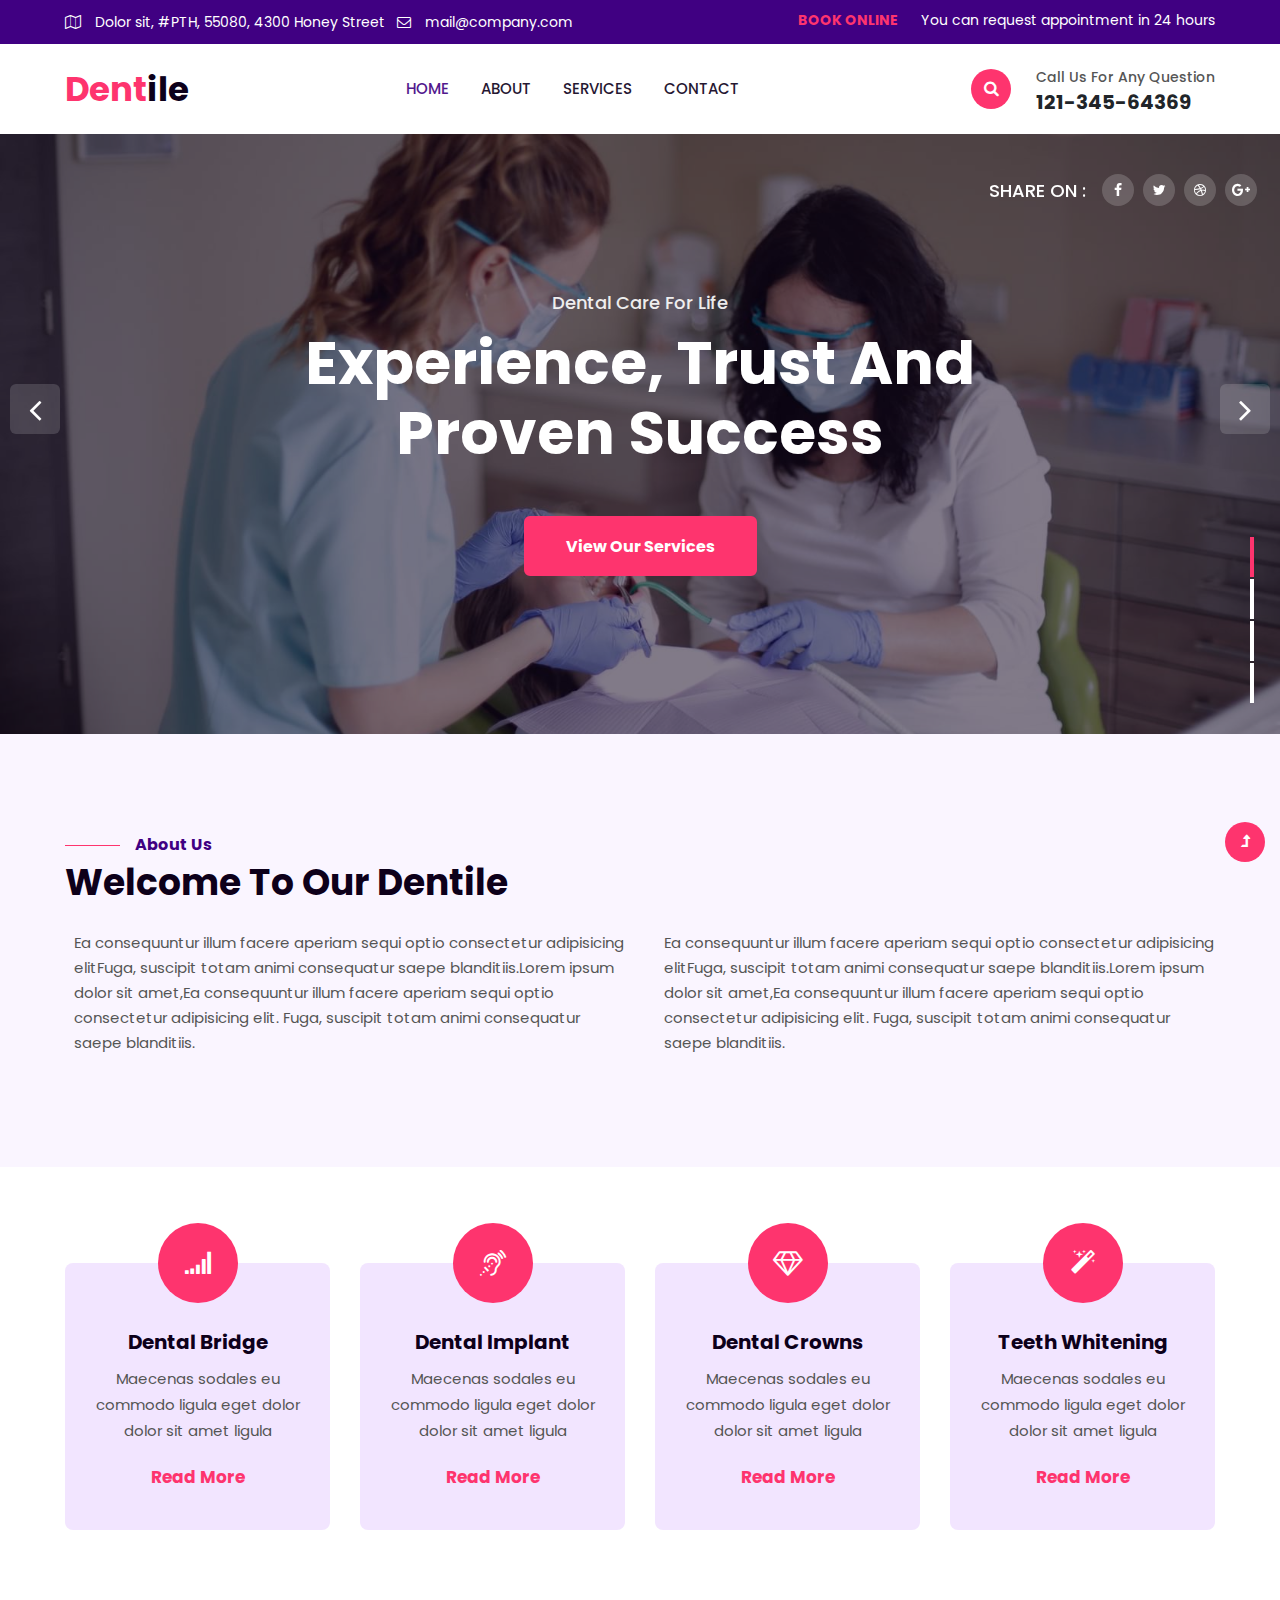
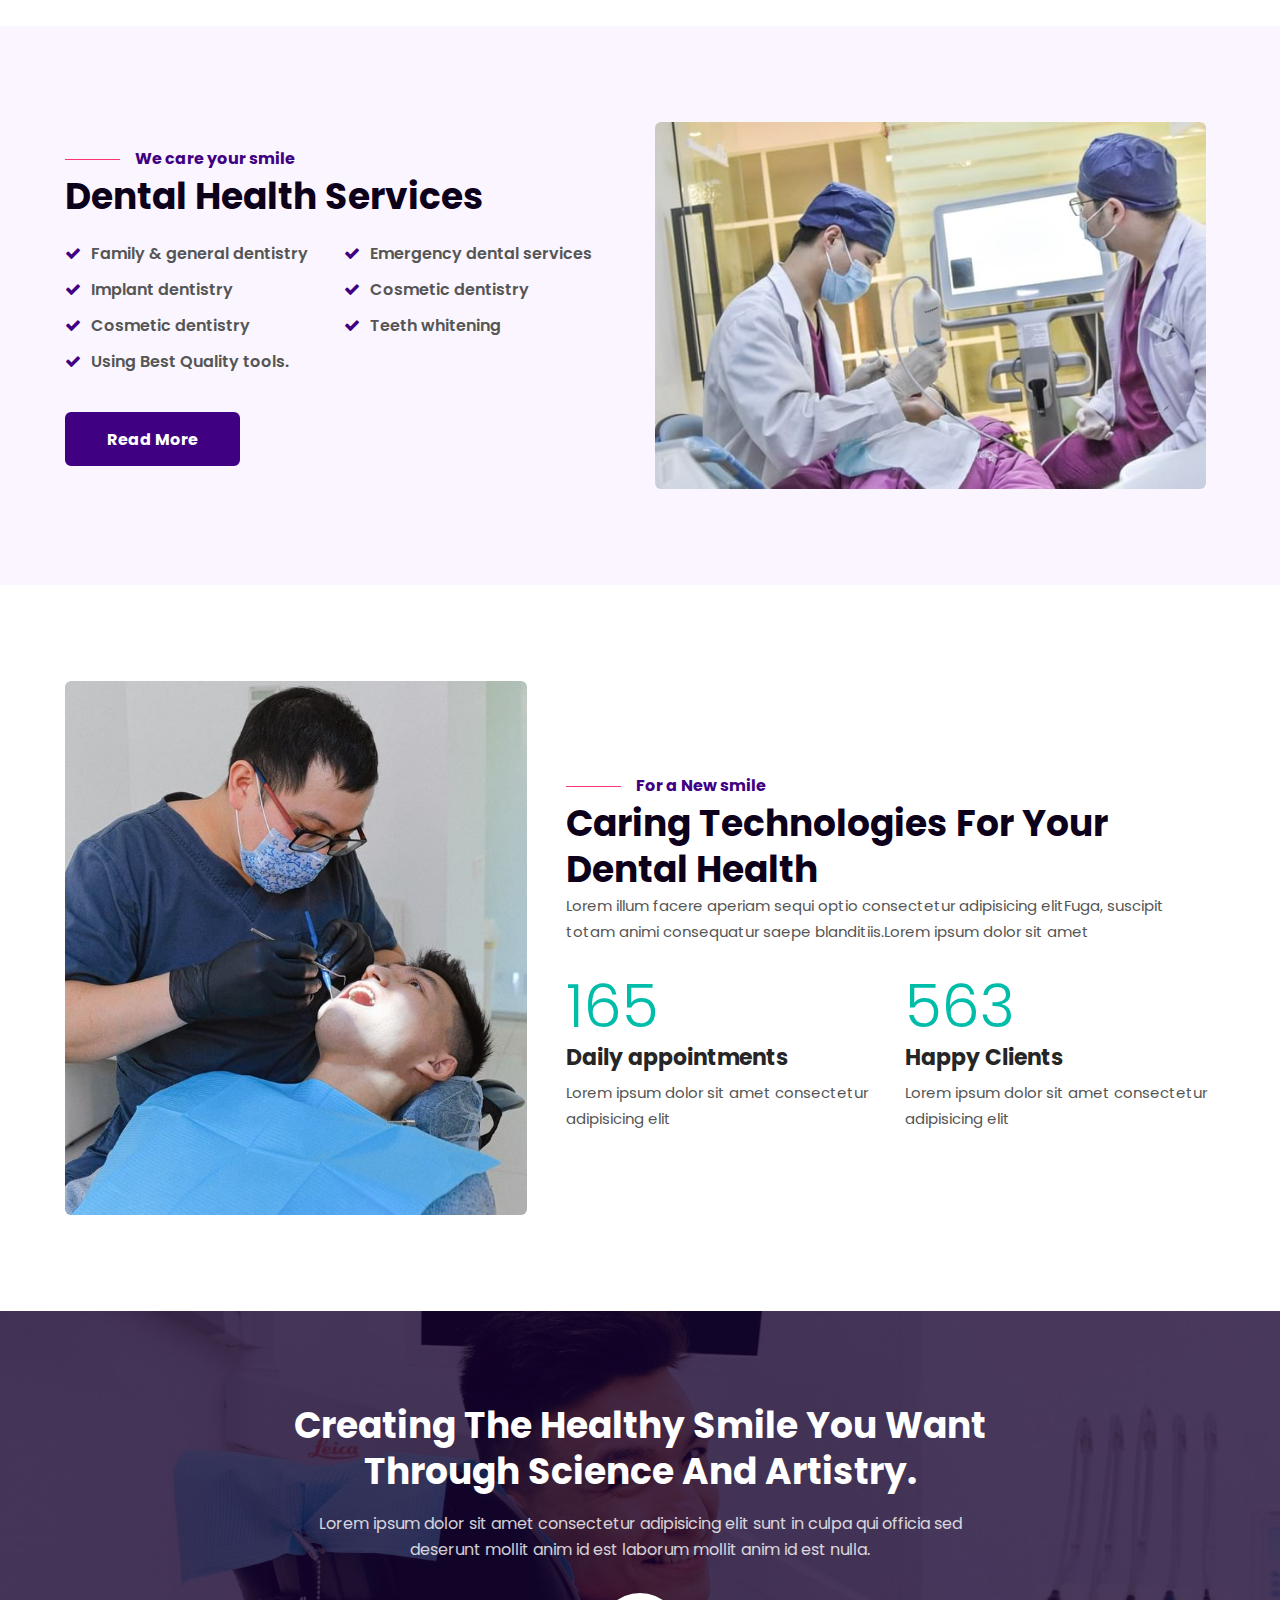
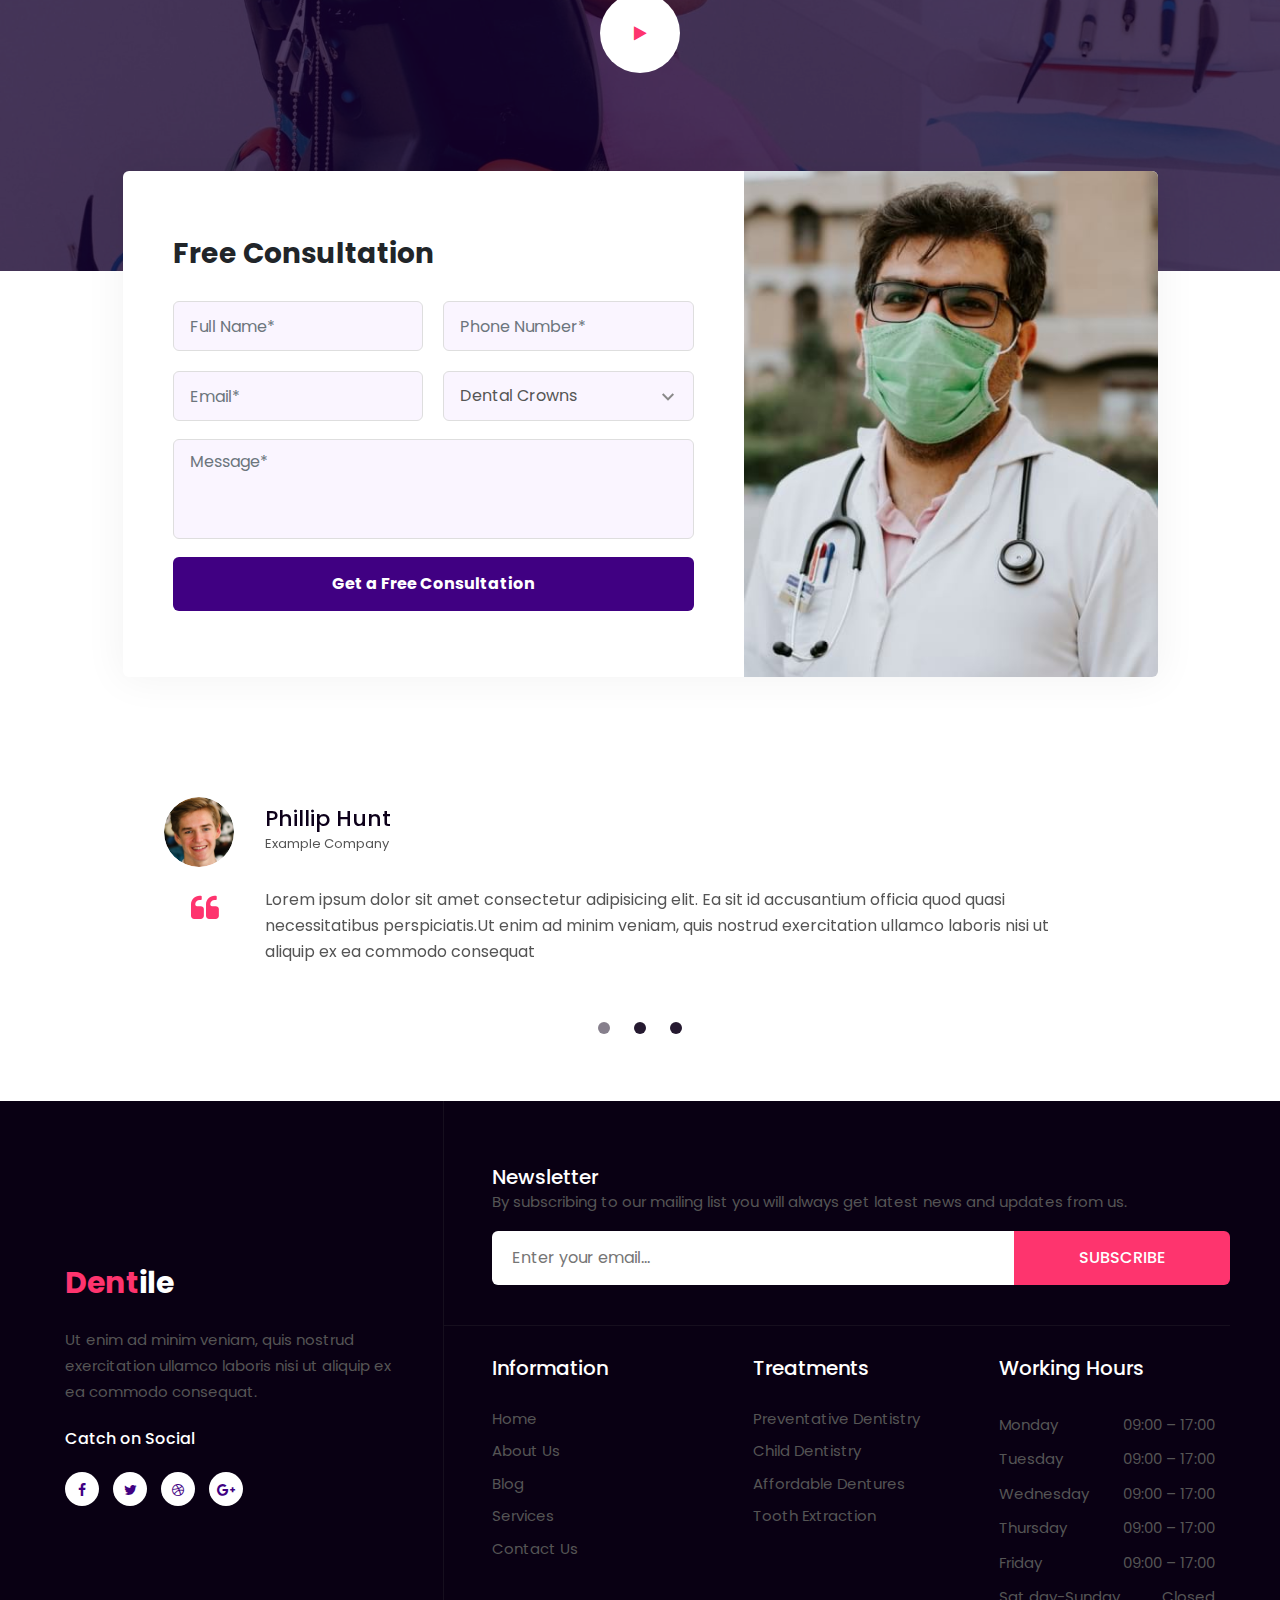
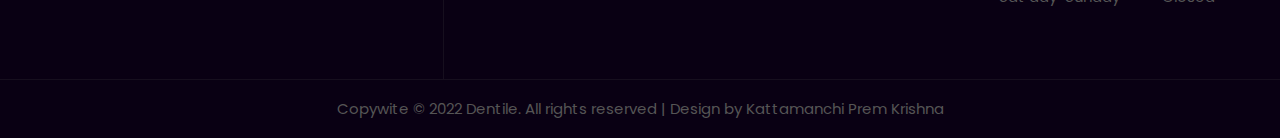
<file: index.html>
<!doctype html>
<html lang="zxx">

<head>
	<meta charset="utf-8">
	<meta name="viewport" content="width=device-width, initial-scale=1, shrink-to-fit=no">
	<title>Dentile a Medical Category Bootstrap Responsive Website 
	</title>
	<link rel="stylesheet" href="assets/css/style-starter.css">
	<link href="//fonts.googleapis.com/css?family=Poppins:300,400,400i,500,600,700&display=swap" rel="stylesheet">

</head>

<body>

	<section class="w3l-top-header-content">
		<div class="hny-top-menu">
			<div class="container">
				<div class="row">
					<div class="top-left col-lg-6">
						<ul class="accounts">
							<li class="top_li"><span class="fa fa-map-o"></span> <a href="#">Dolor sit, #PTH, 55080,
									4300 Honey Street</a>
							</li>
							<li class="top_li mr-lg-0"><span class="fa fa-envelope-o"></span> <a
									href="mailto:mail@company.com" class="mail"> mail@company.com</a>

							</li>
						</ul>
					</div>
					<div class="social-top col-lg-6 mt-lg-0 mt-sm-3">
						<div class="top-bar-text"><a class="bk-button" href="#">BOOK ONLINE </a> You can
							request appointment in 24 hours</div>
					</div>

				</div>
			</div>
		</div>
	</section>

	<header class="w3l-header-nav">
		<nav class="navbar navbar-expand-lg navbar-light px-lg-0 py-0 px-3 stroke">
			<div class="container">
				<a class="navbar-brand" href="index.html"><span>Dent</span>ile</a>
				<!-- if logo is image enable this   
						<a class="navbar-brand" href="#index.html">
							<img src="image-path" alt="Your logo" title="Your logo" style="height:35px;" />
						</a> -->
				<button class="navbar-toggler collapsed" type="button" data-toggle="collapse"
					data-target="#navbarSupportedContent" aria-controls="navbarSupportedContent" aria-expanded="false"
					aria-label="Toggle navigation">
					<span class="fa icon-expand fa-bars"></span>
					<span class="fa icon-close fa-times"></span>
				</button>

				<div class="collapse navbar-collapse" id="navbarSupportedContent">
					<ul class="navbar-nav mx-lg-auto">
						<li class="nav-item active">
							<a class="nav-link" href="index.html">Home</a>
						</li>
						<li class="nav-item">
							<a class="nav-link" href="about.html">About</a>
						</li>
						<li class="nav-item">
							<a class="nav-link" href="services.html">Services</a>
						</li>
						
						<li class="nav-item">
							<a class="nav-link" href="contact.html">Contact</a>
						</li>
					</ul>

					<div class="search-right">
						<a href="#search" title="search"><span class="fa fa-search" aria-hidden="true"></span></a>

						<div id="search" class="pop-overlay">
							<div class="popup">

								<form action="#" method="post" class="search-box">
									<input type="search" placeholder="Saerch your Keyword" name="search"
										required="required" autofocus="">
									<button type="submit" class="btn"><span class="fa fa-search"
											aria-hidden="true"></span></button>
								</form>

							</div>
							<a class="close" href="#close">×</a>
						</div>

					</div>
					<div class="call-support">
						<p>Call us for any question</p>
						<h5>121-345-64369</h5>
					</div>
				</div>
			</div>
		</nav>
	</header>
	<section class="w3l-main-slider" id="home">
		<div class="banner-content">
			<div class="owl-one owl-carousel owl-theme">
				<div class="item">
					<li>
						<div class="slider-info banner-view bg bg2">
							<div class="banner-info">
								<div class="container">
									<div class="banner-info-bg">
										<h6>Dental care for life</h6>
										<h5>Experience, trust and proven success
										</h5>
										<a class="btn mt-sm-5 mt-4" href="services.html">View Our Services</a>
									</div>
								</div>
							</div>
						</div>
					</li>
				</div>
				<div class="item">
					<li>
						<div class="slider-info  banner-view banner-top1 bg bg2">
							<div class="banner-info">
								<div class="container">
									<div class="banner-info-bg">
										<h6>Care for your smile</h6>
										<h5>Get all the essential
											dental care today</h5>
										<a class="btn mt-sm-5 mt-4" href="services.html">View Our Services</a>
									</div>
								</div>
							</div>
						</div>
					</li>
				</div>
				<div class="item">
					<li>
						<div class="slider-info banner-view banner-top2 bg bg2">
							<div class="banner-info">
								<div class="container">
									<div class="banner-info-bg">
										<h6>Dental care for life</h6>
										<h5>Experience, trust and proven success
										</h5>
										<a class="btn mt-sm-5 mt-4" href="services.html">View Our Services</a>
									</div>
								</div>
							</div>
						</div>
					</li>
				</div>
				<div class="item">
					<li>
						<div class="slider-info banner-view banner-top3 bg bg2">
							<div class="banner-info">
								<div class="container">
									<div class="banner-info-bg">
										<h6>Care for your smile </h6>
										<h5>Get all the essential
											dental care today</h5>
										<a class="btn mt-sm-5 mt-4" href="services.html">View Our Services</a>
									</div>
								</div>
							</div>
						</div>
					</li>
				</div>
			</div>
			<ul class="slide-social-icons list-unstyled">
				<li class="share">Share On : </li>
				<li>
					<a href="#" class="w3pvt_facebook">
						<span class="fa fa-facebook-f"></span>
					</a>
				</li>
				<li>
					<a href="#" class="w3pvt_twitter">
						<span class="fa fa-twitter"></span>
					</a>
				</li>
				<li>
					<a href="#" class="w3pvt_dribble">
						<span class="fa fa-dribbble"></span>
					</a>
				</li>
				<li>
					<a href="#" class="w3pvt_google">
						<span class="fa fa-google-plus"></span>
					</a>
				</li>
			</ul>
		</div>

	</section>
	<section class="w3l-content-6">

		<div class="content-6-mian py-5">
			<div class="container py-lg-5">
				<div class="title-content text-left mb-4">
					<h6 class="sub-title">About Us</h6>
					<h3 class="hny-title">Welcome to our Dentile</h3>
				</div>
				<div class="content-info-in row">
					<div class="content-gd col-lg-6 pl-lg-4">
						<p>Ea consequuntur illum facere aperiam sequi optio consectetur adipisicing elitFuga, suscipit
							totam animi consequatur saepe blanditiis.Lorem ipsum dolor sit amet,Ea consequuntur illum
							facere aperiam sequi optio consectetur adipisicing elit. Fuga, suscipit totam animi
							consequatur saepe blanditiis.</p>
					</div>
					<div class="content-gd col-lg-6 pl-lg-4 pl-lg-4">
						<p>Ea consequuntur illum facere aperiam sequi optio consectetur adipisicing elitFuga, suscipit
							totam animi consequatur saepe blanditiis.Lorem ipsum dolor sit amet,Ea consequuntur illum
							facere aperiam sequi optio consectetur adipisicing elit. Fuga, suscipit totam animi
							consequatur saepe blanditiis.</p>
					</div>

				</div>
		</div>
	</section>

	<div class="w3l-open-block-services py-5">
		<div class="container py-lg-5 pt-4">
			<div class="row">
				<div class="col-lg-3 col-md-6">
					<div class="card text-center">
						<div class="icon-holder">
							<span class="fa fa-signal service-icon" aria-hidden="true"></span>
						</div>
						<h4 class="mission">Dental Bridge</h4>
						<div class="open-description">
							<p>Maecenas sodales eu commodo ligula eget dolor dolor sit amet ligula</p>
							<a href="#read">Read More</a>
						</div>
					</div>
				</div>
				<div class="col-lg-3 col-md-6 mt-md-0 mt-5 pt-md-0 pt-3">
					<div class="card text-center">
						<div class="icon-holder">
							<span class="fa fa-assistive-listening-systems service-icon" aria-hidden="true"></span>
						</div>
						<h4 class="mission">Dental Implant</h4>
						<div class="open-description">
							<p>Maecenas sodales eu commodo ligula eget dolor dolor sit amet ligula</p>
							<a href="#read">Read More</a>
						</div>
					</div>
				</div>
				<div class="col-lg-3 col-md-6 mt-lg-0 mt-5 pt-lg-0 pt-3">
					<div class="card text-center">
						<div class="icon-holder">
							<span class="fa fa-diamond service-icon" aria-hidden="true"></span>
						</div>
						<h4 class="mission">Dental Crowns</h4>
						<div class="open-description">
							<p>Maecenas sodales eu commodo ligula eget dolor dolor sit amet ligula</p>
							<a href="#read">Read More</a>
						</div>
					</div>
				</div>
				<div class="col-lg-3 col-md-6 mt-lg-0 mt-5 pt-lg-0 pt-3">
					<div class="card text-center">
						<div class="icon-holder">
							<span class="fa fa-magic service-icon" aria-hidden="true"></span>
						</div>
						<h4 class="mission">Teeth Whitening</h4>
						<div class="open-description">
							<p>Maecenas sodales eu commodo ligula eget dolor dolor sit amet ligula</p>
							<a href="#read">Read More</a>
						</div>
					</div>
				</div>
			</div>
		</div>
	</div>

	<section class="w3l-content-with-photo-4">
		<div class="content-photo-info py-5">
			<div class="container py-lg-5">

				<div class="content-photo-grids row">

					<div class="photo-6-inf-right col-lg-6 text-left pr-lg-5 mb-lg-0 mb-4">
						<h6 class="sub-title">We care your smile</h6>
						<h3 class="hny-title">Dental Health Services
						</h3>
						<div class="servehny-1 mt-4">
							<div class="ser-sub">
								<a href="#link" class="ser1"><span class="fa fa-check"></span> Family & general
									dentistry</a>
								<a href="#link" class="ser1"><span class="fa fa-check"></span> Implant dentistry
								</a>
								<a href="#link" class="ser1"><span class="fa fa-check"></span> Cosmetic dentistry
								</a>
								<a href="#link" class="ser1"><span class="fa fa-check"></span> Using Best Quality
									tools.</a>
							</div>
							<div class="ser-sub">
								<a href="#link" class="ser1"><span class="fa fa-check"></span> Emergency dental services
								</a>
								<a href="#link" class="ser1"><span class="fa fa-check"></span> Cosmetic dentistry</a>

								<a href="#link" class="ser1"><span class="fa fa-check"></span> Teeth whitening</a>
							</div>
						</div>
						<div class="read">
							<a class="btn mt-4" href="services.html">Read More</a>
						</div>
					</div>
					<div class="photo-6-inf-left col-lg-6 pr-lg-4">
						<a href="#"><img src="assets/images/g1.jpg" class="img-fluid" alt=""></a>
					</div>
				</div>
			</div>
		</div>
	</section>

	<section class="w3l-specification-6">
		<div class="specification-6-mian py-5">
			<div class="container py-lg-5">
				<div class="row story-6-grids text-left">
					<div class="col-lg-5 story-gd">
						<img src="assets/images/ab1.jpg" class="img-fluid" alt="/">
					</div>
					<div class="col-lg-7 story-gd pl-lg-4">
						<div class="title-content text-left mb-lg-5 mt-4">
							<h6 class="sub-title">For a New smile</h6>
							<h3 class="hny-title">Caring Technologies For Your Dental Health</h3>
							<p>Lorem illum facere aperiam sequi optio consectetur adipisicing elitFuga, suscipit totam
								animi
								consequatur saepe blanditiis.Lorem ipsum dolor sit amet</p>
						</div>
						<div class="skill_info mt-lg-5 mt-4">
							<div class="stats_left">
								<div class="counter_grid">
									<div class="icon_info">
										<p class="counter">165</p>
										<h4>Daily appointments</h4>
										<p class="counter-para">Lorem ipsum dolor sit amet consectetur adipisicing elit
										</p>
									</div>
								</div>
							</div>
							<div class="stats_left">
								<div class="counter_grid">
									<div class="icon_info">
										<p class="counter">563</p>
										<h4>Happy Clients</h4>
										<p class="counter-para">Lorem ipsum dolor sit amet consectetur adipisicing elit
										</p>
									</div>
								</div>
							</div>

						</div>

					</div>
				</div>
			</div>
		</div>
	</section>

	<section class="w3l-about5">
		<div class="container-fluid px-0">
			<div class="history-info position-relative">
				<div class="heading text-center mx-auto">
					<h3 class="hny-title two">Creating the healthy smile you want through science and artistry.</h3>
					<p class="mt-3">Lorem ipsum dolor sit amet consectetur adipisicing elit sunt in culpa qui officia
						sed deserunt mollit anim id est laborum mollit anim id est nulla.</p>
					<a href="#small-dialog" class="popup-with-zoom-anim play-view text-center position-absolute">
						<span class="video-play-icon">
							<span class="fa fa-play"></span>
						</span>
					</a>
				</div>
				<div class="position-relative">

					<!-- <a href="#popup-video" class="play-view text-center position-absolute">
							<span class="video-play-icon">
								<span class="fa fa-play"></span>
							</span>
						</a> -->


					<!-- dialog itself, mfp-hide class is required to make dialog hidden -->
					<div id="small-dialog" class="zoom-anim-dialog mfp-hide">
						<iframe src="https://player.vimeo.com/video/169036704" frameborder="0" allow="autoplay; fullscreen" allowfullscreen></iframe>
					</div>

					<style type="text/css">

						#small-dialog {
							background: white;
							padding: 5px;
							max-width: 750px;
							margin: 40px auto;
							position: relative;
						}

						div#small-dialog iframe {
							width: 100%;
							height: 400px;
							display: block;
						}


						
						.my-mfp-zoom-in .zoom-anim-dialog {
							opacity: 0;

							-webkit-transition: all 0.2s ease-in-out;
							-moz-transition: all 0.2s ease-in-out;
							-o-transition: all 0.2s ease-in-out;
							transition: all 0.2s ease-in-out;



							-webkit-transform: scale(0.8);
							-moz-transform: scale(0.8);
							-ms-transform: scale(0.8);
							-o-transform: scale(0.8);
							transform: scale(0.8);
						}

						.my-mfp-zoom-in.mfp-ready .zoom-anim-dialog {
							opacity: 1;

							-webkit-transform: scale(1);
							-moz-transform: scale(1);
							-ms-transform: scale(1);
							-o-transform: scale(1);
							transform: scale(1);
						}

						.my-mfp-zoom-in.mfp-removing .zoom-anim-dialog {
							-webkit-transform: scale(0.8);
							-moz-transform: scale(0.8);
							-ms-transform: scale(0.8);
							-o-transform: scale(0.8);
							transform: scale(0.8);

							opacity: 0;
						}

						.my-mfp-zoom-in.mfp-bg {
							opacity: 0;
							-webkit-transition: opacity 0.3s ease-out;
							-moz-transition: opacity 0.3s ease-out;
							-o-transition: opacity 0.3s ease-out;
							transition: opacity 0.3s ease-out;
						}

						.my-mfp-zoom-in.mfp-ready.mfp-bg {
							opacity: 0.8;
						}

						.my-mfp-zoom-in.mfp-removing.mfp-bg {
							opacity: 0;
						}

						.my-mfp-slide-bottom .zoom-anim-dialog {
							opacity: 0;
							-webkit-transition: all 0.2s ease-out;
							-moz-transition: all 0.2s ease-out;
							-o-transition: all 0.2s ease-out;
							transition: all 0.2s ease-out;

							-webkit-transform: translateY(-20px) perspective(600px) rotateX(10deg);
							-moz-transform: translateY(-20px) perspective(600px) rotateX(10deg);
							-ms-transform: translateY(-20px) perspective(600px) rotateX(10deg);
							-o-transform: translateY(-20px) perspective(600px) rotateX(10deg);
							transform: translateY(-20px) perspective(600px) rotateX(10deg);

						}

						.my-mfp-slide-bottom.mfp-ready .zoom-anim-dialog {
							opacity: 1;
							-webkit-transform: translateY(0) perspective(600px) rotateX(0);
							-moz-transform: translateY(0) perspective(600px) rotateX(0);
							-ms-transform: translateY(0) perspective(600px) rotateX(0);
							-o-transform: translateY(0) perspective(600px) rotateX(0);
							transform: translateY(0) perspective(600px) rotateX(0);
						}

						.my-mfp-slide-bottom.mfp-removing .zoom-anim-dialog {
							opacity: 0;

							-webkit-transform: translateY(-10px) perspective(600px) rotateX(10deg);
							-moz-transform: translateY(-10px) perspective(600px) rotateX(10deg);
							-ms-transform: translateY(-10px) perspective(600px) rotateX(10deg);
							-o-transform: translateY(-10px) perspective(600px) rotateX(10deg);
							transform: translateY(-10px) perspective(600px) rotateX(10deg);
						}

						.my-mfp-slide-bottom.mfp-bg {
							opacity: 0;

							-webkit-transition: opacity 0.3s ease-out;
							-moz-transition: opacity 0.3s ease-out;
							-o-transition: opacity 0.3s ease-out;
							transition: opacity 0.3s ease-out;
						}

						.my-mfp-slide-bottom.mfp-ready.mfp-bg {
							opacity: 0.8;
						}


						.my-mfp-slide-bottom.mfp-removing.mfp-bg {
							opacity: 0;
						}
					</style>

					<div id="popup-video" class="pop-overlay">
						<div class="popup">
							<div class="align-popup-video">
								<iframe src="https://www.youtube.com/embed/JemJbNJ4ZtU" frameborder="0"
									allowfullscreen></iframe>
								<a class="close" href="#portfolio">&times;</a>
							</div>

						</div>
					</div>

				</div>
			</div>
		</div>
	</section>

	<section class="w3l-free-consultion">
		<div class="container">
			<div class="consultation-grids">
				<div class="apply-form">
					<h5>Free Consultation</h5>
					<form action="#" method="post">
						<div class="admission-form">
							<div class="form-group">
								<input type="text" class="form-control" placeholder="Full Name*" required="">
							</div>
							<div class="form-group">
								<input type="text" class="form-control" placeholder="Phone Number*" required="">
							</div>
							<div class="form-group">
								<input type="email" class="form-control" placeholder="Email*" required="">
							</div>
							<select class="form-control">
								<option>Dental Crowns</option>
								<option>Teeth whitening</option>
								<option>Others</option>
							</select>
						</div>
						<div class="form-group">
							<textarea name="Comment" class="form-control" placeholder="Message*" required=""></textarea>
						</div>
						<button type="submit" class="btn btn-primary submit">Get a Free Consultation</button>
					</form>
				</div>
				<div class="consultation-img">
					<img src="assets/images/ab.jpg" class="img-fluid" alt="/">
				</div>
			</div>
		</div>
	</section>
	<section class="w3l-testimonials" id="testimonials">
		<div class="testimonials py-lg-5 py-4">
			<div class="container py-lg-5">
				<div class="row pb-lg-4 pb-5">
					<div class="col-md-10 mx-auto">
						<div class="owl-two owl-carousel owl-theme">
							<div class="item">
								<div class="slider-info mt-lg-4 mt-3">
									<div class="text-content">
										<div class="test-left">
											<div class="img-circle">
												<img src="assets/images/c1.jpg" class="img-fluid testimonial-img"
													alt="client">
											</div>
											<div class="name">
												<h4>Phillip Hunt</h4>
												<p class="description">Example Company</p>
											</div>
										</div>
										<div class="message">
											<div class="quote-icon"><span class="fa fa-quote-left"
													aria-hidden="true"></span></div>
											<p> Lorem ipsum dolor sit amet consectetur adipisicing elit. Ea sit id
												accusantium
												officia quod quasi necessitatibus perspiciatis.Ut enim ad minim veniam, quis nostrud exercitation ullamco laboris nisi ut aliquip ex ea
												commodo consequat</p>

										</div>
									</div>
								</div>
							</div>
							<div class="item">
								<div class="slider-info mt-lg-4 mt-3">
									<div class="text-content">
										<div class="test-left">
											<div class="img-circle">
												<img src="assets/images/c2.jpg" class="img-fluid testimonial-img"
													alt="client">
											</div>
											<div class="name">
												<h4>Sara Grant</h4>
												<p class="description">Example Company</p>
											</div>
										</div>
										<div class="message">
											<div class="quote-icon"><span class="fa fa-quote-left"
													aria-hidden="true"></span></div>
											<p> Lorem ipsum dolor sit amet consectetur adipisicing elit. Ea sit id
												accusantium
												officia quod quasi necessitatibus perspiciatis.Ut enim ad minim veniam, quis nostrud exercitation ullamco laboris nisi ut aliquip ex ea
												commodo consequat</p>

										</div>
									</div>
								</div>
							</div>
							<div class="item">
								<div class="slider-info mt-lg-4 mt-3">
									<div class="text-content">
										<div class="test-left">
											<div class="img-circle">
												<img src="assets/images/c4.jpg" class="img-fluid testimonial-img"
													alt="client">
											</div>
											<div class="name">
												<h4>Luke Jacobs</h4>
												<p class="description">Example Company</p>
											</div>
										</div>
										<div class="message">
											<div class="quote-icon"><span class="fa fa-quote-left"
													aria-hidden="true"></span></div>
											<p> Lorem ipsum dolor sit amet consectetur adipisicing elit. Ea sit id
												accusantium
												officia quod quasi necessitatibus perspiciatis.Ut enim ad minim veniam, quis nostrud exercitation ullamco laboris nisi ut aliquip ex ea
												commodo consequat</p>

										</div>
									</div>
								</div>
							</div>
						</div>
					</div>
				</div>
			</div>
		</div>
	</section>

	<footer class="w3l-footer-66">

		<div class="footer-66-info">
			<div class="container">
				<div class="row footer-top">
					<div class="col-lg-4 footer-grid_section_w3layouts pr-lg-5">
						<h2 class="logo-2 mb-lg-4 mb-3">
							<a class="navbar-brand" href="index.html"><span>Dent</span>ile</a>
							<!-- if logo is image enable this   
									<a class="navbar-brand" href="#index.html">
										<img src="image-path" alt="Your logo" title="Your logo" style="height:35px;" />
									</a> -->
						</h2>
						<p>Ut enim ad minim veniam, quis nostrud exercitation ullamco laboris nisi ut aliquip ex ea
							commodo consequat.</p>
						<h4 class="sub-con-fo ad-info my-4">Catch on Social</h4>
						<ul class="w3layouts_social_list list-unstyled">
							<li>
								<a href="#" class="w3pvt_facebook">
									<span class="fa fa-facebook-f"></span>
								</a>
							</li>
							<li>
								<a href="#" class="w3pvt_twitter">
									<span class="fa fa-twitter"></span>
								</a>
							</li>
							<li>
								<a href="#" class="w3pvt_dribble">
									<span class="fa fa-dribbble"></span>
								</a>
							</li>
							<li>
								<a href="#" class="w3pvt_google">
									<span class="fa fa-google-plus"></span>
								</a>
							</li>
						</ul>
					</div>
					<div class="col-lg-8 footer-right">
						<div class="w3layouts-news-letter">
							<h3 class="footer-title mb-0">Newsletter</h3>

							<p class="mb-3">By subscribing to our mailing list you will always get latest news and
								updates from us.
							</p>
							<form action="#" method="post" class="w3layouts-newsletter">
								<input type="email" name="Email" placeholder="Enter your email..." required="">
								<button class="btn1"> Subscribe</button>

							</form>
						</div>
						<div class="bottom-w3layouts-sec-nav">
							<div class="row sub-content-botom mx-0">
								<div class="col-md-4 footer-grid_section_w3layouts pl-lg-0">
									<h3 class="footer-title">Information</h3>
									<ul class="footer list-unstyled">
										<li>
											<a href="index.html">Home</a>
										</li>
										<li>
											<a href="about.html">About Us</a>
										</li>
										<li>
											<a href="blog.html">Blog</a>
										</li>
										<li>
											<a href="services.html">Services</a>
										</li>
										<li>
											<a href="contact.html">Contact Us</a>
										</li>
									</ul>
								</div>
								<div class="col-md-4 footer-grid_section_w3layouts">

									<h3 class="footer-title">Treatments</h3>
									<ul class="footer list-unstyled">

										<li>
											<a href="#">Preventative Dentistry</a>
										</li>
										<li>
											<a href="#">Child Dentistry</a>
										</li>
										<li>
											<a href="#">Affordable Dentures</a>
										</li>
										<li>
											<a href="#">Tooth Extraction</a>
										</li>

									</ul>


								</div>
								<div class="col-md-4 footer-grid_section_w3layouts ">
									<h3 class="footer-title">Working Hours</h3>
									<ul class="wrk-schedule-block">
										<li>Monday<span class="schedule-time">09:00 – 17:00</span></li>
										<li>Tuesday<span class="schedule-time">09:00 – 17:00</span></li>
										<li>Wednesday<span class="schedule-time">09:00 – 17:00</span></li>
										<li>Thursday<span class="schedule-time">09:00 – 17:00</span></li>
										<li>Friday<span class="schedule-time">09:00 – 17:00</span></li>
										<li>Sat day-Sunday<span class="schedule-time">Closed</span></li>
									</ul>
								</div>
							</div>
						</div>
					</div>
				</div>
			</div>
		</div>
		<div class="cpy-right py-3">
			<p class="text-center">Copywite © 2022 Dentile. All rights reserved | Design by Kattamanchi Prem Krishna</p>
		</div>

		<button onclick="topFunction()" id="movetop" title="Go to top">
			<span class="fa fa-level-up"></span>
		</button>
		<script>

			window.onscroll = function () {
				scrollFunction()
			};

			function scrollFunction() {
				if (document.body.scrollTop > 20 || document.documentElement.scrollTop > 20) {
					document.getElementById("movetop").style.display = "block";
				} else {
					document.getElementById("movetop").style.display = "none";
				}
			}


			function topFunction() {
				document.body.scrollTop = 0;
				document.documentElement.scrollTop = 0;
			}
		</script>
	</footer>

</body>

</html>

<script src="assets/js/jquery-3.3.1.min.js"></script>

<script>
	$(function () {
		$('.navbar-toggler').click(function () {
			$('body').toggleClass('noscroll');
		})
	});
</script>

<script src="assets/js/jquery.waypoints.min.js"></script>
<script src="assets/js/jquery.countup.js"></script>
<script>
	$('.counter').countUp();
</script>

<script src="assets/js/jquery.magnific-popup.min.js"></script>
<script type="text/javascript">
	$(document).ready(function () {
		$('.popup-with-zoom-anim').magnificPopup({
			type: 'inline',

			fixedContentPos: false,
			fixedBgPos: true,

			overflowY: 'auto',

			closeBtnInside: true,
			preloader: false,

			midClick: true,
			removalDelay: 300,
			mainClass: 'my-mfp-zoom-in'
		});

		$('.popup-with-move-anim').magnificPopup({
			type: 'inline',

			fixedContentPos: false,
			fixedBgPos: true,

			overflowY: 'auto',

			closeBtnInside: true,
			preloader: false,

			midClick: true,
			removalDelay: 300,
			mainClass: 'my-mfp-slide-bottom'
		});
	});
</script>

<script src="assets/js/owl.carousel.js"></script>

<script>
	$(document).ready(function () {
		$('.owl-one').owlCarousel({
			loop: true,
			margin: 0,
			nav: false,
			responsiveClass: true,
			autoplay: false,
			autoplayTimeout: 5000,
			autoplaySpeed: 1000,
			autoplayHoverPause: false,
			responsive: {
				0: {
					items: 1,
					nav: false
				},
				480: {
					items: 1,
					nav: false
				},
				667: {
					items: 1,
					nav: true
				},
				1000: {
					items: 1,
					nav: true
				}
			}
		})
	})
</script>

<script>
	$(document).ready(function () {
		$('.owl-two').owlCarousel({
			loop: true,
			margin: 20,
			nav: false,
			responsiveClass: true,
			autoplay: false,
			autoplayTimeout: 5000,
			autoplaySpeed: 1000,
			autoplayHoverPause: false,
			responsive: {
				0: {
					items: 1,
					nav: false
				},
				480: {
					items: 1,
					nav: false
				},
				667: {
					items: 1,
					nav: false
				},
				1000: {
					items: 1,
					nav: false
				}
			}
		})
	})
</script>


<script src="assets/js/bootstrap.min.js"></script>
</file>
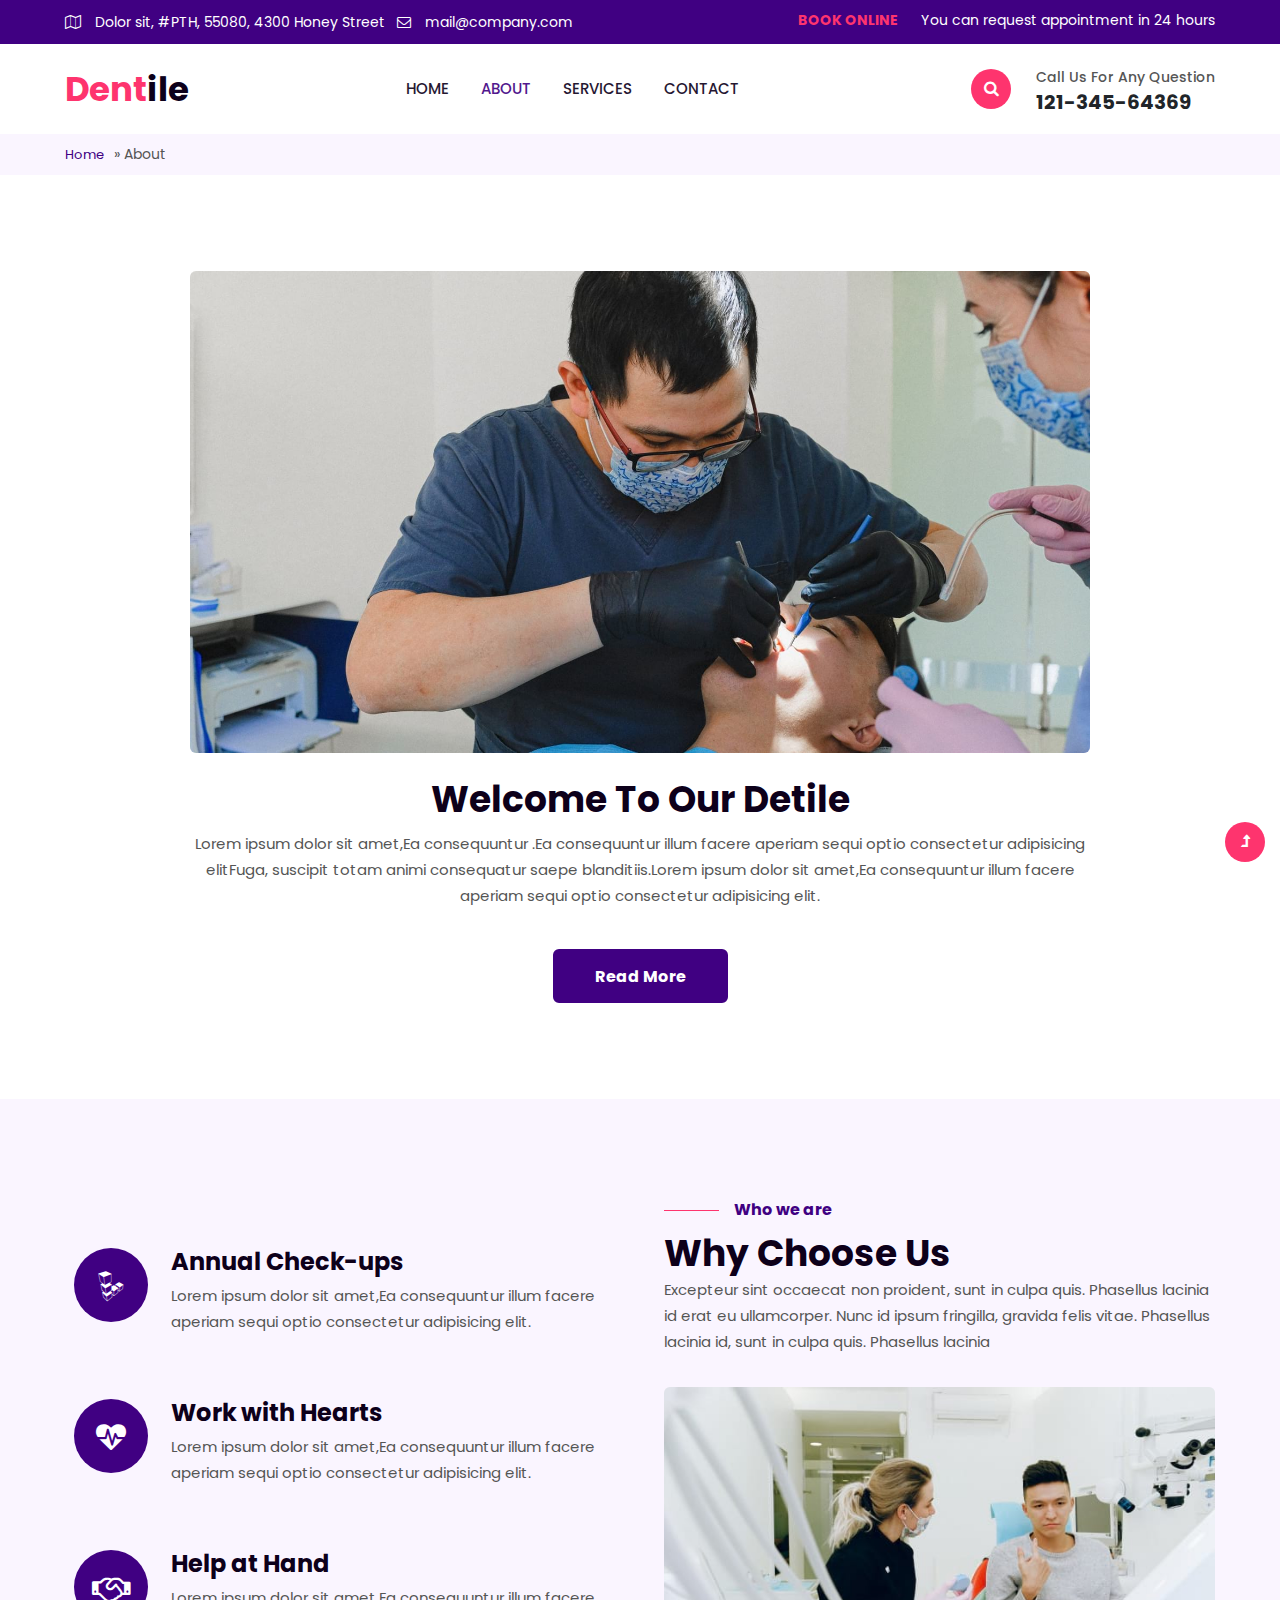
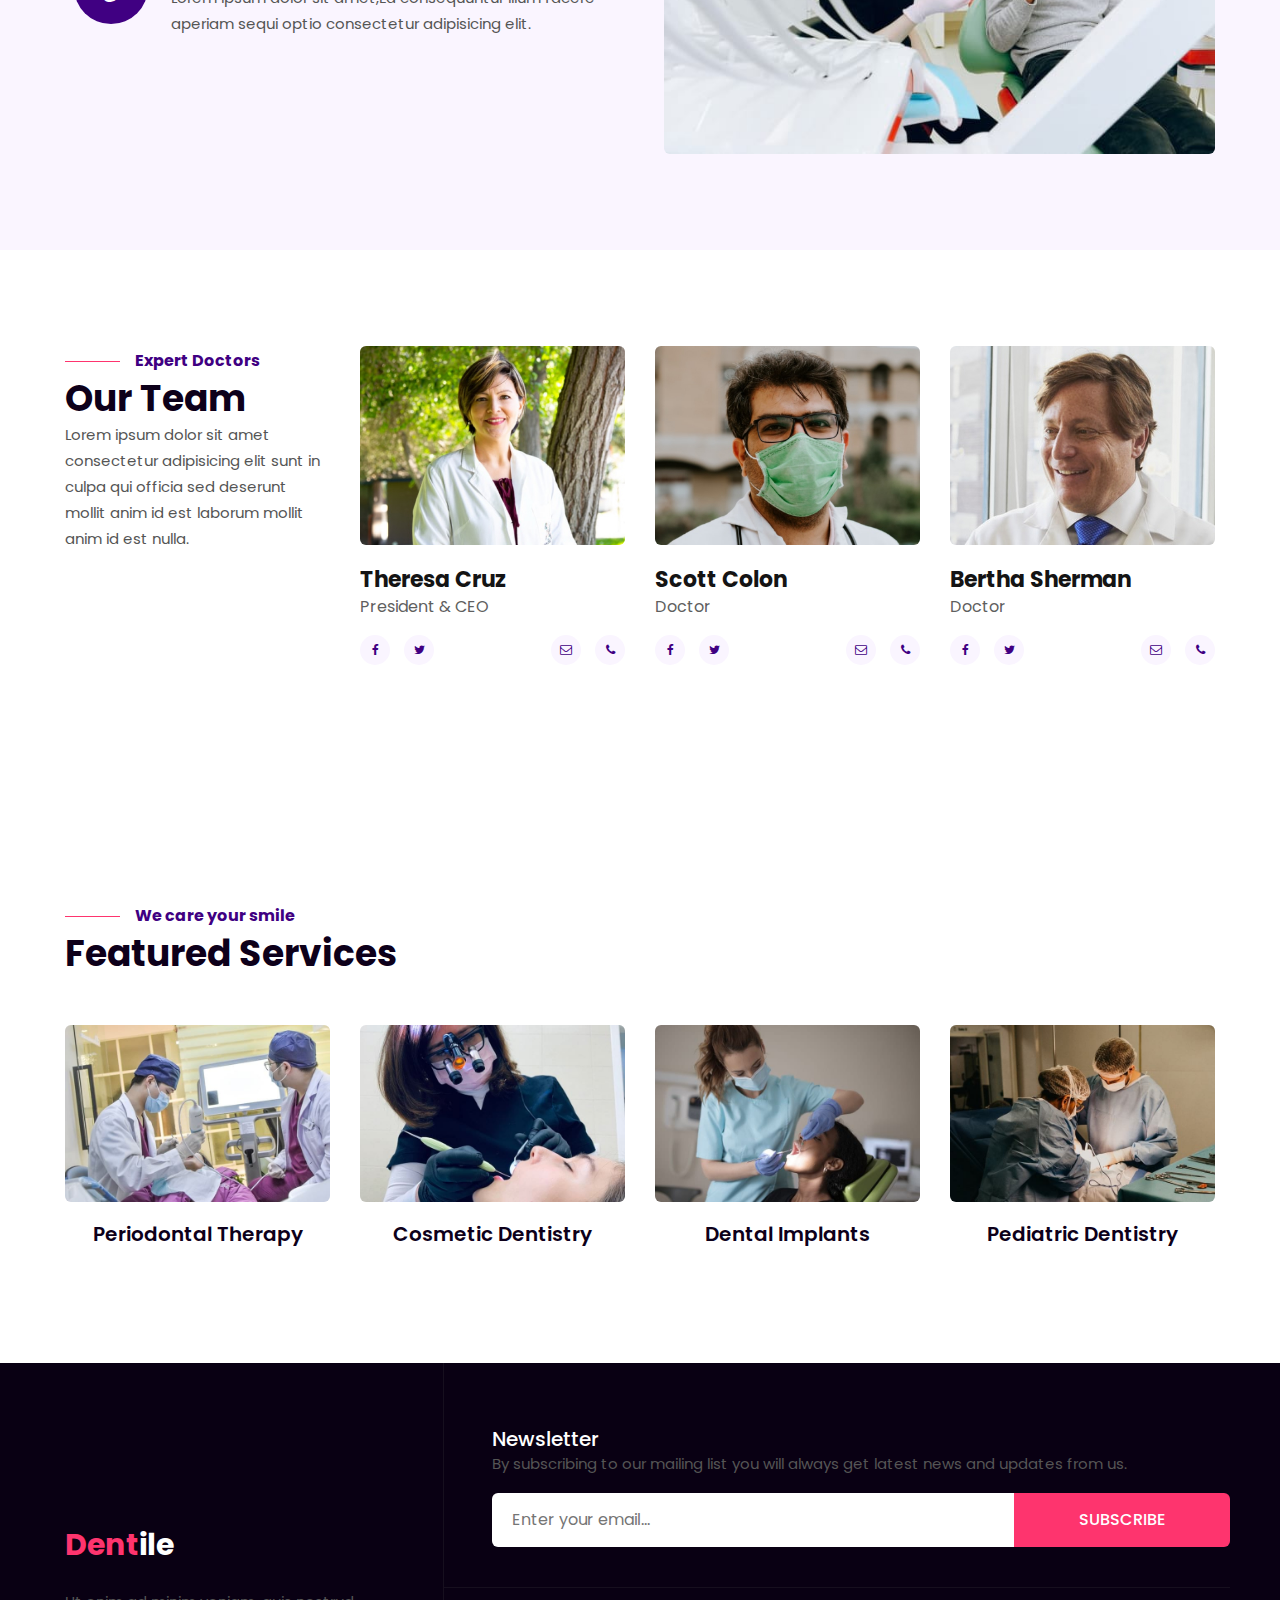
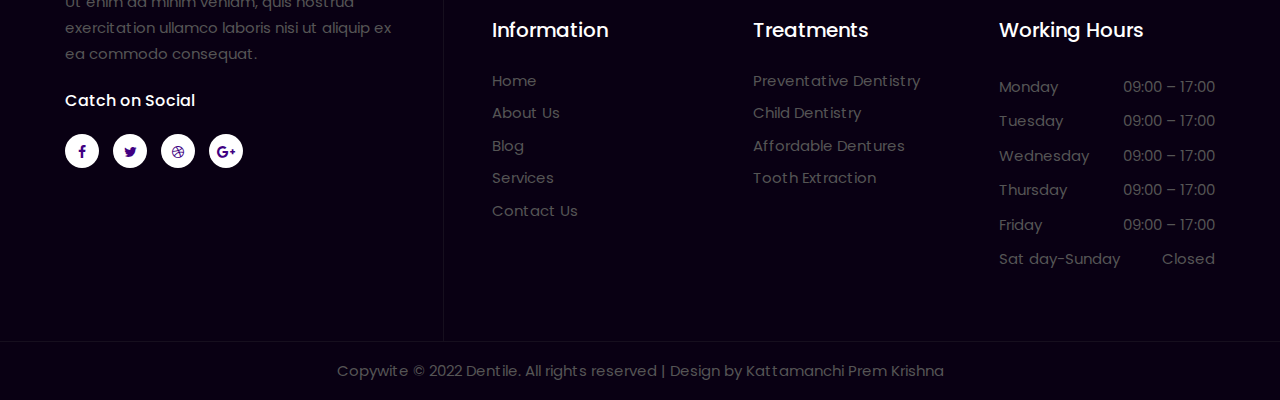
<file: about.html>
<!doctype html>
<html lang="zxx">

<head>

	<meta charset="utf-8">
	<meta name="viewport" content="width=device-width, initial-scale=1, shrink-to-fit=no">
	<title>Dentile a Medical Category Bootstrap Responsive Website 
	</title>

	<link rel="stylesheet" href="assets/css/style-starter.css">

	<link href="//fonts.googleapis.com/css?family=Poppins:300,400,400i,500,600,700&display=swap" rel="stylesheet">

</head>

<body>

	<section class="w3l-top-header-content">
		<div class="hny-top-menu">
			<div class="container">
				<div class="row">
					<div class="top-left col-lg-6">
						<ul class="accounts">
							<li class="top_li"><span class="fa fa-map-o"></span> <a href="#">Dolor sit, #PTH, 55080,
									4300 Honey Street</a>
							</li>
							<li class="top_li mr-lg-0"><span class="fa fa-envelope-o"></span> <a
									href="mailto:mail@company.com" class="mail"> mail@company.com</a>

							</li>
						</ul>
					</div>
					<div class="social-top col-lg-6 mt-lg-0 mt-sm-3">
						<div class="top-bar-text"><a class="bk-button" href="#">BOOK ONLINE </a> You can
							request appointment in 24 hours</div>
					</div>

				</div>
			</div>
		</div>
	</section>

	<header class="w3l-header-nav">

		<nav class="navbar navbar-expand-lg navbar-light px-lg-0 py-0 px-3 stroke">
			<div class="container">
				<a class="navbar-brand" href="index.html"><span>Dent</span>ile</a>
				<!-- if logo is image enable this   
						<a class="navbar-brand" href="#index.html">
							<img src="image-path" alt="Your logo" title="Your logo" style="height:35px;" />
						</a> -->
				<button class="navbar-toggler collapsed" type="button" data-toggle="collapse"
					data-target="#navbarSupportedContent" aria-controls="navbarSupportedContent" aria-expanded="false"
					aria-label="Toggle navigation">
					<span class="fa icon-expand fa-bars"></span>
					<span class="fa icon-close fa-times"></span>
				</button>

				<div class="collapse navbar-collapse" id="navbarSupportedContent">
					<ul class="navbar-nav mx-lg-auto">
						<li class="nav-item">
							<a class="nav-link" href="index.html">Home</a>
						</li>
						<li class="nav-item active">
							<a class="nav-link" href="about.html">About</a>
						</li>
						<li class="nav-item">
							<a class="nav-link" href="services.html">Services</a>
						</li>
						
						<li class="nav-item">
							<a class="nav-link" href="contact.html">Contact</a>
						</li>
					</ul>

					<div class="search-right">
						<a href="#search" title="search"><span class="fa fa-search" aria-hidden="true"></span></a>

						<div id="search" class="pop-overlay">
							<div class="popup">

								<form action="#" method="post" class="search-box">
									<input type="search" placeholder="Saerch your Keyword" name="search"
										required="required" autofocus="">
									<button type="submit" class="btn"><span class="fa fa-search"
											aria-hidden="true"></span></button>
								</form>

							</div>
							<a class="close" href="#close">×</a>
						</div>

					</div>

					<div class="call-support">
						<p>Call us for any question</p>
						<h5>121-345-64369</h5>
					</div>
				</div>
			</div>
		</nav>

	</header>


	<nav id="breadcrumbs" class="breadcrumbs">
		<div class="container page-wrapper">
			<a href="index.html">Home</a> » <span class="breadcrumb_last" aria-current="page">About</span>
		</div>
	</nav>
	
<section class="w3l-feature-1">
	<div class="feature-1sec py-5">
		<div class="container py-lg-5">
			<div class="feature-1-content">
				<img src="assets/images/banner2.jpg" class="img-fluid" alt="" />
				<h3 class="hny-title mt-4">Welcome to Our Detile</h3>
				<p class="mt-2">Lorem ipsum dolor sit amet,Ea consequuntur .Ea consequuntur illum facere aperiam sequi optio consectetur adipisicing elitFuga, suscipit totam animi consequatur saepe blanditiis.Lorem ipsum dolor sit amet,Ea consequuntur illum facere aperiam sequi optio consectetur adipisicing elit.</p>
				<div class="read">
					<a class="btn mt-4" href="services.html">Read More</a>
				</div>
			</div>
		</div>
	</div>
</section>

	<section class="w3l-content-4">

		<div class="content-4-main py-5">
			<div class="container py-lg-5">
				<div class="content-info-in row">
					<div class="content-right col-lg-6 pl-lg-4">
						<div class="row content4-right-grids mb-lg-5 mb-4">
							<div class="col-md-2 content4-right-icon">
								<div class="content4-icon">
									<span class="fa fa-linode"></span>
								</div>
							</div>
							<div class="col-md-10 content4-right-info">
								<h6><a href="#">Annual Check-ups</a></h6>
								<p>Lorem ipsum dolor sit amet,Ea consequuntur illum facere aperiam sequi optio
									consectetur
									adipisicing elit.</p>
							</div>

						</div>
						<div class="row content4-right-grids mb-lg-5 mb-4">
							<div class="col-md-2 content4-right-icon">
								<div class="content4-icon">
									<span class="fa fa-heartbeat"></span>
								</div>
							</div>
							<div class="col-md-10 content4-right-info">
								<h6><a href="#">
										Work with Hearts</a></h6>
								<p>Lorem ipsum dolor sit amet,Ea consequuntur illum facere aperiam sequi optio
									consectetur
									adipisicing elit.</p>
							</div>

						</div>
						<div class="row content4-right-grids mb-lg-5 mb-4">
							<div class="col-md-2 content4-right-icon">
								<div class="content4-icon">
									<span class="fa fa-handshake-o"></span>
								</div>
							</div>
							<div class="col-md-10 content4-right-info">
								<h6><a href="#">
										Help at Hand</a></h6>
								<p>Lorem ipsum dolor sit amet,Ea consequuntur illum facere aperiam sequi optio
									consectetur
									adipisicing elit.</p>
							</div>

						</div>
					</div>
					<div class="content-left col-lg-6 pl-lg-4">
						<h6 class="sub-title">
							Who we are</h6>
						<h3 class="hny-title">
							Why Choose Us</h3>
						<p>Excepteur sint occaecat non proident, sunt in culpa quis. Phasellus lacinia id erat eu
							ullamcorper. Nunc id ipsum fringilla, gravida felis vitae. Phasellus lacinia id, sunt in
							culpa quis. Phasellus lacinia</p>
						<img src="assets/images/ab2.jpg" class="img-fluid mt-3" alt="">
					</div>


				</div>

			</div>
		</div>
	</section>


	<section class="w3l-team-main">
		<div class="team py-5">
			<div class="container py-lg-5">
						<div class="row team-row">
							<div class="col-lg-3 col-md-6 team-left">
								<div class="title-content text-left">
									<h6 class="sub-title">Expert Doctors</h6>
									<h3 class="hny-title">Our Team</h3>
									<p>Lorem ipsum dolor sit amet consectetur adipisicing elit sunt in culpa
										qui
										officia sed deserunt mollit anim id est laborum mollit anim id est nulla.</p>
								</div>
							</div>


							<div class="col-lg-3 col-md-6 team-wrap">

								<div class="team-info text-left">
									<div class="column position-relative">
										<a href="#url"><img src="assets/images/team2.jpg" alt=""
												class="img-fluid team-image" /></a>
									</div>
									<div class="column">
										<h3 class="name-pos"><a href="#url">Theresa Cruz</a></h3>
										<p>President & CEO</p>
										<div class="social">
											<div class="social-left">
												<a href="#facebook" class="facebook"><span class="fa fa-facebook"
														aria-hidden="true"></span></a>
												<a href="#twitter" class="twitter"><span class="fa fa-twitter"
														aria-hidden="true"></span></a>
											</div>
											<div class="social-right">
												<a href="#email" class="email"><span
														class="fa fa-envelope-o"></span></a>
												<a href="#phone" class="phone"><span class="fa fa-phone"></span></a>
											</div>
										</div>
									</div>
								</div>
							</div>


							<div class="col-lg-3 col-md-6 team-wrap">
								<div class="team-info text-left">
									<div class="column position-relative">
										<a href="#url"><img src="assets/images/team1.jpg" alt=""
												class="img-fluid team-image" /></a>
									</div>
									<div class="column">
										<h3 class="name-pos"><a href="#url">Scott Colon</a></h3>
										<p>Doctor</p>
										<div class="social">
											<div class="social-left">
												<a href="#facebook" class="facebook"><span class="fa fa-facebook"
														aria-hidden="true"></span></a>
												<a href="#twitter" class="twitter"><span class="fa fa-twitter"
														aria-hidden="true"></span></a>
											</div>
											<div class="social-right">
												<a href="#email" class="email"><span
														class="fa fa-envelope-o"></span></a>
												<a href="#phone" class="phone"><span class="fa fa-phone"></span></a>
											</div>
										</div>
									</div>
								</div>

							</div>


							<div class="col-lg-3 col-md-6 team-wrap">
								<div class="team-info text-left">
									<div class="column position-relative">
										<a href="#url"><img src="assets/images/team4.jpg" alt=""
												class="img-fluid team-image" /></a>
									</div>
									<div class="column">
										<h3 class="name-pos"><a href="#url">Bertha Sherman</a></h3>
										<p>Doctor </p>
										<div class="social">
											<div class="social-left">
												<a href="#facebook" class="facebook"><span class="fa fa-facebook"
														aria-hidden="true"></span></a>
												<a href="#twitter" class="twitter"><span class="fa fa-twitter"
														aria-hidden="true"></span></a>
											</div>
											<div class="social-right">
												<a href="#email" class="email"><span
														class="fa fa-envelope-o"></span></a>
												<a href="#phone" class="phone"><span class="fa fa-phone"></span></a>
											</div>
										</div>
									</div>
								</div>
							</div>
						</div>
					</div>
				</div>
	</section>


		<section class="grids-1 py-5">
			<div class="grids py-lg-5">
				<div class="container">
					<h6 class="sub-title">We care your smile</h6>
					<h3 class="hny-title">Featured Services
					</h3>
					
					<div class="row text-center mt-lg-5 mt-4">
						<div class="col-lg-3 col-md-4 col-sm-6">
							<div class="column">
								<a href="#single"><img src="assets/images/g1.jpg" alt="" class="img-responsive" /></a>
								<h4><a href="#single">Periodontal Therapy</a></h4>
							</div>
						</div>
						<div class="col-lg-3 col-md-4 col-sm-6 mt-sm-0 mt-4">
							<div class="column">
								<a href="#single"><img src="assets/images/g2.jpg" alt="" class="img-responsive" /></a>
								<h4><a href="#single">Cosmetic Dentistry</a></h4>
							</div>
						</div>
						<div class="col-lg-3 col-md-4 col-sm-6 mt-md-0 mt-4">
							<div class="column">
								<a href="#single"><img src="assets/images/g3.jpg" alt="" class="img-responsive" /></a>
								<h4><a href="#single">Dental Implants</a></h4>
							</div>
						</div>
						<div class="col-lg-3 col-md-4 col-sm-6 mt-lg-0 mt-4">
							<div class="column">
								<a href="#single"><img src="assets/images/g4.jpg" alt="" class="img-responsive" /></a>
								<h4><a href="#single">Pediatric Dentistry</a></h4>
							</div>
						</div>
					</div>
				</div>
			</div>
		</section>


	<footer class="w3l-footer-66">

		<div class="footer-66-info">
			<div class="container">
				<div class="row footer-top">
					<div class="col-lg-4 footer-grid_section_w3layouts pr-lg-5">
						<h2 class="logo-2 mb-lg-4 mb-3">
							<a class="navbar-brand" href="index.html"><span>Dent</span>ile</a>
							<!-- if logo is image enable this   
									<a class="navbar-brand" href="#index.html">
										<img src="image-path" alt="Your logo" title="Your logo" style="height:35px;" />
									</a> -->
						</h2>
						<p>Ut enim ad minim veniam, quis nostrud exercitation ullamco laboris nisi ut aliquip ex ea
							commodo consequat.</p>
						<h4 class="sub-con-fo ad-info my-4">Catch on Social</h4>
						<ul class="w3layouts_social_list list-unstyled">
							<li>
								<a href="#" class="w3pvt_facebook">
									<span class="fa fa-facebook-f"></span>
								</a>
							</li>
							<li>
								<a href="#" class="w3pvt_twitter">
									<span class="fa fa-twitter"></span>
								</a>
							</li>
							<li>
								<a href="#" class="w3pvt_dribble">
									<span class="fa fa-dribbble"></span>
								</a>
							</li>
							<li>
								<a href="#" class="w3pvt_google">
									<span class="fa fa-google-plus"></span>
								</a>
							</li>
						</ul>
					</div>
					<div class="col-lg-8 footer-right">
						<div class="w3layouts-news-letter">
							<h3 class="footer-title mb-0">Newsletter</h3>

							<p class="mb-3">By subscribing to our mailing list you will always get latest news and
								updates from us.
							</p>
							<form action="#" method="post" class="w3layouts-newsletter">
								<input type="email" name="Email" placeholder="Enter your email..." required="">
								<button class="btn1"> Subscribe</button>

							</form>
						</div>
						<div class="bottom-w3layouts-sec-nav">
							<div class="row sub-content-botom mx-0">
								<div class="col-md-4 footer-grid_section_w3layouts pl-lg-0">
									<h3 class="footer-title">Information</h3>
									<ul class="footer list-unstyled">
										<li>
											<a href="index.html">Home</a>
										</li>
										<li>
											<a href="about.html">About Us</a>
										</li>
										<li>
											<a href="blog.html">Blog</a>
										</li>
										<li>
											<a href="services.html">Services</a>
										</li>
										<li>
											<a href="contact.html">Contact Us</a>
										</li>
									</ul>
								</div>
								<div class="col-md-4 footer-grid_section_w3layouts">

									<h3 class="footer-title">Treatments</h3>
									<ul class="footer list-unstyled">

										<li>
											<a href="#">Preventative Dentistry</a>
										</li>
										<li>
											<a href="#">Child Dentistry</a>
										</li>
										<li>
											<a href="#">Affordable Dentures</a>
										</li>
										<li>
											<a href="#">Tooth Extraction</a>
										</li>

									</ul>


								</div>
								<div class="col-md-4 footer-grid_section_w3layouts ">
									<h3 class="footer-title">Working Hours</h3>
									<ul class="wrk-schedule-block">
										<li>Monday<span class="schedule-time">09:00 – 17:00</span></li>
										<li>Tuesday<span class="schedule-time">09:00 – 17:00</span></li>
										<li>Wednesday<span class="schedule-time">09:00 – 17:00</span></li>
										<li>Thursday<span class="schedule-time">09:00 – 17:00</span></li>
										<li>Friday<span class="schedule-time">09:00 – 17:00</span></li>
										<li>Sat day-Sunday<span class="schedule-time">Closed</span></li>
									</ul>
								</div>
							</div>
						</div>
					</div>
				</div>
			</div>
		</div>
		<div class="cpy-right py-3">
			<p class="text-center">Copywite © 2022 Dentile. All rights reserved | Design by Kattamanchi Prem Krishna</p>
		</div>

		<button onclick="topFunction()" id="movetop" title="Go to top">
			<span class="fa fa-level-up"></span>
		</button>
		<script>

			window.onscroll = function () {
				scrollFunction()
			};

			function scrollFunction() {
				if (document.body.scrollTop > 20 || document.documentElement.scrollTop > 20) {
					document.getElementById("movetop").style.display = "block";
				} else {
					document.getElementById("movetop").style.display = "none";
				}
			}


			function topFunction() {
				document.body.scrollTop = 0;
				document.documentElement.scrollTop = 0;
			}
		</script>

	</footer>

</body>

</html>

<script src="assets/js/jquery-3.3.1.min.js"></script>



<script>
	$(function () {
		$('.navbar-toggler').click(function () {
			$('body').toggleClass('noscroll');
		})
	});
</script>

<script src="assets/js/jquery.waypoints.min.js"></script>
<script src="assets/js/jquery.countup.js"></script>
<script>
	$('.counter').countUp();
</script>


<script src="assets/js/bootstrap.min.js"></script>
</file>
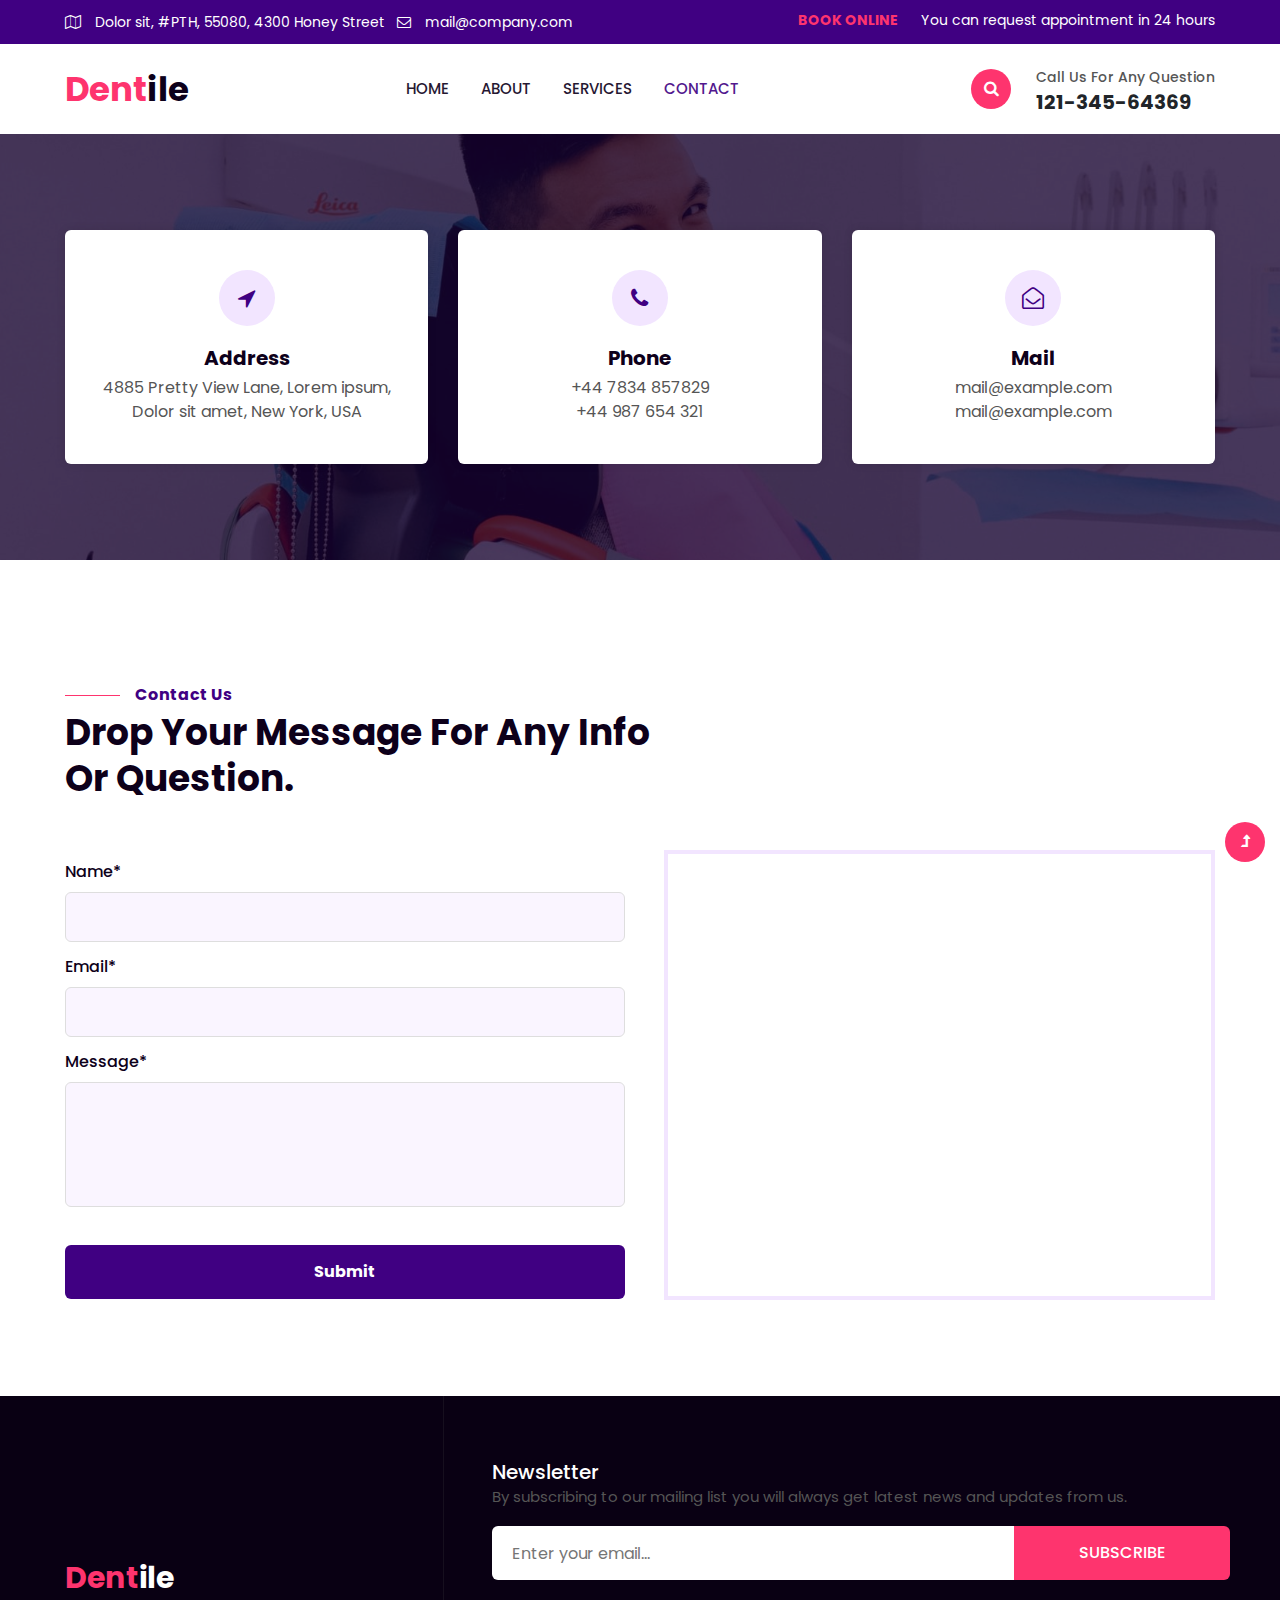
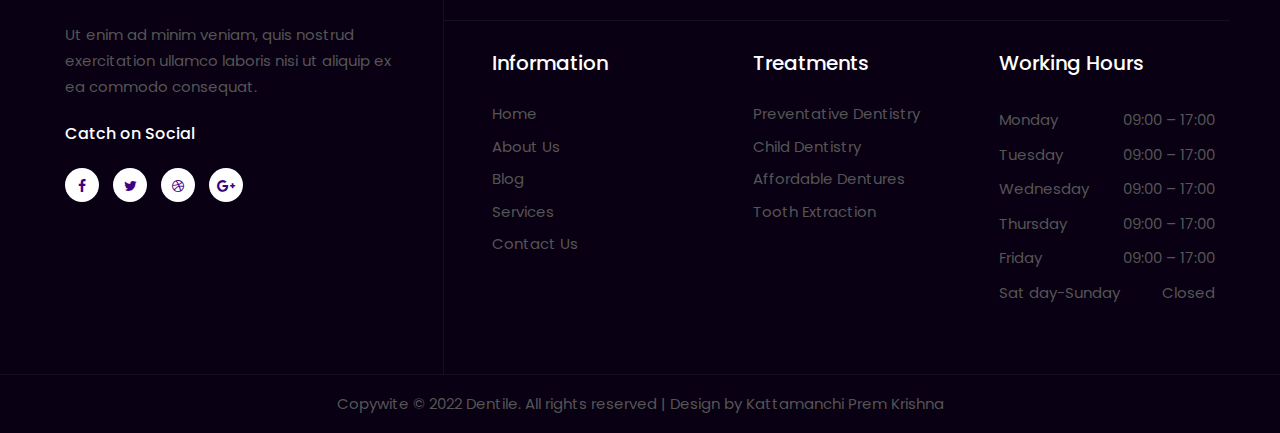
<file: contact.html>
<!doctype html>
<html lang="zxx">

<head>

	<meta charset="utf-8">
	<meta name="viewport" content="width=device-width, initial-scale=1, shrink-to-fit=no">
	<title>Dentile a Medical Category Bootstrap Responsive Website 
	</title>

	<link rel="stylesheet" href="assets/css/style-starter.css">

	<link href="//fonts.googleapis.com/css?family=Poppins:300,400,400i,500,600,700&display=swap" rel="stylesheet">

</head>

<body>

	<section class="w3l-top-header-content">
		<div class="hny-top-menu">
			<div class="container">
				<div class="row">
					<div class="top-left col-lg-6">
						<ul class="accounts">
							<li class="top_li"><span class="fa fa-map-o"></span> <a href="#">Dolor sit, #PTH, 55080,
									4300 Honey Street</a>
							</li>
							<li class="top_li mr-lg-0"><span class="fa fa-envelope-o"></span> <a
									href="mailto:mail@company.com" class="mail"> mail@company.com</a>

							</li>
						</ul>
					</div>
					<div class="social-top col-lg-6 mt-lg-0 mt-sm-3">
						<div class="top-bar-text"><a class="bk-button" href="#">BOOK ONLINE </a> You can
							request appointment in 24 hours</div>
					</div>

				</div>
			</div>
		</div>
	</section>

	<header class="w3l-header-nav">

		<nav class="navbar navbar-expand-lg navbar-light px-lg-0 py-0 px-3 stroke">
			<div class="container">
				<a class="navbar-brand" href="index.html"><span>Dent</span>ile</a>
				<!-- if logo is image enable this   
						<a class="navbar-brand" href="#index.html">
							<img src="image-path" alt="Your logo" title="Your logo" style="height:35px;" />
						</a> -->
				<button class="navbar-toggler collapsed" type="button" data-toggle="collapse"
					data-target="#navbarSupportedContent" aria-controls="navbarSupportedContent" aria-expanded="false"
					aria-label="Toggle navigation">
					<span class="fa icon-expand fa-bars"></span>
					<span class="fa icon-close fa-times"></span>
				</button>

				<div class="collapse navbar-collapse" id="navbarSupportedContent">
					<ul class="navbar-nav mx-lg-auto">
						<li class="nav-item">
							<a class="nav-link" href="index.html">Home</a>
						</li>
						<li class="nav-item">
							<a class="nav-link" href="about.html">About</a>
						</li>
						<li class="nav-item">
							<a class="nav-link" href="services.html">Services</a>
						</li>
						
						<li class="nav-item active">
							<a class="nav-link" href="contact.html">Contact</a>
						</li>
					</ul>

					<div class="search-right">
						<a href="#search" title="search"><span class="fa fa-search" aria-hidden="true"></span></a>

						<div id="search" class="pop-overlay">
							<div class="popup">

								<form action="#" method="post" class="search-box">
									<input type="search" placeholder="Saerch your Keyword" name="search"
										required="required" autofocus="">
									<button type="submit" class="btn"><span class="fa fa-search"
											aria-hidden="true"></span></button>
								</form>

							</div>
							<a class="close" href="#close">×</a>
						</div>

					</div>
				<div class="call-support">
						<p>Call us for any question</p>
						<h5>121-345-64369</h5>
					</div>
				</div>
			</div>
		</nav>

	</header>

	<section class="w3l-contact-main">
		<div class="contant11-top-bg py-5">
			<div class="container py-md-5">
				<div class="row contact-info-left text-center">
					<div class="col-lg-4 col-md-6 contact-info">
						<div class="contact-gd">
							<span class="fa fa-location-arrow" aria-hidden="true"></span>
							<h4>Address</h4>
							<p>4885 Pretty View Lane, Lorem ipsum, Dolor sit amet, New York, USA</p>
						</div>
					</div>
					<div class="col-lg-4 col-md-6 contact-info">
						<div class="contact-gd">
							<span class="fa fa-phone" aria-hidden="true"></span>
							<h4>Phone</h4>
							<p><a href="tel:+44 7834 857829">+44 7834 857829</a></p>
							<p><a href="tel:+44 987 654 321">+44 987 654 321</a></p>
						</div>
					</div>
					<div class="col-lg-4 col-md-6 contact-info">
						<div class="contact-gd">
							<span class="fa fa-envelope-open-o" aria-hidden="true"></span>
							<h4>Mail</h4>
							<p><a href="mailto:mail@example.com" class="email">mail@example.com</a></p>
							<p><a href="mailto:mail@example.com" class="email">mail@example.com</a></p>
						</div>
					</div>
				</div>
			</div>
	</section>

	<section class="w3l-contact-main">
		<div class="contact-infhny py-5">
			<div class="container py-lg-5">
				<div class="title-content text-left mb-lg-5 mt-4">
					<h6 class="sub-title">Contact Us</h6>
					<h3 class="hny-title">Drop your message for any info <br>or question.</h3>
				</div>
				<div class="row align-form-map">
					<div class="col-lg-6 form-inner-cont">
						<form action="https://sendmail.w3layouts.com/submitForm" method="post" class="signin-form">
							<div class="form-input">
								<label for="w3lName">Name*</label>
								<input type="text" name="w3lName" id="w3lName" placeholder="" />
							</div>
							<div class="form-input">
								<label for="w3lSender">Email*</label>
								<input type="email" name="w3lSender" id="w3lSender" placeholder="" required="" />
							</div>

							<div class="form-input">
								<label for="w3lMessage">Message*</label>
								<textarea placeholder="" name="w3lMessage" id="w3lMessage" required=""></textarea>
							</div>
						
							<button type="submit" class="btn btn-contact">Submit</button>

						</form>
					</div>
					<div class="map col-lg-6 pl-lg-4">
						<iframe
							src="https://www.google.com/maps/embed?pb=!1m18!1m12!1m3!1d3001161.424489281!2d-78.01909140705047!3d42.72866436845163!2m3!1f0!2f0!3f0!3m2!1i1024!2i768!4f13.1!3m3!1m2!1s0x4ccc4bf0f123a5a9%3A0xddcfc6c1de189567!2sNew%20York%2C%20USA!5e0!3m2!1sen!2sin!4v1570786994395!5m2!1sen!2sin"
							frameborder="0" allowfullscreen=""></iframe>
					</div>
				</div>
			</div>
	</section>



	<footer class="w3l-footer-66">

		<div class="footer-66-info">
			<div class="container">
				<div class="row footer-top">
					<div class="col-lg-4 footer-grid_section_w3layouts pr-lg-5">
						<h2 class="logo-2 mb-lg-4 mb-3">
							<a class="navbar-brand" href="index.html"><span>Dent</span>ile</a>
							<!-- if logo is image enable this   
									<a class="navbar-brand" href="#index.html">
										<img src="image-path" alt="Your logo" title="Your logo" style="height:35px;" />
									</a> -->
						</h2>
						<p>Ut enim ad minim veniam, quis nostrud exercitation ullamco laboris nisi ut aliquip ex ea
							commodo consequat.</p>
						<h4 class="sub-con-fo ad-info my-4">Catch on Social</h4>
						<ul class="w3layouts_social_list list-unstyled">
							<li>
								<a href="#" class="w3pvt_facebook">
									<span class="fa fa-facebook-f"></span>
								</a>
							</li>
							<li>
								<a href="#" class="w3pvt_twitter">
									<span class="fa fa-twitter"></span>
								</a>
							</li>
							<li>
								<a href="#" class="w3pvt_dribble">
									<span class="fa fa-dribbble"></span>
								</a>
							</li>
							<li>
								<a href="#" class="w3pvt_google">
									<span class="fa fa-google-plus"></span>
								</a>
							</li>
						</ul>
					</div>
					<div class="col-lg-8 footer-right">
						<div class="w3layouts-news-letter">
							<h3 class="footer-title mb-0">Newsletter</h3>

							<p class="mb-3">By subscribing to our mailing list you will always get latest news and
								updates from us.
							</p>
							<form action="#" method="post" class="w3layouts-newsletter">
								<input type="email" name="Email" placeholder="Enter your email..." required="">
								<button class="btn1"> Subscribe</button>

							</form>
						</div>
						<div class="bottom-w3layouts-sec-nav">
							<div class="row sub-content-botom mx-0">
								<div class="col-md-4 footer-grid_section_w3layouts pl-lg-0">
									<h3 class="footer-title">Information</h3>
									<ul class="footer list-unstyled">
										<li>
											<a href="index.html">Home</a>
										</li>
										<li>
											<a href="about.html">About Us</a>
										</li>
										<li>
											<a href="blog.html">Blog</a>
										</li>
										<li>
											<a href="services.html">Services</a>
										</li>
										<li>
											<a href="contact.html">Contact Us</a>
										</li>
									</ul>
								</div>
								<div class="col-md-4 footer-grid_section_w3layouts">


									<h3 class="footer-title">Treatments</h3>
									<ul class="footer list-unstyled">

										<li>
											<a href="#">Preventative Dentistry</a>
										</li>
										<li>
											<a href="#">Child Dentistry</a>
										</li>
										<li>
											<a href="#">Affordable Dentures</a>
										</li>
										<li>
											<a href="#">Tooth Extraction</a>
										</li>

									</ul>


								</div>
								<div class="col-md-4 footer-grid_section_w3layouts ">
									<h3 class="footer-title">Working Hours</h3>
									<ul class="wrk-schedule-block">
										<li>Monday<span class="schedule-time">09:00 – 17:00</span></li>
										<li>Tuesday<span class="schedule-time">09:00 – 17:00</span></li>
										<li>Wednesday<span class="schedule-time">09:00 – 17:00</span></li>
										<li>Thursday<span class="schedule-time">09:00 – 17:00</span></li>
										<li>Friday<span class="schedule-time">09:00 – 17:00</span></li>
										<li>Sat day-Sunday<span class="schedule-time">Closed</span></li>
									</ul>
								</div>
							</div>
						</div>
					</div>
				</div>
			</div>
		</div>
		<div class="cpy-right py-3">
			<p class="text-center">Copywite © 2022 Dentile. All rights reserved | Design by Kattamanchi Prem Krishna</p>
		</div>

		<button onclick="topFunction()" id="movetop" title="Go to top">
			<span class="fa fa-level-up"></span>
		</button>
		<script>

			window.onscroll = function () {
				scrollFunction()
			};

			function scrollFunction() {
				if (document.body.scrollTop > 20 || document.documentElement.scrollTop > 20) {
					document.getElementById("movetop").style.display = "block";
				} else {
					document.getElementById("movetop").style.display = "none";
				}
			}


			function topFunction() {
				document.body.scrollTop = 0;
				document.documentElement.scrollTop = 0;
			}
		</script>

	</footer>

</body>

</html>

<script src="assets/js/jquery-3.3.1.min.js"></script>

<script>
	$(function () {
		$('.navbar-toggler').click(function () {
			$('body').toggleClass('noscroll');
		})
	});
</script>


<script src="assets/js/bootstrap.min.js"></script>
</file>
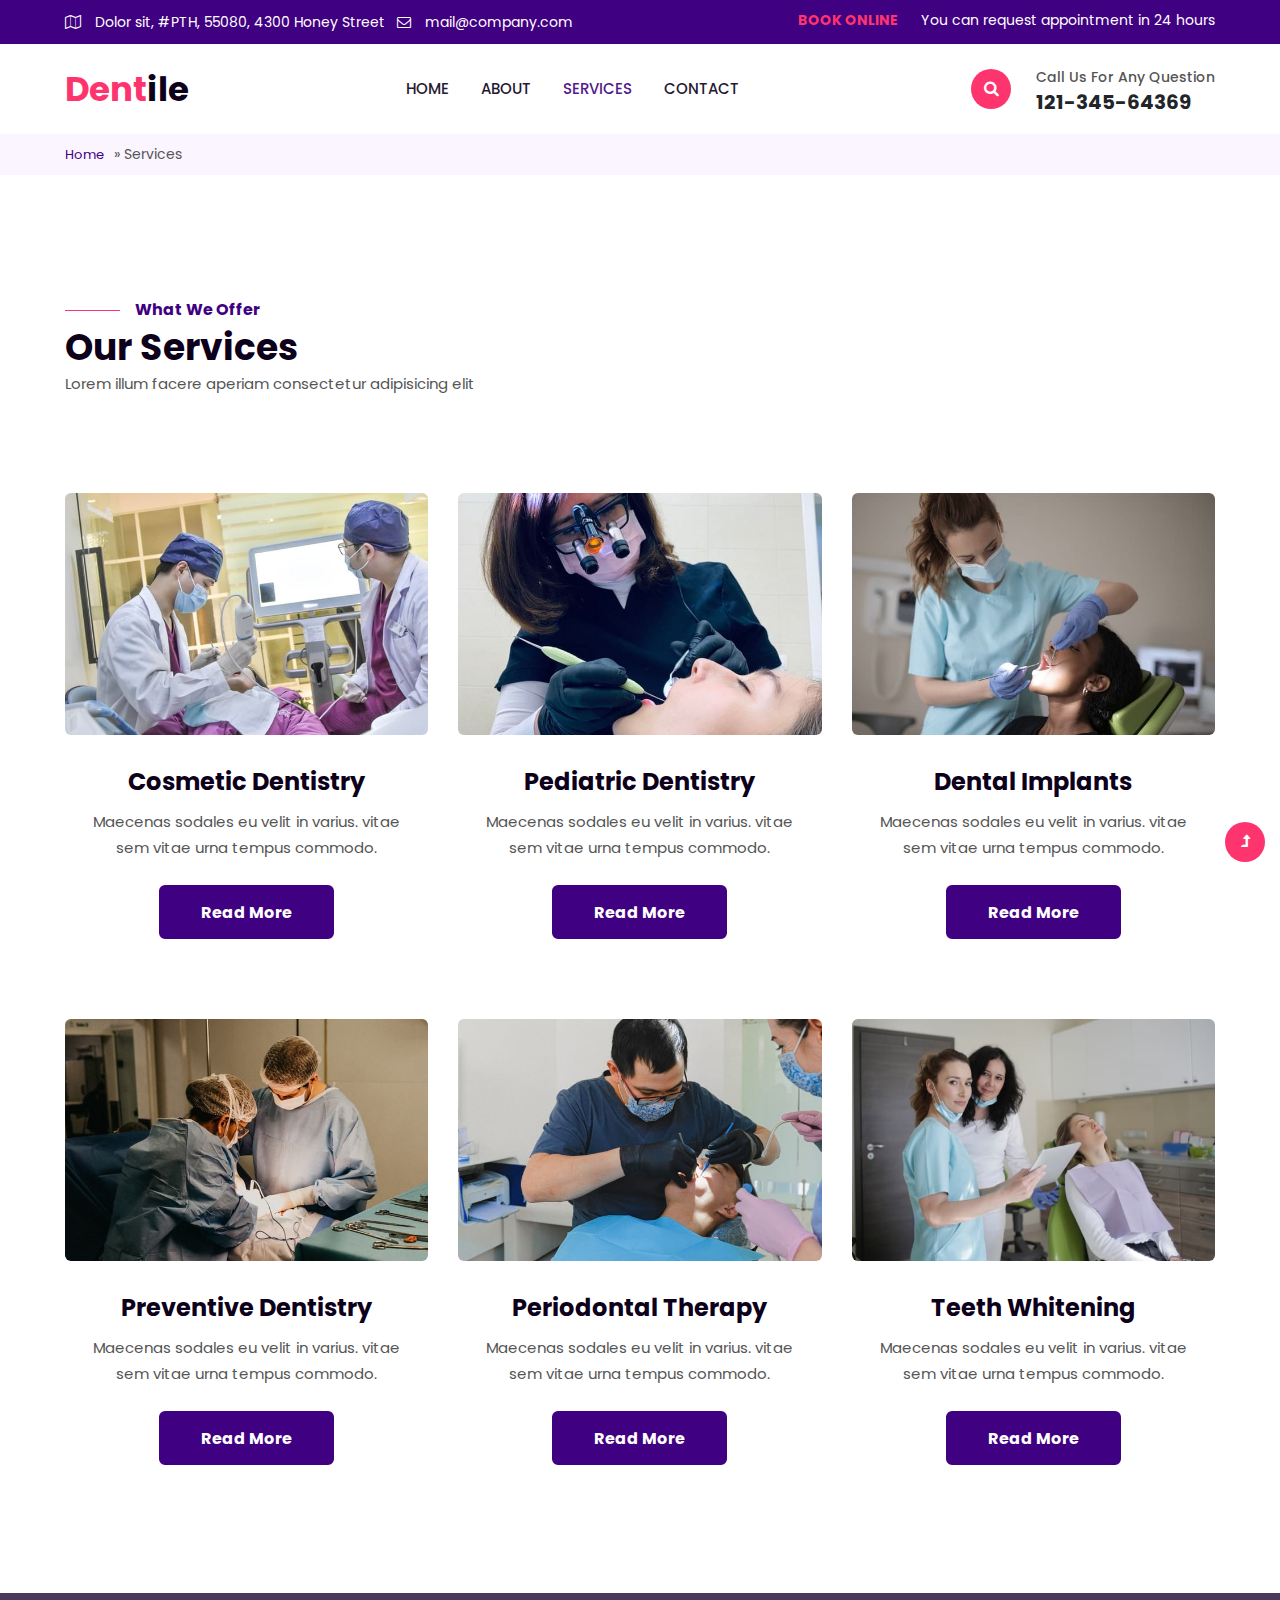
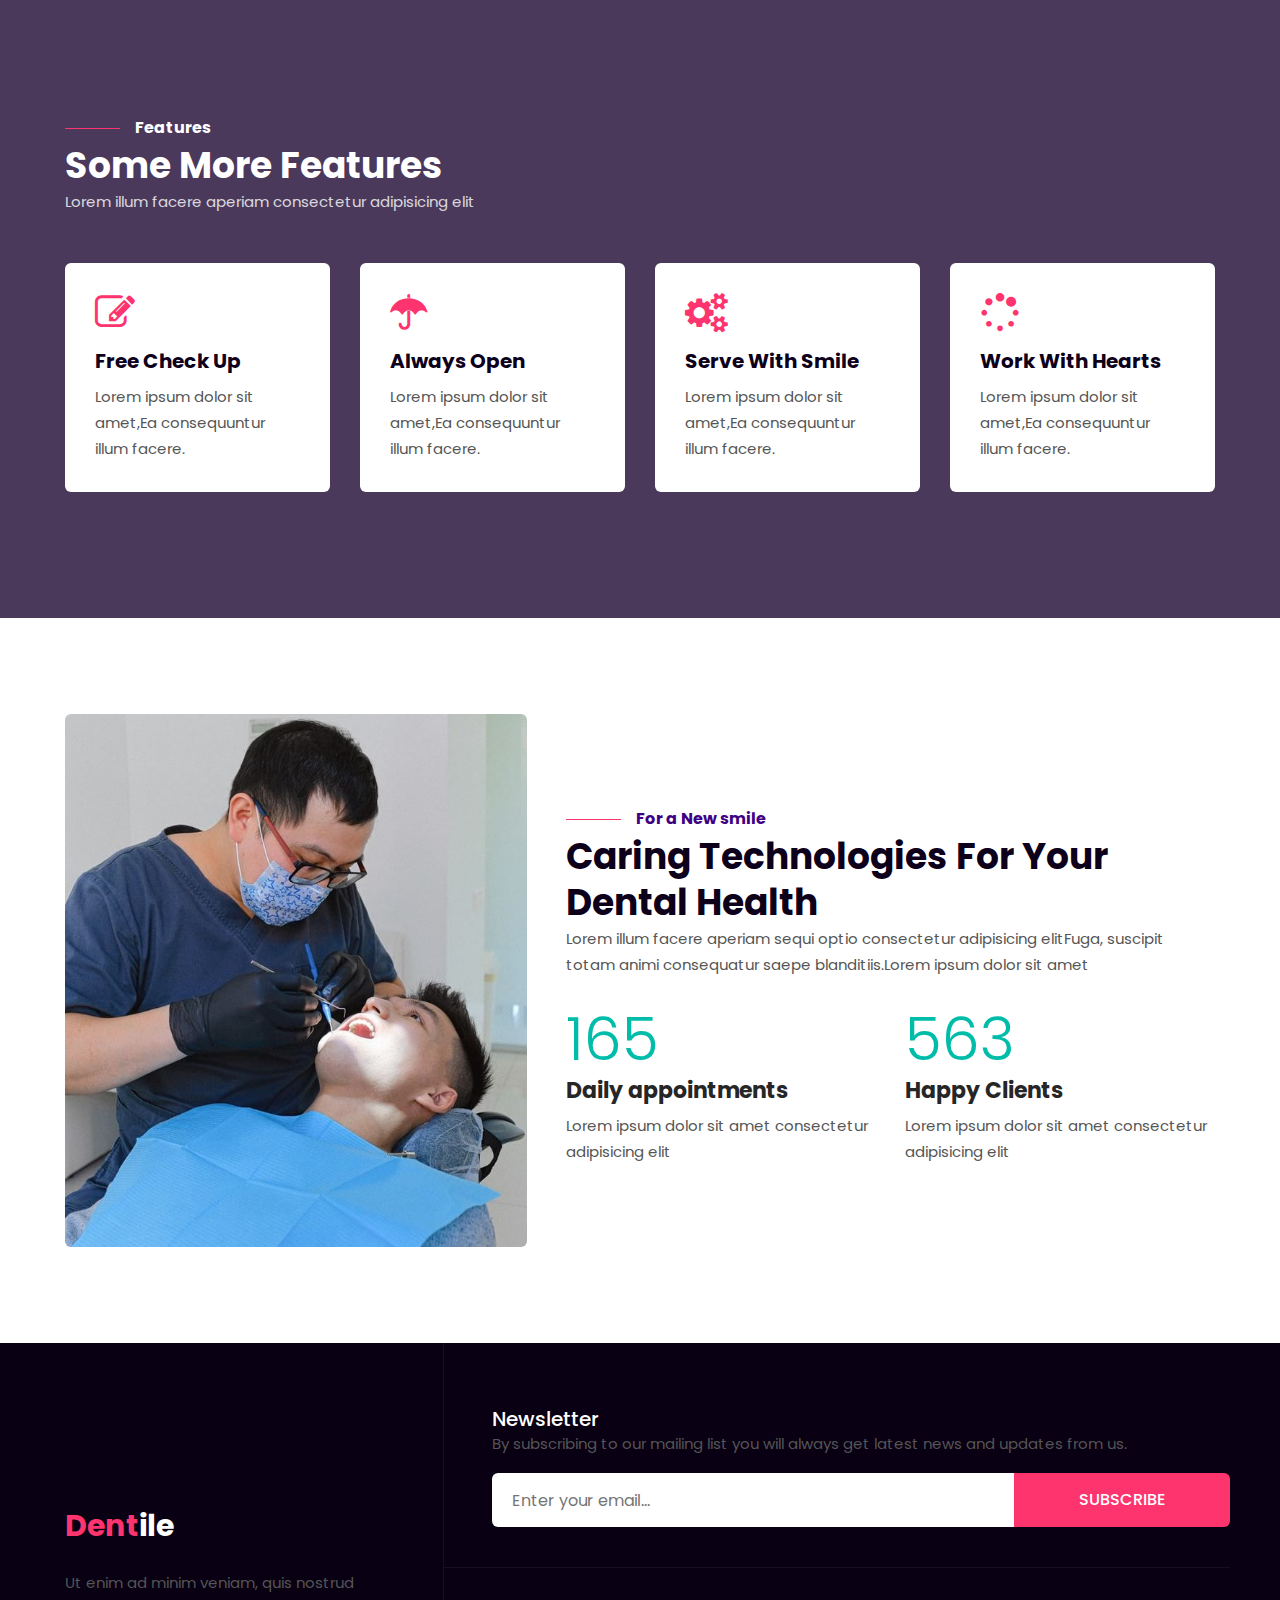
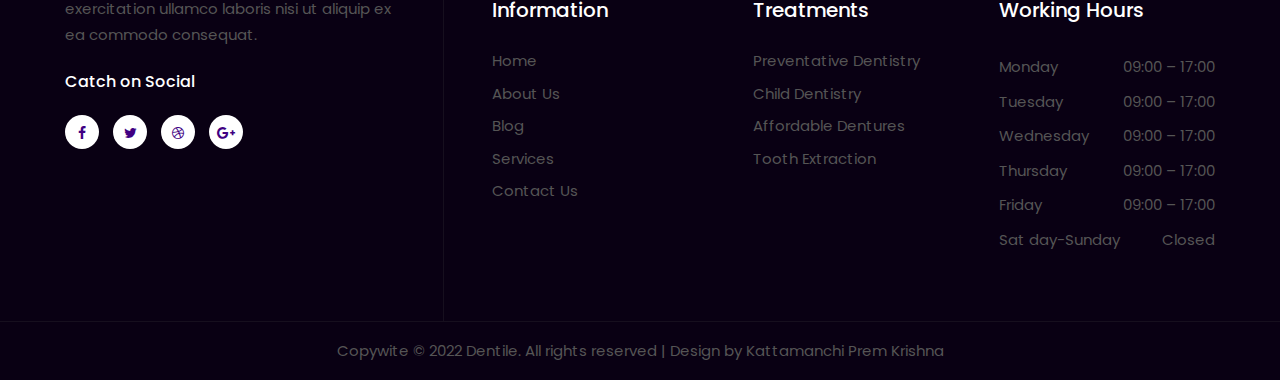
<file: services.html>
<!doctype html>
<html lang="zxx">

<head>
	<meta charset="utf-8">
	<meta name="viewport" content="width=device-width, initial-scale=1, shrink-to-fit=no">
	<title>Dentile a Medical Category Bootstrap Responsive Website 
	</title>
	<link rel="stylesheet" href="assets/css/style-starter.css">
	<link href="//fonts.googleapis.com/css?family=Poppins:300,400,400i,500,600,700&display=swap" rel="stylesheet">
</head>

<body>
	<section class="w3l-top-header-content">
		<div class="hny-top-menu">
			<div class="container">
				<div class="row">
					<div class="top-left col-lg-6">
						<ul class="accounts">
							<li class="top_li"><span class="fa fa-map-o"></span> <a href="#">Dolor sit, #PTH, 55080,
									4300 Honey Street</a>
							</li>
							<li class="top_li mr-lg-0"><span class="fa fa-envelope-o"></span> <a
									href="mailto:mail@company.com" class="mail"> mail@company.com</a>

							</li>
						</ul>
					</div>
					<div class="social-top col-lg-6 mt-lg-0 mt-sm-3">
						<div class="top-bar-text"><a class="bk-button" href="#">BOOK ONLINE </a> You can
							request appointment in 24 hours</div>
					</div>

				</div>
			</div>
		</div>
	</section>
	
	<header class="w3l-header-nav">
		<nav class="navbar navbar-expand-lg navbar-light px-lg-0 py-0 px-3 stroke">
			<div class="container">
				<a class="navbar-brand" href="index.html"><span>Dent</span>ile</a>
				<!-- if logo is image enable this > 
						<a class="navbar-brand" href="#index.html">
							<img src="image-path" alt="Your logo" title="Your logo" style="height:35px;" />
						</a> -->
				<button class="navbar-toggler collapsed" type="button" data-toggle="collapse"
					data-target="#navbarSupportedContent" aria-controls="navbarSupportedContent" aria-expanded="false"
					aria-label="Toggle navigation">
					<span class="fa icon-expand fa-bars"></span>
					<span class="fa icon-close fa-times"></span>
				</button>

				<div class="collapse navbar-collapse" id="navbarSupportedContent">
					<ul class="navbar-nav mx-lg-auto">
						<li class="nav-item">
							<a class="nav-link" href="index.html">Home</a>
						</li>
						<li class="nav-item">
							<a class="nav-link" href="about.html">About</a>
						</li>
						<li class="nav-item active">
							<a class="nav-link" href="services.html">Services</a>
						</li>
						
						<li class="nav-item">
							<a class="nav-link" href="contact.html">Contact</a>
						</li>
					</ul>
					<div class="search-right">
						<a href="#search" title="search"><span class="fa fa-search" aria-hidden="true"></span></a>
						<div id="search" class="pop-overlay">
							<div class="popup">

								<form action="#" method="post" class="search-box">
									<input type="search" placeholder="Saerch your Keyword" name="search"
										required="required" autofocus="">
									<button type="submit" class="btn"><span class="fa fa-search"
											aria-hidden="true"></span></button>
								</form>

							</div>
							<a class="close" href="#close">×</a>
						</div>
					</div>
					<div class="call-support">
						<p>Call us for any question</p>
						<h5>121-345-64369</h5>
					</div>
				</div>
			</div>
		</nav>
	</header>
	<nav id="breadcrumbs" class="breadcrumbs">
		<div class="container page-wrapper">
			<a href="index.html">Home</a> » <span class="breadcrumb_last" aria-current="page">Services</span>
		</div>
	</nav>
	<div class="w3l-services-block py-5" id="classes">
		<div class="container py-lg-5 py-md-5">
			<div class="title-content text-left mb-lg-5 mt-4">
				<h6 class="sub-title">What We Offer</h6>
				<h3 class="hny-title">Our Services</h3>
				<p>Lorem illum facere aperiam consectetur adipisicing elit</p>
			</div>
			<div class="services-block_grids_bottom">
				<div class="row">
					<div class="col-lg-4 col-md-6 service_grid_btm_left mt-lg-5 mt-4">
						<div class="service_grid_btm_left1">
							<a href="#"><img src="assets/images/g1.jpg" alt=" " class="img-fluid" /></a>
							<div class="service_grid_btm_left2">
								<h5>Cosmetic Dentistry</h5>
								<p>Maecenas sodales eu velit in varius. vitae sem vitae urna tempus commodo.</p>
								<div class="read">
									<a class="btn mt-4" href="services.html">Read More</a>
								</div>
							</div>

						</div>
					</div>
					<div class="col-lg-4 col-md-6 service_grid_btm_left mt-lg-5 mt-4">
						<div class="service_grid_btm_left1">
							<a href="#"><img src="assets/images/g2.jpg" alt=" " class="img-fluid" /></a>
							<div class="service_grid_btm_left2">

								<h5>Pediatric Dentistry</h5>
								<p>Maecenas sodales eu velit in varius. vitae sem vitae urna tempus commodo.</p>
								<div class="read">
									<a class="btn mt-4" href="services.html">Read More</a>
								</div>
							</div>
						</div>
					</div>
					<div class="col-lg-4 col-md-6 service_grid_btm_left mt-lg-5 mt-4">
						<div class="service_grid_btm_left1">
							<a href="#"><img src="assets/images/g3.jpg" alt=" " class="img-fluid" /></a>
							<div class="service_grid_btm_left2">
								<h5>Dental Implants</h5>
								<p>Maecenas sodales eu velit in varius. vitae sem vitae urna tempus commodo.</p>
								<div class="read">
									<a class="btn mt-4" href="services.html">Read More</a>
								</div>
							</div>

						</div>
					</div>
					<div class="col-lg-4 col-md-6 service_grid_btm_left mt-lg-5 mt-4">
						<div class="service_grid_btm_left1">
							<a href="#"><img src="assets/images/g4.jpg" alt=" " class="img-fluid" /></a>
							<div class="service_grid_btm_left2">
								<h5>Preventive Dentistry</h5>
								<p>Maecenas sodales eu velit in varius. vitae sem vitae urna tempus commodo.</p>
								<div class="read">
									<a class="btn mt-4" href="services.html">Read More</a>
								</div>
							</div>
						</div>
					</div>
					<div class="col-lg-4 col-md-6 service_grid_btm_left mt-lg-5 mt-4">
						<div class="service_grid_btm_left1">
							<a href="#"><img src="assets/images/g5.jpg" alt=" " class="img-fluid" /></a>
							<div class="service_grid_btm_left2">
								<h5>Periodontal Therapy</h5>
								<p>Maecenas sodales eu velit in varius. vitae sem vitae urna tempus commodo.</p>
								<div class="read">
									<a class="btn mt-4" href="services.html">Read More</a>
								</div>
							</div>
						</div>
					</div>
					<div class="col-lg-4 col-md-6 service_grid_btm_left mt-lg-5 mt-4">
						<div class="service_grid_btm_left1">
							<a href="#"><img src="assets/images/g6.jpg" alt=" " class="img-fluid" /></a>
							<div class="service_grid_btm_left2">
								<h5>Teeth Whitening</h5>
								<p>Maecenas sodales eu velit in varius. vitae sem vitae urna tempus commodo.</p>
								<div class="read">
									<a class="btn mt-4" href="services.html">Read More</a>
								</div>
							</div>

						</div>
					</div>
				</div>
			</div>
		</div>
	</div>
	<section class="features-4">
		<div class="features4-block py-5">
			<div class="container py-lg-5">
				<div class="title-content text-left mb-lg-5 mt-4">
					<h6 class="sub-title-1">Features</h6>
					<h3 class="hny-title two">Some More Features</h3>
					<p class="fea-para">Lorem illum facere aperiam consectetur adipisicing elit</p>
				</div>
				<div class="row features4-grids text-left">
					<div class="col-lg-3 col-md-6 features4-grid">
						<div class="features4-grid-inn">
							<span class="fa fa-pencil-square-o icon-fea4" aria-hidden="true"></span>
							<h5><a href="#URL">Free Check up</a></h5>
							<p>Lorem ipsum dolor sit amet,Ea consequuntur illum facere.</p>

						</div>
					</div>
					<div class="col-lg-3 col-md-6 features4-grid">
						<div class="features4-grid-inn">
							<span class="fa fa-umbrella icon-fea4" aria-hidden="true"></span>
							<h5><a href="#URL">Always Open</a></h5>
							<p>Lorem ipsum dolor sit amet,Ea consequuntur illum facere.</p>

						</div>
					</div>
					<div class="col-lg-3 col-md-6 features4-grid third">
						<div class="features4-grid-inn">
							<span class="fa fa-cogs icon-fea4" aria-hidden="true"></span>
							<h5><a href="#URL">
								Serve with Smile</a></h5>
							<p>Lorem ipsum dolor sit amet,Ea consequuntur illum facere.</p>

						</div>
					</div>
					<div class="col-lg-3 col-md-6 features4-grid">
						<div class="features4-grid-inn">
							<span class="fa fa-spinner icon-fea4" aria-hidden="true"></span>
							<h5><a href="#URL">Work with Hearts</a></h5>
							<p>Lorem ipsum dolor sit amet,Ea consequuntur illum facere.</p>

						</div>
					</div>
				</div>
			</div>
		</div>
		</div>
	</section>
	<section class="w3l-specification-6">
		<div class="specification-6-mian py-5">
			<div class="container py-lg-5">
				<div class="row story-6-grids text-left">
					<div class="col-lg-5 story-gd">
						<img src="assets/images/ab1.jpg" class="img-fluid" alt="/">
					</div>
					<div class="col-lg-7 story-gd pl-lg-4">
						<div class="title-content text-left mb-lg-5 mt-4">
							<h6 class="sub-title">For a New smile</h6>
							<h3 class="hny-title">Caring Technologies For Your Dental Health</h3>
							<p>Lorem illum facere aperiam sequi optio consectetur adipisicing elitFuga, suscipit totam
								animi
								consequatur saepe blanditiis.Lorem ipsum dolor sit amet</p>
						</div>
						<div class="skill_info mt-lg-5 mt-4">
							<div class="stats_left">
								<div class="counter_grid">
									<div class="icon_info">
										<p class="counter">165</p>
										<h4>Daily appointments</h4>
										<p class="counter-para">Lorem ipsum dolor sit amet consectetur adipisicing elit
										</p>
									</div>
								</div>
							</div>
							<div class="stats_left">
								<div class="counter_grid">
									<div class="icon_info">
										<p class="counter">563</p>
										<h4>Happy Clients</h4>
										<p class="counter-para">Lorem ipsum dolor sit amet consectetur adipisicing elit
										</p>
									</div>
								</div>
							</div>

						</div>

					</div>
				</div>
			</div>
		</div>
	</section>
	<footer class="w3l-footer-66">
		<div class="footer-66-info">
			<div class="container">
				<div class="row footer-top">
					<div class="col-lg-4 footer-grid_section_w3layouts pr-lg-5">
						<h2 class="logo-2 mb-lg-4 mb-3">
							<a class="navbar-brand" href="index.html"><span>Dent</span>ile</a>
							<!-- if logo is image enable this   
									<a class="navbar-brand" href="#index.html">
										<img src="image-path" alt="Your logo" title="Your logo" style="height:35px;" />
									</a> -->
						</h2>
						<p>Ut enim ad minim veniam, quis nostrud exercitation ullamco laboris nisi ut aliquip ex ea
							commodo consequat.</p>
						<h4 class="sub-con-fo ad-info my-4">Catch on Social</h4>
						<ul class="w3layouts_social_list list-unstyled">
							<li>
								<a href="#" class="w3pvt_facebook">
									<span class="fa fa-facebook-f"></span>
								</a>
							</li>
							<li>
								<a href="#" class="w3pvt_twitter">
									<span class="fa fa-twitter"></span>
								</a>
							</li>
							<li>
								<a href="#" class="w3pvt_dribble">
									<span class="fa fa-dribbble"></span>
								</a>
							</li>
							<li>
								<a href="#" class="w3pvt_google">
									<span class="fa fa-google-plus"></span>
								</a>
							</li>
						</ul>
					</div>
					<div class="col-lg-8 footer-right">
						<div class="w3layouts-news-letter">
							<h3 class="footer-title mb-0">Newsletter</h3>

							<p class="mb-3">By subscribing to our mailing list you will always get latest news and
								updates from us.
							</p>
							<form action="#" method="post" class="w3layouts-newsletter">
								<input type="email" name="Email" placeholder="Enter your email..." required="">
								<button class="btn1"> Subscribe</button>

							</form>
						</div>
						<div class="bottom-w3layouts-sec-nav">
							<div class="row sub-content-botom mx-0">
								<div class="col-md-4 footer-grid_section_w3layouts pl-lg-0">
									<h3 class="footer-title">Information</h3>
									<ul class="footer list-unstyled">
										<li>
											<a href="index.html">Home</a>
										</li>
										<li>
											<a href="about.html">About Us</a>
										</li>
										<li>
											<a href="blog.html">Blog</a>
										</li>
										<li>
											<a href="services.html">Services</a>
										</li>
										<li>
											<a href="contact.html">Contact Us</a>
										</li>
									</ul>
								</div>
								<div class="col-md-4 footer-grid_section_w3layouts">

									<h3 class="footer-title">Treatments</h3>
									<ul class="footer list-unstyled">

										<li>
											<a href="#">Preventative Dentistry</a>
										</li>
										<li>
											<a href="#">Child Dentistry</a>
										</li>
										<li>
											<a href="#">Affordable Dentures</a>
										</li>
										<li>
											<a href="#">Tooth Extraction</a>
										</li>

									</ul>


								</div>
								<div class="col-md-4 footer-grid_section_w3layouts ">
									<h3 class="footer-title">Working Hours</h3>
									<ul class="wrk-schedule-block">
										<li>Monday<span class="schedule-time">09:00 – 17:00</span></li>
										<li>Tuesday<span class="schedule-time">09:00 – 17:00</span></li>
										<li>Wednesday<span class="schedule-time">09:00 – 17:00</span></li>
										<li>Thursday<span class="schedule-time">09:00 – 17:00</span></li>
										<li>Friday<span class="schedule-time">09:00 – 17:00</span></li>
										<li>Sat day-Sunday<span class="schedule-time">Closed</span></li>
									</ul>
								</div>
							</div>
						</div>
					</div>
				</div>
			</div>
		</div>
		<div class="cpy-right py-3">
			<p class="text-center">Copywite © 2022 Dentile. All rights reserved | Design by Kattamanchi Prem Krishna</p>
		</div>
		<button onclick="topFunction()" id="movetop" title="Go to top">
			<span class="fa fa-level-up"></span>
		</button>
		<script>
			window.onscroll = function () {
				scrollFunction()
			};

			function scrollFunction() {
				if (document.body.scrollTop > 20 || document.documentElement.scrollTop > 20) {
					document.getElementById("movetop").style.display = "block";
				} else {
					document.getElementById("movetop").style.display = "none";
				}
			}


			function topFunction() {
				document.body.scrollTop = 0;
				document.documentElement.scrollTop = 0;
			}
		</script>
	</footer>
</body>

</html>

<script src="assets/js/jquery-3.3.1.min.js"></script>
<script>
	$(function () {
		$('.navbar-toggler').click(function () {
			$('body').toggleClass('noscroll');
		})
	});
</script>
<script src="assets/js/jquery.waypoints.min.js"></script>
<script src="assets/js/jquery.countup.js"></script>
<script>
	$('.counter').countUp();
</script>
<script src="assets/js/bootstrap.min.js"></script>
</file>
<file: assets/css/style-starter.css>
@charset "UTF-8";



:root {
  --blue: #007bff;
  --indigo: #6610f2;
  --purple: #6f42c1;
  --pink: #e83e8c;
  --red: #dc3545;
  --orange: #fd7e14;
  --yellow: #ffc107;
  --green: #28a745;
  --teal: #20c997;
  --cyan: #17a2b8;
  --white: #fff;
  --gray: #6c757d;
  --gray-dark: #343a40;
  --primary: #d63447;
  --secondary: #f57b51;
  --success: #28a745;
  --info: #17a2b8;
  --warning: #ffc107;
  --danger: #dc3545;
  --light: #f8f9fa;
  --dark: #343a40;
  --breakpoint-xs: 0;
  --breakpoint-sm: 576px;
  --breakpoint-md: 768px;
  --breakpoint-lg: 992px;
  --breakpoint-xl: 1200px;
  --font-family-sans-serif: -apple-system, BlinkMacSystemFont, "Segoe UI", Roboto, "Helvetica Neue", Arial, "Noto Sans", sans-serif, "Apple Color Emoji", "Segoe UI Emoji", "Segoe UI Symbol", "Noto Color Emoji";
  --font-family-monospace: SFMono-Regular, Menlo, Monaco, Consolas, "Liberation Mono", "Courier New", monospace;
}

*,
*::before,
*::after {
  box-sizing: border-box;
}

html {
  font-family: sans-serif;
  line-height: 1.15;
  -webkit-text-size-adjust: 100%;
  -webkit-tap-highlight-color: rgba(0, 0, 0, 0);
}

article,
aside,
figcaption,
figure,
footer,
header,
hgroup,
main,
nav,
section {
  display: block;
}

body {
  margin: 0;
  font-family: -apple-system, BlinkMacSystemFont, "Segoe UI", Roboto, "Helvetica Neue", Arial, "Noto Sans", sans-serif, "Apple Color Emoji", "Segoe UI Emoji", "Segoe UI Symbol", "Noto Color Emoji";
  font-size: 1rem;
  font-weight: 400;
  line-height: 1.5;
  color: #212529;
  text-align: left;
  background-color: #fff;
}

[tabindex="-1"]:focus:not(:focus-visible) {
  outline: 0 !important;
}

hr {
  box-sizing: content-box;
  height: 0;
  overflow: visible;
}

h1,
h2,
h3,
h4,
h5,
h6 {
  margin-top: 0;
  margin-bottom: 0.5rem;
}

p {
  margin-top: 0;
  margin-bottom: 1rem;
}

abbr[title],
abbr[data-original-title] {
  text-decoration: underline;
  -webkit-text-decoration: underline dotted;
  text-decoration: underline dotted;
  cursor: help;
  border-bottom: 0;
  -webkit-text-decoration-skip-ink: none;
  text-decoration-skip-ink: none;
}

address {
  margin-bottom: 1rem;
  font-style: normal;
  line-height: inherit;
}

ol,
ul,
dl {
  margin-top: 0;
  margin-bottom: 1rem;
}

ol ol,
ul ul,
ol ul,
ul ol {
  margin-bottom: 0;
}

dt {
  font-weight: 700;
}

dd {
  margin-bottom: .5rem;
  margin-left: 0;
}

blockquote {
  margin: 0 0 1rem;
}

b,
strong {
  font-weight: bolder;
}

small {
  font-size: 80%;
}

sub,
sup {
  position: relative;
  font-size: 75%;
  line-height: 0;
  vertical-align: baseline;
}

sub {
  bottom: -.25em;
}

sup {
  top: -.5em;
}

a {
  color: #d63447;
  text-decoration: none;
  background-color: transparent;
}

a:hover {
  color: #9e202f;
  text-decoration: underline;
}

a:not([href]) {
  color: inherit;
  text-decoration: none;
}

a:not([href]):hover {
  color: inherit;
  text-decoration: none;
}

pre,
code,
kbd,
samp {
  font-family: SFMono-Regular, Menlo, Monaco, Consolas, "Liberation Mono", "Courier New", monospace;
  font-size: 1em;
}

pre {
  margin-top: 0;
  margin-bottom: 1rem;
  overflow: auto;
}

figure {
  margin: 0 0 1rem;
}

img {
  vertical-align: middle;
  border-style: none;
}

svg {
  overflow: hidden;
  vertical-align: middle;
}

table {
  border-collapse: collapse;
}

caption {
  padding-top: 0.75rem;
  padding-bottom: 0.75rem;
  color: #6c757d;
  text-align: left;
  caption-side: bottom;
}

th {
  text-align: inherit;
}

label {
  display: inline-block;
  margin-bottom: 0.5rem;
}

button {
  border-radius: 0;
}

button:focus {
  outline: 1px dotted;
  outline: 5px auto -webkit-focus-ring-color;
}

input,
button,
select,
optgroup,
textarea {
  margin: 0;
  font-family: inherit;
  font-size: inherit;
  line-height: inherit;
}

button,
input {
  overflow: visible;
}

button,
select {
  text-transform: none;
}

select {
  word-wrap: normal;
}

button,
[type="button"],
[type="reset"],
[type="submit"] {
  -webkit-appearance: button;
}

button:not(:disabled),
[type="button"]:not(:disabled),
[type="reset"]:not(:disabled),
[type="submit"]:not(:disabled) {
  cursor: pointer;
}

button::-moz-focus-inner,
[type="button"]::-moz-focus-inner,
[type="reset"]::-moz-focus-inner,
[type="submit"]::-moz-focus-inner {
  padding: 0;
  border-style: none;
}

input[type="radio"],
input[type="checkbox"] {
  box-sizing: border-box;
  padding: 0;
}

input[type="date"],
input[type="time"],
input[type="datetime-local"],
input[type="month"] {
  -webkit-appearance: listbox;
}

textarea {
  overflow: auto;
  resize: vertical;
}

fieldset {
  min-width: 0;
  padding: 0;
  margin: 0;
  border: 0;
}

legend {
  display: block;
  width: 100%;
  max-width: 100%;
  padding: 0;
  margin-bottom: .5rem;
  font-size: 1.5rem;
  line-height: inherit;
  color: inherit;
  white-space: normal;
}

@media (max-width: 1200px) {
  legend {
    font-size: calc(1.275rem + 0.3vw);
  }
}

progress {
  vertical-align: baseline;
}

[type="number"]::-webkit-inner-spin-button,
[type="number"]::-webkit-outer-spin-button {
  height: auto;
}

[type="search"] {
  outline-offset: -2px;
  -webkit-appearance: none;
}

[type="search"]::-webkit-search-decoration {
  -webkit-appearance: none;
}

::-webkit-file-upload-button {
  font: inherit;
  -webkit-appearance: button;
}

output {
  display: inline-block;
}

summary {
  display: list-item;
  cursor: pointer;
}

template {
  display: none;
}

[hidden] {
  display: none !important;
}

h1,
h2,
h3,
h4,
h5,
h6,
.h1,
.h2,
.h3,
.h4,
.h5,
.h6 {
  margin-bottom: 0.5rem;
  font-weight: 500;
  line-height: 1.2;
}

h1,
.h1 {
  font-size: 2.5rem;
}

@media (max-width: 1200px) {

  h1,
  .h1 {
    font-size: calc(1.375rem + 1.5vw);
  }
}

h2,
.h2 {
  font-size: 2rem;
}

@media (max-width: 1200px) {

  h2,
  .h2 {
    font-size: calc(1.325rem + 0.9vw);
  }
}

h3,
.h3 {
  font-size: 1.75rem;
}

@media (max-width: 1200px) {

  h3,
  .h3 {
    font-size: calc(1.3rem + 0.6vw);
  }
}

h4,
.h4 {
  font-size: 1.5rem;
}

@media (max-width: 1200px) {

  h4,
  .h4 {
    font-size: calc(1.275rem + 0.3vw);
  }
}

h5,
.h5 {
  font-size: 1.25rem;
}

h6,
.h6 {
  font-size: 1rem;
}

.lead {
  font-size: 1.25rem;
  font-weight: 300;
}

.display-1 {
  font-size: 6rem;
  font-weight: 300;
  line-height: 1.2;
}

@media (max-width: 1200px) {
  .display-1 {
    font-size: calc(1.725rem + 5.7vw);
  }
}

.display-2 {
  font-size: 5.5rem;
  font-weight: 300;
  line-height: 1.2;
}

@media (max-width: 1200px) {
  .display-2 {
    font-size: calc(1.675rem + 5.1vw);
  }
}

.display-3 {
  font-size: 4.5rem;
  font-weight: 300;
  line-height: 1.2;
}

@media (max-width: 1200px) {
  .display-3 {
    font-size: calc(1.575rem + 3.9vw);
  }
}

.display-4 {
  font-size: 3.5rem;
  font-weight: 300;
  line-height: 1.2;
}

@media (max-width: 1200px) {
  .display-4 {
    font-size: calc(1.475rem + 2.7vw);
  }
}

hr {
  margin-top: 1rem;
  margin-bottom: 1rem;
  border: 0;
  border-top: 1px solid rgba(0, 0, 0, 0.1);
}

small,
.small {
  font-size: 80%;
  font-weight: 400;
}

mark,
.mark {
  padding: 0.2em;
  background-color: #fcf8e3;
}

.list-unstyled {
  padding-left: 0;
  list-style: none;
}

.list-inline {
  padding-left: 0;
  list-style: none;
}

.list-inline-item {
  display: inline-block;
}

.list-inline-item:not(:last-child) {
  margin-right: 0.5rem;
}

.initialism {
  font-size: 90%;
  text-transform: uppercase;
}

.blockquote {
  margin-bottom: 1rem;
  font-size: 1.25rem;
}

.blockquote-footer {
  display: block;
  font-size: 80%;
  color: #6c757d;
}

.blockquote-footer::before {
  content: "\2014\00A0";
}

.img-fluid {
  max-width: 100%;
  height: auto;
}

.img-thumbnail {
  padding: 0.25rem;
  background-color: #fff;
  border: 1px solid #dee2e6;
  border-radius: 0.25rem;
  max-width: 100%;
  height: auto;
}

.figure {
  display: inline-block;
}

.figure-img {
  margin-bottom: 0.5rem;
  line-height: 1;
}

.figure-caption {
  font-size: 90%;
  color: #6c757d;
}

code {
  font-size: 87.5%;
  color: #e83e8c;
  word-wrap: break-word;
}

a>code {
  color: inherit;
}

kbd {
  padding: 0.2rem 0.4rem;
  font-size: 87.5%;
  color: #fff;
  background-color: #212529;
  border-radius: 0.2rem;
}

kbd kbd {
  padding: 0;
  font-size: 100%;
  font-weight: 700;
}

pre {
  display: block;
  font-size: 87.5%;
  color: #212529;
}

pre code {
  font-size: inherit;
  color: inherit;
  word-break: normal;
}

.pre-scrollable {
  max-height: 340px;
  overflow-y: scroll;
}

.container {
  width: 100%;
  padding-right: 15px;
  padding-left: 15px;
  margin-right: auto;
  margin-left: auto;
}

@media (min-width: 576px) {
  .container {
    max-width: 540px;
  }
}

@media (min-width: 768px) {
  .container {
    max-width: 720px;
  }
}

@media (min-width: 992px) {
  .container {
    max-width: 960px;
  }
}

@media (min-width: 1200px) {
  .container {
    max-width: 1140px;
  }
}

.container-fluid,
.container-sm,
.container-md,
.container-lg,
.container-xl {
  width: 100%;
  padding-right: 15px;
  padding-left: 15px;
  margin-right: auto;
  margin-left: auto;
}

@media (min-width: 576px) {

  .container,
  .container-sm {
    max-width: 540px;
  }
}

@media (min-width: 768px) {

  .container,
  .container-sm,
  .container-md {
    max-width: 720px;
  }
}

@media (min-width: 992px) {

  .container,
  .container-sm,
  .container-md,
  .container-lg {
    max-width: 960px;
  }
}

@media (min-width: 1200px) {

  .container,
  .container-sm,
  .container-md,
  .container-lg,
  .container-xl {
    max-width: 1140px;
  }
}

.row {
  display: flex;
  flex-wrap: wrap;
  margin-right: -15px;
  margin-left: -15px;
}

.no-gutters {
  margin-right: 0;
  margin-left: 0;
}

.no-gutters>.col,
.no-gutters>[class*="col-"] {
  padding-right: 0;
  padding-left: 0;
}

.col-1,
.col-2,
.col-3,
.col-4,
.col-5,
.col-6,
.col-7,
.col-8,
.col-9,
.col-10,
.col-11,
.col-12,
.col,
.col-auto,
.col-sm-1,
.col-sm-2,
.col-sm-3,
.col-sm-4,
.col-sm-5,
.col-sm-6,
.col-sm-7,
.col-sm-8,
.col-sm-9,
.col-sm-10,
.col-sm-11,
.col-sm-12,
.col-sm,
.col-sm-auto,
.col-md-1,
.col-md-2,
.col-md-3,
.col-md-4,
.col-md-5,
.col-md-6,
.col-md-7,
.col-md-8,
.col-md-9,
.col-md-10,
.col-md-11,
.col-md-12,
.col-md,
.col-md-auto,
.col-lg-1,
.col-lg-2,
.col-lg-3,
.col-lg-4,
.col-lg-5,
.col-lg-6,
.col-lg-7,
.col-lg-8,
.col-lg-9,
.col-lg-10,
.col-lg-11,
.col-lg-12,
.col-lg,
.col-lg-auto,
.col-xl-1,
.col-xl-2,
.col-xl-3,
.col-xl-4,
.col-xl-5,
.col-xl-6,
.col-xl-7,
.col-xl-8,
.col-xl-9,
.col-xl-10,
.col-xl-11,
.col-xl-12,
.col-xl,
.col-xl-auto {
  position: relative;
  width: 100%;
  padding-right: 15px;
  padding-left: 15px;
}

.col {
  flex-basis: 0;
  flex-grow: 1;
  max-width: 100%;
}

.row-cols-1>* {
  flex: 0 0 100%;
  max-width: 100%;
}

.row-cols-2>* {
  flex: 0 0 50%;
  max-width: 50%;
}

.row-cols-3>* {
  flex: 0 0 33.33333%;
  max-width: 33.33333%;
}

.row-cols-4>* {
  flex: 0 0 25%;
  max-width: 25%;
}

.row-cols-5>* {
  flex: 0 0 20%;
  max-width: 20%;
}

.row-cols-6>* {
  flex: 0 0 16.66667%;
  max-width: 16.66667%;
}

.col-auto {
  flex: 0 0 auto;
  width: auto;
  max-width: 100%;
}

.col-1 {
  flex: 0 0 8.33333%;
  max-width: 8.33333%;
}

.col-2 {
  flex: 0 0 16.66667%;
  max-width: 16.66667%;
}

.col-3 {
  flex: 0 0 25%;
  max-width: 25%;
}

.col-4 {
  flex: 0 0 33.33333%;
  max-width: 33.33333%;
}

.col-5 {
  flex: 0 0 41.66667%;
  max-width: 41.66667%;
}

.col-6 {
  flex: 0 0 50%;
  max-width: 50%;
}

.col-7 {
  flex: 0 0 58.33333%;
  max-width: 58.33333%;
}

.col-8 {
  flex: 0 0 66.66667%;
  max-width: 66.66667%;
}

.col-9 {
  flex: 0 0 75%;
  max-width: 75%;
}

.col-10 {
  flex: 0 0 83.33333%;
  max-width: 83.33333%;
}

.col-11 {
  flex: 0 0 91.66667%;
  max-width: 91.66667%;
}

.col-12 {
  flex: 0 0 100%;
  max-width: 100%;
}

.order-first {
  order: -1;
}

.order-last {
  order: 13;
}

.order-0 {
  order: 0;
}

.order-1 {
  order: 1;
}

.order-2 {
  order: 2;
}

.order-3 {
  order: 3;
}

.order-4 {
  order: 4;
}

.order-5 {
  order: 5;
}

.order-6 {
  order: 6;
}

.order-7 {
  order: 7;
}

.order-8 {
  order: 8;
}

.order-9 {
  order: 9;
}

.order-10 {
  order: 10;
}

.order-11 {
  order: 11;
}

.order-12 {
  order: 12;
}

.offset-1 {
  margin-left: 8.33333%;
}

.offset-2 {
  margin-left: 16.66667%;
}

.offset-3 {
  margin-left: 25%;
}

.offset-4 {
  margin-left: 33.33333%;
}

.offset-5 {
  margin-left: 41.66667%;
}

.offset-6 {
  margin-left: 50%;
}

.offset-7 {
  margin-left: 58.33333%;
}

.offset-8 {
  margin-left: 66.66667%;
}

.offset-9 {
  margin-left: 75%;
}

.offset-10 {
  margin-left: 83.33333%;
}

.offset-11 {
  margin-left: 91.66667%;
}

@media (min-width: 576px) {
  .col-sm {
    flex-basis: 0;
    flex-grow: 1;
    max-width: 100%;
  }

  .row-cols-sm-1>* {
    flex: 0 0 100%;
    max-width: 100%;
  }

  .row-cols-sm-2>* {
    flex: 0 0 50%;
    max-width: 50%;
  }

  .row-cols-sm-3>* {
    flex: 0 0 33.33333%;
    max-width: 33.33333%;
  }

  .row-cols-sm-4>* {
    flex: 0 0 25%;
    max-width: 25%;
  }

  .row-cols-sm-5>* {
    flex: 0 0 20%;
    max-width: 20%;
  }

  .row-cols-sm-6>* {
    flex: 0 0 16.66667%;
    max-width: 16.66667%;
  }

  .col-sm-auto {
    flex: 0 0 auto;
    width: auto;
    max-width: 100%;
  }

  .col-sm-1 {
    flex: 0 0 8.33333%;
    max-width: 8.33333%;
  }

  .col-sm-2 {
    flex: 0 0 16.66667%;
    max-width: 16.66667%;
  }

  .col-sm-3 {
    flex: 0 0 25%;
    max-width: 25%;
  }

  .col-sm-4 {
    flex: 0 0 33.33333%;
    max-width: 33.33333%;
  }

  .col-sm-5 {
    flex: 0 0 41.66667%;
    max-width: 41.66667%;
  }

  .col-sm-6 {
    flex: 0 0 50%;
    max-width: 50%;
  }

  .col-sm-7 {
    flex: 0 0 58.33333%;
    max-width: 58.33333%;
  }

  .col-sm-8 {
    flex: 0 0 66.66667%;
    max-width: 66.66667%;
  }

  .col-sm-9 {
    flex: 0 0 75%;
    max-width: 75%;
  }

  .col-sm-10 {
    flex: 0 0 83.33333%;
    max-width: 83.33333%;
  }

  .col-sm-11 {
    flex: 0 0 91.66667%;
    max-width: 91.66667%;
  }

  .col-sm-12 {
    flex: 0 0 100%;
    max-width: 100%;
  }

  .order-sm-first {
    order: -1;
  }

  .order-sm-last {
    order: 13;
  }

  .order-sm-0 {
    order: 0;
  }

  .order-sm-1 {
    order: 1;
  }

  .order-sm-2 {
    order: 2;
  }

  .order-sm-3 {
    order: 3;
  }

  .order-sm-4 {
    order: 4;
  }

  .order-sm-5 {
    order: 5;
  }

  .order-sm-6 {
    order: 6;
  }

  .order-sm-7 {
    order: 7;
  }

  .order-sm-8 {
    order: 8;
  }

  .order-sm-9 {
    order: 9;
  }

  .order-sm-10 {
    order: 10;
  }

  .order-sm-11 {
    order: 11;
  }

  .order-sm-12 {
    order: 12;
  }

  .offset-sm-0 {
    margin-left: 0;
  }

  .offset-sm-1 {
    margin-left: 8.33333%;
  }

  .offset-sm-2 {
    margin-left: 16.66667%;
  }

  .offset-sm-3 {
    margin-left: 25%;
  }

  .offset-sm-4 {
    margin-left: 33.33333%;
  }

  .offset-sm-5 {
    margin-left: 41.66667%;
  }

  .offset-sm-6 {
    margin-left: 50%;
  }

  .offset-sm-7 {
    margin-left: 58.33333%;
  }

  .offset-sm-8 {
    margin-left: 66.66667%;
  }

  .offset-sm-9 {
    margin-left: 75%;
  }

  .offset-sm-10 {
    margin-left: 83.33333%;
  }

  .offset-sm-11 {
    margin-left: 91.66667%;
  }
}

@media (min-width: 768px) {
  .col-md {
    flex-basis: 0;
    flex-grow: 1;
    max-width: 100%;
  }

  .row-cols-md-1>* {
    flex: 0 0 100%;
    max-width: 100%;
  }

  .row-cols-md-2>* {
    flex: 0 0 50%;
    max-width: 50%;
  }

  .row-cols-md-3>* {
    flex: 0 0 33.33333%;
    max-width: 33.33333%;
  }

  .row-cols-md-4>* {
    flex: 0 0 25%;
    max-width: 25%;
  }

  .row-cols-md-5>* {
    flex: 0 0 20%;
    max-width: 20%;
  }

  .row-cols-md-6>* {
    flex: 0 0 16.66667%;
    max-width: 16.66667%;
  }

  .col-md-auto {
    flex: 0 0 auto;
    width: auto;
    max-width: 100%;
  }

  .col-md-1 {
    flex: 0 0 8.33333%;
    max-width: 8.33333%;
  }

  .col-md-2 {
    flex: 0 0 16.66667%;
    max-width: 16.66667%;
  }

  .col-md-3 {
    flex: 0 0 25%;
    max-width: 25%;
  }

  .col-md-4 {
    flex: 0 0 33.33333%;
    max-width: 33.33333%;
  }

  .col-md-5 {
    flex: 0 0 41.66667%;
    max-width: 41.66667%;
  }

  .col-md-6 {
    flex: 0 0 50%;
    max-width: 50%;
  }

  .col-md-7 {
    flex: 0 0 58.33333%;
    max-width: 58.33333%;
  }

  .col-md-8 {
    flex: 0 0 66.66667%;
    max-width: 66.66667%;
  }

  .col-md-9 {
    flex: 0 0 75%;
    max-width: 75%;
  }

  .col-md-10 {
    flex: 0 0 83.33333%;
    max-width: 83.33333%;
  }

  .col-md-11 {
    flex: 0 0 91.66667%;
    max-width: 91.66667%;
  }

  .col-md-12 {
    flex: 0 0 100%;
    max-width: 100%;
  }

  .order-md-first {
    order: -1;
  }

  .order-md-last {
    order: 13;
  }

  .order-md-0 {
    order: 0;
  }

  .order-md-1 {
    order: 1;
  }

  .order-md-2 {
    order: 2;
  }

  .order-md-3 {
    order: 3;
  }

  .order-md-4 {
    order: 4;
  }

  .order-md-5 {
    order: 5;
  }

  .order-md-6 {
    order: 6;
  }

  .order-md-7 {
    order: 7;
  }

  .order-md-8 {
    order: 8;
  }

  .order-md-9 {
    order: 9;
  }

  .order-md-10 {
    order: 10;
  }

  .order-md-11 {
    order: 11;
  }

  .order-md-12 {
    order: 12;
  }

  .offset-md-0 {
    margin-left: 0;
  }

  .offset-md-1 {
    margin-left: 8.33333%;
  }

  .offset-md-2 {
    margin-left: 16.66667%;
  }

  .offset-md-3 {
    margin-left: 25%;
  }

  .offset-md-4 {
    margin-left: 33.33333%;
  }

  .offset-md-5 {
    margin-left: 41.66667%;
  }

  .offset-md-6 {
    margin-left: 50%;
  }

  .offset-md-7 {
    margin-left: 58.33333%;
  }

  .offset-md-8 {
    margin-left: 66.66667%;
  }

  .offset-md-9 {
    margin-left: 75%;
  }

  .offset-md-10 {
    margin-left: 83.33333%;
  }

  .offset-md-11 {
    margin-left: 91.66667%;
  }
}

@media (min-width: 992px) {
  .col-lg {
    flex-basis: 0;
    flex-grow: 1;
    max-width: 100%;
  }

  .row-cols-lg-1>* {
    flex: 0 0 100%;
    max-width: 100%;
  }

  .row-cols-lg-2>* {
    flex: 0 0 50%;
    max-width: 50%;
  }

  .row-cols-lg-3>* {
    flex: 0 0 33.33333%;
    max-width: 33.33333%;
  }

  .row-cols-lg-4>* {
    flex: 0 0 25%;
    max-width: 25%;
  }

  .row-cols-lg-5>* {
    flex: 0 0 20%;
    max-width: 20%;
  }

  .row-cols-lg-6>* {
    flex: 0 0 16.66667%;
    max-width: 16.66667%;
  }

  .col-lg-auto {
    flex: 0 0 auto;
    width: auto;
    max-width: 100%;
  }

  .col-lg-1 {
    flex: 0 0 8.33333%;
    max-width: 8.33333%;
  }

  .col-lg-2 {
    flex: 0 0 16.66667%;
    max-width: 16.66667%;
  }

  .col-lg-3 {
    flex: 0 0 25%;
    max-width: 25%;
  }

  .col-lg-4 {
    flex: 0 0 33.33333%;
    max-width: 33.33333%;
  }

  .col-lg-5 {
    flex: 0 0 41.66667%;
    max-width: 41.66667%;
  }

  .col-lg-6 {
    flex: 0 0 50%;
    max-width: 50%;
  }

  .col-lg-7 {
    flex: 0 0 58.33333%;
    max-width: 58.33333%;
  }

  .col-lg-8 {
    flex: 0 0 66.66667%;
    max-width: 66.66667%;
  }

  .col-lg-9 {
    flex: 0 0 75%;
    max-width: 75%;
  }

  .col-lg-10 {
    flex: 0 0 83.33333%;
    max-width: 83.33333%;
  }

  .col-lg-11 {
    flex: 0 0 91.66667%;
    max-width: 91.66667%;
  }

  .col-lg-12 {
    flex: 0 0 100%;
    max-width: 100%;
  }

  .order-lg-first {
    order: -1;
  }

  .order-lg-last {
    order: 13;
  }

  .order-lg-0 {
    order: 0;
  }

  .order-lg-1 {
    order: 1;
  }

  .order-lg-2 {
    order: 2;
  }

  .order-lg-3 {
    order: 3;
  }

  .order-lg-4 {
    order: 4;
  }

  .order-lg-5 {
    order: 5;
  }

  .order-lg-6 {
    order: 6;
  }

  .order-lg-7 {
    order: 7;
  }

  .order-lg-8 {
    order: 8;
  }

  .order-lg-9 {
    order: 9;
  }

  .order-lg-10 {
    order: 10;
  }

  .order-lg-11 {
    order: 11;
  }

  .order-lg-12 {
    order: 12;
  }

  .offset-lg-0 {
    margin-left: 0;
  }

  .offset-lg-1 {
    margin-left: 8.33333%;
  }

  .offset-lg-2 {
    margin-left: 16.66667%;
  }

  .offset-lg-3 {
    margin-left: 25%;
  }

  .offset-lg-4 {
    margin-left: 33.33333%;
  }

  .offset-lg-5 {
    margin-left: 41.66667%;
  }

  .offset-lg-6 {
    margin-left: 50%;
  }

  .offset-lg-7 {
    margin-left: 58.33333%;
  }

  .offset-lg-8 {
    margin-left: 66.66667%;
  }

  .offset-lg-9 {
    margin-left: 75%;
  }

  .offset-lg-10 {
    margin-left: 83.33333%;
  }

  .offset-lg-11 {
    margin-left: 91.66667%;
  }
}

@media (min-width: 1200px) {
  .col-xl {
    flex-basis: 0;
    flex-grow: 1;
    max-width: 100%;
  }

  .row-cols-xl-1>* {
    flex: 0 0 100%;
    max-width: 100%;
  }

  .row-cols-xl-2>* {
    flex: 0 0 50%;
    max-width: 50%;
  }

  .row-cols-xl-3>* {
    flex: 0 0 33.33333%;
    max-width: 33.33333%;
  }

  .row-cols-xl-4>* {
    flex: 0 0 25%;
    max-width: 25%;
  }

  .row-cols-xl-5>* {
    flex: 0 0 20%;
    max-width: 20%;
  }

  .row-cols-xl-6>* {
    flex: 0 0 16.66667%;
    max-width: 16.66667%;
  }

  .col-xl-auto {
    flex: 0 0 auto;
    width: auto;
    max-width: 100%;
  }

  .col-xl-1 {
    flex: 0 0 8.33333%;
    max-width: 8.33333%;
  }

  .col-xl-2 {
    flex: 0 0 16.66667%;
    max-width: 16.66667%;
  }

  .col-xl-3 {
    flex: 0 0 25%;
    max-width: 25%;
  }

  .col-xl-4 {
    flex: 0 0 33.33333%;
    max-width: 33.33333%;
  }

  .col-xl-5 {
    flex: 0 0 41.66667%;
    max-width: 41.66667%;
  }

  .col-xl-6 {
    flex: 0 0 50%;
    max-width: 50%;
  }

  .col-xl-7 {
    flex: 0 0 58.33333%;
    max-width: 58.33333%;
  }

  .col-xl-8 {
    flex: 0 0 66.66667%;
    max-width: 66.66667%;
  }

  .col-xl-9 {
    flex: 0 0 75%;
    max-width: 75%;
  }

  .col-xl-10 {
    flex: 0 0 83.33333%;
    max-width: 83.33333%;
  }

  .col-xl-11 {
    flex: 0 0 91.66667%;
    max-width: 91.66667%;
  }

  .col-xl-12 {
    flex: 0 0 100%;
    max-width: 100%;
  }

  .order-xl-first {
    order: -1;
  }

  .order-xl-last {
    order: 13;
  }

  .order-xl-0 {
    order: 0;
  }

  .order-xl-1 {
    order: 1;
  }

  .order-xl-2 {
    order: 2;
  }

  .order-xl-3 {
    order: 3;
  }

  .order-xl-4 {
    order: 4;
  }

  .order-xl-5 {
    order: 5;
  }

  .order-xl-6 {
    order: 6;
  }

  .order-xl-7 {
    order: 7;
  }

  .order-xl-8 {
    order: 8;
  }

  .order-xl-9 {
    order: 9;
  }

  .order-xl-10 {
    order: 10;
  }

  .order-xl-11 {
    order: 11;
  }

  .order-xl-12 {
    order: 12;
  }

  .offset-xl-0 {
    margin-left: 0;
  }

  .offset-xl-1 {
    margin-left: 8.33333%;
  }

  .offset-xl-2 {
    margin-left: 16.66667%;
  }

  .offset-xl-3 {
    margin-left: 25%;
  }

  .offset-xl-4 {
    margin-left: 33.33333%;
  }

  .offset-xl-5 {
    margin-left: 41.66667%;
  }

  .offset-xl-6 {
    margin-left: 50%;
  }

  .offset-xl-7 {
    margin-left: 58.33333%;
  }

  .offset-xl-8 {
    margin-left: 66.66667%;
  }

  .offset-xl-9 {
    margin-left: 75%;
  }

  .offset-xl-10 {
    margin-left: 83.33333%;
  }

  .offset-xl-11 {
    margin-left: 91.66667%;
  }
}

.table {
  width: 100%;
  margin-bottom: 1rem;
  color: #212529;
}

.table th,
.table td {
  padding: 0.75rem;
  vertical-align: top;
  border-top: 1px solid #dee2e6;
}

.table thead th {
  vertical-align: bottom;
  border-bottom: 2px solid #dee2e6;
}

.table tbody+tbody {
  border-top: 2px solid #dee2e6;
}

.table-sm th,
.table-sm td {
  padding: 0.3rem;
}

.table-bordered {
  border: 1px solid #dee2e6;
}

.table-bordered th,
.table-bordered td {
  border: 1px solid #dee2e6;
}

.table-bordered thead th,
.table-bordered thead td {
  border-bottom-width: 2px;
}

.table-borderless th,
.table-borderless td,
.table-borderless thead th,
.table-borderless tbody+tbody {
  border: 0;
}

.table-striped tbody tr:nth-of-type(odd) {
  background-color: rgba(0, 0, 0, 0.05);
}

.table-hover tbody tr:hover {
  color: #212529;
  background-color: rgba(0, 0, 0, 0.075);
}

.table-primary,
.table-primary>th,
.table-primary>td {
  background-color: #f4c6cb;
}

.table-primary th,
.table-primary td,
.table-primary thead th,
.table-primary tbody+tbody {
  border-color: #ea959f;
}

.table-hover .table-primary:hover {
  background-color: #f0b1b8;
}

.table-hover .table-primary:hover>td,
.table-hover .table-primary:hover>th {
  background-color: #f0b1b8;
}

.table-secondary,
.table-secondary>th,
.table-secondary>td {
  background-color: #fcdace;
}

.table-secondary th,
.table-secondary td,
.table-secondary thead th,
.table-secondary tbody+tbody {
  border-color: #fabaa5;
}

.table-hover .table-secondary:hover {
  background-color: #fbc8b6;
}

.table-hover .table-secondary:hover>td,
.table-hover .table-secondary:hover>th {
  background-color: #fbc8b6;
}

.table-success,
.table-success>th,
.table-success>td {
  background-color: #c3e6cb;
}

.table-success th,
.table-success td,
.table-success thead th,
.table-success tbody+tbody {
  border-color: #8fd19e;
}

.table-hover .table-success:hover {
  background-color: #b1dfbb;
}

.table-hover .table-success:hover>td,
.table-hover .table-success:hover>th {
  background-color: #b1dfbb;
}

.table-info,
.table-info>th,
.table-info>td {
  background-color: #bee5eb;
}

.table-info th,
.table-info td,
.table-info thead th,
.table-info tbody+tbody {
  border-color: #86cfda;
}

.table-hover .table-info:hover {
  background-color: #abdde5;
}

.table-hover .table-info:hover>td,
.table-hover .table-info:hover>th {
  background-color: #abdde5;
}

.table-warning,
.table-warning>th,
.table-warning>td {
  background-color: #ffeeba;
}

.table-warning th,
.table-warning td,
.table-warning thead th,
.table-warning tbody+tbody {
  border-color: #ffdf7e;
}

.table-hover .table-warning:hover {
  background-color: #ffe8a1;
}

.table-hover .table-warning:hover>td,
.table-hover .table-warning:hover>th {
  background-color: #ffe8a1;
}

.table-danger,
.table-danger>th,
.table-danger>td {
  background-color: #f5c6cb;
}

.table-danger th,
.table-danger td,
.table-danger thead th,
.table-danger tbody+tbody {
  border-color: #ed969e;
}

.table-hover .table-danger:hover {
  background-color: #f1b0b7;
}

.table-hover .table-danger:hover>td,
.table-hover .table-danger:hover>th {
  background-color: #f1b0b7;
}

.table-light,
.table-light>th,
.table-light>td {
  background-color: #fdfdfe;
}

.table-light th,
.table-light td,
.table-light thead th,
.table-light tbody+tbody {
  border-color: #fbfcfc;
}

.table-hover .table-light:hover {
  background-color: #ececf6;
}

.table-hover .table-light:hover>td,
.table-hover .table-light:hover>th {
  background-color: #ececf6;
}

.table-dark,
.table-dark>th,
.table-dark>td {
  background-color: #c6c8ca;
}

.table-dark th,
.table-dark td,
.table-dark thead th,
.table-dark tbody+tbody {
  border-color: #95999c;
}

.table-hover .table-dark:hover {
  background-color: #b9bbbe;
}

.table-hover .table-dark:hover>td,
.table-hover .table-dark:hover>th {
  background-color: #b9bbbe;
}

.table-active,
.table-active>th,
.table-active>td {
  background-color: rgba(0, 0, 0, 0.075);
}

.table-hover .table-active:hover {
  background-color: rgba(0, 0, 0, 0.075);
}

.table-hover .table-active:hover>td,
.table-hover .table-active:hover>th {
  background-color: rgba(0, 0, 0, 0.075);
}

.table .thead-dark th {
  color: #fff;
  background-color: #343a40;
  border-color: #454d55;
}

.table .thead-light th {
  color: #495057;
  background-color: #e9ecef;
  border-color: #dee2e6;
}

.table-dark {
  color: #fff;
  background-color: #343a40;
}

.table-dark th,
.table-dark td,
.table-dark thead th {
  border-color: #454d55;
}

.table-dark.table-bordered {
  border: 0;
}

.table-dark.table-striped tbody tr:nth-of-type(odd) {
  background-color: rgba(255, 255, 255, 0.05);
}

.table-dark.table-hover tbody tr:hover {
  color: #fff;
  background-color: rgba(255, 255, 255, 0.075);
}

@media (max-width: 575.98px) {
  .table-responsive-sm {
    display: block;
    width: 100%;
    overflow-x: auto;
    -webkit-overflow-scrolling: touch;
  }

  .table-responsive-sm>.table-bordered {
    border: 0;
  }
}

@media (max-width: 767.98px) {
  .table-responsive-md {
    display: block;
    width: 100%;
    overflow-x: auto;
    -webkit-overflow-scrolling: touch;
  }

  .table-responsive-md>.table-bordered {
    border: 0;
  }
}

@media (max-width: 991.98px) {
  .table-responsive-lg {
    display: block;
    width: 100%;
    overflow-x: auto;
    -webkit-overflow-scrolling: touch;
  }

  .table-responsive-lg>.table-bordered {
    border: 0;
  }
}

@media (max-width: 1199.98px) {
  .table-responsive-xl {
    display: block;
    width: 100%;
    overflow-x: auto;
    -webkit-overflow-scrolling: touch;
  }

  .table-responsive-xl>.table-bordered {
    border: 0;
  }
}

.table-responsive {
  display: block;
  width: 100%;
  overflow-x: auto;
  -webkit-overflow-scrolling: touch;
}

.table-responsive>.table-bordered {
  border: 0;
}

.form-control {
  display: block;
  width: 100%;
  height: calc(1.5em + 0.75rem + 2px);
  padding: 0.375rem 0.75rem;
  font-size: 1rem;
  font-weight: 400;
  line-height: 1.5;
  color: #495057;
  background-color: #fff;
  background-clip: padding-box;
  border: 1px solid #ced4da;
  border-radius: 0.25rem;
  transition: border-color 0.15s ease-in-out, box-shadow 0.15s ease-in-out;
}

@media (prefers-reduced-motion: reduce) {
  .form-control {
    transition: none;
  }
}

.form-control::-ms-expand {
  background-color: transparent;
  border: 0;
}

.form-control:-moz-focusring {
  color: transparent;
  text-shadow: 0 0 0 #495057;
}

.form-control:focus {
  color: #495057;
  background-color: #fff;
  border-color: #eb9ea7;
  outline: 0;
  box-shadow: none;
}

.form-control::-webkit-input-placeholder {
  color: #6c757d;
  opacity: 1;
}

.form-control::-moz-placeholder {
  color: #6c757d;
  opacity: 1;
}

.form-control:-ms-input-placeholder {
  color: #6c757d;
  opacity: 1;
}

.form-control::-ms-input-placeholder {
  color: #6c757d;
  opacity: 1;
}

.form-control::placeholder {
  color: #6c757d;
  opacity: 1;
}

.form-control:disabled,
.form-control[readonly] {
  background-color: #e9ecef;
  opacity: 1;
}

select.form-control:focus::-ms-value {
  color: #495057;
  background-color: #fff;
}

.form-control-file,
.form-control-range {
  display: block;
  width: 100%;
}

.col-form-label {
  padding-top: calc(0.375rem + 1px);
  padding-bottom: calc(0.375rem + 1px);
  margin-bottom: 0;
  font-size: inherit;
  line-height: 1.5;
}

.col-form-label-lg {
  padding-top: calc(0.5rem + 1px);
  padding-bottom: calc(0.5rem + 1px);
  font-size: 1.25rem;
  line-height: 1.5;
}

.col-form-label-sm {
  padding-top: calc(0.25rem + 1px);
  padding-bottom: calc(0.25rem + 1px);
  font-size: 0.875rem;
  line-height: 1.5;
}

.form-control-plaintext {
  display: block;
  width: 100%;
  padding: 0.375rem 0;
  margin-bottom: 0;
  font-size: 1rem;
  line-height: 1.5;
  color: #212529;
  background-color: transparent;
  border: solid transparent;
  border-width: 1px 0;
}

.form-control-plaintext.form-control-sm,
.form-control-plaintext.form-control-lg {
  padding-right: 0;
  padding-left: 0;
}

.form-control-sm {
  height: calc(1.5em + 0.5rem + 2px);
  padding: 0.25rem 0.5rem;
  font-size: 0.875rem;
  line-height: 1.5;
  border-radius: 0.2rem;
}

.form-control-lg {
  height: calc(1.5em + 1rem + 2px);
  padding: 0.5rem 1rem;
  font-size: 1.25rem;
  line-height: 1.5;
  border-radius: 0.3rem;
}

select.form-control[size],
select.form-control[multiple] {
  height: auto;
}

textarea.form-control {
  height: auto;
}

.form-group {
  margin-bottom: 1rem;
}

.form-text {
  display: block;
  margin-top: 0.25rem;
}

.form-row {
  display: flex;
  flex-wrap: wrap;
  margin-right: -5px;
  margin-left: -5px;
}

.form-row>.col,
.form-row>[class*="col-"] {
  padding-right: 5px;
  padding-left: 5px;
}

.form-check {
  position: relative;
  display: block;
  padding-left: 1.25rem;
}

.form-check-input {
  position: absolute;
  margin-top: 0.3rem;
  margin-left: -1.25rem;
}

.form-check-input[disabled]~.form-check-label,
.form-check-input:disabled~.form-check-label {
  color: #6c757d;
}

.form-check-label {
  margin-bottom: 0;
}

.form-check-inline {
  display: inline-flex;
  align-items: center;
  padding-left: 0;
  margin-right: 0.75rem;
}

.form-check-inline .form-check-input {
  position: static;
  margin-top: 0;
  margin-right: 0.3125rem;
  margin-left: 0;
}

.valid-feedback {
  display: none;
  width: 100%;
  margin-top: 0.25rem;
  font-size: 80%;
  color: #28a745;
}

.valid-tooltip {
  position: absolute;
  top: 100%;
  z-index: 5;
  display: none;
  max-width: 100%;
  padding: 0.25rem 0.5rem;
  margin-top: .1rem;
  font-size: 0.875rem;
  line-height: 1.5;
  color: #fff;
  background-color: rgba(40, 167, 69, 0.9);
  border-radius: 0.25rem;
}

.was-validated :valid~.valid-feedback,
.was-validated :valid~.valid-tooltip,
.is-valid~.valid-feedback,
.is-valid~.valid-tooltip {
  display: block;
}

.was-validated .form-control:valid,
.form-control.is-valid {
  border-color: #28a745;
  padding-right: calc(1.5em + 0.75rem);
  background-image: url("data:image/svg+xml,%3csvg xmlns='http://www.w3.org/2000/svg' width='8' height='8' viewBox='0 0 8 8'%3e%3cpath fill='%2328a745' d='M2.3 6.73L.6 4.53c-.4-1.04.46-1.4 1.1-.8l1.1 1.4 3.4-3.8c.6-.63 1.6-.27 1.2.7l-4 4.6c-.43.5-.8.4-1.1.1z'/%3e%3c/svg%3e");
  background-repeat: no-repeat;
  background-position: right calc(0.375em + 0.1875rem) center;
  background-size: calc(0.75em + 0.375rem) calc(0.75em + 0.375rem);
}

.was-validated .form-control:valid:focus,
.form-control.is-valid:focus {
  border-color: #28a745;
  box-shadow: 0 0 0 0.2rem rgba(40, 167, 69, 0.25);
}

.was-validated textarea.form-control:valid,
textarea.form-control.is-valid {
  padding-right: calc(1.5em + 0.75rem);
  background-position: top calc(0.375em + 0.1875rem) right calc(0.375em + 0.1875rem);
}

.was-validated .custom-select:valid,
.custom-select.is-valid {
  border-color: #28a745;
  padding-right: calc(0.75em + 2.3125rem);
  background: url("data:image/svg+xml,%3csvg xmlns='http://www.w3.org/2000/svg' width='4' height='5' viewBox='0 0 4 5'%3e%3cpath fill='%23343a40' d='M2 0L0 2h4zm0 5L0 3h4z'/%3e%3c/svg%3e") no-repeat right 0.75rem center/8px 10px, url("data:image/svg+xml,%3csvg xmlns='http://www.w3.org/2000/svg' width='8' height='8' viewBox='0 0 8 8'%3e%3cpath fill='%2328a745' d='M2.3 6.73L.6 4.53c-.4-1.04.46-1.4 1.1-.8l1.1 1.4 3.4-3.8c.6-.63 1.6-.27 1.2.7l-4 4.6c-.43.5-.8.4-1.1.1z'/%3e%3c/svg%3e") #fff no-repeat center right 1.75rem/calc(0.75em + 0.375rem) calc(0.75em + 0.375rem);
}

.was-validated .custom-select:valid:focus,
.custom-select.is-valid:focus {
  border-color: #28a745;
  box-shadow: 0 0 0 0.2rem rgba(40, 167, 69, 0.25);
}

.was-validated .form-check-input:valid~.form-check-label,
.form-check-input.is-valid~.form-check-label {
  color: #28a745;
}

.was-validated .form-check-input:valid~.valid-feedback,
.was-validated .form-check-input:valid~.valid-tooltip,
.form-check-input.is-valid~.valid-feedback,
.form-check-input.is-valid~.valid-tooltip {
  display: block;
}

.was-validated .custom-control-input:valid~.custom-control-label,
.custom-control-input.is-valid~.custom-control-label {
  color: #28a745;
}

.was-validated .custom-control-input:valid~.custom-control-label::before,
.custom-control-input.is-valid~.custom-control-label::before {
  border-color: #28a745;
}

.was-validated .custom-control-input:valid:checked~.custom-control-label::before,
.custom-control-input.is-valid:checked~.custom-control-label::before {
  border-color: #34ce57;
  background-color: #34ce57;
}

.was-validated .custom-control-input:valid:focus~.custom-control-label::before,
.custom-control-input.is-valid:focus~.custom-control-label::before {
  box-shadow: 0 0 0 0.2rem rgba(40, 167, 69, 0.25);
}

.was-validated .custom-control-input:valid:focus:not(:checked)~.custom-control-label::before,
.custom-control-input.is-valid:focus:not(:checked)~.custom-control-label::before {
  border-color: #28a745;
}

.was-validated .custom-file-input:valid~.custom-file-label,
.custom-file-input.is-valid~.custom-file-label {
  border-color: #28a745;
}

.was-validated .custom-file-input:valid:focus~.custom-file-label,
.custom-file-input.is-valid:focus~.custom-file-label {
  border-color: #28a745;
  box-shadow: 0 0 0 0.2rem rgba(40, 167, 69, 0.25);
}

.invalid-feedback {
  display: none;
  width: 100%;
  margin-top: 0.25rem;
  font-size: 80%;
  color: #dc3545;
}

.invalid-tooltip {
  position: absolute;
  top: 100%;
  z-index: 5;
  display: none;
  max-width: 100%;
  padding: 0.25rem 0.5rem;
  margin-top: .1rem;
  font-size: 0.875rem;
  line-height: 1.5;
  color: #fff;
  background-color: rgba(220, 53, 69, 0.9);
  border-radius: 0.25rem;
}

.was-validated :invalid~.invalid-feedback,
.was-validated :invalid~.invalid-tooltip,
.is-invalid~.invalid-feedback,
.is-invalid~.invalid-tooltip {
  display: block;
}

.was-validated .form-control:invalid,
.form-control.is-invalid {
  border-color: #dc3545;
  padding-right: calc(1.5em + 0.75rem);
  background-image: url("data:image/svg+xml,%3csvg xmlns='http://www.w3.org/2000/svg' width='12' height='12' fill='none' stroke='%23dc3545' viewBox='0 0 12 12'%3e%3ccircle cx='6' cy='6' r='4.5'/%3e%3cpath stroke-linejoin='round' d='M5.8 3.6h.4L6 6.5z'/%3e%3ccircle cx='6' cy='8.2' r='.6' fill='%23dc3545' stroke='none'/%3e%3c/svg%3e");
  background-repeat: no-repeat;
  background-position: right calc(0.375em + 0.1875rem) center;
  background-size: calc(0.75em + 0.375rem) calc(0.75em + 0.375rem);
}

.was-validated .form-control:invalid:focus,
.form-control.is-invalid:focus {
  border-color: #dc3545;
  box-shadow: 0 0 0 0.2rem rgba(220, 53, 69, 0.25);
}

.was-validated textarea.form-control:invalid,
textarea.form-control.is-invalid {
  padding-right: calc(1.5em + 0.75rem);
  background-position: top calc(0.375em + 0.1875rem) right calc(0.375em + 0.1875rem);
}

.was-validated .custom-select:invalid,
.custom-select.is-invalid {
  border-color: #dc3545;
  padding-right: calc(0.75em + 2.3125rem);
  background: url("data:image/svg+xml,%3csvg xmlns='http://www.w3.org/2000/svg' width='4' height='5' viewBox='0 0 4 5'%3e%3cpath fill='%23343a40' d='M2 0L0 2h4zm0 5L0 3h4z'/%3e%3c/svg%3e") no-repeat right 0.75rem center/8px 10px, url("data:image/svg+xml,%3csvg xmlns='http://www.w3.org/2000/svg' width='12' height='12' fill='none' stroke='%23dc3545' viewBox='0 0 12 12'%3e%3ccircle cx='6' cy='6' r='4.5'/%3e%3cpath stroke-linejoin='round' d='M5.8 3.6h.4L6 6.5z'/%3e%3ccircle cx='6' cy='8.2' r='.6' fill='%23dc3545' stroke='none'/%3e%3c/svg%3e") #fff no-repeat center right 1.75rem/calc(0.75em + 0.375rem) calc(0.75em + 0.375rem);
}

.was-validated .custom-select:invalid:focus,
.custom-select.is-invalid:focus {
  border-color: #dc3545;
  box-shadow: 0 0 0 0.2rem rgba(220, 53, 69, 0.25);
}

.was-validated .form-check-input:invalid~.form-check-label,
.form-check-input.is-invalid~.form-check-label {
  color: #dc3545;
}

.was-validated .form-check-input:invalid~.invalid-feedback,
.was-validated .form-check-input:invalid~.invalid-tooltip,
.form-check-input.is-invalid~.invalid-feedback,
.form-check-input.is-invalid~.invalid-tooltip {
  display: block;
}

.was-validated .custom-control-input:invalid~.custom-control-label,
.custom-control-input.is-invalid~.custom-control-label {
  color: #dc3545;
}

.was-validated .custom-control-input:invalid~.custom-control-label::before,
.custom-control-input.is-invalid~.custom-control-label::before {
  border-color: #dc3545;
}

.was-validated .custom-control-input:invalid:checked~.custom-control-label::before,
.custom-control-input.is-invalid:checked~.custom-control-label::before {
  border-color: #e4606d;
  background-color: #e4606d;
}

.was-validated .custom-control-input:invalid:focus~.custom-control-label::before,
.custom-control-input.is-invalid:focus~.custom-control-label::before {
  box-shadow: 0 0 0 0.2rem rgba(220, 53, 69, 0.25);
}

.was-validated .custom-control-input:invalid:focus:not(:checked)~.custom-control-label::before,
.custom-control-input.is-invalid:focus:not(:checked)~.custom-control-label::before {
  border-color: #dc3545;
}

.was-validated .custom-file-input:invalid~.custom-file-label,
.custom-file-input.is-invalid~.custom-file-label {
  border-color: #dc3545;
}

.was-validated .custom-file-input:invalid:focus~.custom-file-label,
.custom-file-input.is-invalid:focus~.custom-file-label {
  border-color: #dc3545;
  box-shadow: 0 0 0 0.2rem rgba(220, 53, 69, 0.25);
}

.form-inline {
  display: flex;
  flex-flow: row wrap;
  align-items: center;
}

.form-inline .form-check {
  width: 100%;
}

@media (min-width: 576px) {
  .form-inline label {
    display: flex;
    align-items: center;
    justify-content: center;
    margin-bottom: 0;
  }

  .form-inline .form-group {
    display: flex;
    flex: 0 0 auto;
    flex-flow: row wrap;
    align-items: center;
    margin-bottom: 0;
  }

  .form-inline .form-control {
    display: inline-block;
    width: auto;
    vertical-align: middle;
  }

  .form-inline .form-control-plaintext {
    display: inline-block;
  }

  .form-inline .input-group,
  .form-inline .custom-select {
    width: auto;
  }

  .form-inline .form-check {
    display: flex;
    align-items: center;
    justify-content: center;
    width: auto;
    padding-left: 0;
  }

  .form-inline .form-check-input {
    position: relative;
    flex-shrink: 0;
    margin-top: 0;
    margin-right: 0.25rem;
    margin-left: 0;
  }

  .form-inline .custom-control {
    align-items: center;
    justify-content: center;
  }

  .form-inline .custom-control-label {
    margin-bottom: 0;
  }
}

.btn {
  display: inline-block;
  font-weight: 400;
  color: #212529;
  text-align: center;
  vertical-align: middle;
  cursor: pointer;
  -webkit-user-select: none;
  -moz-user-select: none;
  -ms-user-select: none;
  user-select: none;
  background-color: transparent;
  border: 1px solid transparent;
  padding: 0.375rem 0.75rem;
  font-size: 1rem;
  line-height: 1.5;
  border-radius: 0.25rem;
  transition: color 0.15s ease-in-out, background-color 0.15s ease-in-out, border-color 0.15s ease-in-out, box-shadow 0.15s ease-in-out;
}

@media (prefers-reduced-motion: reduce) {
  .btn {
    transition: none;
  }
}

.btn:hover {
  color: #212529;
  text-decoration: none;
}

.btn:focus,
.btn.focus {
  outline: 0;
  box-shadow: 0 0 0 0.2rem rgba(214, 52, 71, 0.25);
}

.btn.disabled,
.btn:disabled {
  opacity: 0.65;
}

a.btn.disabled,
fieldset:disabled a.btn {
  pointer-events: none;
}

.btn-primary {
  color: #fff;
  background-color: #d63447;
  border-color: #d63447;
}

.btn-primary:hover {
  color: #fff;
  background-color: #bd2638;
  border-color: #b32435;
}

.btn-primary:focus,
.btn-primary.focus {
  color: #fff;
  background-color: #bd2638;
  border-color: #b32435;
  box-shadow: 0 0 0 0.2rem rgba(220, 82, 99, 0.5);
}

.btn-primary.disabled,
.btn-primary:disabled {
  color: #fff;
  background-color: #d63447;
  border-color: #d63447;
}

.btn-primary:not(:disabled):not(.disabled):active,
.btn-primary:not(:disabled):not(.disabled).active,
.show>.btn-primary.dropdown-toggle {
  color: #fff;
  background-color: #b32435;
  border-color: #a82232;
}

.btn-primary:not(:disabled):not(.disabled):active:focus,
.btn-primary:not(:disabled):not(.disabled).active:focus,
.show>.btn-primary.dropdown-toggle:focus {
  box-shadow: 0 0 0 0.2rem rgba(220, 82, 99, 0.5);
}

.btn-secondary {
  color: #212529;
  background-color: #400082;
  border-color: #400082;
}

.btn-secondary:hover {
  color: #fff;
  background-color: #400082;
  border-color: #400082;
}

.btn-secondary:focus,
.btn-secondary.focus {
  color: #fff;
  background-color: #f3602d;
  border-color: #f25621;
  box-shadow: 0 0 0 0.2rem rgba(213, 110, 75, 0.5);
}

.btn-secondary.disabled,
.btn-secondary:disabled {
  color: #212529;
  background-color: #f57b51;
  border-color: #f57b51;
}

.btn-secondary:not(:disabled):not(.disabled):active,
.btn-secondary:not(:disabled):not(.disabled).active,
.show>.btn-secondary.dropdown-toggle {
  color: #fff;
  background-color: #f25621;
  border-color: #f24d15;
}

.btn-secondary:not(:disabled):not(.disabled):active:focus,
.btn-secondary:not(:disabled):not(.disabled).active:focus,
.show>.btn-secondary.dropdown-toggle:focus {
  box-shadow: 0 0 0 0.2rem rgba(213, 110, 75, 0.5);
}

.btn-success {
  color: #fff;
  background-color: #28a745;
  border-color: #28a745;
}

.btn-success:hover {
  color: #fff;
  background-color: #218838;
  border-color: #1e7e34;
}

.btn-success:focus,
.btn-success.focus {
  color: #fff;
  background-color: #218838;
  border-color: #1e7e34;
  box-shadow: 0 0 0 0.2rem rgba(72, 180, 97, 0.5);
}

.btn-success.disabled,
.btn-success:disabled {
  color: #fff;
  background-color: #28a745;
  border-color: #28a745;
}

.btn-success:not(:disabled):not(.disabled):active,
.btn-success:not(:disabled):not(.disabled).active,
.show>.btn-success.dropdown-toggle {
  color: #fff;
  background-color: #1e7e34;
  border-color: #1c7430;
}

.btn-success:not(:disabled):not(.disabled):active:focus,
.btn-success:not(:disabled):not(.disabled).active:focus,
.show>.btn-success.dropdown-toggle:focus {
  box-shadow: 0 0 0 0.2rem rgba(72, 180, 97, 0.5);
}

.btn-info {
  color: #fff;
  background-color: #17a2b8;
  border-color: #17a2b8;
}

.btn-info:hover {
  color: #fff;
  background-color: #138496;
  border-color: #117a8b;
}

.btn-info:focus,
.btn-info.focus {
  color: #fff;
  background-color: #138496;
  border-color: #117a8b;
  box-shadow: 0 0 0 0.2rem rgba(58, 176, 195, 0.5);
}

.btn-info.disabled,
.btn-info:disabled {
  color: #fff;
  background-color: #17a2b8;
  border-color: #17a2b8;
}

.btn-info:not(:disabled):not(.disabled):active,
.btn-info:not(:disabled):not(.disabled).active,
.show>.btn-info.dropdown-toggle {
  color: #fff;
  background-color: #117a8b;
  border-color: #10707f;
}

.btn-info:not(:disabled):not(.disabled):active:focus,
.btn-info:not(:disabled):not(.disabled).active:focus,
.show>.btn-info.dropdown-toggle:focus {
  box-shadow: 0 0 0 0.2rem rgba(58, 176, 195, 0.5);
}

.btn-warning {
  color: #212529;
  background-color: #ffc107;
  border-color: #ffc107;
}

.btn-warning:hover {
  color: #212529;
  background-color: #e0a800;
  border-color: #d39e00;
}

.btn-warning:focus,
.btn-warning.focus {
  color: #212529;
  background-color: #e0a800;
  border-color: #d39e00;
  box-shadow: 0 0 0 0.2rem rgba(222, 170, 12, 0.5);
}

.btn-warning.disabled,
.btn-warning:disabled {
  color: #212529;
  background-color: #ffc107;
  border-color: #ffc107;
}

.btn-warning:not(:disabled):not(.disabled):active,
.btn-warning:not(:disabled):not(.disabled).active,
.show>.btn-warning.dropdown-toggle {
  color: #212529;
  background-color: #d39e00;
  border-color: #c69500;
}

.btn-warning:not(:disabled):not(.disabled):active:focus,
.btn-warning:not(:disabled):not(.disabled).active:focus,
.show>.btn-warning.dropdown-toggle:focus {
  box-shadow: 0 0 0 0.2rem rgba(222, 170, 12, 0.5);
}

.btn-danger {
  color: #fff;
  background-color: #dc3545;
  border-color: #dc3545;
}

.btn-danger:hover {
  color: #fff;
  background-color: #c82333;
  border-color: #bd2130;
}

.btn-danger:focus,
.btn-danger.focus {
  color: #fff;
  background-color: #c82333;
  border-color: #bd2130;
  box-shadow: 0 0 0 0.2rem rgba(225, 83, 97, 0.5);
}

.btn-danger.disabled,
.btn-danger:disabled {
  color: #fff;
  background-color: #dc3545;
  border-color: #dc3545;
}

.btn-danger:not(:disabled):not(.disabled):active,
.btn-danger:not(:disabled):not(.disabled).active,
.show>.btn-danger.dropdown-toggle {
  color: #fff;
  background-color: #bd2130;
  border-color: #b21f2d;
}

.btn-danger:not(:disabled):not(.disabled):active:focus,
.btn-danger:not(:disabled):not(.disabled).active:focus,
.show>.btn-danger.dropdown-toggle:focus {
  box-shadow: 0 0 0 0.2rem rgba(225, 83, 97, 0.5);
}

.btn-light {
  color: #212529;
  background-color: #f8f9fa;
  border-color: #f8f9fa;
}

.btn-light:hover {
  color: #212529;
  background-color: #e2e6ea;
  border-color: #dae0e5;
}

.btn-light:focus,
.btn-light.focus {
  color: #212529;
  background-color: #e2e6ea;
  border-color: #dae0e5;
  box-shadow: 0 0 0 0.2rem rgba(216, 217, 219, 0.5);
}

.btn-light.disabled,
.btn-light:disabled {
  color: #212529;
  background-color: #f8f9fa;
  border-color: #f8f9fa;
}

.btn-light:not(:disabled):not(.disabled):active,
.btn-light:not(:disabled):not(.disabled).active,
.show>.btn-light.dropdown-toggle {
  color: #212529;
  background-color: #dae0e5;
  border-color: #d3d9df;
}

.btn-light:not(:disabled):not(.disabled):active:focus,
.btn-light:not(:disabled):not(.disabled).active:focus,
.show>.btn-light.dropdown-toggle:focus {
  box-shadow: 0 0 0 0.2rem rgba(216, 217, 219, 0.5);
}

.btn-dark {
  color: #fff;
  background-color: #343a40;
  border-color: #343a40;
}

.btn-dark:hover {
  color: #fff;
  background-color: #23272b;
  border-color: #1d2124;
}

.btn-dark:focus,
.btn-dark.focus {
  color: #fff;
  background-color: #23272b;
  border-color: #1d2124;
  box-shadow: 0 0 0 0.2rem rgba(82, 88, 93, 0.5);
}

.btn-dark.disabled,
.btn-dark:disabled {
  color: #fff;
  background-color: #343a40;
  border-color: #343a40;
}

.btn-dark:not(:disabled):not(.disabled):active,
.btn-dark:not(:disabled):not(.disabled).active,
.show>.btn-dark.dropdown-toggle {
  color: #fff;
  background-color: #1d2124;
  border-color: #171a1d;
}

.btn-dark:not(:disabled):not(.disabled):active:focus,
.btn-dark:not(:disabled):not(.disabled).active:focus,
.show>.btn-dark.dropdown-toggle:focus {
  box-shadow: 0 0 0 0.2rem rgba(82, 88, 93, 0.5);
}

.btn-outline-primary {
  color: #d63447;
  border-color: #d63447;
}

.btn-outline-primary:hover {
  color: #fff;
  background-color: #d63447;
  border-color: #d63447;
}

.btn-outline-primary:focus,
.btn-outline-primary.focus {
  box-shadow: 0 0 0 0.2rem rgba(214, 52, 71, 0.5);
}

.btn-outline-primary.disabled,
.btn-outline-primary:disabled {
  color: #d63447;
  background-color: transparent;
}

.btn-outline-primary:not(:disabled):not(.disabled):active,
.btn-outline-primary:not(:disabled):not(.disabled).active,
.show>.btn-outline-primary.dropdown-toggle {
  color: #fff;
  background-color: #d63447;
  border-color: #d63447;
}

.btn-outline-primary:not(:disabled):not(.disabled):active:focus,
.btn-outline-primary:not(:disabled):not(.disabled).active:focus,
.show>.btn-outline-primary.dropdown-toggle:focus {
  box-shadow: 0 0 0 0.2rem rgba(214, 52, 71, 0.5);
}

.btn-outline-secondary {
  color: #f57b51;
  border-color: #f57b51;
}

.btn-outline-secondary:hover {
  color: #212529;
  background-color: #f57b51;
  border-color: #f57b51;
}

.btn-outline-secondary:focus,
.btn-outline-secondary.focus {
  box-shadow: 0 0 0 0.2rem rgba(245, 123, 81, 0.5);
}

.btn-outline-secondary.disabled,
.btn-outline-secondary:disabled {
  color: #f57b51;
  background-color: transparent;
}

.btn-outline-secondary:not(:disabled):not(.disabled):active,
.btn-outline-secondary:not(:disabled):not(.disabled).active,
.show>.btn-outline-secondary.dropdown-toggle {
  color: #212529;
  background-color: #f57b51;
  border-color: #f57b51;
}

.btn-outline-secondary:not(:disabled):not(.disabled):active:focus,
.btn-outline-secondary:not(:disabled):not(.disabled).active:focus,
.show>.btn-outline-secondary.dropdown-toggle:focus {
  box-shadow: 0 0 0 0.2rem rgba(245, 123, 81, 0.5);
}

.btn-outline-success {
  color: #28a745;
  border-color: #28a745;
}

.btn-outline-success:hover {
  color: #fff;
  background-color: #28a745;
  border-color: #28a745;
}

.btn-outline-success:focus,
.btn-outline-success.focus {
  box-shadow: 0 0 0 0.2rem rgba(40, 167, 69, 0.5);
}

.btn-outline-success.disabled,
.btn-outline-success:disabled {
  color: #28a745;
  background-color: transparent;
}

.btn-outline-success:not(:disabled):not(.disabled):active,
.btn-outline-success:not(:disabled):not(.disabled).active,
.show>.btn-outline-success.dropdown-toggle {
  color: #fff;
  background-color: #28a745;
  border-color: #28a745;
}

.btn-outline-success:not(:disabled):not(.disabled):active:focus,
.btn-outline-success:not(:disabled):not(.disabled).active:focus,
.show>.btn-outline-success.dropdown-toggle:focus {
  box-shadow: 0 0 0 0.2rem rgba(40, 167, 69, 0.5);
}

.btn-outline-info {
  color: #17a2b8;
  border-color: #17a2b8;
}

.btn-outline-info:hover {
  color: #fff;
  background-color: #17a2b8;
  border-color: #17a2b8;
}

.btn-outline-info:focus,
.btn-outline-info.focus {
  box-shadow: 0 0 0 0.2rem rgba(23, 162, 184, 0.5);
}

.btn-outline-info.disabled,
.btn-outline-info:disabled {
  color: #17a2b8;
  background-color: transparent;
}

.btn-outline-info:not(:disabled):not(.disabled):active,
.btn-outline-info:not(:disabled):not(.disabled).active,
.show>.btn-outline-info.dropdown-toggle {
  color: #fff;
  background-color: #17a2b8;
  border-color: #17a2b8;
}

.btn-outline-info:not(:disabled):not(.disabled):active:focus,
.btn-outline-info:not(:disabled):not(.disabled).active:focus,
.show>.btn-outline-info.dropdown-toggle:focus {
  box-shadow: 0 0 0 0.2rem rgba(23, 162, 184, 0.5);
}

.btn-outline-warning {
  color: #ffc107;
  border-color: #ffc107;
}

.btn-outline-warning:hover {
  color: #212529;
  background-color: #ffc107;
  border-color: #ffc107;
}

.btn-outline-warning:focus,
.btn-outline-warning.focus {
  box-shadow: 0 0 0 0.2rem rgba(255, 193, 7, 0.5);
}

.btn-outline-warning.disabled,
.btn-outline-warning:disabled {
  color: #ffc107;
  background-color: transparent;
}

.btn-outline-warning:not(:disabled):not(.disabled):active,
.btn-outline-warning:not(:disabled):not(.disabled).active,
.show>.btn-outline-warning.dropdown-toggle {
  color: #212529;
  background-color: #ffc107;
  border-color: #ffc107;
}

.btn-outline-warning:not(:disabled):not(.disabled):active:focus,
.btn-outline-warning:not(:disabled):not(.disabled).active:focus,
.show>.btn-outline-warning.dropdown-toggle:focus {
  box-shadow: 0 0 0 0.2rem rgba(255, 193, 7, 0.5);
}

.btn-outline-danger {
  color: #dc3545;
  border-color: #dc3545;
}

.btn-outline-danger:hover {
  color: #fff;
  background-color: #dc3545;
  border-color: #dc3545;
}

.btn-outline-danger:focus,
.btn-outline-danger.focus {
  box-shadow: 0 0 0 0.2rem rgba(220, 53, 69, 0.5);
}

.btn-outline-danger.disabled,
.btn-outline-danger:disabled {
  color: #dc3545;
  background-color: transparent;
}

.btn-outline-danger:not(:disabled):not(.disabled):active,
.btn-outline-danger:not(:disabled):not(.disabled).active,
.show>.btn-outline-danger.dropdown-toggle {
  color: #fff;
  background-color: #dc3545;
  border-color: #dc3545;
}

.btn-outline-danger:not(:disabled):not(.disabled):active:focus,
.btn-outline-danger:not(:disabled):not(.disabled).active:focus,
.show>.btn-outline-danger.dropdown-toggle:focus {
  box-shadow: 0 0 0 0.2rem rgba(220, 53, 69, 0.5);
}

.btn-outline-light {
  color: #f8f9fa;
  border-color: #f8f9fa;
}

.btn-outline-light:hover {
  color: #212529;
  background-color: #f8f9fa;
  border-color: #f8f9fa;
}

.btn-outline-light:focus,
.btn-outline-light.focus {
  box-shadow: 0 0 0 0.2rem rgba(248, 249, 250, 0.5);
}

.btn-outline-light.disabled,
.btn-outline-light:disabled {
  color: #f8f9fa;
  background-color: transparent;
}

.btn-outline-light:not(:disabled):not(.disabled):active,
.btn-outline-light:not(:disabled):not(.disabled).active,
.show>.btn-outline-light.dropdown-toggle {
  color: #212529;
  background-color: #f8f9fa;
  border-color: #f8f9fa;
}

.btn-outline-light:not(:disabled):not(.disabled):active:focus,
.btn-outline-light:not(:disabled):not(.disabled).active:focus,
.show>.btn-outline-light.dropdown-toggle:focus {
  box-shadow: 0 0 0 0.2rem rgba(248, 249, 250, 0.5);
}

.btn-outline-dark {
  color: #343a40;
  border-color: #343a40;
}

.btn-outline-dark:hover {
  color: #fff;
  background-color: #343a40;
  border-color: #343a40;
}

.btn-outline-dark:focus,
.btn-outline-dark.focus {
  box-shadow: 0 0 0 0.2rem rgba(52, 58, 64, 0.5);
}

.btn-outline-dark.disabled,
.btn-outline-dark:disabled {
  color: #343a40;
  background-color: transparent;
}

.btn-outline-dark:not(:disabled):not(.disabled):active,
.btn-outline-dark:not(:disabled):not(.disabled).active,
.show>.btn-outline-dark.dropdown-toggle {
  color: #fff;
  background-color: #343a40;
  border-color: #343a40;
}

.btn-outline-dark:not(:disabled):not(.disabled):active:focus,
.btn-outline-dark:not(:disabled):not(.disabled).active:focus,
.show>.btn-outline-dark.dropdown-toggle:focus {
  box-shadow: 0 0 0 0.2rem rgba(52, 58, 64, 0.5);
}

.btn-link {
  font-weight: 400;
  color: #d63447;
  text-decoration: none;
}

.btn-link:hover {
  color: #9e202f;
  text-decoration: underline;
}

.btn-link:focus,
.btn-link.focus {
  text-decoration: underline;
  box-shadow: none;
}

.btn-link:disabled,
.btn-link.disabled {
  color: #6c757d;
  pointer-events: none;
}

.btn-lg,
.btn-group-lg>.btn {
  padding: 0.5rem 1rem;
  font-size: 1.25rem;
  line-height: 1.5;
  border-radius: 0.3rem;
}

.btn-sm,
.btn-group-sm>.btn {
  padding: 0.25rem 0.5rem;
  font-size: 0.875rem;
  line-height: 1.5;
  border-radius: 0.2rem;
}

.btn-block {
  display: block;
  width: 100%;
}

.btn-block+.btn-block {
  margin-top: 0.5rem;
}

input[type="submit"].btn-block,
input[type="reset"].btn-block,
input[type="button"].btn-block {
  width: 100%;
}

.fade {
  transition: opacity 0.15s linear;
}

@media (prefers-reduced-motion: reduce) {
  .fade {
    transition: none;
  }
}

.fade:not(.show) {
  opacity: 0;
}

.collapse:not(.show) {
  display: none;
}

.collapsing {
  position: relative;
  height: 0;
  overflow: hidden;
  transition: height 0.35s ease;
}

@media (prefers-reduced-motion: reduce) {
  .collapsing {
    transition: none;
  }
}

.dropup,
.dropright,
.dropdown,
.dropleft {
  position: relative;
}

.dropdown-toggle {
  white-space: nowrap;
}

.dropdown-toggle::after {
  display: inline-block;
  margin-left: 0.255em;
  vertical-align: 0.255em;
  content: "";
  border-top: 0.3em solid;
  border-right: 0.3em solid transparent;
  border-bottom: 0;
  border-left: 0.3em solid transparent;
}

.dropdown-toggle:empty::after {
  margin-left: 0;
}

.dropdown-menu {
  position: absolute;
  top: 100%;
  left: 0;
  z-index: 1000;
  display: none;
  float: left;
  min-width: 10rem;
  padding: 0.5rem 0;
  margin: 0.125rem 0 0;
  font-size: 1rem;
  color: #212529;
  text-align: left;
  list-style: none;
  background-color: #fff;
  background-clip: padding-box;
  border: 1px solid rgba(0, 0, 0, 0.15);
  border-radius: 0.25rem;
}

.dropdown-menu-left {
  right: auto;
  left: 0;
}

.dropdown-menu-right {
  right: 0;
  left: auto;
}

@media (min-width: 576px) {
  .dropdown-menu-sm-left {
    right: auto;
    left: 0;
  }

  .dropdown-menu-sm-right {
    right: 0;
    left: auto;
  }
}

@media (min-width: 768px) {
  .dropdown-menu-md-left {
    right: auto;
    left: 0;
  }

  .dropdown-menu-md-right {
    right: 0;
    left: auto;
  }
}

@media (min-width: 992px) {
  .dropdown-menu-lg-left {
    right: auto;
    left: 0;
  }

  .dropdown-menu-lg-right {
    right: 0;
    left: auto;
  }
}

@media (min-width: 1200px) {
  .dropdown-menu-xl-left {
    right: auto;
    left: 0;
  }

  .dropdown-menu-xl-right {
    right: 0;
    left: auto;
  }
}

.dropup .dropdown-menu {
  top: auto;
  bottom: 100%;
  margin-top: 0;
  margin-bottom: 0.125rem;
}

.dropup .dropdown-toggle::after {
  display: inline-block;
  margin-left: 0.255em;
  vertical-align: 0.255em;
  content: "";
  border-top: 0;
  border-right: 0.3em solid transparent;
  border-bottom: 0.3em solid;
  border-left: 0.3em solid transparent;
}

.dropup .dropdown-toggle:empty::after {
  margin-left: 0;
}

.dropright .dropdown-menu {
  top: 0;
  right: auto;
  left: 100%;
  margin-top: 0;
  margin-left: 0.125rem;
}

.dropright .dropdown-toggle::after {
  display: inline-block;
  margin-left: 0.255em;
  vertical-align: 0.255em;
  content: "";
  border-top: 0.3em solid transparent;
  border-right: 0;
  border-bottom: 0.3em solid transparent;
  border-left: 0.3em solid;
}

.dropright .dropdown-toggle:empty::after {
  margin-left: 0;
}

.dropright .dropdown-toggle::after {
  vertical-align: 0;
}

.dropleft .dropdown-menu {
  top: 0;
  right: 100%;
  left: auto;
  margin-top: 0;
  margin-right: 0.125rem;
}

.dropleft .dropdown-toggle::after {
  display: inline-block;
  margin-left: 0.255em;
  vertical-align: 0.255em;
  content: "";
}

.dropleft .dropdown-toggle::after {
  display: none;
}

.dropleft .dropdown-toggle::before {
  display: inline-block;
  margin-right: 0.255em;
  vertical-align: 0.255em;
  content: "";
  border-top: 0.3em solid transparent;
  border-right: 0.3em solid;
  border-bottom: 0.3em solid transparent;
}

.dropleft .dropdown-toggle:empty::after {
  margin-left: 0;
}

.dropleft .dropdown-toggle::before {
  vertical-align: 0;
}

.dropdown-menu[x-placement^="top"],
.dropdown-menu[x-placement^="right"],
.dropdown-menu[x-placement^="bottom"],
.dropdown-menu[x-placement^="left"] {
  right: auto;
  bottom: auto;
}

.dropdown-divider {
  height: 0;
  margin: 0.5rem 0;
  overflow: hidden;
  border-top: 1px solid #e9ecef;
}

.dropdown-item {
  display: block;
  width: 100%;
  padding: 0.25rem 1.5rem;
  clear: both;
  font-weight: 400;
  color: #212529;
  text-align: inherit;
  white-space: nowrap;
  background-color: transparent;
  border: 0;
}

.dropdown-item:hover,
.dropdown-item:focus {
  color: #16181b;
  text-decoration: none;
  background-color: #f8f9fa;
}

.dropdown-item.active,
.dropdown-item:active {
  color: #fff;
  text-decoration: none;
  background-color: #d63447;
}

.dropdown-item.disabled,
.dropdown-item:disabled {
  color: #6c757d;
  pointer-events: none;
  background-color: transparent;
}

.dropdown-menu.show {
  display: block;
}

.dropdown-header {
  display: block;
  padding: 0.5rem 1.5rem;
  margin-bottom: 0;
  font-size: 0.875rem;
  color: #6c757d;
  white-space: nowrap;
}

.dropdown-item-text {
  display: block;
  padding: 0.25rem 1.5rem;
  color: #212529;
}

.btn-group,
.btn-group-vertical {
  position: relative;
  display: inline-flex;
  vertical-align: middle;
}

.btn-group>.btn,
.btn-group-vertical>.btn {
  position: relative;
  flex: 1 1 auto;
}

.btn-group>.btn:hover,
.btn-group-vertical>.btn:hover {
  z-index: 1;
}

.btn-group>.btn:focus,
.btn-group>.btn:active,
.btn-group>.btn.active,
.btn-group-vertical>.btn:focus,
.btn-group-vertical>.btn:active,
.btn-group-vertical>.btn.active {
  z-index: 1;
}

.btn-toolbar {
  display: flex;
  flex-wrap: wrap;
  justify-content: flex-start;
}

.btn-toolbar .input-group {
  width: auto;
}

.btn-group>.btn:not(:first-child),
.btn-group>.btn-group:not(:first-child) {
  margin-left: -1px;
}

.btn-group>.btn:not(:last-child):not(.dropdown-toggle),
.btn-group>.btn-group:not(:last-child)>.btn {
  border-top-right-radius: 0;
  border-bottom-right-radius: 0;
}

.btn-group>.btn:not(:first-child),
.btn-group>.btn-group:not(:first-child)>.btn {
  border-top-left-radius: 0;
  border-bottom-left-radius: 0;
}

.dropdown-toggle-split {
  padding-right: 0.5625rem;
  padding-left: 0.5625rem;
}

.dropdown-toggle-split::after,
.dropup .dropdown-toggle-split::after,
.dropright .dropdown-toggle-split::after {
  margin-left: 0;
}

.dropleft .dropdown-toggle-split::before {
  margin-right: 0;
}

.btn-sm+.dropdown-toggle-split,
.btn-group-sm>.btn+.dropdown-toggle-split {
  padding-right: 0.375rem;
  padding-left: 0.375rem;
}

.btn-lg+.dropdown-toggle-split,
.btn-group-lg>.btn+.dropdown-toggle-split {
  padding-right: 0.75rem;
  padding-left: 0.75rem;
}

.btn-group-vertical {
  flex-direction: column;
  align-items: flex-start;
  justify-content: center;
}

.btn-group-vertical>.btn,
.btn-group-vertical>.btn-group {
  width: 100%;
}

.btn-group-vertical>.btn:not(:first-child),
.btn-group-vertical>.btn-group:not(:first-child) {
  margin-top: -1px;
}

.btn-group-vertical>.btn:not(:last-child):not(.dropdown-toggle),
.btn-group-vertical>.btn-group:not(:last-child)>.btn {
  border-bottom-right-radius: 0;
  border-bottom-left-radius: 0;
}

.btn-group-vertical>.btn:not(:first-child),
.btn-group-vertical>.btn-group:not(:first-child)>.btn {
  border-top-left-radius: 0;
  border-top-right-radius: 0;
}

.btn-group-toggle>.btn,
.btn-group-toggle>.btn-group>.btn {
  margin-bottom: 0;
}

.btn-group-toggle>.btn input[type="radio"],
.btn-group-toggle>.btn input[type="checkbox"],
.btn-group-toggle>.btn-group>.btn input[type="radio"],
.btn-group-toggle>.btn-group>.btn input[type="checkbox"] {
  position: absolute;
  clip: rect(0, 0, 0, 0);
  pointer-events: none;
}

.input-group {
  position: relative;
  display: flex;
  flex-wrap: wrap;
  align-items: stretch;
  width: 100%;
}

.input-group>.form-control,
.input-group>.form-control-plaintext,
.input-group>.custom-select,
.input-group>.custom-file {
  position: relative;
  flex: 1 1 0%;
  min-width: 0;
  margin-bottom: 0;
}

.input-group>.form-control+.form-control,
.input-group>.form-control+.custom-select,
.input-group>.form-control+.custom-file,
.input-group>.form-control-plaintext+.form-control,
.input-group>.form-control-plaintext+.custom-select,
.input-group>.form-control-plaintext+.custom-file,
.input-group>.custom-select+.form-control,
.input-group>.custom-select+.custom-select,
.input-group>.custom-select+.custom-file,
.input-group>.custom-file+.form-control,
.input-group>.custom-file+.custom-select,
.input-group>.custom-file+.custom-file {
  margin-left: -1px;
}

.input-group>.form-control:focus,
.input-group>.custom-select:focus,
.input-group>.custom-file .custom-file-input:focus~.custom-file-label {
  z-index: 3;
}

.input-group>.custom-file .custom-file-input:focus {
  z-index: 4;
}

.input-group>.form-control:not(:last-child),
.input-group>.custom-select:not(:last-child) {
  border-top-right-radius: 0;
  border-bottom-right-radius: 0;
}

.input-group>.form-control:not(:first-child),
.input-group>.custom-select:not(:first-child) {
  border-top-left-radius: 0;
  border-bottom-left-radius: 0;
}

.input-group>.custom-file {
  display: flex;
  align-items: center;
}

.input-group>.custom-file:not(:last-child) .custom-file-label,
.input-group>.custom-file:not(:last-child) .custom-file-label::after {
  border-top-right-radius: 0;
  border-bottom-right-radius: 0;
}

.input-group>.custom-file:not(:first-child) .custom-file-label {
  border-top-left-radius: 0;
  border-bottom-left-radius: 0;
}

.input-group-prepend,
.input-group-append {
  display: flex;
}

.input-group-prepend .btn,
.input-group-append .btn {
  position: relative;
  z-index: 2;
}

.input-group-prepend .btn:focus,
.input-group-append .btn:focus {
  z-index: 3;
}

.input-group-prepend .btn+.btn,
.input-group-prepend .btn+.input-group-text,
.input-group-prepend .input-group-text+.input-group-text,
.input-group-prepend .input-group-text+.btn,
.input-group-append .btn+.btn,
.input-group-append .btn+.input-group-text,
.input-group-append .input-group-text+.input-group-text,
.input-group-append .input-group-text+.btn {
  margin-left: -1px;
}

.input-group-prepend {
  margin-right: -1px;
}

.input-group-append {
  margin-left: -1px;
}

.input-group-text {
  display: flex;
  align-items: center;
  padding: 0.375rem 0.75rem;
  margin-bottom: 0;
  font-size: 1rem;
  font-weight: 400;
  line-height: 1.5;
  color: #495057;
  text-align: center;
  white-space: nowrap;
  background-color: #e9ecef;
  border: 1px solid #ced4da;
  border-radius: 0.25rem;
}

.input-group-text input[type="radio"],
.input-group-text input[type="checkbox"] {
  margin-top: 0;
}

.input-group-lg>.form-control:not(textarea),
.input-group-lg>.custom-select {
  height: calc(1.5em + 1rem + 2px);
}

.input-group-lg>.form-control,
.input-group-lg>.custom-select,
.input-group-lg>.input-group-prepend>.input-group-text,
.input-group-lg>.input-group-append>.input-group-text,
.input-group-lg>.input-group-prepend>.btn,
.input-group-lg>.input-group-append>.btn {
  padding: 0.5rem 1rem;
  font-size: 1.25rem;
  line-height: 1.5;
  border-radius: 0.3rem;
}

.input-group-sm>.form-control:not(textarea),
.input-group-sm>.custom-select {
  height: calc(1.5em + 0.5rem + 2px);
}

.input-group-sm>.form-control,
.input-group-sm>.custom-select,
.input-group-sm>.input-group-prepend>.input-group-text,
.input-group-sm>.input-group-append>.input-group-text,
.input-group-sm>.input-group-prepend>.btn,
.input-group-sm>.input-group-append>.btn {
  padding: 0.25rem 0.5rem;
  font-size: 0.875rem;
  line-height: 1.5;
  border-radius: 0.2rem;
}

.input-group-lg>.custom-select,
.input-group-sm>.custom-select {
  padding-right: 1.75rem;
}

.input-group>.input-group-prepend>.btn,
.input-group>.input-group-prepend>.input-group-text,
.input-group>.input-group-append:not(:last-child)>.btn,
.input-group>.input-group-append:not(:last-child)>.input-group-text,
.input-group>.input-group-append:last-child>.btn:not(:last-child):not(.dropdown-toggle),
.input-group>.input-group-append:last-child>.input-group-text:not(:last-child) {
  border-top-right-radius: 0;
  border-bottom-right-radius: 0;
}

.input-group>.input-group-append>.btn,
.input-group>.input-group-append>.input-group-text,
.input-group>.input-group-prepend:not(:first-child)>.btn,
.input-group>.input-group-prepend:not(:first-child)>.input-group-text,
.input-group>.input-group-prepend:first-child>.btn:not(:first-child),
.input-group>.input-group-prepend:first-child>.input-group-text:not(:first-child) {
  border-top-left-radius: 0;
  border-bottom-left-radius: 0;
}

.custom-control {
  position: relative;
  display: block;
  min-height: 1.5rem;
  padding-left: 1.5rem;
}

.custom-control-inline {
  display: inline-flex;
  margin-right: 1rem;
}

.custom-control-input {
  position: absolute;
  left: 0;
  z-index: -1;
  width: 1rem;
  height: 1.25rem;
  opacity: 0;
}

.custom-control-input:checked~.custom-control-label::before {
  color: #fff;
  border-color: #d63447;
  background-color: #d63447;
}

.custom-control-input:focus~.custom-control-label::before {
  box-shadow: 0 0 0 0.2rem rgba(214, 52, 71, 0.25);
}

.custom-control-input:focus:not(:checked)~.custom-control-label::before {
  border-color: #eb9ea7;
}

.custom-control-input:not(:disabled):active~.custom-control-label::before {
  color: #fff;
  background-color: #f4c9ce;
  border-color: #f4c9ce;
}

.custom-control-input[disabled]~.custom-control-label,
.custom-control-input:disabled~.custom-control-label {
  color: #6c757d;
}

.custom-control-input[disabled]~.custom-control-label::before,
.custom-control-input:disabled~.custom-control-label::before {
  background-color: #e9ecef;
}

.custom-control-label {
  position: relative;
  margin-bottom: 0;
  vertical-align: top;
}

.custom-control-label::before {
  position: absolute;
  top: 0.25rem;
  left: -1.5rem;
  display: block;
  width: 1rem;
  height: 1rem;
  pointer-events: none;
  content: "";
  background-color: #fff;
  border: #adb5bd solid 1px;
}

.custom-control-label::after {
  position: absolute;
  top: 0.25rem;
  left: -1.5rem;
  display: block;
  width: 1rem;
  height: 1rem;
  content: "";
  background: no-repeat 50% / 50% 50%;
}

.custom-checkbox .custom-control-label::before {
  border-radius: 0.25rem;
}

.custom-checkbox .custom-control-input:checked~.custom-control-label::after {
  background-image: url("data:image/svg+xml,%3csvg xmlns='http://www.w3.org/2000/svg' width='8' height='8' viewBox='0 0 8 8'%3e%3cpath fill='%23fff' d='M6.564.75l-3.59 3.612-1.538-1.55L0 4.26l2.974 2.99L8 2.193z'/%3e%3c/svg%3e");
}

.custom-checkbox .custom-control-input:indeterminate~.custom-control-label::before {
  border-color: #d63447;
  background-color: #d63447;
}

.custom-checkbox .custom-control-input:indeterminate~.custom-control-label::after {
  background-image: url("data:image/svg+xml,%3csvg xmlns='http://www.w3.org/2000/svg' width='4' height='4' viewBox='0 0 4 4'%3e%3cpath stroke='%23fff' d='M0 2h4'/%3e%3c/svg%3e");
}

.custom-checkbox .custom-control-input:disabled:checked~.custom-control-label::before {
  background-color: rgba(214, 52, 71, 0.5);
}

.custom-checkbox .custom-control-input:disabled:indeterminate~.custom-control-label::before {
  background-color: rgba(214, 52, 71, 0.5);
}

.custom-radio .custom-control-label::before {
  border-radius: 50%;
}

.custom-radio .custom-control-input:checked~.custom-control-label::after {
  background-image: url("data:image/svg+xml,%3csvg xmlns='http://www.w3.org/2000/svg' width='12' height='12' viewBox='-4 -4 8 8'%3e%3ccircle r='3' fill='%23fff'/%3e%3c/svg%3e");
}

.custom-radio .custom-control-input:disabled:checked~.custom-control-label::before {
  background-color: rgba(214, 52, 71, 0.5);
}

.custom-switch {
  padding-left: 2.25rem;
}

.custom-switch .custom-control-label::before {
  left: -2.25rem;
  width: 1.75rem;
  pointer-events: all;
  border-radius: 0.5rem;
}

.custom-switch .custom-control-label::after {
  top: calc(0.25rem + 2px);
  left: calc(-2.25rem + 2px);
  width: calc(1rem - 4px);
  height: calc(1rem - 4px);
  background-color: #adb5bd;
  border-radius: 0.5rem;
  transition: transform 0.15s ease-in-out, background-color 0.15s ease-in-out, border-color 0.15s ease-in-out, box-shadow 0.15s ease-in-out;
}

@media (prefers-reduced-motion: reduce) {
  .custom-switch .custom-control-label::after {
    transition: none;
  }
}

.custom-switch .custom-control-input:checked~.custom-control-label::after {
  background-color: #fff;
  transform: translateX(0.75rem);
}

.custom-switch .custom-control-input:disabled:checked~.custom-control-label::before {
  background-color: rgba(214, 52, 71, 0.5);
}

.custom-select {
  display: inline-block;
  width: 100%;
  height: calc(1.5em + 0.75rem + 2px);
  padding: 0.375rem 1.75rem 0.375rem 0.75rem;
  font-size: 1rem;
  font-weight: 400;
  line-height: 1.5;
  color: #495057;
  vertical-align: middle;
  background: #fff url("data:image/svg+xml,%3csvg xmlns='http://www.w3.org/2000/svg' width='4' height='5' viewBox='0 0 4 5'%3e%3cpath fill='%23343a40' d='M2 0L0 2h4zm0 5L0 3h4z'/%3e%3c/svg%3e") no-repeat right 0.75rem center/8px 10px;
  border: 1px solid #ced4da;
  border-radius: 0.25rem;
  -webkit-appearance: none;
  -moz-appearance: none;
  appearance: none;
}

.custom-select:focus {
  border-color: #eb9ea7;
  outline: 0;
  box-shadow: 0 0 0 0.2rem rgba(214, 52, 71, 0.25);
}

.custom-select:focus::-ms-value {
  color: #495057;
  background-color: #fff;
}

.custom-select[multiple],
.custom-select[size]:not([size="1"]) {
  height: auto;
  padding-right: 0.75rem;
  background-image: none;
}

.custom-select:disabled {
  color: #6c757d;
  background-color: #e9ecef;
}

.custom-select::-ms-expand {
  display: none;
}

.custom-select:-moz-focusring {
  color: transparent;
  text-shadow: 0 0 0 #495057;
}

.custom-select-sm {
  height: calc(1.5em + 0.5rem + 2px);
  padding-top: 0.25rem;
  padding-bottom: 0.25rem;
  padding-left: 0.5rem;
  font-size: 0.875rem;
}

.custom-select-lg {
  height: calc(1.5em + 1rem + 2px);
  padding-top: 0.5rem;
  padding-bottom: 0.5rem;
  padding-left: 1rem;
  font-size: 1.25rem;
}

.custom-file {
  position: relative;
  display: inline-block;
  width: 100%;
  height: calc(1.5em + 0.75rem + 2px);
  margin-bottom: 0;
}

.custom-file-input {
  position: relative;
  z-index: 2;
  width: 100%;
  height: calc(1.5em + 0.75rem + 2px);
  margin: 0;
  opacity: 0;
}

.custom-file-input:focus~.custom-file-label {
  border-color: #eb9ea7;
  box-shadow: 0 0 0 0.2rem rgba(214, 52, 71, 0.25);
}

.custom-file-input[disabled]~.custom-file-label,
.custom-file-input:disabled~.custom-file-label {
  background-color: #e9ecef;
}

.custom-file-input:lang(en)~.custom-file-label::after {
  content: "Browse";
}

.custom-file-input~.custom-file-label[data-browse]::after {
  content: attr(data-browse);
}

.custom-file-label {
  position: absolute;
  top: 0;
  right: 0;
  left: 0;
  z-index: 1;
  height: calc(1.5em + 0.75rem + 2px);
  padding: 0.375rem 0.75rem;
  font-weight: 400;
  line-height: 1.5;
  color: #495057;
  background-color: #fff;
  border: 1px solid #ced4da;
  border-radius: 0.25rem;
}

.custom-file-label::after {
  position: absolute;
  top: 0;
  right: 0;
  bottom: 0;
  z-index: 3;
  display: block;
  height: calc(1.5em + 0.75rem);
  padding: 0.375rem 0.75rem;
  line-height: 1.5;
  color: #495057;
  content: "Browse";
  background-color: #e9ecef;
  border-left: inherit;
  border-radius: 0 0.25rem 0.25rem 0;
}

.custom-range {
  width: 100%;
  height: 1.4rem;
  padding: 0;
  background-color: transparent;
  -webkit-appearance: none;
  -moz-appearance: none;
  appearance: none;
}

.custom-range:focus {
  outline: none;
}

.custom-range:focus::-webkit-slider-thumb {
  box-shadow: 0 0 0 1px #fff, 0 0 0 0.2rem rgba(214, 52, 71, 0.25);
}

.custom-range:focus::-moz-range-thumb {
  box-shadow: 0 0 0 1px #fff, 0 0 0 0.2rem rgba(214, 52, 71, 0.25);
}

.custom-range:focus::-ms-thumb {
  box-shadow: 0 0 0 1px #fff, 0 0 0 0.2rem rgba(214, 52, 71, 0.25);
}

.custom-range::-moz-focus-outer {
  border: 0;
}

.custom-range::-webkit-slider-thumb {
  width: 1rem;
  height: 1rem;
  margin-top: -0.25rem;
  background-color: #d63447;
  border: 0;
  border-radius: 1rem;
  transition: background-color 0.15s ease-in-out, border-color 0.15s ease-in-out, box-shadow 0.15s ease-in-out;
  -webkit-appearance: none;
  appearance: none;
}

@media (prefers-reduced-motion: reduce) {
  .custom-range::-webkit-slider-thumb {
    transition: none;
  }
}

.custom-range::-webkit-slider-thumb:active {
  background-color: #f4c9ce;
}

.custom-range::-webkit-slider-runnable-track {
  width: 100%;
  height: 0.5rem;
  color: transparent;
  cursor: pointer;
  background-color: #dee2e6;
  border-color: transparent;
  border-radius: 1rem;
}

.custom-range::-moz-range-thumb {
  width: 1rem;
  height: 1rem;
  background-color: #d63447;
  border: 0;
  border-radius: 1rem;
  transition: background-color 0.15s ease-in-out, border-color 0.15s ease-in-out, box-shadow 0.15s ease-in-out;
  -moz-appearance: none;
  appearance: none;
}

@media (prefers-reduced-motion: reduce) {
  .custom-range::-moz-range-thumb {
    transition: none;
  }
}

.custom-range::-moz-range-thumb:active {
  background-color: #f4c9ce;
}

.custom-range::-moz-range-track {
  width: 100%;
  height: 0.5rem;
  color: transparent;
  cursor: pointer;
  background-color: #dee2e6;
  border-color: transparent;
  border-radius: 1rem;
}

.custom-range::-ms-thumb {
  width: 1rem;
  height: 1rem;
  margin-top: 0;
  margin-right: 0.2rem;
  margin-left: 0.2rem;
  background-color: #d63447;
  border: 0;
  border-radius: 1rem;
  transition: background-color 0.15s ease-in-out, border-color 0.15s ease-in-out, box-shadow 0.15s ease-in-out;
  appearance: none;
}

@media (prefers-reduced-motion: reduce) {
  .custom-range::-ms-thumb {
    transition: none;
  }
}

.custom-range::-ms-thumb:active {
  background-color: #f4c9ce;
}

.custom-range::-ms-track {
  width: 100%;
  height: 0.5rem;
  color: transparent;
  cursor: pointer;
  background-color: transparent;
  border-color: transparent;
  border-width: 0.5rem;
}

.custom-range::-ms-fill-lower {
  background-color: #dee2e6;
  border-radius: 1rem;
}

.custom-range::-ms-fill-upper {
  margin-right: 15px;
  background-color: #dee2e6;
  border-radius: 1rem;
}

.custom-range:disabled::-webkit-slider-thumb {
  background-color: #adb5bd;
}

.custom-range:disabled::-webkit-slider-runnable-track {
  cursor: default;
}

.custom-range:disabled::-moz-range-thumb {
  background-color: #adb5bd;
}

.custom-range:disabled::-moz-range-track {
  cursor: default;
}

.custom-range:disabled::-ms-thumb {
  background-color: #adb5bd;
}

.custom-control-label::before,
.custom-file-label,
.custom-select {
  transition: background-color 0.15s ease-in-out, border-color 0.15s ease-in-out, box-shadow 0.15s ease-in-out;
}

@media (prefers-reduced-motion: reduce) {

  .custom-control-label::before,
  .custom-file-label,
  .custom-select {
    transition: none;
  }
}

.nav {
  display: flex;
  flex-wrap: wrap;
  padding-left: 0;
  margin-bottom: 0;
  list-style: none;
}

.nav-link {
  display: block;
  padding: 0.5rem 1rem;
}

.nav-link:hover,
.nav-link:focus {
  text-decoration: none;
}

.nav-link.disabled {
  color: #6c757d;
  pointer-events: none;
  cursor: default;
}

.nav-tabs {
  border-bottom: 1px solid #dee2e6;
}

.nav-tabs .nav-item {
  margin-bottom: -1px;
}

.nav-tabs .nav-link {
  border: 1px solid transparent;
  border-top-left-radius: 0.25rem;
  border-top-right-radius: 0.25rem;
}

.nav-tabs .nav-link:hover,
.nav-tabs .nav-link:focus {
  border-color: #e9ecef #e9ecef #dee2e6;
}

.nav-tabs .nav-link.disabled {
  color: #6c757d;
  background-color: transparent;
  border-color: transparent;
}

.nav-tabs .nav-link.active,
.nav-tabs .nav-item.show .nav-link {
  color: #495057;
  background-color: #fff;
  border-color: #dee2e6 #dee2e6 #fff;
}

.nav-tabs .dropdown-menu {
  margin-top: -1px;
  border-top-left-radius: 0;
  border-top-right-radius: 0;
}

.nav-pills .nav-link {
  border-radius: 0.25rem;
}

.nav-pills .nav-link.active,
.nav-pills .show>.nav-link {
  color: #fff;
  background-color: #d63447;
}

.nav-fill .nav-item {
  flex: 1 1 auto;
  text-align: center;
}

.nav-justified .nav-item {
  flex-basis: 0;
  flex-grow: 1;
  text-align: center;
}

.tab-content>.tab-pane {
  display: none;
}

.tab-content>.active {
  display: block;
}

.navbar {
  position: relative;
  display: flex;
  flex-wrap: wrap;
  align-items: center;
  justify-content: space-between;
  padding: 0.5rem 1rem;
}

.navbar .container,
.navbar .container-fluid,
.navbar .container-sm,
.navbar .container-md,
.navbar .container-lg,
.navbar .container-xl {
  display: flex;
  flex-wrap: wrap;
  align-items: center;
  justify-content: space-between;
}

.navbar-brand {
  display: inline-block;
  padding-top: 0.3125rem;
  padding-bottom: 0.3125rem;
  margin-right: 1rem;
  font-size: 1.25rem;
  line-height: inherit;
  white-space: nowrap;
}

.navbar-brand:hover,
.navbar-brand:focus {
  text-decoration: none;
}

.navbar-nav {
  display: flex;
  flex-direction: column;
  padding-left: 0;
  margin-bottom: 0;
  list-style: none;
}

.navbar-nav .nav-link {
  padding-right: 0;
  padding-left: 0;
}

.navbar-nav .dropdown-menu {
  position: static;
  float: none;
}

.navbar-text {
  display: inline-block;
  padding-top: 0.5rem;
  padding-bottom: 0.5rem;
}

.navbar-collapse {
  flex-basis: 100%;
  flex-grow: 1;
  align-items: center;
}

.navbar-toggler {
  padding: 0.25rem 0.75rem;
  font-size: 1.25rem;
  line-height: 1;
  background-color: transparent;
  border: 1px solid transparent;
  border-radius: 0.25rem;
}

.navbar-toggler:hover,
.navbar-toggler:focus {
  text-decoration: none;
}

.navbar-toggler-icon {
  display: inline-block;
  width: 1.5em;
  height: 1.5em;
  vertical-align: middle;
  content: "";
  background: no-repeat center center;
  background-size: 100% 100%;
}

@media (max-width: 575.98px) {

  .navbar-expand-sm>.container,
  .navbar-expand-sm>.container-fluid,
  .navbar-expand-sm>.container-sm,
  .navbar-expand-sm>.container-md,
  .navbar-expand-sm>.container-lg,
  .navbar-expand-sm>.container-xl {
    padding-right: 0;
    padding-left: 0;
  }
}

@media (min-width: 576px) {
  .navbar-expand-sm {
    flex-flow: row nowrap;
    justify-content: flex-start;
  }

  .navbar-expand-sm .navbar-nav {
    flex-direction: row;
  }

  .navbar-expand-sm .navbar-nav .dropdown-menu {
    position: absolute;
  }

  .navbar-expand-sm .navbar-nav .nav-link {
    padding-right: 0.5rem;
    padding-left: 0.5rem;
  }

  .navbar-expand-sm>.container,
  .navbar-expand-sm>.container-fluid,
  .navbar-expand-sm>.container-sm,
  .navbar-expand-sm>.container-md,
  .navbar-expand-sm>.container-lg,
  .navbar-expand-sm>.container-xl {
    flex-wrap: nowrap;
  }

  .navbar-expand-sm .navbar-collapse {
    display: flex !important;
    flex-basis: auto;
  }

  .navbar-expand-sm .navbar-toggler {
    display: none;
  }
}

@media (max-width: 767.98px) {

  .navbar-expand-md>.container,
  .navbar-expand-md>.container-fluid,
  .navbar-expand-md>.container-sm,
  .navbar-expand-md>.container-md,
  .navbar-expand-md>.container-lg,
  .navbar-expand-md>.container-xl {
    padding-right: 0;
    padding-left: 0;
  }
}

@media (min-width: 768px) {
  .navbar-expand-md {
    flex-flow: row nowrap;
    justify-content: flex-start;
  }

  .navbar-expand-md .navbar-nav {
    flex-direction: row;
  }

  .navbar-expand-md .navbar-nav .dropdown-menu {
    position: absolute;
  }

  .navbar-expand-md .navbar-nav .nav-link {
    padding-right: 0.5rem;
    padding-left: 0.5rem;
  }

  .navbar-expand-md>.container,
  .navbar-expand-md>.container-fluid,
  .navbar-expand-md>.container-sm,
  .navbar-expand-md>.container-md,
  .navbar-expand-md>.container-lg,
  .navbar-expand-md>.container-xl {
    flex-wrap: nowrap;
  }

  .navbar-expand-md .navbar-collapse {
    display: flex !important;
    flex-basis: auto;
  }

  .navbar-expand-md .navbar-toggler {
    display: none;
  }
}

@media (max-width: 991.98px) {

  .navbar-expand-lg>.container,
  .navbar-expand-lg>.container-fluid,
  .navbar-expand-lg>.container-sm,
  .navbar-expand-lg>.container-md,
  .navbar-expand-lg>.container-lg,
  .navbar-expand-lg>.container-xl {
    padding-right: 0;
    padding-left: 0;
  }
}

@media (min-width: 992px) {
  .navbar-expand-lg {
    flex-flow: row nowrap;
    justify-content: flex-start;
  }

  .navbar-expand-lg .navbar-nav {
    flex-direction: row;
  }

  .navbar-expand-lg .navbar-nav .dropdown-menu {
    position: absolute;
  }

  .navbar-expand-lg .navbar-nav .nav-link {
    padding-right: 0.5rem;
    padding-left: 0.5rem;
  }

  .navbar-expand-lg>.container,
  .navbar-expand-lg>.container-fluid,
  .navbar-expand-lg>.container-sm,
  .navbar-expand-lg>.container-md,
  .navbar-expand-lg>.container-lg,
  .navbar-expand-lg>.container-xl {
    flex-wrap: nowrap;
  }

  .navbar-expand-lg .navbar-collapse {
    display: flex !important;
    flex-basis: auto;
  }

  .navbar-expand-lg .navbar-toggler {
    display: none;
  }
}

@media (max-width: 1199.98px) {

  .navbar-expand-xl>.container,
  .navbar-expand-xl>.container-fluid,
  .navbar-expand-xl>.container-sm,
  .navbar-expand-xl>.container-md,
  .navbar-expand-xl>.container-lg,
  .navbar-expand-xl>.container-xl {
    padding-right: 0;
    padding-left: 0;
  }
}

@media (min-width: 1200px) {
  .navbar-expand-xl {
    flex-flow: row nowrap;
    justify-content: flex-start;
  }

  .navbar-expand-xl .navbar-nav {
    flex-direction: row;
  }

  .navbar-expand-xl .navbar-nav .dropdown-menu {
    position: absolute;
  }

  .navbar-expand-xl .navbar-nav .nav-link {
    padding-right: 0.5rem;
    padding-left: 0.5rem;
  }

  .navbar-expand-xl>.container,
  .navbar-expand-xl>.container-fluid,
  .navbar-expand-xl>.container-sm,
  .navbar-expand-xl>.container-md,
  .navbar-expand-xl>.container-lg,
  .navbar-expand-xl>.container-xl {
    flex-wrap: nowrap;
  }

  .navbar-expand-xl .navbar-collapse {
    display: flex !important;
    flex-basis: auto;
  }

  .navbar-expand-xl .navbar-toggler {
    display: none;
  }
}

.navbar-expand {
  flex-flow: row nowrap;
  justify-content: flex-start;
}

.navbar-expand>.container,
.navbar-expand>.container-fluid,
.navbar-expand>.container-sm,
.navbar-expand>.container-md,
.navbar-expand>.container-lg,
.navbar-expand>.container-xl {
  padding-right: 0;
  padding-left: 0;
}

.navbar-expand .navbar-nav {
  flex-direction: row;
}

.navbar-expand .navbar-nav .dropdown-menu {
  position: absolute;
}

.navbar-expand .navbar-nav .nav-link {
  padding-right: 0.5rem;
  padding-left: 0.5rem;
}

.navbar-expand>.container,
.navbar-expand>.container-fluid,
.navbar-expand>.container-sm,
.navbar-expand>.container-md,
.navbar-expand>.container-lg,
.navbar-expand>.container-xl {
  flex-wrap: nowrap;
}

.navbar-expand .navbar-collapse {
  display: flex !important;
  flex-basis: auto;
}

.navbar-expand .navbar-toggler {
  display: none;
}

.navbar-light .navbar-brand {
  color: rgba(0, 0, 0, 0.9);
}

.navbar-light .navbar-brand:hover,
.navbar-light .navbar-brand:focus {
  color: rgba(0, 0, 0, 0.9);
}

.navbar-light .navbar-nav .nav-link {
  color: rgba(0, 0, 0, 0.5);
}

.navbar-light .navbar-nav .nav-link:hover,
.navbar-light .navbar-nav .nav-link:focus {
  color: #400082;
}

.navbar-light .navbar-nav .nav-link.disabled {
  color: rgba(0, 0, 0, 0.3);
}

.navbar-light .navbar-nav .show>.nav-link,
.navbar-light .navbar-nav .active>.nav-link,
.navbar-light .navbar-nav .nav-link.show,
.navbar-light .navbar-nav .nav-link.active {
  color: #400082;
}

.navbar-light .navbar-toggler {
  color: #141414;
  border-color: rgba(0, 0, 0, 0.1);
}

.navbar-light .navbar-toggler-icon {
  background-image: url("data:image/svg+xml,%3csvg xmlns='http://www.w3.org/2000/svg' width='30' height='30' viewBox='0 0 30 30'%3e%3cpath stroke='rgba(0, 0, 0, 0.5)' stroke-linecap='round' stroke-miterlimit='10' stroke-width='2' d='M4 7h22M4 15h22M4 23h22'/%3e%3c/svg%3e");
}

.navbar-light .navbar-text {
  color: rgba(0, 0, 0, 0.5);
}

.navbar-light .navbar-text a {
  color: rgba(0, 0, 0, 0.9);
}

.navbar-light .navbar-text a:hover,
.navbar-light .navbar-text a:focus {
  color: rgba(0, 0, 0, 0.9);
}

.navbar-dark .navbar-brand {
  color: #fff;
}

.navbar-dark .navbar-brand:hover,
.navbar-dark .navbar-brand:focus {
  color: #fff;
}

.navbar-dark .navbar-nav .nav-link {
  color: rgba(255, 255, 255, 0.5);
}

.navbar-dark .navbar-nav .nav-link:hover,
.navbar-dark .navbar-nav .nav-link:focus {
  color: rgba(255, 255, 255, 0.75);
}

.navbar-dark .navbar-nav .nav-link.disabled {
  color: rgba(255, 255, 255, 0.25);
}

.navbar-dark .navbar-nav .show>.nav-link,
.navbar-dark .navbar-nav .active>.nav-link,
.navbar-dark .navbar-nav .nav-link.show,
.navbar-dark .navbar-nav .nav-link.active {
  color: #fff;
}

.navbar-dark .navbar-toggler {
  color: rgba(255, 255, 255, 0.5);
  border-color: rgba(255, 255, 255, 0.1);
}

.navbar-dark .navbar-toggler-icon {
  background-image: url("data:image/svg+xml,%3csvg xmlns='http://www.w3.org/2000/svg' width='30' height='30' viewBox='0 0 30 30'%3e%3cpath stroke='rgba(255, 255, 255, 0.5)' stroke-linecap='round' stroke-miterlimit='10' stroke-width='2' d='M4 7h22M4 15h22M4 23h22'/%3e%3c/svg%3e");
}

.navbar-dark .navbar-text {
  color: rgba(255, 255, 255, 0.5);
}

.navbar-dark .navbar-text a {
  color: #fff;
}

.navbar-dark .navbar-text a:hover,
.navbar-dark .navbar-text a:focus {
  color: #fff;
}

.card {
  position: relative;
  display: flex;
  flex-direction: column;
  min-width: 0;
  word-wrap: break-word;
  background-color: #fff;
  background-clip: border-box;
  border: 1px solid rgba(0, 0, 0, 0.125);
  border-radius: 0.25rem;
}

.card>hr {
  margin-right: 0;
  margin-left: 0;
}

.card>.list-group:first-child .list-group-item:first-child {
  border-top-left-radius: 0.25rem;
  border-top-right-radius: 0.25rem;
}

.card>.list-group:last-child .list-group-item:last-child {
  border-bottom-right-radius: 0.25rem;
  border-bottom-left-radius: 0.25rem;
}

.card-body {
  flex: 1 1 auto;
  min-height: 1px;
  padding: 1.25rem;
}

.card-title {
  margin-bottom: 0.75rem;
}

.card-subtitle {
  margin-top: -0.375rem;
  margin-bottom: 0;
}

.card-text:last-child {
  margin-bottom: 0;
}

.card-link:hover {
  text-decoration: none;
}

.card-link+.card-link {
  margin-left: 1.25rem;
}

.card-header {
  padding: 0.75rem 1.25rem;
  margin-bottom: 0;
  background-color: rgba(0, 0, 0, 0.03);
  border-bottom: 1px solid rgba(0, 0, 0, 0.125);
}

.card-header:first-child {
  border-radius: calc(0.25rem - 1px) calc(0.25rem - 1px) 0 0;
}

.card-header+.list-group .list-group-item:first-child {
  border-top: 0;
}

.card-footer {
  padding: 0.75rem 1.25rem;
  background-color: rgba(0, 0, 0, 0.03);
  border-top: 1px solid rgba(0, 0, 0, 0.125);
}

.card-footer:last-child {
  border-radius: 0 0 calc(0.25rem - 1px) calc(0.25rem - 1px);
}

.card-header-tabs {
  margin-right: -0.625rem;
  margin-bottom: -0.75rem;
  margin-left: -0.625rem;
  border-bottom: 0;
}

.card-header-pills {
  margin-right: -0.625rem;
  margin-left: -0.625rem;
}

.card-img-overlay {
  position: absolute;
  top: 0;
  right: 0;
  bottom: 0;
  left: 0;
  padding: 1.25rem;
}

.card-img,
.card-img-top,
.card-img-bottom {
  flex-shrink: 0;
  width: 100%;
}

.card-img,
.card-img-top {
  border-top-left-radius: calc(0.25rem - 1px);
  border-top-right-radius: calc(0.25rem - 1px);
}

.card-img,
.card-img-bottom {
  border-bottom-right-radius: calc(0.25rem - 1px);
  border-bottom-left-radius: calc(0.25rem - 1px);
}

.card-deck .card {
  margin-bottom: 15px;
}

@media (min-width: 576px) {
  .card-deck {
    display: flex;
    flex-flow: row wrap;
    margin-right: -15px;
    margin-left: -15px;
  }

  .card-deck .card {
    flex: 1 0 0%;
    margin-right: 15px;
    margin-bottom: 0;
    margin-left: 15px;
  }
}

.card-group>.card {
  margin-bottom: 15px;
}

@media (min-width: 576px) {
  .card-group {
    display: flex;
    flex-flow: row wrap;
  }

  .card-group>.card {
    flex: 1 0 0%;
    margin-bottom: 0;
  }

  .card-group>.card+.card {
    margin-left: 0;
    border-left: 0;
  }

  .card-group>.card:not(:last-child) {
    border-top-right-radius: 0;
    border-bottom-right-radius: 0;
  }

  .card-group>.card:not(:last-child) .card-img-top,
  .card-group>.card:not(:last-child) .card-header {
    border-top-right-radius: 0;
  }

  .card-group>.card:not(:last-child) .card-img-bottom,
  .card-group>.card:not(:last-child) .card-footer {
    border-bottom-right-radius: 0;
  }

  .card-group>.card:not(:first-child) {
    border-top-left-radius: 0;
    border-bottom-left-radius: 0;
  }

  .card-group>.card:not(:first-child) .card-img-top,
  .card-group>.card:not(:first-child) .card-header {
    border-top-left-radius: 0;
  }

  .card-group>.card:not(:first-child) .card-img-bottom,
  .card-group>.card:not(:first-child) .card-footer {
    border-bottom-left-radius: 0;
  }
}

.card-columns .card {
  margin-bottom: 0.75rem;
}

@media (min-width: 576px) {
  .card-columns {
    -webkit-column-count: 3;
    -moz-column-count: 3;
    column-count: 3;
    -webkit-column-gap: 1.25rem;
    -moz-column-gap: 1.25rem;
    column-gap: 1.25rem;
    orphans: 1;
    widows: 1;
  }

  .card-columns .card {
    display: inline-block;
    width: 100%;
  }
}

.accordion>.card {
  overflow: hidden;
}

.accordion>.card:not(:last-of-type) {
  border-bottom: 0;
  border-bottom-right-radius: 0;
  border-bottom-left-radius: 0;
}

.accordion>.card:not(:first-of-type) {
  border-top-left-radius: 0;
  border-top-right-radius: 0;
}

.accordion>.card>.card-header {
  border-radius: 0;
  margin-bottom: -1px;
}

.breadcrumb {
  display: flex;
  flex-wrap: wrap;
  padding: 0.75rem 1rem;
  margin-bottom: 1rem;
  list-style: none;
  background-color: #e9ecef;
  border-radius: 0.25rem;
}

.breadcrumb-item+.breadcrumb-item {
  padding-left: 0.5rem;
}

.breadcrumb-item+.breadcrumb-item::before {
  display: inline-block;
  padding-right: 0.5rem;
  color: #6c757d;
  content: "/";
}

.breadcrumb-item+.breadcrumb-item:hover::before {
  text-decoration: underline;
}

.breadcrumb-item+.breadcrumb-item:hover::before {
  text-decoration: none;
}

.breadcrumb-item.active {
  color: #6c757d;
}

.pagination {
  display: flex;
  padding-left: 0;
  list-style: none;
  border-radius: 0.25rem;
}

.page-link {
  position: relative;
  display: block;
  padding: 0.5rem 0.75rem;
  margin-left: -1px;
  line-height: 1.25;
  color: #d63447;
  background-color: #fff;
  border: 1px solid #dee2e6;
}

.page-link:hover {
  z-index: 2;
  color: #9e202f;
  text-decoration: none;
  background-color: #e9ecef;
  border-color: #dee2e6;
}

.page-link:focus {
  z-index: 3;
  outline: 0;
  box-shadow: 0 0 0 0.2rem rgba(214, 52, 71, 0.25);
}

.page-item:first-child .page-link {
  margin-left: 0;
  border-top-left-radius: 0.25rem;
  border-bottom-left-radius: 0.25rem;
}

.page-item:last-child .page-link {
  border-top-right-radius: 0.25rem;
  border-bottom-right-radius: 0.25rem;
}

.page-item.active .page-link {
  z-index: 3;
  color: #fff;
  background-color: #d63447;
  border-color: #d63447;
}

.page-item.disabled .page-link {
  color: #6c757d;
  pointer-events: none;
  cursor: auto;
  background-color: #fff;
  border-color: #dee2e6;
}

.pagination-lg .page-link {
  padding: 0.75rem 1.5rem;
  font-size: 1.25rem;
  line-height: 1.5;
}

.pagination-lg .page-item:first-child .page-link {
  border-top-left-radius: 0.3rem;
  border-bottom-left-radius: 0.3rem;
}

.pagination-lg .page-item:last-child .page-link {
  border-top-right-radius: 0.3rem;
  border-bottom-right-radius: 0.3rem;
}

.pagination-sm .page-link {
  padding: 0.25rem 0.5rem;
  font-size: 0.875rem;
  line-height: 1.5;
}

.pagination-sm .page-item:first-child .page-link {
  border-top-left-radius: 0.2rem;
  border-bottom-left-radius: 0.2rem;
}

.pagination-sm .page-item:last-child .page-link {
  border-top-right-radius: 0.2rem;
  border-bottom-right-radius: 0.2rem;
}

.badge {
  display: inline-block;
  padding: 0.25em 0.4em;
  font-size: 75%;
  font-weight: 700;
  line-height: 1;
  text-align: center;
  white-space: nowrap;
  vertical-align: baseline;
  border-radius: 0.25rem;
  transition: color 0.15s ease-in-out, background-color 0.15s ease-in-out, border-color 0.15s ease-in-out, box-shadow 0.15s ease-in-out;
}

@media (prefers-reduced-motion: reduce) {
  .badge {
    transition: none;
  }
}

a.badge:hover,
a.badge:focus {
  text-decoration: none;
}

.badge:empty {
  display: none;
}

.btn .badge {
  position: relative;
  top: -1px;
}

.badge-pill {
  padding-right: 0.6em;
  padding-left: 0.6em;
  border-radius: 10rem;
}

.badge-primary {
  color: #fff;
  background-color: #d63447;
}

a.badge-primary:hover,
a.badge-primary:focus {
  color: #fff;
  background-color: #b32435;
}

a.badge-primary:focus,
a.badge-primary.focus {
  outline: 0;
  box-shadow: 0 0 0 0.2rem rgba(214, 52, 71, 0.5);
}

.badge-secondary {
  color: #212529;
  background-color: #f57b51;
}

a.badge-secondary:hover,
a.badge-secondary:focus {
  color: #212529;
  background-color: #f25621;
}

a.badge-secondary:focus,
a.badge-secondary.focus {
  outline: 0;
  box-shadow: 0 0 0 0.2rem rgba(245, 123, 81, 0.5);
}

.badge-success {
  color: #fff;
  background-color: #28a745;
}

a.badge-success:hover,
a.badge-success:focus {
  color: #fff;
  background-color: #1e7e34;
}

a.badge-success:focus,
a.badge-success.focus {
  outline: 0;
  box-shadow: 0 0 0 0.2rem rgba(40, 167, 69, 0.5);
}

.badge-info {
  color: #fff;
  background-color: #17a2b8;
}

a.badge-info:hover,
a.badge-info:focus {
  color: #fff;
  background-color: #117a8b;
}

a.badge-info:focus,
a.badge-info.focus {
  outline: 0;
  box-shadow: 0 0 0 0.2rem rgba(23, 162, 184, 0.5);
}

.badge-warning {
  color: #212529;
  background-color: #ffc107;
}

a.badge-warning:hover,
a.badge-warning:focus {
  color: #212529;
  background-color: #d39e00;
}

a.badge-warning:focus,
a.badge-warning.focus {
  outline: 0;
  box-shadow: 0 0 0 0.2rem rgba(255, 193, 7, 0.5);
}

.badge-danger {
  color: #fff;
  background-color: #dc3545;
}

a.badge-danger:hover,
a.badge-danger:focus {
  color: #fff;
  background-color: #bd2130;
}

a.badge-danger:focus,
a.badge-danger.focus {
  outline: 0;
  box-shadow: 0 0 0 0.2rem rgba(220, 53, 69, 0.5);
}

.badge-light {
  color: #212529;
  background-color: #f8f9fa;
}

a.badge-light:hover,
a.badge-light:focus {
  color: #212529;
  background-color: #dae0e5;
}

a.badge-light:focus,
a.badge-light.focus {
  outline: 0;
  box-shadow: 0 0 0 0.2rem rgba(248, 249, 250, 0.5);
}

.badge-dark {
  color: #fff;
  background-color: #343a40;
}

a.badge-dark:hover,
a.badge-dark:focus {
  color: #fff;
  background-color: #1d2124;
}

a.badge-dark:focus,
a.badge-dark.focus {
  outline: 0;
  box-shadow: 0 0 0 0.2rem rgba(52, 58, 64, 0.5);
}

.jumbotron {
  padding: 2rem 1rem;
  margin-bottom: 2rem;
  background-color: #e9ecef;
  border-radius: 0.3rem;
}

@media (min-width: 576px) {
  .jumbotron {
    padding: 4rem 2rem;
  }
}

.jumbotron-fluid {
  padding-right: 0;
  padding-left: 0;
  border-radius: 0;
}

.alert {
  position: relative;
  padding: 0.75rem 1.25rem;
  margin-bottom: 1rem;
  border: 1px solid transparent;
  border-radius: 0.25rem;
}

.alert-heading {
  color: inherit;
}

.alert-link {
  font-weight: 700;
}

.alert-dismissible {
  padding-right: 4rem;
}

.alert-dismissible .close {
  position: absolute;
  top: 0;
  right: 0;
  padding: 0.75rem 1.25rem;
  color: inherit;
}

.alert-primary {
  color: #6f1b25;
  background-color: #f7d6da;
  border-color: #f4c6cb;
}

.alert-primary hr {
  border-top-color: #f0b1b8;
}

.alert-primary .alert-link {
  color: #461117;
}

.alert-secondary {
  color: #7f402a;
  background-color: #fde5dc;
  border-color: #fcdace;
}

.alert-secondary hr {
  border-top-color: #fbc8b6;
}

.alert-secondary .alert-link {
  color: #592d1d;
}

.alert-success {
  color: #155724;
  background-color: #d4edda;
  border-color: #c3e6cb;
}

.alert-success hr {
  border-top-color: #b1dfbb;
}

.alert-success .alert-link {
  color: #0b2e13;
}

.alert-info {
  color: #0c5460;
  background-color: #d1ecf1;
  border-color: #bee5eb;
}

.alert-info hr {
  border-top-color: #abdde5;
}

.alert-info .alert-link {
  color: #062c33;
}

.alert-warning {
  color: #856404;
  background-color: #fff3cd;
  border-color: #ffeeba;
}

.alert-warning hr {
  border-top-color: #ffe8a1;
}

.alert-warning .alert-link {
  color: #533f03;
}

.alert-danger {
  color: #721c24;
  background-color: #f8d7da;
  border-color: #f5c6cb;
}

.alert-danger hr {
  border-top-color: #f1b0b7;
}

.alert-danger .alert-link {
  color: #491217;
}

.alert-light {
  color: #818182;
  background-color: #fefefe;
  border-color: #fdfdfe;
}

.alert-light hr {
  border-top-color: #ececf6;
}

.alert-light .alert-link {
  color: #686868;
}

.alert-dark {
  color: #1b1e21;
  background-color: #d6d8d9;
  border-color: #c6c8ca;
}

.alert-dark hr {
  border-top-color: #b9bbbe;
}

.alert-dark .alert-link {
  color: #040505;
}

@-webkit-keyframes progress-bar-stripes {
  from {
    background-position: 1rem 0;
  }

  to {
    background-position: 0 0;
  }
}

@keyframes progress-bar-stripes {
  from {
    background-position: 1rem 0;
  }

  to {
    background-position: 0 0;
  }
}

.progress {
  display: flex;
  height: 1rem;
  overflow: hidden;
  font-size: 0.75rem;
  background-color: #e9ecef;
  border-radius: 0.25rem;
}

.progress-bar {
  display: flex;
  flex-direction: column;
  justify-content: center;
  overflow: hidden;
  color: #fff;
  text-align: center;
  white-space: nowrap;
  background-color: #d63447;
  transition: width 0.6s ease;
}

@media (prefers-reduced-motion: reduce) {
  .progress-bar {
    transition: none;
  }
}

.progress-bar-striped {
  background-image: linear-gradient(45deg, rgba(255, 255, 255, 0.15) 25%, transparent 25%, transparent 50%, rgba(255, 255, 255, 0.15) 50%, rgba(255, 255, 255, 0.15) 75%, transparent 75%, transparent);
  background-size: 1rem 1rem;
}

.progress-bar-animated {
  -webkit-animation: progress-bar-stripes 1s linear infinite;
  animation: progress-bar-stripes 1s linear infinite;
}

@media (prefers-reduced-motion: reduce) {
  .progress-bar-animated {
    -webkit-animation: none;
    animation: none;
  }
}

.media {
  display: flex;
  align-items: flex-start;
}

.media-body {
  flex: 1;
}

.list-group {
  display: flex;
  flex-direction: column;
  padding-left: 0;
  margin-bottom: 0;
}

.list-group-item-action {
  width: 100%;
  color: #495057;
  text-align: inherit;
}

.list-group-item-action:hover,
.list-group-item-action:focus {
  z-index: 1;
  color: #495057;
  text-decoration: none;
  background-color: #f8f9fa;
}

.list-group-item-action:active {
  color: #212529;
  background-color: #e9ecef;
}

.list-group-item {
  position: relative;
  display: block;
  padding: 0.75rem 1.25rem;
  background-color: #fff;
  border: 1px solid rgba(0, 0, 0, 0.125);
}

.list-group-item:first-child {
  border-top-left-radius: 0.25rem;
  border-top-right-radius: 0.25rem;
}

.list-group-item:last-child {
  border-bottom-right-radius: 0.25rem;
  border-bottom-left-radius: 0.25rem;
}

.list-group-item.disabled,
.list-group-item:disabled {
  color: #6c757d;
  pointer-events: none;
  background-color: #fff;
}

.list-group-item.active {
  z-index: 2;
  color: #fff;
  background-color: #d63447;
  border-color: #d63447;
}

.list-group-item+.list-group-item {
  border-top-width: 0;
}

.list-group-item+.list-group-item.active {
  margin-top: -1px;
  border-top-width: 1px;
}

.list-group-horizontal {
  flex-direction: row;
}

.list-group-horizontal .list-group-item:first-child {
  border-bottom-left-radius: 0.25rem;
  border-top-right-radius: 0;
}

.list-group-horizontal .list-group-item:last-child {
  border-top-right-radius: 0.25rem;
  border-bottom-left-radius: 0;
}

.list-group-horizontal .list-group-item.active {
  margin-top: 0;
}

.list-group-horizontal .list-group-item+.list-group-item {
  border-top-width: 1px;
  border-left-width: 0;
}

.list-group-horizontal .list-group-item+.list-group-item.active {
  margin-left: -1px;
  border-left-width: 1px;
}

@media (min-width: 576px) {
  .list-group-horizontal-sm {
    flex-direction: row;
  }

  .list-group-horizontal-sm .list-group-item:first-child {
    border-bottom-left-radius: 0.25rem;
    border-top-right-radius: 0;
  }

  .list-group-horizontal-sm .list-group-item:last-child {
    border-top-right-radius: 0.25rem;
    border-bottom-left-radius: 0;
  }

  .list-group-horizontal-sm .list-group-item.active {
    margin-top: 0;
  }

  .list-group-horizontal-sm .list-group-item+.list-group-item {
    border-top-width: 1px;
    border-left-width: 0;
  }

  .list-group-horizontal-sm .list-group-item+.list-group-item.active {
    margin-left: -1px;
    border-left-width: 1px;
  }
}

@media (min-width: 768px) {
  .list-group-horizontal-md {
    flex-direction: row;
  }

  .list-group-horizontal-md .list-group-item:first-child {
    border-bottom-left-radius: 0.25rem;
    border-top-right-radius: 0;
  }

  .list-group-horizontal-md .list-group-item:last-child {
    border-top-right-radius: 0.25rem;
    border-bottom-left-radius: 0;
  }

  .list-group-horizontal-md .list-group-item.active {
    margin-top: 0;
  }

  .list-group-horizontal-md .list-group-item+.list-group-item {
    border-top-width: 1px;
    border-left-width: 0;
  }

  .list-group-horizontal-md .list-group-item+.list-group-item.active {
    margin-left: -1px;
    border-left-width: 1px;
  }
}

@media (min-width: 992px) {
  .list-group-horizontal-lg {
    flex-direction: row;
  }

  .list-group-horizontal-lg .list-group-item:first-child {
    border-bottom-left-radius: 0.25rem;
    border-top-right-radius: 0;
  }

  .list-group-horizontal-lg .list-group-item:last-child {
    border-top-right-radius: 0.25rem;
    border-bottom-left-radius: 0;
  }

  .list-group-horizontal-lg .list-group-item.active {
    margin-top: 0;
  }

  .list-group-horizontal-lg .list-group-item+.list-group-item {
    border-top-width: 1px;
    border-left-width: 0;
  }

  .list-group-horizontal-lg .list-group-item+.list-group-item.active {
    margin-left: -1px;
    border-left-width: 1px;
  }
}

@media (min-width: 1200px) {
  .list-group-horizontal-xl {
    flex-direction: row;
  }

  .list-group-horizontal-xl .list-group-item:first-child {
    border-bottom-left-radius: 0.25rem;
    border-top-right-radius: 0;
  }

  .list-group-horizontal-xl .list-group-item:last-child {
    border-top-right-radius: 0.25rem;
    border-bottom-left-radius: 0;
  }

  .list-group-horizontal-xl .list-group-item.active {
    margin-top: 0;
  }

  .list-group-horizontal-xl .list-group-item+.list-group-item {
    border-top-width: 1px;
    border-left-width: 0;
  }

  .list-group-horizontal-xl .list-group-item+.list-group-item.active {
    margin-left: -1px;
    border-left-width: 1px;
  }
}

.list-group-flush .list-group-item {
  border-right-width: 0;
  border-left-width: 0;
  border-radius: 0;
}

.list-group-flush .list-group-item:first-child {
  border-top-width: 0;
}

.list-group-flush:last-child .list-group-item:last-child {
  border-bottom-width: 0;
}

.list-group-item-primary {
  color: #6f1b25;
  background-color: #f4c6cb;
}

.list-group-item-primary.list-group-item-action:hover,
.list-group-item-primary.list-group-item-action:focus {
  color: #6f1b25;
  background-color: #f0b1b8;
}

.list-group-item-primary.list-group-item-action.active {
  color: #fff;
  background-color: #6f1b25;
  border-color: #6f1b25;
}

.list-group-item-secondary {
  color: #7f402a;
  background-color: #fcdace;
}

.list-group-item-secondary.list-group-item-action:hover,
.list-group-item-secondary.list-group-item-action:focus {
  color: #7f402a;
  background-color: #fbc8b6;
}

.list-group-item-secondary.list-group-item-action.active {
  color: #fff;
  background-color: #7f402a;
  border-color: #7f402a;
}

.list-group-item-success {
  color: #155724;
  background-color: #c3e6cb;
}

.list-group-item-success.list-group-item-action:hover,
.list-group-item-success.list-group-item-action:focus {
  color: #155724;
  background-color: #b1dfbb;
}

.list-group-item-success.list-group-item-action.active {
  color: #fff;
  background-color: #155724;
  border-color: #155724;
}

.list-group-item-info {
  color: #0c5460;
  background-color: #bee5eb;
}

.list-group-item-info.list-group-item-action:hover,
.list-group-item-info.list-group-item-action:focus {
  color: #0c5460;
  background-color: #abdde5;
}

.list-group-item-info.list-group-item-action.active {
  color: #fff;
  background-color: #0c5460;
  border-color: #0c5460;
}

.list-group-item-warning {
  color: #856404;
  background-color: #ffeeba;
}

.list-group-item-warning.list-group-item-action:hover,
.list-group-item-warning.list-group-item-action:focus {
  color: #856404;
  background-color: #ffe8a1;
}

.list-group-item-warning.list-group-item-action.active {
  color: #fff;
  background-color: #856404;
  border-color: #856404;
}

.list-group-item-danger {
  color: #721c24;
  background-color: #f5c6cb;
}

.list-group-item-danger.list-group-item-action:hover,
.list-group-item-danger.list-group-item-action:focus {
  color: #721c24;
  background-color: #f1b0b7;
}

.list-group-item-danger.list-group-item-action.active {
  color: #fff;
  background-color: #721c24;
  border-color: #721c24;
}

.list-group-item-light {
  color: #818182;
  background-color: #fdfdfe;
}

.list-group-item-light.list-group-item-action:hover,
.list-group-item-light.list-group-item-action:focus {
  color: #818182;
  background-color: #ececf6;
}

.list-group-item-light.list-group-item-action.active {
  color: #fff;
  background-color: #818182;
  border-color: #818182;
}

.list-group-item-dark {
  color: #1b1e21;
  background-color: #c6c8ca;
}

.list-group-item-dark.list-group-item-action:hover,
.list-group-item-dark.list-group-item-action:focus {
  color: #1b1e21;
  background-color: #b9bbbe;
}

.list-group-item-dark.list-group-item-action.active {
  color: #fff;
  background-color: #1b1e21;
  border-color: #1b1e21;
}

.close {
  float: right;
  font-size: 1.5rem;
  font-weight: 700;
  line-height: 1;
  color: #000;
  text-shadow: 0 1px 0 #fff;
  opacity: .5;
}

@media (max-width: 1200px) {
  .close {
    font-size: calc(1.275rem + 0.3vw);
  }
}

.close:hover {
  color: #000;
  text-decoration: none;
}

.close:not(:disabled):not(.disabled):hover,
.close:not(:disabled):not(.disabled):focus {
  opacity: .75;
}

button.close {
  padding: 0;
  background-color: transparent;
  border: 0;
  -webkit-appearance: none;
  -moz-appearance: none;
  appearance: none;
}

a.close.disabled {
  pointer-events: none;
}

.toast {
  max-width: 350px;
  overflow: hidden;
  font-size: 0.875rem;
  background-color: rgba(255, 255, 255, 0.85);
  background-clip: padding-box;
  border: 1px solid rgba(0, 0, 0, 0.1);
  box-shadow: 0 0.25rem 0.75rem rgba(0, 0, 0, 0.1);
  -webkit-backdrop-filter: blur(10px);
  backdrop-filter: blur(10px);
  opacity: 0;
  border-radius: 0.25rem;
}

.toast:not(:last-child) {
  margin-bottom: 0.75rem;
}

.toast.showing {
  opacity: 1;
}

.toast.show {
  display: block;
  opacity: 1;
}

.toast.hide {
  display: none;
}

.toast-header {
  display: flex;
  align-items: center;
  padding: 0.25rem 0.75rem;
  color: #6c757d;
  background-color: rgba(255, 255, 255, 0.85);
  background-clip: padding-box;
  border-bottom: 1px solid rgba(0, 0, 0, 0.05);
}

.toast-body {
  padding: 0.75rem;
}

.modal-open {
  overflow: hidden;
}

.modal-open .modal {
  overflow-x: hidden;
  overflow-y: auto;
}

.modal {
  position: fixed;
  top: 0;
  left: 0;
  z-index: 1050;
  display: none;
  width: 100%;
  height: 100%;
  overflow: hidden;
  outline: 0;
}

.modal-dialog {
  position: relative;
  width: auto;
  margin: 0.5rem;
  pointer-events: none;
}

.modal.fade .modal-dialog {
  transition: transform 0.3s ease-out;
  transform: translate(0, -50px);
}

@media (prefers-reduced-motion: reduce) {
  .modal.fade .modal-dialog {
    transition: none;
  }
}

.modal.show .modal-dialog {
  transform: none;
}

.modal.modal-static .modal-dialog {
  transform: scale(1.02);
}

.modal-dialog-scrollable {
  display: flex;
  max-height: calc(100% - 1rem);
}

.modal-dialog-scrollable .modal-content {
  max-height: calc(100vh - 1rem);
  overflow: hidden;
}

.modal-dialog-scrollable .modal-header,
.modal-dialog-scrollable .modal-footer {
  flex-shrink: 0;
}

.modal-dialog-scrollable .modal-body {
  overflow-y: auto;
}

.modal-dialog-centered {
  display: flex;
  align-items: center;
  min-height: calc(100% - 1rem);
}

.modal-dialog-centered::before {
  display: block;
  height: calc(100vh - 1rem);
  content: "";
}

.modal-dialog-centered.modal-dialog-scrollable {
  flex-direction: column;
  justify-content: center;
  height: 100%;
}

.modal-dialog-centered.modal-dialog-scrollable .modal-content {
  max-height: none;
}

.modal-dialog-centered.modal-dialog-scrollable::before {
  content: none;
}

.modal-content {
  position: relative;
  display: flex;
  flex-direction: column;
  width: 100%;
  pointer-events: auto;
  background-color: #fff;
  background-clip: padding-box;
  border: 1px solid rgba(0, 0, 0, 0.2);
  border-radius: 0.3rem;
  outline: 0;
}

.modal-backdrop {
  position: fixed;
  top: 0;
  left: 0;
  z-index: 1040;
  width: 100vw;
  height: 100vh;
  background-color: #000;
}

.modal-backdrop.fade {
  opacity: 0;
}

.modal-backdrop.show {
  opacity: 0.5;
}

.modal-header {
  display: flex;
  align-items: flex-start;
  justify-content: space-between;
  padding: 1rem 1rem;
  border-bottom: 1px solid #dee2e6;
  border-top-left-radius: calc(0.3rem - 1px);
  border-top-right-radius: calc(0.3rem - 1px);
}

.modal-header .close {
  padding: 1rem 1rem;
  margin: -1rem -1rem -1rem auto;
}

.modal-title {
  margin-bottom: 0;
  line-height: 1.5;
}

.modal-body {
  position: relative;
  flex: 1 1 auto;
  padding: 1rem;
}

.modal-footer {
  display: flex;
  flex-wrap: wrap;
  align-items: center;
  justify-content: flex-end;
  padding: 0.75rem;
  border-top: 1px solid #dee2e6;
  border-bottom-right-radius: calc(0.3rem - 1px);
  border-bottom-left-radius: calc(0.3rem - 1px);
}

.modal-footer>* {
  margin: 0.25rem;
}

.modal-scrollbar-measure {
  position: absolute;
  top: -9999px;
  width: 50px;
  height: 50px;
  overflow: scroll;
}

@media (min-width: 576px) {
  .modal-dialog {
    max-width: 500px;
    margin: 1.75rem auto;
  }

  .modal-dialog-scrollable {
    max-height: calc(100% - 3.5rem);
  }

  .modal-dialog-scrollable .modal-content {
    max-height: calc(100vh - 3.5rem);
  }

  .modal-dialog-centered {
    min-height: calc(100% - 3.5rem);
  }

  .modal-dialog-centered::before {
    height: calc(100vh - 3.5rem);
  }

  .modal-sm {
    max-width: 300px;
  }
}

@media (min-width: 992px) {

  .modal-lg,
  .modal-xl {
    max-width: 800px;
  }
}

@media (min-width: 1200px) {
  .modal-xl {
    max-width: 1140px;
  }
}

.tooltip {
  position: absolute;
  z-index: 1070;
  display: block;
  margin: 0;
  font-family: -apple-system, BlinkMacSystemFont, "Segoe UI", Roboto, "Helvetica Neue", Arial, "Noto Sans", sans-serif, "Apple Color Emoji", "Segoe UI Emoji", "Segoe UI Symbol", "Noto Color Emoji";
  font-style: normal;
  font-weight: 400;
  line-height: 1.5;
  text-align: left;
  text-align: start;
  text-decoration: none;
  text-shadow: none;
  text-transform: none;
  letter-spacing: normal;
  word-break: normal;
  word-spacing: normal;
  white-space: normal;
  line-break: auto;
  font-size: 0.875rem;
  word-wrap: break-word;
  opacity: 0;
}

.tooltip.show {
  opacity: 0.9;
}

.tooltip .arrow {
  position: absolute;
  display: block;
  width: 0.8rem;
  height: 0.4rem;
}

.tooltip .arrow::before {
  position: absolute;
  content: "";
  border-color: transparent;
  border-style: solid;
}

.bs-tooltip-top,
.bs-tooltip-auto[x-placement^="top"] {
  padding: 0.4rem 0;
}

.bs-tooltip-top .arrow,
.bs-tooltip-auto[x-placement^="top"] .arrow {
  bottom: 0;
}

.bs-tooltip-top .arrow::before,
.bs-tooltip-auto[x-placement^="top"] .arrow::before {
  top: 0;
  border-width: 0.4rem 0.4rem 0;
  border-top-color: #000;
}

.bs-tooltip-right,
.bs-tooltip-auto[x-placement^="right"] {
  padding: 0 0.4rem;
}

.bs-tooltip-right .arrow,
.bs-tooltip-auto[x-placement^="right"] .arrow {
  left: 0;
  width: 0.4rem;
  height: 0.8rem;
}

.bs-tooltip-right .arrow::before,
.bs-tooltip-auto[x-placement^="right"] .arrow::before {
  right: 0;
  border-width: 0.4rem 0.4rem 0.4rem 0;
  border-right-color: #000;
}

.bs-tooltip-bottom,
.bs-tooltip-auto[x-placement^="bottom"] {
  padding: 0.4rem 0;
}

.bs-tooltip-bottom .arrow,
.bs-tooltip-auto[x-placement^="bottom"] .arrow {
  top: 0;
}

.bs-tooltip-bottom .arrow::before,
.bs-tooltip-auto[x-placement^="bottom"] .arrow::before {
  bottom: 0;
  border-width: 0 0.4rem 0.4rem;
  border-bottom-color: #000;
}

.bs-tooltip-left,
.bs-tooltip-auto[x-placement^="left"] {
  padding: 0 0.4rem;
}

.bs-tooltip-left .arrow,
.bs-tooltip-auto[x-placement^="left"] .arrow {
  right: 0;
  width: 0.4rem;
  height: 0.8rem;
}

.bs-tooltip-left .arrow::before,
.bs-tooltip-auto[x-placement^="left"] .arrow::before {
  left: 0;
  border-width: 0.4rem 0 0.4rem 0.4rem;
  border-left-color: #000;
}

.tooltip-inner {
  max-width: 200px;
  padding: 0.25rem 0.5rem;
  color: #fff;
  text-align: center;
  background-color: #000;
  border-radius: 0.25rem;
}

.popover {
  position: absolute;
  top: 0;
  left: 0;
  z-index: 1060;
  display: block;
  max-width: 276px;
  font-family: -apple-system, BlinkMacSystemFont, "Segoe UI", Roboto, "Helvetica Neue", Arial, "Noto Sans", sans-serif, "Apple Color Emoji", "Segoe UI Emoji", "Segoe UI Symbol", "Noto Color Emoji";
  font-style: normal;
  font-weight: 400;
  line-height: 1.5;
  text-align: left;
  text-align: start;
  text-decoration: none;
  text-shadow: none;
  text-transform: none;
  letter-spacing: normal;
  word-break: normal;
  word-spacing: normal;
  white-space: normal;
  line-break: auto;
  font-size: 0.875rem;
  word-wrap: break-word;
  background-color: #fff;
  background-clip: padding-box;
  border: 1px solid rgba(0, 0, 0, 0.2);
  border-radius: 0.3rem;
}

.popover .arrow {
  position: absolute;
  display: block;
  width: 1rem;
  height: 0.5rem;
  margin: 0 0.3rem;
}

.popover .arrow::before,
.popover .arrow::after {
  position: absolute;
  display: block;
  content: "";
  border-color: transparent;
  border-style: solid;
}

.bs-popover-top,
.bs-popover-auto[x-placement^="top"] {
  margin-bottom: 0.5rem;
}

.bs-popover-top>.arrow,
.bs-popover-auto[x-placement^="top"]>.arrow {
  bottom: calc(-0.5rem - 1px);
}

.bs-popover-top>.arrow::before,
.bs-popover-auto[x-placement^="top"]>.arrow::before {
  bottom: 0;
  border-width: 0.5rem 0.5rem 0;
  border-top-color: rgba(0, 0, 0, 0.25);
}

.bs-popover-top>.arrow::after,
.bs-popover-auto[x-placement^="top"]>.arrow::after {
  bottom: 1px;
  border-width: 0.5rem 0.5rem 0;
  border-top-color: #fff;
}

.bs-popover-right,
.bs-popover-auto[x-placement^="right"] {
  margin-left: 0.5rem;
}

.bs-popover-right>.arrow,
.bs-popover-auto[x-placement^="right"]>.arrow {
  left: calc(-0.5rem - 1px);
  width: 0.5rem;
  height: 1rem;
  margin: 0.3rem 0;
}

.bs-popover-right>.arrow::before,
.bs-popover-auto[x-placement^="right"]>.arrow::before {
  left: 0;
  border-width: 0.5rem 0.5rem 0.5rem 0;
  border-right-color: rgba(0, 0, 0, 0.25);
}

.bs-popover-right>.arrow::after,
.bs-popover-auto[x-placement^="right"]>.arrow::after {
  left: 1px;
  border-width: 0.5rem 0.5rem 0.5rem 0;
  border-right-color: #fff;
}

.bs-popover-bottom,
.bs-popover-auto[x-placement^="bottom"] {
  margin-top: 0.5rem;
}

.bs-popover-bottom>.arrow,
.bs-popover-auto[x-placement^="bottom"]>.arrow {
  top: calc(-0.5rem - 1px);
}

.bs-popover-bottom>.arrow::before,
.bs-popover-auto[x-placement^="bottom"]>.arrow::before {
  top: 0;
  border-width: 0 0.5rem 0.5rem 0.5rem;
  border-bottom-color: rgba(0, 0, 0, 0.25);
}

.bs-popover-bottom>.arrow::after,
.bs-popover-auto[x-placement^="bottom"]>.arrow::after {
  top: 1px;
  border-width: 0 0.5rem 0.5rem 0.5rem;
  border-bottom-color: #fff;
}

.bs-popover-bottom .popover-header::before,
.bs-popover-auto[x-placement^="bottom"] .popover-header::before {
  position: absolute;
  top: 0;
  left: 50%;
  display: block;
  width: 1rem;
  margin-left: -0.5rem;
  content: "";
  border-bottom: 1px solid #f7f7f7;
}

.bs-popover-left,
.bs-popover-auto[x-placement^="left"] {
  margin-right: 0.5rem;
}

.bs-popover-left>.arrow,
.bs-popover-auto[x-placement^="left"]>.arrow {
  right: calc(-0.5rem - 1px);
  width: 0.5rem;
  height: 1rem;
  margin: 0.3rem 0;
}

.bs-popover-left>.arrow::before,
.bs-popover-auto[x-placement^="left"]>.arrow::before {
  right: 0;
  border-width: 0.5rem 0 0.5rem 0.5rem;
  border-left-color: rgba(0, 0, 0, 0.25);
}

.bs-popover-left>.arrow::after,
.bs-popover-auto[x-placement^="left"]>.arrow::after {
  right: 1px;
  border-width: 0.5rem 0 0.5rem 0.5rem;
  border-left-color: #fff;
}

.popover-header {
  padding: 0.5rem 0.75rem;
  margin-bottom: 0;
  font-size: 1rem;
  background-color: #f7f7f7;
  border-bottom: 1px solid #ebebeb;
  border-top-left-radius: calc(0.3rem - 1px);
  border-top-right-radius: calc(0.3rem - 1px);
}

.popover-header:empty {
  display: none;
}

.popover-body {
  padding: 0.5rem 0.75rem;
  color: #212529;
}

.carousel {
  position: relative;
}

.carousel.pointer-event {
  touch-action: pan-y;
}

.carousel-inner {
  position: relative;
  width: 100%;
  overflow: hidden;
}

.carousel-inner::after {
  display: block;
  clear: both;
  content: "";
}

.carousel-item {
  position: relative;
  display: none;
  float: left;
  width: 100%;
  margin-right: -100%;
  -webkit-backface-visibility: hidden;
  backface-visibility: hidden;
  transition: transform 0.6s ease-in-out;
}

@media (prefers-reduced-motion: reduce) {
  .carousel-item {
    transition: none;
  }
}

.carousel-item.active,
.carousel-item-next,
.carousel-item-prev {
  display: block;
}

.carousel-item-next:not(.carousel-item-left),
.active.carousel-item-right {
  transform: translateX(100%);
}

.carousel-item-prev:not(.carousel-item-right),
.active.carousel-item-left {
  transform: translateX(-100%);
}

.carousel-fade .carousel-item {
  opacity: 0;
  transition-property: opacity;
  transform: none;
}

.carousel-fade .carousel-item.active,
.carousel-fade .carousel-item-next.carousel-item-left,
.carousel-fade .carousel-item-prev.carousel-item-right {
  z-index: 1;
  opacity: 1;
}

.carousel-fade .active.carousel-item-left,
.carousel-fade .active.carousel-item-right {
  z-index: 0;
  opacity: 0;
  transition: opacity 0s 0.6s;
}

@media (prefers-reduced-motion: reduce) {

  .carousel-fade .active.carousel-item-left,
  .carousel-fade .active.carousel-item-right {
    transition: none;
  }
}

.carousel-control-prev,
.carousel-control-next {
  position: absolute;
  top: 0;
  bottom: 0;
  z-index: 1;
  display: flex;
  align-items: center;
  justify-content: center;
  width: 15%;
  color: #fff;
  text-align: center;
  opacity: 0.5;
  transition: opacity 0.15s ease;
}

@media (prefers-reduced-motion: reduce) {

  .carousel-control-prev,
  .carousel-control-next {
    transition: none;
  }
}

.carousel-control-prev:hover,
.carousel-control-prev:focus,
.carousel-control-next:hover,
.carousel-control-next:focus {
  color: #fff;
  text-decoration: none;
  outline: 0;
  opacity: 0.9;
}

.carousel-control-prev {
  left: 0;
}

.carousel-control-next {
  right: 0;
}

.carousel-control-prev-icon,
.carousel-control-next-icon {
  display: inline-block;
  width: 20px;
  height: 20px;
  background: no-repeat 50% / 100% 100%;
}

.carousel-control-prev-icon {
  background-image: url("data:image/svg+xml,%3csvg xmlns='http://www.w3.org/2000/svg' fill='%23fff' width='8' height='8' viewBox='0 0 8 8'%3e%3cpath d='M5.25 0l-4 4 4 4 1.5-1.5L4.25 4l2.5-2.5L5.25 0z'/%3e%3c/svg%3e");
}

.carousel-control-next-icon {
  background-image: url("data:image/svg+xml,%3csvg xmlns='http://www.w3.org/2000/svg' fill='%23fff' width='8' height='8' viewBox='0 0 8 8'%3e%3cpath d='M2.75 0l-1.5 1.5L3.75 4l-2.5 2.5L2.75 8l4-4-4-4z'/%3e%3c/svg%3e");
}

.carousel-indicators {
  position: absolute;
  right: 0;
  bottom: 0;
  left: 0;
  z-index: 15;
  display: flex;
  justify-content: center;
  padding-left: 0;
  margin-right: 15%;
  margin-left: 15%;
  list-style: none;
}

.carousel-indicators li {
  box-sizing: content-box;
  flex: 0 1 auto;
  width: 30px;
  height: 3px;
  margin-right: 3px;
  margin-left: 3px;
  text-indent: -999px;
  cursor: pointer;
  background-color: #fff;
  background-clip: padding-box;
  border-top: 10px solid transparent;
  border-bottom: 10px solid transparent;
  opacity: .5;
  transition: opacity 0.6s ease;
}

@media (prefers-reduced-motion: reduce) {
  .carousel-indicators li {
    transition: none;
  }
}

.carousel-indicators .active {
  opacity: 1;
}

.carousel-caption {
  position: absolute;
  right: 15%;
  bottom: 20px;
  left: 15%;
  z-index: 10;
  padding-top: 20px;
  padding-bottom: 20px;
  color: #fff;
  text-align: center;
}

@-webkit-keyframes spinner-border {
  to {
    transform: rotate(360deg);
  }
}

@keyframes spinner-border {
  to {
    transform: rotate(360deg);
  }
}

.spinner-border {
  display: inline-block;
  width: 2rem;
  height: 2rem;
  vertical-align: text-bottom;
  border: 0.25em solid currentColor;
  border-right-color: transparent;
  border-radius: 50%;
  -webkit-animation: spinner-border .75s linear infinite;
  animation: spinner-border .75s linear infinite;
}

.spinner-border-sm {
  width: 1rem;
  height: 1rem;
  border-width: 0.2em;
}

@-webkit-keyframes spinner-grow {
  0% {
    transform: scale(0);
  }

  50% {
    opacity: 1;
  }
}

@keyframes spinner-grow {
  0% {
    transform: scale(0);
  }

  50% {
    opacity: 1;
  }
}

.spinner-grow {
  display: inline-block;
  width: 2rem;
  height: 2rem;
  vertical-align: text-bottom;
  background-color: currentColor;
  border-radius: 50%;
  opacity: 0;
  -webkit-animation: spinner-grow .75s linear infinite;
  animation: spinner-grow .75s linear infinite;
}

.spinner-grow-sm {
  width: 1rem;
  height: 1rem;
}

.align-baseline {
  vertical-align: baseline !important;
}

.align-top {
  vertical-align: top !important;
}

.align-middle {
  vertical-align: middle !important;
}

.align-bottom {
  vertical-align: bottom !important;
}

.align-text-bottom {
  vertical-align: text-bottom !important;
}

.align-text-top {
  vertical-align: text-top !important;
}

.bg-primary {
  background-color: #d63447 !important;
}

a.bg-primary:hover,
a.bg-primary:focus,
button.bg-primary:hover,
button.bg-primary:focus {
  background-color: #b32435 !important;
}

.bg-secondary {
  background-color: #f57b51 !important;
}

a.bg-secondary:hover,
a.bg-secondary:focus,
button.bg-secondary:hover,
button.bg-secondary:focus {
  background-color: #f25621 !important;
}

.bg-success {
  background-color: #28a745 !important;
}

a.bg-success:hover,
a.bg-success:focus,
button.bg-success:hover,
button.bg-success:focus {
  background-color: #1e7e34 !important;
}

.bg-info {
  background-color: #17a2b8 !important;
}

a.bg-info:hover,
a.bg-info:focus,
button.bg-info:hover,
button.bg-info:focus {
  background-color: #117a8b !important;
}

.bg-warning {
  background-color: #ffc107 !important;
}

a.bg-warning:hover,
a.bg-warning:focus,
button.bg-warning:hover,
button.bg-warning:focus {
  background-color: #d39e00 !important;
}

.bg-danger {
  background-color: #dc3545 !important;
}

a.bg-danger:hover,
a.bg-danger:focus,
button.bg-danger:hover,
button.bg-danger:focus {
  background-color: #bd2130 !important;
}

.bg-light {
  background-color: #f8f9fa !important;
}

a.bg-light:hover,
a.bg-light:focus,
button.bg-light:hover,
button.bg-light:focus {
  background-color: #dae0e5 !important;
}

.bg-dark {
  background-color: #343a40 !important;
}

a.bg-dark:hover,
a.bg-dark:focus,
button.bg-dark:hover,
button.bg-dark:focus {
  background-color: #1d2124 !important;
}

.bg-white {
  background-color: #fff !important;
}

.bg-transparent {
  background-color: transparent !important;
}

.border {
  border: 1px solid #dee2e6 !important;
}

.border-top {
  border-top: 1px solid #dee2e6 !important;
}

.border-right {
  border-right: 1px solid #dee2e6 !important;
}

.border-bottom {
  border-bottom: 1px solid #dee2e6 !important;
}

.border-left {
  border-left: 1px solid #dee2e6 !important;
}

.border-0 {
  border: 0 !important;
}

.border-top-0 {
  border-top: 0 !important;
}

.border-right-0 {
  border-right: 0 !important;
}

.border-bottom-0 {
  border-bottom: 0 !important;
}

.border-left-0 {
  border-left: 0 !important;
}

.border-primary {
  border-color: #d63447 !important;
}

.border-secondary {
  border-color: #f57b51 !important;
}

.border-success {
  border-color: #28a745 !important;
}

.border-info {
  border-color: #17a2b8 !important;
}

.border-warning {
  border-color: #ffc107 !important;
}

.border-danger {
  border-color: #dc3545 !important;
}

.border-light {
  border-color: #f8f9fa !important;
}

.border-dark {
  border-color: #343a40 !important;
}

.border-white {
  border-color: #fff !important;
}

.rounded-sm {
  border-radius: 0.2rem !important;
}

.rounded {
  border-radius: 0.25rem !important;
}

.rounded-top {
  border-top-left-radius: 0.25rem !important;
  border-top-right-radius: 0.25rem !important;
}

.rounded-right {
  border-top-right-radius: 0.25rem !important;
  border-bottom-right-radius: 0.25rem !important;
}

.rounded-bottom {
  border-bottom-right-radius: 0.25rem !important;
  border-bottom-left-radius: 0.25rem !important;
}

.rounded-left {
  border-top-left-radius: 0.25rem !important;
  border-bottom-left-radius: 0.25rem !important;
}

.rounded-lg {
  border-radius: 0.3rem !important;
}

.rounded-circle {
  border-radius: 50% !important;
}

.rounded-pill {
  border-radius: 50rem !important;
}

.rounded-0 {
  border-radius: 0 !important;
}

.clearfix::after {
  display: block;
  clear: both;
  content: "";
}

.d-none {
  display: none !important;
}

.d-inline {
  display: inline !important;
}

.d-inline-block {
  display: inline-block !important;
}

.d-block {
  display: block !important;
}

.d-table {
  display: table !important;
}

.d-table-row {
  display: table-row !important;
}

.d-table-cell {
  display: table-cell !important;
}

.d-flex {
  display: flex !important;
}

.d-inline-flex {
  display: inline-flex !important;
}

@media (min-width: 576px) {
  .d-sm-none {
    display: none !important;
  }

  .d-sm-inline {
    display: inline !important;
  }

  .d-sm-inline-block {
    display: inline-block !important;
  }

  .d-sm-block {
    display: block !important;
  }

  .d-sm-table {
    display: table !important;
  }

  .d-sm-table-row {
    display: table-row !important;
  }

  .d-sm-table-cell {
    display: table-cell !important;
  }

  .d-sm-flex {
    display: flex !important;
  }

  .d-sm-inline-flex {
    display: inline-flex !important;
  }
}

@media (min-width: 768px) {
  .d-md-none {
    display: none !important;
  }

  .d-md-inline {
    display: inline !important;
  }

  .d-md-inline-block {
    display: inline-block !important;
  }

  .d-md-block {
    display: block !important;
  }

  .d-md-table {
    display: table !important;
  }

  .d-md-table-row {
    display: table-row !important;
  }

  .d-md-table-cell {
    display: table-cell !important;
  }

  .d-md-flex {
    display: flex !important;
  }

  .d-md-inline-flex {
    display: inline-flex !important;
  }
}

@media (min-width: 992px) {
  .d-lg-none {
    display: none !important;
  }

  .d-lg-inline {
    display: inline !important;
  }

  .d-lg-inline-block {
    display: inline-block !important;
  }

  .d-lg-block {
    display: block !important;
  }

  .d-lg-table {
    display: table !important;
  }

  .d-lg-table-row {
    display: table-row !important;
  }

  .d-lg-table-cell {
    display: table-cell !important;
  }

  .d-lg-flex {
    display: flex !important;
  }

  .d-lg-inline-flex {
    display: inline-flex !important;
  }
}

@media (min-width: 1200px) {
  .d-xl-none {
    display: none !important;
  }

  .d-xl-inline {
    display: inline !important;
  }

  .d-xl-inline-block {
    display: inline-block !important;
  }

  .d-xl-block {
    display: block !important;
  }

  .d-xl-table {
    display: table !important;
  }

  .d-xl-table-row {
    display: table-row !important;
  }

  .d-xl-table-cell {
    display: table-cell !important;
  }

  .d-xl-flex {
    display: flex !important;
  }

  .d-xl-inline-flex {
    display: inline-flex !important;
  }
}

@media print {
  .d-print-none {
    display: none !important;
  }

  .d-print-inline {
    display: inline !important;
  }

  .d-print-inline-block {
    display: inline-block !important;
  }

  .d-print-block {
    display: block !important;
  }

  .d-print-table {
    display: table !important;
  }

  .d-print-table-row {
    display: table-row !important;
  }

  .d-print-table-cell {
    display: table-cell !important;
  }

  .d-print-flex {
    display: flex !important;
  }

  .d-print-inline-flex {
    display: inline-flex !important;
  }
}

.embed-responsive {
  position: relative;
  display: block;
  width: 100%;
  padding: 0;
  overflow: hidden;
}

.embed-responsive::before {
  display: block;
  content: "";
}

.embed-responsive .embed-responsive-item,
.embed-responsive iframe,
.embed-responsive embed,
.embed-responsive object,
.embed-responsive video {
  position: absolute;
  top: 0;
  bottom: 0;
  left: 0;
  width: 100%;
  height: 100%;
  border: 0;
}

.embed-responsive-21by9::before {
  padding-top: 42.85714%;
}

.embed-responsive-16by9::before {
  padding-top: 56.25%;
}

.embed-responsive-4by3::before {
  padding-top: 75%;
}

.embed-responsive-1by1::before {
  padding-top: 100%;
}

.embed-responsive-21by9::before {
  padding-top: 42.85714%;
}

.embed-responsive-16by9::before {
  padding-top: 56.25%;
}

.embed-responsive-4by3::before {
  padding-top: 75%;
}

.embed-responsive-1by1::before {
  padding-top: 100%;
}

.flex-row {
  flex-direction: row !important;
}

.flex-column {
  flex-direction: column !important;
}

.flex-row-reverse {
  flex-direction: row-reverse !important;
}

.flex-column-reverse {
  flex-direction: column-reverse !important;
}

.flex-wrap {
  flex-wrap: wrap !important;
}

.flex-nowrap {
  flex-wrap: nowrap !important;
}

.flex-wrap-reverse {
  flex-wrap: wrap-reverse !important;
}

.flex-fill {
  flex: 1 1 auto !important;
}

.flex-grow-0 {
  flex-grow: 0 !important;
}

.flex-grow-1 {
  flex-grow: 1 !important;
}

.flex-shrink-0 {
  flex-shrink: 0 !important;
}

.flex-shrink-1 {
  flex-shrink: 1 !important;
}

.justify-content-start {
  justify-content: flex-start !important;
}

.justify-content-end {
  justify-content: flex-end !important;
}

.justify-content-center {
  justify-content: center !important;
}

.justify-content-between {
  justify-content: space-between !important;
}

.justify-content-around {
  justify-content: space-around !important;
}

.align-items-start {
  align-items: flex-start !important;
}

.align-items-end {
  align-items: flex-end !important;
}

.align-items-center {
  align-items: center !important;
}

.align-items-baseline {
  align-items: baseline !important;
}

.align-items-stretch {
  align-items: stretch !important;
}

.align-content-start {
  align-content: flex-start !important;
}

.align-content-end {
  align-content: flex-end !important;
}

.align-content-center {
  align-content: center !important;
}

.align-content-between {
  align-content: space-between !important;
}

.align-content-around {
  align-content: space-around !important;
}

.align-content-stretch {
  align-content: stretch !important;
}

.align-self-auto {
  align-self: auto !important;
}

.align-self-start {
  align-self: flex-start !important;
}

.align-self-end {
  align-self: flex-end !important;
}

.align-self-center {
  align-self: center !important;
}

.align-self-baseline {
  align-self: baseline !important;
}

.align-self-stretch {
  align-self: stretch !important;
}

@media (min-width: 576px) {
  .flex-sm-row {
    flex-direction: row !important;
  }

  .flex-sm-column {
    flex-direction: column !important;
  }

  .flex-sm-row-reverse {
    flex-direction: row-reverse !important;
  }

  .flex-sm-column-reverse {
    flex-direction: column-reverse !important;
  }

  .flex-sm-wrap {
    flex-wrap: wrap !important;
  }

  .flex-sm-nowrap {
    flex-wrap: nowrap !important;
  }

  .flex-sm-wrap-reverse {
    flex-wrap: wrap-reverse !important;
  }

  .flex-sm-fill {
    flex: 1 1 auto !important;
  }

  .flex-sm-grow-0 {
    flex-grow: 0 !important;
  }

  .flex-sm-grow-1 {
    flex-grow: 1 !important;
  }

  .flex-sm-shrink-0 {
    flex-shrink: 0 !important;
  }

  .flex-sm-shrink-1 {
    flex-shrink: 1 !important;
  }

  .justify-content-sm-start {
    justify-content: flex-start !important;
  }

  .justify-content-sm-end {
    justify-content: flex-end !important;
  }

  .justify-content-sm-center {
    justify-content: center !important;
  }

  .justify-content-sm-between {
    justify-content: space-between !important;
  }

  .justify-content-sm-around {
    justify-content: space-around !important;
  }

  .align-items-sm-start {
    align-items: flex-start !important;
  }

  .align-items-sm-end {
    align-items: flex-end !important;
  }

  .align-items-sm-center {
    align-items: center !important;
  }

  .align-items-sm-baseline {
    align-items: baseline !important;
  }

  .align-items-sm-stretch {
    align-items: stretch !important;
  }

  .align-content-sm-start {
    align-content: flex-start !important;
  }

  .align-content-sm-end {
    align-content: flex-end !important;
  }

  .align-content-sm-center {
    align-content: center !important;
  }

  .align-content-sm-between {
    align-content: space-between !important;
  }

  .align-content-sm-around {
    align-content: space-around !important;
  }

  .align-content-sm-stretch {
    align-content: stretch !important;
  }

  .align-self-sm-auto {
    align-self: auto !important;
  }

  .align-self-sm-start {
    align-self: flex-start !important;
  }

  .align-self-sm-end {
    align-self: flex-end !important;
  }

  .align-self-sm-center {
    align-self: center !important;
  }

  .align-self-sm-baseline {
    align-self: baseline !important;
  }

  .align-self-sm-stretch {
    align-self: stretch !important;
  }
}

@media (min-width: 768px) {
  .flex-md-row {
    flex-direction: row !important;
  }

  .flex-md-column {
    flex-direction: column !important;
  }

  .flex-md-row-reverse {
    flex-direction: row-reverse !important;
  }

  .flex-md-column-reverse {
    flex-direction: column-reverse !important;
  }

  .flex-md-wrap {
    flex-wrap: wrap !important;
  }

  .flex-md-nowrap {
    flex-wrap: nowrap !important;
  }

  .flex-md-wrap-reverse {
    flex-wrap: wrap-reverse !important;
  }

  .flex-md-fill {
    flex: 1 1 auto !important;
  }

  .flex-md-grow-0 {
    flex-grow: 0 !important;
  }

  .flex-md-grow-1 {
    flex-grow: 1 !important;
  }

  .flex-md-shrink-0 {
    flex-shrink: 0 !important;
  }

  .flex-md-shrink-1 {
    flex-shrink: 1 !important;
  }

  .justify-content-md-start {
    justify-content: flex-start !important;
  }

  .justify-content-md-end {
    justify-content: flex-end !important;
  }

  .justify-content-md-center {
    justify-content: center !important;
  }

  .justify-content-md-between {
    justify-content: space-between !important;
  }

  .justify-content-md-around {
    justify-content: space-around !important;
  }

  .align-items-md-start {
    align-items: flex-start !important;
  }

  .align-items-md-end {
    align-items: flex-end !important;
  }

  .align-items-md-center {
    align-items: center !important;
  }

  .align-items-md-baseline {
    align-items: baseline !important;
  }

  .align-items-md-stretch {
    align-items: stretch !important;
  }

  .align-content-md-start {
    align-content: flex-start !important;
  }

  .align-content-md-end {
    align-content: flex-end !important;
  }

  .align-content-md-center {
    align-content: center !important;
  }

  .align-content-md-between {
    align-content: space-between !important;
  }

  .align-content-md-around {
    align-content: space-around !important;
  }

  .align-content-md-stretch {
    align-content: stretch !important;
  }

  .align-self-md-auto {
    align-self: auto !important;
  }

  .align-self-md-start {
    align-self: flex-start !important;
  }

  .align-self-md-end {
    align-self: flex-end !important;
  }

  .align-self-md-center {
    align-self: center !important;
  }

  .align-self-md-baseline {
    align-self: baseline !important;
  }

  .align-self-md-stretch {
    align-self: stretch !important;
  }
}

@media (min-width: 992px) {
  .flex-lg-row {
    flex-direction: row !important;
  }

  .flex-lg-column {
    flex-direction: column !important;
  }

  .flex-lg-row-reverse {
    flex-direction: row-reverse !important;
  }

  .flex-lg-column-reverse {
    flex-direction: column-reverse !important;
  }

  .flex-lg-wrap {
    flex-wrap: wrap !important;
  }

  .flex-lg-nowrap {
    flex-wrap: nowrap !important;
  }

  .flex-lg-wrap-reverse {
    flex-wrap: wrap-reverse !important;
  }

  .flex-lg-fill {
    flex: 1 1 auto !important;
  }

  .flex-lg-grow-0 {
    flex-grow: 0 !important;
  }

  .flex-lg-grow-1 {
    flex-grow: 1 !important;
  }

  .flex-lg-shrink-0 {
    flex-shrink: 0 !important;
  }

  .flex-lg-shrink-1 {
    flex-shrink: 1 !important;
  }

  .justify-content-lg-start {
    justify-content: flex-start !important;
  }

  .justify-content-lg-end {
    justify-content: flex-end !important;
  }

  .justify-content-lg-center {
    justify-content: center !important;
  }

  .justify-content-lg-between {
    justify-content: space-between !important;
  }

  .justify-content-lg-around {
    justify-content: space-around !important;
  }

  .align-items-lg-start {
    align-items: flex-start !important;
  }

  .align-items-lg-end {
    align-items: flex-end !important;
  }

  .align-items-lg-center {
    align-items: center !important;
  }

  .align-items-lg-baseline {
    align-items: baseline !important;
  }

  .align-items-lg-stretch {
    align-items: stretch !important;
  }

  .align-content-lg-start {
    align-content: flex-start !important;
  }

  .align-content-lg-end {
    align-content: flex-end !important;
  }

  .align-content-lg-center {
    align-content: center !important;
  }

  .align-content-lg-between {
    align-content: space-between !important;
  }

  .align-content-lg-around {
    align-content: space-around !important;
  }

  .align-content-lg-stretch {
    align-content: stretch !important;
  }

  .align-self-lg-auto {
    align-self: auto !important;
  }

  .align-self-lg-start {
    align-self: flex-start !important;
  }

  .align-self-lg-end {
    align-self: flex-end !important;
  }

  .align-self-lg-center {
    align-self: center !important;
  }

  .align-self-lg-baseline {
    align-self: baseline !important;
  }

  .align-self-lg-stretch {
    align-self: stretch !important;
  }
}

@media (min-width: 1200px) {
  .flex-xl-row {
    flex-direction: row !important;
  }

  .flex-xl-column {
    flex-direction: column !important;
  }

  .flex-xl-row-reverse {
    flex-direction: row-reverse !important;
  }

  .flex-xl-column-reverse {
    flex-direction: column-reverse !important;
  }

  .flex-xl-wrap {
    flex-wrap: wrap !important;
  }

  .flex-xl-nowrap {
    flex-wrap: nowrap !important;
  }

  .flex-xl-wrap-reverse {
    flex-wrap: wrap-reverse !important;
  }

  .flex-xl-fill {
    flex: 1 1 auto !important;
  }

  .flex-xl-grow-0 {
    flex-grow: 0 !important;
  }

  .flex-xl-grow-1 {
    flex-grow: 1 !important;
  }

  .flex-xl-shrink-0 {
    flex-shrink: 0 !important;
  }

  .flex-xl-shrink-1 {
    flex-shrink: 1 !important;
  }

  .justify-content-xl-start {
    justify-content: flex-start !important;
  }

  .justify-content-xl-end {
    justify-content: flex-end !important;
  }

  .justify-content-xl-center {
    justify-content: center !important;
  }

  .justify-content-xl-between {
    justify-content: space-between !important;
  }

  .justify-content-xl-around {
    justify-content: space-around !important;
  }

  .align-items-xl-start {
    align-items: flex-start !important;
  }

  .align-items-xl-end {
    align-items: flex-end !important;
  }

  .align-items-xl-center {
    align-items: center !important;
  }

  .align-items-xl-baseline {
    align-items: baseline !important;
  }

  .align-items-xl-stretch {
    align-items: stretch !important;
  }

  .align-content-xl-start {
    align-content: flex-start !important;
  }

  .align-content-xl-end {
    align-content: flex-end !important;
  }

  .align-content-xl-center {
    align-content: center !important;
  }

  .align-content-xl-between {
    align-content: space-between !important;
  }

  .align-content-xl-around {
    align-content: space-around !important;
  }

  .align-content-xl-stretch {
    align-content: stretch !important;
  }

  .align-self-xl-auto {
    align-self: auto !important;
  }

  .align-self-xl-start {
    align-self: flex-start !important;
  }

  .align-self-xl-end {
    align-self: flex-end !important;
  }

  .align-self-xl-center {
    align-self: center !important;
  }

  .align-self-xl-baseline {
    align-self: baseline !important;
  }

  .align-self-xl-stretch {
    align-self: stretch !important;
  }
}

.float-left {
  float: left !important;
}

.float-right {
  float: right !important;
}

.float-none {
  float: none !important;
}

@media (min-width: 576px) {
  .float-sm-left {
    float: left !important;
  }

  .float-sm-right {
    float: right !important;
  }

  .float-sm-none {
    float: none !important;
  }
}

@media (min-width: 768px) {
  .float-md-left {
    float: left !important;
  }

  .float-md-right {
    float: right !important;
  }

  .float-md-none {
    float: none !important;
  }
}

@media (min-width: 992px) {
  .float-lg-left {
    float: left !important;
  }

  .float-lg-right {
    float: right !important;
  }

  .float-lg-none {
    float: none !important;
  }
}

@media (min-width: 1200px) {
  .float-xl-left {
    float: left !important;
  }

  .float-xl-right {
    float: right !important;
  }

  .float-xl-none {
    float: none !important;
  }
}

.overflow-auto {
  overflow: auto !important;
}

.overflow-hidden {
  overflow: hidden !important;
}

.position-static {
  position: static !important;
}

.position-relative {
  position: relative !important;
}

.position-absolute {
  position: absolute !important;
}

.position-fixed {
  position: fixed !important;
}

.position-sticky {
  position: -webkit-sticky !important;
  position: sticky !important;
}

.fixed-top {
  position: fixed;
  top: 0;
  right: 0;
  left: 0;
  z-index: 1030;
}

.fixed-bottom {
  position: fixed;
  right: 0;
  bottom: 0;
  left: 0;
  z-index: 1030;
}

@supports ((position: -webkit-sticky) or (position: sticky)) {
  .sticky-top {
    position: -webkit-sticky;
    position: sticky;
    top: 0;
    z-index: 1020;
  }
}

.sr-only {
  position: absolute;
  width: 1px;
  height: 1px;
  padding: 0;
  margin: -1px;
  overflow: hidden;
  clip: rect(0, 0, 0, 0);
  white-space: nowrap;
  border: 0;
}

.sr-only-focusable:active,
.sr-only-focusable:focus {
  position: static;
  width: auto;
  height: auto;
  overflow: visible;
  clip: auto;
  white-space: normal;
}

.shadow-sm {
  box-shadow: 0 0.125rem 0.25rem rgba(0, 0, 0, 0.075) !important;
}

.shadow {
  box-shadow: 0 0.5rem 1rem rgba(0, 0, 0, 0.15) !important;
}

.shadow-lg {
  box-shadow: 0 1rem 3rem rgba(0, 0, 0, 0.175) !important;
}

.shadow-none {
  box-shadow: none !important;
}

.w-25 {
  width: 25% !important;
}

.w-50 {
  width: 50% !important;
}

.w-75 {
  width: 75% !important;
}

.w-100 {
  width: 100% !important;
}

.w-auto {
  width: auto !important;
}

.h-25 {
  height: 25% !important;
}

.h-50 {
  height: 50% !important;
}

.h-75 {
  height: 75% !important;
}

.h-100 {
  height: 100% !important;
}

.h-auto {
  height: auto !important;
}

.mw-100 {
  max-width: 100% !important;
}

.mh-100 {
  max-height: 100% !important;
}

.min-vw-100 {
  min-width: 100vw !important;
}

.min-vh-100 {
  min-height: 100vh !important;
}

.vw-100 {
  width: 100vw !important;
}

.vh-100 {
  height: 100vh !important;
}

.stretched-link::after {
  position: absolute;
  top: 0;
  right: 0;
  bottom: 0;
  left: 0;
  z-index: 1;
  pointer-events: auto;
  content: "";
  background-color: rgba(0, 0, 0, 0);
}

.m-0 {
  margin: 0 !important;
}

.mt-0,
.my-0 {
  margin-top: 0 !important;
}

.mr-0,
.mx-0 {
  margin-right: 0 !important;
}

.mb-0,
.my-0 {
  margin-bottom: 0 !important;
}

.ml-0,
.mx-0 {
  margin-left: 0 !important;
}

.m-1 {
  margin: 0.25rem !important;
}

.mt-1,
.my-1 {
  margin-top: 0.25rem !important;
}

.mr-1,
.mx-1 {
  margin-right: 0.25rem !important;
}

.mb-1,
.my-1 {
  margin-bottom: 0.25rem !important;
}

.ml-1,
.mx-1 {
  margin-left: 0.25rem !important;
}

.m-2 {
  margin: 0.5rem !important;
}

.mt-2,
.my-2 {
  margin-top: 0.5rem !important;
}

.mr-2,
.mx-2 {
  margin-right: 0.5rem !important;
}

.mb-2,
.my-2 {
  margin-bottom: 0.5rem !important;
}

.ml-2,
.mx-2 {
  margin-left: 0.5rem !important;
}

.m-3 {
  margin: 1rem !important;
}

.mt-3,
.my-3 {
  margin-top: 1rem !important;
}

.mr-3,
.mx-3 {
  margin-right: 1rem !important;
}

.mb-3,
.my-3 {
  margin-bottom: 1rem !important;
}

.ml-3,
.mx-3 {
  margin-left: 1rem !important;
}

.m-4 {
  margin: 1.5rem !important;
}

.mt-4,
.my-4 {
  margin-top: 1.5rem !important;
}

.mr-4,
.mx-4 {
  margin-right: 1.5rem !important;
}

.mb-4,
.my-4 {
  margin-bottom: 1.5rem !important;
}

.ml-4,
.mx-4 {
  margin-left: 1.5rem !important;
}

.m-5 {
  margin: 3rem !important;
}

.mt-5,
.my-5 {
  margin-top: 3rem !important;
}

.mr-5,
.mx-5 {
  margin-right: 3rem !important;
}

.mb-5,
.my-5 {
  margin-bottom: 3rem !important;
}

.ml-5,
.mx-5 {
  margin-left: 3rem !important;
}

.p-0 {
  padding: 0 !important;
}

.pt-0,
.py-0 {
  padding-top: 0 !important;
}

.pr-0,
.px-0 {
  padding-right: 0 !important;
}

.pb-0,
.py-0 {
  padding-bottom: 0 !important;
}

.pl-0,
.px-0 {
  padding-left: 0 !important;
}

.p-1 {
  padding: 0.25rem !important;
}

.pt-1,
.py-1 {
  padding-top: 0.25rem !important;
}

.pr-1,
.px-1 {
  padding-right: 0.25rem !important;
}

.pb-1,
.py-1 {
  padding-bottom: 0.25rem !important;
}

.pl-1,
.px-1 {
  padding-left: 0.25rem !important;
}

.p-2 {
  padding: 0.5rem !important;
}

.pt-2,
.py-2 {
  padding-top: 0.5rem !important;
}

.pr-2,
.px-2 {
  padding-right: 0.5rem !important;
}

.pb-2,
.py-2 {
  padding-bottom: 0.5rem !important;
}

.pl-2,
.px-2 {
  padding-left: 0.5rem !important;
}

.p-3 {
  padding: 1rem !important;
}

.pt-3,
.py-3 {
  padding-top: 1rem !important;
}

.pr-3,
.px-3 {
  padding-right: 1rem !important;
}

.pb-3,
.py-3 {
  padding-bottom: 1rem !important;
}

.pl-3,
.px-3 {
  padding-left: 1rem !important;
}

.p-4 {
  padding: 1.5rem !important;
}

.pt-4,
.py-4 {
  padding-top: 1.5rem !important;
}

.pr-4,
.px-4 {
  padding-right: 1.5rem !important;
}

.pb-4,
.py-4 {
  padding-bottom: 1.5rem !important;
}

.pl-4,
.px-4 {
  padding-left: 1.5rem !important;
}

.p-5 {
  padding: 3rem !important;
}

.pt-5,
.py-5 {
  padding-top: 3rem !important;
}

.pr-5,
.px-5 {
  padding-right: 3rem !important;
}

.pb-5,
.py-5 {
  padding-bottom: 3rem !important;
}

.pl-5,
.px-5 {
  padding-left: 3rem !important;
}

.m-n1 {
  margin: -0.25rem !important;
}

.mt-n1,
.my-n1 {
  margin-top: -0.25rem !important;
}

.mr-n1,
.mx-n1 {
  margin-right: -0.25rem !important;
}

.mb-n1,
.my-n1 {
  margin-bottom: -0.25rem !important;
}

.ml-n1,
.mx-n1 {
  margin-left: -0.25rem !important;
}

.m-n2 {
  margin: -0.5rem !important;
}

.mt-n2,
.my-n2 {
  margin-top: -0.5rem !important;
}

.mr-n2,
.mx-n2 {
  margin-right: -0.5rem !important;
}

.mb-n2,
.my-n2 {
  margin-bottom: -0.5rem !important;
}

.ml-n2,
.mx-n2 {
  margin-left: -0.5rem !important;
}

.m-n3 {
  margin: -1rem !important;
}

.mt-n3,
.my-n3 {
  margin-top: -1rem !important;
}

.mr-n3,
.mx-n3 {
  margin-right: -1rem !important;
}

.mb-n3,
.my-n3 {
  margin-bottom: -1rem !important;
}

.ml-n3,
.mx-n3 {
  margin-left: -1rem !important;
}

.m-n4 {
  margin: -1.5rem !important;
}

.mt-n4,
.my-n4 {
  margin-top: -1.5rem !important;
}

.mr-n4,
.mx-n4 {
  margin-right: -1.5rem !important;
}

.mb-n4,
.my-n4 {
  margin-bottom: -1.5rem !important;
}

.ml-n4,
.mx-n4 {
  margin-left: -1.5rem !important;
}

.m-n5 {
  margin: -3rem !important;
}

.mt-n5,
.my-n5 {
  margin-top: -3rem !important;
}

.mr-n5,
.mx-n5 {
  margin-right: -3rem !important;
}

.mb-n5,
.my-n5 {
  margin-bottom: -3rem !important;
}

.ml-n5,
.mx-n5 {
  margin-left: -3rem !important;
}

.m-auto {
  margin: auto !important;
}

.mt-auto,
.my-auto {
  margin-top: auto !important;
}

.mr-auto,
.mx-auto {
  margin-right: auto !important;
}

.mb-auto,
.my-auto {
  margin-bottom: auto !important;
}

.ml-auto,
.mx-auto {
  margin-left: auto !important;
}

@media (min-width: 576px) {
  .m-sm-0 {
    margin: 0 !important;
  }

  .mt-sm-0,
  .my-sm-0 {
    margin-top: 0 !important;
  }

  .mr-sm-0,
  .mx-sm-0 {
    margin-right: 0 !important;
  }

  .mb-sm-0,
  .my-sm-0 {
    margin-bottom: 0 !important;
  }

  .ml-sm-0,
  .mx-sm-0 {
    margin-left: 0 !important;
  }

  .m-sm-1 {
    margin: 0.25rem !important;
  }

  .mt-sm-1,
  .my-sm-1 {
    margin-top: 0.25rem !important;
  }

  .mr-sm-1,
  .mx-sm-1 {
    margin-right: 0.25rem !important;
  }

  .mb-sm-1,
  .my-sm-1 {
    margin-bottom: 0.25rem !important;
  }

  .ml-sm-1,
  .mx-sm-1 {
    margin-left: 0.25rem !important;
  }

  .m-sm-2 {
    margin: 0.5rem !important;
  }

  .mt-sm-2,
  .my-sm-2 {
    margin-top: 0.5rem !important;
  }

  .mr-sm-2,
  .mx-sm-2 {
    margin-right: 0.5rem !important;
  }

  .mb-sm-2,
  .my-sm-2 {
    margin-bottom: 0.5rem !important;
  }

  .ml-sm-2,
  .mx-sm-2 {
    margin-left: 0.5rem !important;
  }

  .m-sm-3 {
    margin: 1rem !important;
  }

  .mt-sm-3,
  .my-sm-3 {
    margin-top: 1rem !important;
  }

  .mr-sm-3,
  .mx-sm-3 {
    margin-right: 1rem !important;
  }

  .mb-sm-3,
  .my-sm-3 {
    margin-bottom: 1rem !important;
  }

  .ml-sm-3,
  .mx-sm-3 {
    margin-left: 1rem !important;
  }

  .m-sm-4 {
    margin: 1.5rem !important;
  }

  .mt-sm-4,
  .my-sm-4 {
    margin-top: 1.5rem !important;
  }

  .mr-sm-4,
  .mx-sm-4 {
    margin-right: 1.5rem !important;
  }

  .mb-sm-4,
  .my-sm-4 {
    margin-bottom: 1.5rem !important;
  }

  .ml-sm-4,
  .mx-sm-4 {
    margin-left: 1.5rem !important;
  }

  .m-sm-5 {
    margin: 3rem !important;
  }

  .mt-sm-5,
  .my-sm-5 {
    margin-top: 3rem !important;
  }

  .mr-sm-5,
  .mx-sm-5 {
    margin-right: 3rem !important;
  }

  .mb-sm-5,
  .my-sm-5 {
    margin-bottom: 3rem !important;
  }

  .ml-sm-5,
  .mx-sm-5 {
    margin-left: 3rem !important;
  }

  .p-sm-0 {
    padding: 0 !important;
  }

  .pt-sm-0,
  .py-sm-0 {
    padding-top: 0 !important;
  }

  .pr-sm-0,
  .px-sm-0 {
    padding-right: 0 !important;
  }

  .pb-sm-0,
  .py-sm-0 {
    padding-bottom: 0 !important;
  }

  .pl-sm-0,
  .px-sm-0 {
    padding-left: 0 !important;
  }

  .p-sm-1 {
    padding: 0.25rem !important;
  }

  .pt-sm-1,
  .py-sm-1 {
    padding-top: 0.25rem !important;
  }

  .pr-sm-1,
  .px-sm-1 {
    padding-right: 0.25rem !important;
  }

  .pb-sm-1,
  .py-sm-1 {
    padding-bottom: 0.25rem !important;
  }

  .pl-sm-1,
  .px-sm-1 {
    padding-left: 0.25rem !important;
  }

  .p-sm-2 {
    padding: 0.5rem !important;
  }

  .pt-sm-2,
  .py-sm-2 {
    padding-top: 0.5rem !important;
  }

  .pr-sm-2,
  .px-sm-2 {
    padding-right: 0.5rem !important;
  }

  .pb-sm-2,
  .py-sm-2 {
    padding-bottom: 0.5rem !important;
  }

  .pl-sm-2,
  .px-sm-2 {
    padding-left: 0.5rem !important;
  }

  .p-sm-3 {
    padding: 1rem !important;
  }

  .pt-sm-3,
  .py-sm-3 {
    padding-top: 1rem !important;
  }

  .pr-sm-3,
  .px-sm-3 {
    padding-right: 1rem !important;
  }

  .pb-sm-3,
  .py-sm-3 {
    padding-bottom: 1rem !important;
  }

  .pl-sm-3,
  .px-sm-3 {
    padding-left: 1rem !important;
  }

  .p-sm-4 {
    padding: 1.5rem !important;
  }

  .pt-sm-4,
  .py-sm-4 {
    padding-top: 1.5rem !important;
  }

  .pr-sm-4,
  .px-sm-4 {
    padding-right: 1.5rem !important;
  }

  .pb-sm-4,
  .py-sm-4 {
    padding-bottom: 1.5rem !important;
  }

  .pl-sm-4,
  .px-sm-4 {
    padding-left: 1.5rem !important;
  }

  .p-sm-5 {
    padding: 3rem !important;
  }

  .pt-sm-5,
  .py-sm-5 {
    padding-top: 3rem !important;
  }

  .pr-sm-5,
  .px-sm-5 {
    padding-right: 3rem !important;
  }

  .pb-sm-5,
  .py-sm-5 {
    padding-bottom: 3rem !important;
  }

  .pl-sm-5,
  .px-sm-5 {
    padding-left: 3rem !important;
  }

  .m-sm-n1 {
    margin: -0.25rem !important;
  }

  .mt-sm-n1,
  .my-sm-n1 {
    margin-top: -0.25rem !important;
  }

  .mr-sm-n1,
  .mx-sm-n1 {
    margin-right: -0.25rem !important;
  }

  .mb-sm-n1,
  .my-sm-n1 {
    margin-bottom: -0.25rem !important;
  }

  .ml-sm-n1,
  .mx-sm-n1 {
    margin-left: -0.25rem !important;
  }

  .m-sm-n2 {
    margin: -0.5rem !important;
  }

  .mt-sm-n2,
  .my-sm-n2 {
    margin-top: -0.5rem !important;
  }

  .mr-sm-n2,
  .mx-sm-n2 {
    margin-right: -0.5rem !important;
  }

  .mb-sm-n2,
  .my-sm-n2 {
    margin-bottom: -0.5rem !important;
  }

  .ml-sm-n2,
  .mx-sm-n2 {
    margin-left: -0.5rem !important;
  }

  .m-sm-n3 {
    margin: -1rem !important;
  }

  .mt-sm-n3,
  .my-sm-n3 {
    margin-top: -1rem !important;
  }

  .mr-sm-n3,
  .mx-sm-n3 {
    margin-right: -1rem !important;
  }

  .mb-sm-n3,
  .my-sm-n3 {
    margin-bottom: -1rem !important;
  }

  .ml-sm-n3,
  .mx-sm-n3 {
    margin-left: -1rem !important;
  }

  .m-sm-n4 {
    margin: -1.5rem !important;
  }

  .mt-sm-n4,
  .my-sm-n4 {
    margin-top: -1.5rem !important;
  }

  .mr-sm-n4,
  .mx-sm-n4 {
    margin-right: -1.5rem !important;
  }

  .mb-sm-n4,
  .my-sm-n4 {
    margin-bottom: -1.5rem !important;
  }

  .ml-sm-n4,
  .mx-sm-n4 {
    margin-left: -1.5rem !important;
  }

  .m-sm-n5 {
    margin: -3rem !important;
  }

  .mt-sm-n5,
  .my-sm-n5 {
    margin-top: -3rem !important;
  }

  .mr-sm-n5,
  .mx-sm-n5 {
    margin-right: -3rem !important;
  }

  .mb-sm-n5,
  .my-sm-n5 {
    margin-bottom: -3rem !important;
  }

  .ml-sm-n5,
  .mx-sm-n5 {
    margin-left: -3rem !important;
  }

  .m-sm-auto {
    margin: auto !important;
  }

  .mt-sm-auto,
  .my-sm-auto {
    margin-top: auto !important;
  }

  .mr-sm-auto,
  .mx-sm-auto {
    margin-right: auto !important;
  }

  .mb-sm-auto,
  .my-sm-auto {
    margin-bottom: auto !important;
  }

  .ml-sm-auto,
  .mx-sm-auto {
    margin-left: auto !important;
  }
}

@media (min-width: 768px) {
  .m-md-0 {
    margin: 0 !important;
  }

  .mt-md-0,
  .my-md-0 {
    margin-top: 0 !important;
  }

  .mr-md-0,
  .mx-md-0 {
    margin-right: 0 !important;
  }

  .mb-md-0,
  .my-md-0 {
    margin-bottom: 0 !important;
  }

  .ml-md-0,
  .mx-md-0 {
    margin-left: 0 !important;
  }

  .m-md-1 {
    margin: 0.25rem !important;
  }

  .mt-md-1,
  .my-md-1 {
    margin-top: 0.25rem !important;
  }

  .mr-md-1,
  .mx-md-1 {
    margin-right: 0.25rem !important;
  }

  .mb-md-1,
  .my-md-1 {
    margin-bottom: 0.25rem !important;
  }

  .ml-md-1,
  .mx-md-1 {
    margin-left: 0.25rem !important;
  }

  .m-md-2 {
    margin: 0.5rem !important;
  }

  .mt-md-2,
  .my-md-2 {
    margin-top: 0.5rem !important;
  }

  .mr-md-2,
  .mx-md-2 {
    margin-right: 0.5rem !important;
  }

  .mb-md-2,
  .my-md-2 {
    margin-bottom: 0.5rem !important;
  }

  .ml-md-2,
  .mx-md-2 {
    margin-left: 0.5rem !important;
  }

  .m-md-3 {
    margin: 1rem !important;
  }

  .mt-md-3,
  .my-md-3 {
    margin-top: 1rem !important;
  }

  .mr-md-3,
  .mx-md-3 {
    margin-right: 1rem !important;
  }

  .mb-md-3,
  .my-md-3 {
    margin-bottom: 1rem !important;
  }

  .ml-md-3,
  .mx-md-3 {
    margin-left: 1rem !important;
  }

  .m-md-4 {
    margin: 1.5rem !important;
  }

  .mt-md-4,
  .my-md-4 {
    margin-top: 1.5rem !important;
  }

  .mr-md-4,
  .mx-md-4 {
    margin-right: 1.5rem !important;
  }

  .mb-md-4,
  .my-md-4 {
    margin-bottom: 1.5rem !important;
  }

  .ml-md-4,
  .mx-md-4 {
    margin-left: 1.5rem !important;
  }

  .m-md-5 {
    margin: 3rem !important;
  }

  .mt-md-5,
  .my-md-5 {
    margin-top: 3rem !important;
  }

  .mr-md-5,
  .mx-md-5 {
    margin-right: 3rem !important;
  }

  .mb-md-5,
  .my-md-5 {
    margin-bottom: 3rem !important;
  }

  .ml-md-5,
  .mx-md-5 {
    margin-left: 3rem !important;
  }

  .p-md-0 {
    padding: 0 !important;
  }

  .pt-md-0,
  .py-md-0 {
    padding-top: 0 !important;
  }

  .pr-md-0,
  .px-md-0 {
    padding-right: 0 !important;
  }

  .pb-md-0,
  .py-md-0 {
    padding-bottom: 0 !important;
  }

  .pl-md-0,
  .px-md-0 {
    padding-left: 0 !important;
  }

  .p-md-1 {
    padding: 0.25rem !important;
  }

  .pt-md-1,
  .py-md-1 {
    padding-top: 0.25rem !important;
  }

  .pr-md-1,
  .px-md-1 {
    padding-right: 0.25rem !important;
  }

  .pb-md-1,
  .py-md-1 {
    padding-bottom: 0.25rem !important;
  }

  .pl-md-1,
  .px-md-1 {
    padding-left: 0.25rem !important;
  }

  .p-md-2 {
    padding: 0.5rem !important;
  }

  .pt-md-2,
  .py-md-2 {
    padding-top: 0.5rem !important;
  }

  .pr-md-2,
  .px-md-2 {
    padding-right: 0.5rem !important;
  }

  .pb-md-2,
  .py-md-2 {
    padding-bottom: 0.5rem !important;
  }

  .pl-md-2,
  .px-md-2 {
    padding-left: 0.5rem !important;
  }

  .p-md-3 {
    padding: 1rem !important;
  }

  .pt-md-3,
  .py-md-3 {
    padding-top: 1rem !important;
  }

  .pr-md-3,
  .px-md-3 {
    padding-right: 1rem !important;
  }

  .pb-md-3,
  .py-md-3 {
    padding-bottom: 1rem !important;
  }

  .pl-md-3,
  .px-md-3 {
    padding-left: 1rem !important;
  }

  .p-md-4 {
    padding: 1.5rem !important;
  }

  .pt-md-4,
  .py-md-4 {
    padding-top: 1.5rem !important;
  }

  .pr-md-4,
  .px-md-4 {
    padding-right: 1.5rem !important;
  }

  .pb-md-4,
  .py-md-4 {
    padding-bottom: 1.5rem !important;
  }

  .pl-md-4,
  .px-md-4 {
    padding-left: 1.5rem !important;
  }

  .p-md-5 {
    padding: 3rem !important;
  }

  .pt-md-5,
  .py-md-5 {
    padding-top: 3rem !important;
  }

  .pr-md-5,
  .px-md-5 {
    padding-right: 3rem !important;
  }

  .pb-md-5,
  .py-md-5 {
    padding-bottom: 3rem !important;
  }

  .pl-md-5,
  .px-md-5 {
    padding-left: 3rem !important;
  }

  .m-md-n1 {
    margin: -0.25rem !important;
  }

  .mt-md-n1,
  .my-md-n1 {
    margin-top: -0.25rem !important;
  }

  .mr-md-n1,
  .mx-md-n1 {
    margin-right: -0.25rem !important;
  }

  .mb-md-n1,
  .my-md-n1 {
    margin-bottom: -0.25rem !important;
  }

  .ml-md-n1,
  .mx-md-n1 {
    margin-left: -0.25rem !important;
  }

  .m-md-n2 {
    margin: -0.5rem !important;
  }

  .mt-md-n2,
  .my-md-n2 {
    margin-top: -0.5rem !important;
  }

  .mr-md-n2,
  .mx-md-n2 {
    margin-right: -0.5rem !important;
  }

  .mb-md-n2,
  .my-md-n2 {
    margin-bottom: -0.5rem !important;
  }

  .ml-md-n2,
  .mx-md-n2 {
    margin-left: -0.5rem !important;
  }

  .m-md-n3 {
    margin: -1rem !important;
  }

  .mt-md-n3,
  .my-md-n3 {
    margin-top: -1rem !important;
  }

  .mr-md-n3,
  .mx-md-n3 {
    margin-right: -1rem !important;
  }

  .mb-md-n3,
  .my-md-n3 {
    margin-bottom: -1rem !important;
  }

  .ml-md-n3,
  .mx-md-n3 {
    margin-left: -1rem !important;
  }

  .m-md-n4 {
    margin: -1.5rem !important;
  }

  .mt-md-n4,
  .my-md-n4 {
    margin-top: -1.5rem !important;
  }

  .mr-md-n4,
  .mx-md-n4 {
    margin-right: -1.5rem !important;
  }

  .mb-md-n4,
  .my-md-n4 {
    margin-bottom: -1.5rem !important;
  }

  .ml-md-n4,
  .mx-md-n4 {
    margin-left: -1.5rem !important;
  }

  .m-md-n5 {
    margin: -3rem !important;
  }

  .mt-md-n5,
  .my-md-n5 {
    margin-top: -3rem !important;
  }

  .mr-md-n5,
  .mx-md-n5 {
    margin-right: -3rem !important;
  }

  .mb-md-n5,
  .my-md-n5 {
    margin-bottom: -3rem !important;
  }

  .ml-md-n5,
  .mx-md-n5 {
    margin-left: -3rem !important;
  }

  .m-md-auto {
    margin: auto !important;
  }

  .mt-md-auto,
  .my-md-auto {
    margin-top: auto !important;
  }

  .mr-md-auto,
  .mx-md-auto {
    margin-right: auto !important;
  }

  .mb-md-auto,
  .my-md-auto {
    margin-bottom: auto !important;
  }

  .ml-md-auto,
  .mx-md-auto {
    margin-left: auto !important;
  }
}

@media (min-width: 992px) {
  .m-lg-0 {
    margin: 0 !important;
  }

  .mt-lg-0,
  .my-lg-0 {
    margin-top: 0 !important;
  }

  .mr-lg-0,
  .mx-lg-0 {
    margin-right: 0 !important;
  }

  .mb-lg-0,
  .my-lg-0 {
    margin-bottom: 0 !important;
  }

  .ml-lg-0,
  .mx-lg-0 {
    margin-left: 0 !important;
  }

  .m-lg-1 {
    margin: 0.25rem !important;
  }

  .mt-lg-1,
  .my-lg-1 {
    margin-top: 0.25rem !important;
  }

  .mr-lg-1,
  .mx-lg-1 {
    margin-right: 0.25rem !important;
  }

  .mb-lg-1,
  .my-lg-1 {
    margin-bottom: 0.25rem !important;
  }

  .ml-lg-1,
  .mx-lg-1 {
    margin-left: 0.25rem !important;
  }

  .m-lg-2 {
    margin: 0.5rem !important;
  }

  .mt-lg-2,
  .my-lg-2 {
    margin-top: 0.5rem !important;
  }

  .mr-lg-2,
  .mx-lg-2 {
    margin-right: 0.5rem !important;
  }

  .mb-lg-2,
  .my-lg-2 {
    margin-bottom: 0.5rem !important;
  }

  .ml-lg-2,
  .mx-lg-2 {
    margin-left: 0.5rem !important;
  }

  .m-lg-3 {
    margin: 1rem !important;
  }

  .mt-lg-3,
  .my-lg-3 {
    margin-top: 1rem !important;
  }

  .mr-lg-3,
  .mx-lg-3 {
    margin-right: 1rem !important;
  }

  .mb-lg-3,
  .my-lg-3 {
    margin-bottom: 1rem !important;
  }

  .ml-lg-3,
  .mx-lg-3 {
    margin-left: 1rem !important;
  }

  .m-lg-4 {
    margin: 1.5rem !important;
  }

  .mt-lg-4,
  .my-lg-4 {
    margin-top: 1.5rem !important;
  }

  .mr-lg-4,
  .mx-lg-4 {
    margin-right: 1.5rem !important;
  }

  .mb-lg-4,
  .my-lg-4 {
    margin-bottom: 1.5rem !important;
  }

  .ml-lg-4,
  .mx-lg-4 {
    margin-left: 1.5rem !important;
  }

  .m-lg-5 {
    margin: 3rem !important;
  }

  .mt-lg-5,
  .my-lg-5 {
    margin-top: 3rem !important;
  }

  .mr-lg-5,
  .mx-lg-5 {
    margin-right: 3rem !important;
  }

  .mb-lg-5,
  .my-lg-5 {
    margin-bottom: 3rem !important;
  }

  .ml-lg-5,
  .mx-lg-5 {
    margin-left: 3rem !important;
  }

  .p-lg-0 {
    padding: 0 !important;
  }

  .pt-lg-0,
  .py-lg-0 {
    padding-top: 0 !important;
  }

  .pr-lg-0,
  .px-lg-0 {
    padding-right: 0 !important;
  }

  .pb-lg-0,
  .py-lg-0 {
    padding-bottom: 0 !important;
  }

  .pl-lg-0,
  .px-lg-0 {
    padding-left: 0 !important;
  }

  .p-lg-1 {
    padding: 0.25rem !important;
  }

  .pt-lg-1,
  .py-lg-1 {
    padding-top: 0.25rem !important;
  }

  .pr-lg-1,
  .px-lg-1 {
    padding-right: 0.25rem !important;
  }

  .pb-lg-1,
  .py-lg-1 {
    padding-bottom: 0.25rem !important;
  }

  .pl-lg-1,
  .px-lg-1 {
    padding-left: 0.25rem !important;
  }

  .p-lg-2 {
    padding: 0.5rem !important;
  }

  .pt-lg-2,
  .py-lg-2 {
    padding-top: 0.5rem !important;
  }

  .pr-lg-2,
  .px-lg-2 {
    padding-right: 0.5rem !important;
  }

  .pb-lg-2,
  .py-lg-2 {
    padding-bottom: 0.5rem !important;
  }

  .pl-lg-2,
  .px-lg-2 {
    padding-left: 0.5rem !important;
  }

  .p-lg-3 {
    padding: 1rem !important;
  }

  .pt-lg-3,
  .py-lg-3 {
    padding-top: 1rem !important;
  }

  .pr-lg-3,
  .px-lg-3 {
    padding-right: 1rem !important;
  }

  .pb-lg-3,
  .py-lg-3 {
    padding-bottom: 1rem !important;
  }

  .pl-lg-3,
  .px-lg-3 {
    padding-left: 1rem !important;
  }

  .p-lg-4 {
    padding: 1.5rem !important;
  }

  .pt-lg-4,
  .py-lg-4 {
    padding-top: 1.5rem !important;
  }

  .pr-lg-4,
  .px-lg-4 {
    padding-right: 1.5rem !important;
  }

  .pb-lg-4,
  .py-lg-4 {
    padding-bottom: 1.5rem !important;
  }

  .pl-lg-4,
  .px-lg-4 {
    padding-left: 1.5rem !important;
  }

  .p-lg-5 {
    padding: 3rem !important;
  }

  .pt-lg-5,
  .py-lg-5 {
    padding-top: 3rem !important;
  }

  .pr-lg-5,
  .px-lg-5 {
    padding-right: 3rem !important;
  }

  .pb-lg-5,
  .py-lg-5 {
    padding-bottom: 3rem !important;
  }

  .pl-lg-5,
  .px-lg-5 {
    padding-left: 3rem !important;
  }

  .m-lg-n1 {
    margin: -0.25rem !important;
  }

  .mt-lg-n1,
  .my-lg-n1 {
    margin-top: -0.25rem !important;
  }

  .mr-lg-n1,
  .mx-lg-n1 {
    margin-right: -0.25rem !important;
  }

  .mb-lg-n1,
  .my-lg-n1 {
    margin-bottom: -0.25rem !important;
  }

  .ml-lg-n1,
  .mx-lg-n1 {
    margin-left: -0.25rem !important;
  }

  .m-lg-n2 {
    margin: -0.5rem !important;
  }

  .mt-lg-n2,
  .my-lg-n2 {
    margin-top: -0.5rem !important;
  }

  .mr-lg-n2,
  .mx-lg-n2 {
    margin-right: -0.5rem !important;
  }

  .mb-lg-n2,
  .my-lg-n2 {
    margin-bottom: -0.5rem !important;
  }

  .ml-lg-n2,
  .mx-lg-n2 {
    margin-left: -0.5rem !important;
  }

  .m-lg-n3 {
    margin: -1rem !important;
  }

  .mt-lg-n3,
  .my-lg-n3 {
    margin-top: -1rem !important;
  }

  .mr-lg-n3,
  .mx-lg-n3 {
    margin-right: -1rem !important;
  }

  .mb-lg-n3,
  .my-lg-n3 {
    margin-bottom: -1rem !important;
  }

  .ml-lg-n3,
  .mx-lg-n3 {
    margin-left: -1rem !important;
  }

  .m-lg-n4 {
    margin: -1.5rem !important;
  }

  .mt-lg-n4,
  .my-lg-n4 {
    margin-top: -1.5rem !important;
  }

  .mr-lg-n4,
  .mx-lg-n4 {
    margin-right: -1.5rem !important;
  }

  .mb-lg-n4,
  .my-lg-n4 {
    margin-bottom: -1.5rem !important;
  }

  .ml-lg-n4,
  .mx-lg-n4 {
    margin-left: -1.5rem !important;
  }

  .m-lg-n5 {
    margin: -3rem !important;
  }

  .mt-lg-n5,
  .my-lg-n5 {
    margin-top: -3rem !important;
  }

  .mr-lg-n5,
  .mx-lg-n5 {
    margin-right: -3rem !important;
  }

  .mb-lg-n5,
  .my-lg-n5 {
    margin-bottom: -3rem !important;
  }

  .ml-lg-n5,
  .mx-lg-n5 {
    margin-left: -3rem !important;
  }

  .m-lg-auto {
    margin: auto !important;
  }

  .mt-lg-auto,
  .my-lg-auto {
    margin-top: auto !important;
  }

  .mr-lg-auto,
  .mx-lg-auto {
    margin-right: auto !important;
  }

  .mb-lg-auto,
  .my-lg-auto {
    margin-bottom: auto !important;
  }

  .ml-lg-auto,
  .mx-lg-auto {
    margin-left: auto !important;
  }
}

@media (min-width: 1200px) {
  .m-xl-0 {
    margin: 0 !important;
  }

  .mt-xl-0,
  .my-xl-0 {
    margin-top: 0 !important;
  }

  .mr-xl-0,
  .mx-xl-0 {
    margin-right: 0 !important;
  }

  .mb-xl-0,
  .my-xl-0 {
    margin-bottom: 0 !important;
  }

  .ml-xl-0,
  .mx-xl-0 {
    margin-left: 0 !important;
  }

  .m-xl-1 {
    margin: 0.25rem !important;
  }

  .mt-xl-1,
  .my-xl-1 {
    margin-top: 0.25rem !important;
  }

  .mr-xl-1,
  .mx-xl-1 {
    margin-right: 0.25rem !important;
  }

  .mb-xl-1,
  .my-xl-1 {
    margin-bottom: 0.25rem !important;
  }

  .ml-xl-1,
  .mx-xl-1 {
    margin-left: 0.25rem !important;
  }

  .m-xl-2 {
    margin: 0.5rem !important;
  }

  .mt-xl-2,
  .my-xl-2 {
    margin-top: 0.5rem !important;
  }

  .mr-xl-2,
  .mx-xl-2 {
    margin-right: 0.5rem !important;
  }

  .mb-xl-2,
  .my-xl-2 {
    margin-bottom: 0.5rem !important;
  }

  .ml-xl-2,
  .mx-xl-2 {
    margin-left: 0.5rem !important;
  }

  .m-xl-3 {
    margin: 1rem !important;
  }

  .mt-xl-3,
  .my-xl-3 {
    margin-top: 1rem !important;
  }

  .mr-xl-3,
  .mx-xl-3 {
    margin-right: 1rem !important;
  }

  .mb-xl-3,
  .my-xl-3 {
    margin-bottom: 1rem !important;
  }

  .ml-xl-3,
  .mx-xl-3 {
    margin-left: 1rem !important;
  }

  .m-xl-4 {
    margin: 1.5rem !important;
  }

  .mt-xl-4,
  .my-xl-4 {
    margin-top: 1.5rem !important;
  }

  .mr-xl-4,
  .mx-xl-4 {
    margin-right: 1.5rem !important;
  }

  .mb-xl-4,
  .my-xl-4 {
    margin-bottom: 1.5rem !important;
  }

  .ml-xl-4,
  .mx-xl-4 {
    margin-left: 1.5rem !important;
  }

  .m-xl-5 {
    margin: 3rem !important;
  }

  .mt-xl-5,
  .my-xl-5 {
    margin-top: 3rem !important;
  }

  .mr-xl-5,
  .mx-xl-5 {
    margin-right: 3rem !important;
  }

  .mb-xl-5,
  .my-xl-5 {
    margin-bottom: 3rem !important;
  }

  .ml-xl-5,
  .mx-xl-5 {
    margin-left: 3rem !important;
  }

  .p-xl-0 {
    padding: 0 !important;
  }

  .pt-xl-0,
  .py-xl-0 {
    padding-top: 0 !important;
  }

  .pr-xl-0,
  .px-xl-0 {
    padding-right: 0 !important;
  }

  .pb-xl-0,
  .py-xl-0 {
    padding-bottom: 0 !important;
  }

  .pl-xl-0,
  .px-xl-0 {
    padding-left: 0 !important;
  }

  .p-xl-1 {
    padding: 0.25rem !important;
  }

  .pt-xl-1,
  .py-xl-1 {
    padding-top: 0.25rem !important;
  }

  .pr-xl-1,
  .px-xl-1 {
    padding-right: 0.25rem !important;
  }

  .pb-xl-1,
  .py-xl-1 {
    padding-bottom: 0.25rem !important;
  }

  .pl-xl-1,
  .px-xl-1 {
    padding-left: 0.25rem !important;
  }

  .p-xl-2 {
    padding: 0.5rem !important;
  }

  .pt-xl-2,
  .py-xl-2 {
    padding-top: 0.5rem !important;
  }

  .pr-xl-2,
  .px-xl-2 {
    padding-right: 0.5rem !important;
  }

  .pb-xl-2,
  .py-xl-2 {
    padding-bottom: 0.5rem !important;
  }

  .pl-xl-2,
  .px-xl-2 {
    padding-left: 0.5rem !important;
  }

  .p-xl-3 {
    padding: 1rem !important;
  }

  .pt-xl-3,
  .py-xl-3 {
    padding-top: 1rem !important;
  }

  .pr-xl-3,
  .px-xl-3 {
    padding-right: 1rem !important;
  }

  .pb-xl-3,
  .py-xl-3 {
    padding-bottom: 1rem !important;
  }

  .pl-xl-3,
  .px-xl-3 {
    padding-left: 1rem !important;
  }

  .p-xl-4 {
    padding: 1.5rem !important;
  }

  .pt-xl-4,
  .py-xl-4 {
    padding-top: 1.5rem !important;
  }

  .pr-xl-4,
  .px-xl-4 {
    padding-right: 1.5rem !important;
  }

  .pb-xl-4,
  .py-xl-4 {
    padding-bottom: 1.5rem !important;
  }

  .pl-xl-4,
  .px-xl-4 {
    padding-left: 1.5rem !important;
  }

  .p-xl-5 {
    padding: 3rem !important;
  }

  .pt-xl-5,
  .py-xl-5 {
    padding-top: 3rem !important;
  }

  .pr-xl-5,
  .px-xl-5 {
    padding-right: 3rem !important;
  }

  .pb-xl-5,
  .py-xl-5 {
    padding-bottom: 3rem !important;
  }

  .pl-xl-5,
  .px-xl-5 {
    padding-left: 3rem !important;
  }

  .m-xl-n1 {
    margin: -0.25rem !important;
  }

  .mt-xl-n1,
  .my-xl-n1 {
    margin-top: -0.25rem !important;
  }

  .mr-xl-n1,
  .mx-xl-n1 {
    margin-right: -0.25rem !important;
  }

  .mb-xl-n1,
  .my-xl-n1 {
    margin-bottom: -0.25rem !important;
  }

  .ml-xl-n1,
  .mx-xl-n1 {
    margin-left: -0.25rem !important;
  }

  .m-xl-n2 {
    margin: -0.5rem !important;
  }

  .mt-xl-n2,
  .my-xl-n2 {
    margin-top: -0.5rem !important;
  }

  .mr-xl-n2,
  .mx-xl-n2 {
    margin-right: -0.5rem !important;
  }

  .mb-xl-n2,
  .my-xl-n2 {
    margin-bottom: -0.5rem !important;
  }

  .ml-xl-n2,
  .mx-xl-n2 {
    margin-left: -0.5rem !important;
  }

  .m-xl-n3 {
    margin: -1rem !important;
  }

  .mt-xl-n3,
  .my-xl-n3 {
    margin-top: -1rem !important;
  }

  .mr-xl-n3,
  .mx-xl-n3 {
    margin-right: -1rem !important;
  }

  .mb-xl-n3,
  .my-xl-n3 {
    margin-bottom: -1rem !important;
  }

  .ml-xl-n3,
  .mx-xl-n3 {
    margin-left: -1rem !important;
  }

  .m-xl-n4 {
    margin: -1.5rem !important;
  }

  .mt-xl-n4,
  .my-xl-n4 {
    margin-top: -1.5rem !important;
  }

  .mr-xl-n4,
  .mx-xl-n4 {
    margin-right: -1.5rem !important;
  }

  .mb-xl-n4,
  .my-xl-n4 {
    margin-bottom: -1.5rem !important;
  }

  .ml-xl-n4,
  .mx-xl-n4 {
    margin-left: -1.5rem !important;
  }

  .m-xl-n5 {
    margin: -3rem !important;
  }

  .mt-xl-n5,
  .my-xl-n5 {
    margin-top: -3rem !important;
  }

  .mr-xl-n5,
  .mx-xl-n5 {
    margin-right: -3rem !important;
  }

  .mb-xl-n5,
  .my-xl-n5 {
    margin-bottom: -3rem !important;
  }

  .ml-xl-n5,
  .mx-xl-n5 {
    margin-left: -3rem !important;
  }

  .m-xl-auto {
    margin: auto !important;
  }

  .mt-xl-auto,
  .my-xl-auto {
    margin-top: auto !important;
  }

  .mr-xl-auto,
  .mx-xl-auto {
    margin-right: auto !important;
  }

  .mb-xl-auto,
  .my-xl-auto {
    margin-bottom: auto !important;
  }

  .ml-xl-auto,
  .mx-xl-auto {
    margin-left: auto !important;
  }
}

.text-monospace {
  font-family: SFMono-Regular, Menlo, Monaco, Consolas, "Liberation Mono", "Courier New", monospace !important;
}

.text-justify {
  text-align: justify !important;
}

.text-wrap {
  white-space: normal !important;
}

.text-nowrap {
  white-space: nowrap !important;
}

.text-truncate {
  overflow: hidden;
  text-overflow: ellipsis;
  white-space: nowrap;
}

.text-left {
  text-align: left !important;
}

.text-right {
  text-align: right !important;
}

.text-center {
  text-align: center !important;
}

@media (min-width: 576px) {
  .text-sm-left {
    text-align: left !important;
  }

  .text-sm-right {
    text-align: right !important;
  }

  .text-sm-center {
    text-align: center !important;
  }
}

@media (min-width: 768px) {
  .text-md-left {
    text-align: left !important;
  }

  .text-md-right {
    text-align: right !important;
  }

  .text-md-center {
    text-align: center !important;
  }
}

@media (min-width: 992px) {
  .text-lg-left {
    text-align: left !important;
  }

  .text-lg-right {
    text-align: right !important;
  }

  .text-lg-center {
    text-align: center !important;
  }
}

@media (min-width: 1200px) {
  .text-xl-left {
    text-align: left !important;
  }

  .text-xl-right {
    text-align: right !important;
  }

  .text-xl-center {
    text-align: center !important;
  }
}

.text-lowercase {
  text-transform: lowercase !important;
}

.text-uppercase {
  text-transform: uppercase !important;
}

.text-capitalize {
  text-transform: capitalize !important;
}

.font-weight-light {
  font-weight: 300 !important;
}

.font-weight-lighter {
  font-weight: lighter !important;
}

.font-weight-normal {
  font-weight: 400 !important;
}

.font-weight-bold {
  font-weight: 700 !important;
}

.font-weight-bolder {
  font-weight: bolder !important;
}

.font-italic {
  font-style: italic !important;
}

.text-white {
  color: #fff !important;
}

.text-primary {
  color: #d63447 !important;
}

a.text-primary:hover,
a.text-primary:focus {
  color: #9e202f !important;
}

.text-secondary {
  color: #f57b51 !important;
}

a.text-secondary:hover,
a.text-secondary:focus {
  color: #ec470e !important;
}

.text-success {
  color: #28a745 !important;
}

a.text-success:hover,
a.text-success:focus {
  color: #19692c !important;
}

.text-info {
  color: #17a2b8 !important;
}

a.text-info:hover,
a.text-info:focus {
  color: #0f6674 !important;
}

.text-warning {
  color: #ffc107 !important;
}

a.text-warning:hover,
a.text-warning:focus {
  color: #ba8b00 !important;
}

.text-danger {
  color: #dc3545 !important;
}

a.text-danger:hover,
a.text-danger:focus {
  color: #a71d2a !important;
}

.text-light {
  color: #f8f9fa !important;
}

a.text-light:hover,
a.text-light:focus {
  color: #cbd3da !important;
}

.text-dark {
  color: #343a40 !important;
}

a.text-dark:hover,
a.text-dark:focus {
  color: #121416 !important;
}

.text-body {
  color: #212529 !important;
}

.text-muted {
  color: #6c757d !important;
}

.text-black-50 {
  color: rgba(0, 0, 0, 0.5) !important;
}

.text-white-50 {
  color: rgba(255, 255, 255, 0.5) !important;
}

.text-hide {
  font: 0/0 a;
  color: transparent;
  text-shadow: none;
  background-color: transparent;
  border: 0;
}

.text-decoration-none {
  text-decoration: none !important;
}

.text-break {
  word-break: break-word !important;
  overflow-wrap: break-word !important;
}

.text-reset {
  color: inherit !important;
}

.visible {
  visibility: visible !important;
}

.invisible {
  visibility: hidden !important;
}

@media print {

  *,
  *::before,
  *::after {
    text-shadow: none !important;
    box-shadow: none !important;
  }

  a:not(.btn) {
    text-decoration: underline;
  }

  abbr[title]::after {
    content: " ("attr(title) ")";
  }

  pre {
    white-space: pre-wrap !important;
  }

  pre,
  blockquote {
    border: 1px solid #adb5bd;
    page-break-inside: avoid;
  }

  thead {
    display: table-header-group;
  }

  tr,
  img {
    page-break-inside: avoid;
  }

  p,
  h2,
  h3 {
    orphans: 3;
    widows: 3;
  }

  h2,
  h3 {
    page-break-after: avoid;
  }

  @page {
    size: a3;
  }

  body {
    min-width: 992px !important;
  }

  .container {
    min-width: 992px !important;
  }

  .navbar {
    display: none;
  }

  .badge {
    border: 1px solid #000;
  }

  .table {
    border-collapse: collapse !important;
  }

  .table td,
  .table th {
    background-color: #fff !important;
  }

  .table-bordered th,
  .table-bordered td {
    border: 1px solid #dee2e6 !important;
  }

  .table-dark {
    color: inherit;
  }

  .table-dark th,
  .table-dark td,
  .table-dark thead th,
  .table-dark tbody+tbody {
    border-color: #dee2e6;
  }

  .table .thead-dark th {
    color: inherit;
    border-color: #dee2e6;
  }
}


@font-face {
  font-family: 'FontAwesome';
  src: url("../fonts/fontawesome-webfont.eot?v=4.7.0");
  src: url("../fonts/fontawesome-webfont.eot?#iefix&v=4.7.0") format("embedded-opentype"), url("../fonts/fontawesome-webfont.woff2?v=4.7.0") format("woff2"), url("../fonts/fontawesome-webfont.woff?v=4.7.0") format("woff"), url("../fonts/fontawesome-webfont.ttf?v=4.7.0") format("truetype"), url("../fonts/fontawesome-webfont.svg?v=4.7.0#fontawesomeregular") format("svg");
  font-weight: normal;
  font-style: normal;
}

.fa {
  display: inline-block;
  font: normal normal normal 14px/1 FontAwesome;
  font-size: inherit;
  text-rendering: auto;
  -webkit-font-smoothing: antialiased;
  -moz-osx-font-smoothing: grayscale;
}


.fa-lg {
  font-size: 1.33333em;
  line-height: 0.75em;
  vertical-align: -15%;
}

.fa-2x {
  font-size: 2em;
}

.fa-3x {
  font-size: 3em;
}

.fa-4x {
  font-size: 4em;
}

.fa-5x {
  font-size: 5em;
}

.fa-fw {
  width: 1.28571em;
  text-align: center;
}

.fa-ul {
  padding-left: 0;
  margin-left: 2.14286em;
  list-style-type: none;
}

.fa-ul>li {
  position: relative;
}

.fa-li {
  position: absolute;
  left: -2.14286em;
  width: 2.14286em;
  top: 0.14286em;
  text-align: center;
}

.fa-li.fa-lg {
  left: -1.85714em;
}

.fa-border {
  padding: .2em .25em .15em;
  border: solid 0.08em #eee;
  border-radius: .1em;
}

.fa-pull-left {
  float: left;
}

.fa-pull-right {
  float: right;
}

.fa.fa-pull-left {
  margin-right: .3em;
}

.fa.fa-pull-right {
  margin-left: .3em;
}

/* Deprecated as of 4.4.0 */
.pull-right {
  float: right;
}

.pull-left {
  float: left;
}

.fa.pull-left {
  margin-right: .3em;
}

.fa.pull-right {
  margin-left: .3em;
}

.fa-spin {
  -webkit-animation: fa-spin 2s infinite linear;
  animation: fa-spin 2s infinite linear;
}

.fa-pulse {
  -webkit-animation: fa-spin 1s infinite steps(8);
  animation: fa-spin 1s infinite steps(8);
}

@-webkit-keyframes fa-spin {
  0% {
    transform: rotate(0deg);
  }

  100% {
    transform: rotate(359deg);
  }
}

@keyframes fa-spin {
  0% {
    transform: rotate(0deg);
  }

  100% {
    transform: rotate(359deg);
  }
}

.fa-rotate-90 {
  -ms-filter: "progid:DXImageTransform.Microsoft.BasicImage(rotation=1)";
  transform: rotate(90deg);
}

.fa-rotate-180 {
  -ms-filter: "progid:DXImageTransform.Microsoft.BasicImage(rotation=2)";
  transform: rotate(180deg);
}

.fa-rotate-270 {
  -ms-filter: "progid:DXImageTransform.Microsoft.BasicImage(rotation=3)";
  transform: rotate(270deg);
}

.fa-flip-horizontal {
  -ms-filter: "progid:DXImageTransform.Microsoft.BasicImage(rotation=0, mirror=1)";
  transform: scale(-1, 1);
}

.fa-flip-vertical {
  -ms-filter: "progid:DXImageTransform.Microsoft.BasicImage(rotation=2, mirror=1)";
  transform: scale(1, -1);
}

:root .fa-rotate-90,
:root .fa-rotate-180,
:root .fa-rotate-270,
:root .fa-flip-horizontal,
:root .fa-flip-vertical {
  -webkit-filter: none;
  filter: none;
}

.fa-stack {
  position: relative;
  display: inline-block;
  width: 2em;
  height: 2em;
  line-height: 2em;
  vertical-align: middle;
}

.fa-stack-1x,
.fa-stack-2x {
  position: absolute;
  left: 0;
  width: 100%;
  text-align: center;
}

.fa-stack-1x {
  line-height: inherit;
}

.fa-stack-2x {
  font-size: 2em;
}

.fa-inverse {
  color: #fff;
}


.fa-glass:before {
  content: "";
}

.fa-music:before {
  content: "";
}

.fa-search:before {
  content: "";
}

.fa-envelope-o:before {
  content: "";
}

.fa-heart:before {
  content: "";
}

.fa-star:before {
  content: "";
}

.fa-star-o:before {
  content: "";
}

.fa-user:before {
  content: "";
}

.fa-film:before {
  content: "";
}

.fa-th-large:before {
  content: "";
}

.fa-th:before {
  content: "";
}

.fa-th-list:before {
  content: "";
}

.fa-check:before {
  content: "";
}

.fa-remove:before,
.fa-close:before,
.fa-times:before {
  content: "";
}

.fa-search-plus:before {
  content: "";
}

.fa-search-minus:before {
  content: "";
}

.fa-power-off:before {
  content: "";
}

.fa-signal:before {
  content: "";
}

.fa-gear:before,
.fa-cog:before {
  content: "";
}

.fa-trash-o:before {
  content: "";
}

.fa-home:before {
  content: "";
}

.fa-file-o:before {
  content: "";
}

.fa-clock-o:before {
  content: "";
}

.fa-road:before {
  content: "";
}

.fa-download:before {
  content: "";
}

.fa-arrow-circle-o-down:before {
  content: "";
}

.fa-arrow-circle-o-up:before {
  content: "";
}

.fa-inbox:before {
  content: "";
}

.fa-play-circle-o:before {
  content: "";
}

.fa-rotate-right:before,
.fa-repeat:before {
  content: "";
}

.fa-refresh:before {
  content: "";
}

.fa-list-alt:before {
  content: "";
}

.fa-lock:before {
  content: "";
}

.fa-flag:before {
  content: "";
}

.fa-headphones:before {
  content: "";
}

.fa-volume-off:before {
  content: "";
}

.fa-volume-down:before {
  content: "";
}

.fa-volume-up:before {
  content: "";
}

.fa-qrcode:before {
  content: "";
}

.fa-barcode:before {
  content: "";
}

.fa-tag:before {
  content: "";
}

.fa-tags:before {
  content: "";
}

.fa-book:before {
  content: "";
}

.fa-bookmark:before {
  content: "";
}

.fa-print:before {
  content: "";
}

.fa-camera:before {
  content: "";
}

.fa-font:before {
  content: "";
}

.fa-bold:before {
  content: "";
}

.fa-italic:before {
  content: "";
}

.fa-text-height:before {
  content: "";
}

.fa-text-width:before {
  content: "";
}

.fa-align-left:before {
  content: "";
}

.fa-align-center:before {
  content: "";
}

.fa-align-right:before {
  content: "";
}

.fa-align-justify:before {
  content: "";
}

.fa-list:before {
  content: "";
}

.fa-dedent:before,
.fa-outdent:before {
  content: "";
}

.fa-indent:before {
  content: "";
}

.fa-video-camera:before {
  content: "";
}

.fa-photo:before,
.fa-image:before,
.fa-picture-o:before {
  content: "";
}

.fa-pencil:before {
  content: "";
}

.fa-map-marker:before {
  content: "";
}

.fa-adjust:before {
  content: "";
}

.fa-tint:before {
  content: "";
}

.fa-edit:before,
.fa-pencil-square-o:before {
  content: "";
}

.fa-share-square-o:before {
  content: "";
}

.fa-check-square-o:before {
  content: "";
}

.fa-arrows:before {
  content: "";
}

.fa-step-backward:before {
  content: "";
}

.fa-fast-backward:before {
  content: "";
}

.fa-backward:before {
  content: "";
}

.fa-play:before {
  content: "";
}

.fa-pause:before {
  content: "";
}

.fa-stop:before {
  content: "";
}

.fa-forward:before {
  content: "";
}

.fa-fast-forward:before {
  content: "";
}

.fa-step-forward:before {
  content: "";
}

.fa-eject:before {
  content: "";
}

.fa-chevron-left:before {
  content: "";
}

.fa-chevron-right:before {
  content: "";
}

.fa-plus-circle:before {
  content: "";
}

.fa-minus-circle:before {
  content: "";
}

.fa-times-circle:before {
  content: "";
}

.fa-check-circle:before {
  content: "";
}

.fa-question-circle:before {
  content: "";
}

.fa-info-circle:before {
  content: "";
}

.fa-crosshairs:before {
  content: "";
}

.fa-times-circle-o:before {
  content: "";
}

.fa-check-circle-o:before {
  content: "";
}

.fa-ban:before {
  content: "";
}

.fa-arrow-left:before {
  content: "";
}

.fa-arrow-right:before {
  content: "";
}

.fa-arrow-up:before {
  content: "";
}

.fa-arrow-down:before {
  content: "";
}

.fa-mail-forward:before,
.fa-share:before {
  content: "";
}

.fa-expand:before {
  content: "";
}

.fa-compress:before {
  content: "";
}

.fa-plus:before {
  content: "";
}

.fa-minus:before {
  content: "";
}

.fa-asterisk:before {
  content: "";
}

.fa-exclamation-circle:before {
  content: "";
}

.fa-gift:before {
  content: "";
}

.fa-leaf:before {
  content: "";
}

.fa-fire:before {
  content: "";
}

.fa-eye:before {
  content: "";
}

.fa-eye-slash:before {
  content: "";
}

.fa-warning:before,
.fa-exclamation-triangle:before {
  content: "";
}

.fa-plane:before {
  content: "";
}

.fa-calendar:before {
  content: "";
}

.fa-random:before {
  content: "";
}

.fa-comment:before {
  content: "";
}

.fa-magnet:before {
  content: "";
}

.fa-chevron-up:before {
  content: "";
}

.fa-chevron-down:before {
  content: "";
}

.fa-retweet:before {
  content: "";
}

.fa-shopping-cart:before {
  content: "";
}

.fa-folder:before {
  content: "";
}

.fa-folder-open:before {
  content: "";
}

.fa-arrows-v:before {
  content: "";
}

.fa-arrows-h:before {
  content: "";
}

.fa-bar-chart-o:before,
.fa-bar-chart:before {
  content: "";
}

.fa-twitter-square:before {
  content: "";
}

.fa-facebook-square:before {
  content: "";
}

.fa-camera-retro:before {
  content: "";
}

.fa-key:before {
  content: "";
}

.fa-gears:before,
.fa-cogs:before {
  content: "";
}

.fa-comments:before {
  content: "";
}

.fa-thumbs-o-up:before {
  content: "";
}

.fa-thumbs-o-down:before {
  content: "";
}

.fa-star-half:before {
  content: "";
}

.fa-heart-o:before {
  content: "";
}

.fa-sign-out:before {
  content: "";
}

.fa-linkedin-square:before {
  content: "";
}

.fa-thumb-tack:before {
  content: "";
}

.fa-external-link:before {
  content: "";
}

.fa-sign-in:before {
  content: "";
}

.fa-trophy:before {
  content: "";
}

.fa-github-square:before {
  content: "";
}

.fa-upload:before {
  content: "";
}

.fa-lemon-o:before {
  content: "";
}

.fa-phone:before {
  content: "";
}

.fa-square-o:before {
  content: "";
}

.fa-bookmark-o:before {
  content: "";
}

.fa-phone-square:before {
  content: "";
}

.fa-twitter:before {
  content: "";
}

.fa-facebook-f:before,
.fa-facebook:before {
  content: "";
}

.fa-github:before {
  content: "";
}

.fa-unlock:before {
  content: "";
}

.fa-credit-card:before {
  content: "";
}

.fa-feed:before,
.fa-rss:before {
  content: "";
}

.fa-hdd-o:before {
  content: "";
}

.fa-bullhorn:before {
  content: "";
}

.fa-bell:before {
  content: "";
}

.fa-certificate:before {
  content: "";
}

.fa-hand-o-right:before {
  content: "";
}

.fa-hand-o-left:before {
  content: "";
}

.fa-hand-o-up:before {
  content: "";
}

.fa-hand-o-down:before {
  content: "";
}

.fa-arrow-circle-left:before {
  content: "";
}

.fa-arrow-circle-right:before {
  content: "";
}

.fa-arrow-circle-up:before {
  content: "";
}

.fa-arrow-circle-down:before {
  content: "";
}

.fa-globe:before {
  content: "";
}

.fa-wrench:before {
  content: "";
}

.fa-tasks:before {
  content: "";
}

.fa-filter:before {
  content: "";
}

.fa-briefcase:before {
  content: "";
}

.fa-arrows-alt:before {
  content: "";
}

.fa-group:before,
.fa-users:before {
  content: "";
}

.fa-chain:before,
.fa-link:before {
  content: "";
}

.fa-cloud:before {
  content: "";
}

.fa-flask:before {
  content: "";
}

.fa-cut:before,
.fa-scissors:before {
  content: "";
}

.fa-copy:before,
.fa-files-o:before {
  content: "";
}

.fa-paperclip:before {
  content: "";
}

.fa-save:before,
.fa-floppy-o:before {
  content: "";
}

.fa-square:before {
  content: "";
}

.fa-navicon:before,
.fa-reorder:before,
.fa-bars:before {
  content: "";
}

.fa-list-ul:before {
  content: "";
}

.fa-list-ol:before {
  content: "";
}

.fa-strikethrough:before {
  content: "";
}

.fa-underline:before {
  content: "";
}

.fa-table:before {
  content: "";
}

.fa-magic:before {
  content: "";
}

.fa-truck:before {
  content: "";
}

.fa-pinterest:before {
  content: "";
}

.fa-pinterest-square:before {
  content: "";
}

.fa-google-plus-square:before {
  content: "";
}

.fa-google-plus:before {
  content: "";
}

.fa-money:before {
  content: "";
}

.fa-caret-down:before {
  content: "";
}

.fa-caret-up:before {
  content: "";
}

.fa-caret-left:before {
  content: "";
}

.fa-caret-right:before {
  content: "";
}

.fa-columns:before {
  content: "";
}

.fa-unsorted:before,
.fa-sort:before {
  content: "";
}

.fa-sort-down:before,
.fa-sort-desc:before {
  content: "";
}

.fa-sort-up:before,
.fa-sort-asc:before {
  content: "";
}

.fa-envelope:before {
  content: "";
}

.fa-linkedin:before {
  content: "";
}

.fa-rotate-left:before,
.fa-undo:before {
  content: "";
}

.fa-legal:before,
.fa-gavel:before {
  content: "";
}

.fa-dashboard:before,
.fa-tachometer:before {
  content: "";
}

.fa-comment-o:before {
  content: "";
}

.fa-comments-o:before {
  content: "";
}

.fa-flash:before,
.fa-bolt:before {
  content: "";
}

.fa-sitemap:before {
  content: "";
}

.fa-umbrella:before {
  content: "";
}

.fa-paste:before,
.fa-clipboard:before {
  content: "";
}

.fa-lightbulb-o:before {
  content: "";
}

.fa-exchange:before {
  content: "";
}

.fa-cloud-download:before {
  content: "";
}

.fa-cloud-upload:before {
  content: "";
}

.fa-user-md:before {
  content: "";
}

.fa-stethoscope:before {
  content: "";
}

.fa-suitcase:before {
  content: "";
}

.fa-bell-o:before {
  content: "";
}

.fa-coffee:before {
  content: "";
}

.fa-cutlery:before {
  content: "";
}

.fa-file-text-o:before {
  content: "";
}

.fa-building-o:before {
  content: "";
}

.fa-hospital-o:before {
  content: "";
}

.fa-ambulance:before {
  content: "";
}

.fa-medkit:before {
  content: "";
}

.fa-fighter-jet:before {
  content: "";
}

.fa-beer:before {
  content: "";
}

.fa-h-square:before {
  content: "";
}

.fa-plus-square:before {
  content: "";
}

.fa-angle-double-left:before {
  content: "";
}

.fa-angle-double-right:before {
  content: "";
}

.fa-angle-double-up:before {
  content: "";
}

.fa-angle-double-down:before {
  content: "";
}

.fa-angle-left:before {
  content: "";
}

.fa-angle-right:before {
  content: "";
}

.fa-angle-up:before {
  content: "";
}

.fa-angle-down:before {
  content: "";
}

.fa-desktop:before {
  content: "";
}

.fa-laptop:before {
  content: "";
}

.fa-tablet:before {
  content: "";
}

.fa-mobile-phone:before,
.fa-mobile:before {
  content: "";
}

.fa-circle-o:before {
  content: "";
}

.fa-quote-left:before {
  content: "";
}

.fa-quote-right:before {
  content: "";
}

.fa-spinner:before {
  content: "";
}

.fa-circle:before {
  content: "";
}

.fa-mail-reply:before,
.fa-reply:before {
  content: "";
}

.fa-github-alt:before {
  content: "";
}

.fa-folder-o:before {
  content: "";
}

.fa-folder-open-o:before {
  content: "";
}

.fa-smile-o:before {
  content: "";
}

.fa-frown-o:before {
  content: "";
}

.fa-meh-o:before {
  content: "";
}

.fa-gamepad:before {
  content: "";
}

.fa-keyboard-o:before {
  content: "";
}

.fa-flag-o:before {
  content: "";
}

.fa-flag-checkered:before {
  content: "";
}

.fa-terminal:before {
  content: "";
}

.fa-code:before {
  content: "";
}

.fa-mail-reply-all:before,
.fa-reply-all:before {
  content: "";
}

.fa-star-half-empty:before,
.fa-star-half-full:before,
.fa-star-half-o:before {
  content: "";
}

.fa-location-arrow:before {
  content: "";
}

.fa-crop:before {
  content: "";
}

.fa-code-fork:before {
  content: "";
}

.fa-unlink:before,
.fa-chain-broken:before {
  content: "";
}

.fa-question:before {
  content: "";
}

.fa-info:before {
  content: "";
}

.fa-exclamation:before {
  content: "";
}

.fa-superscript:before {
  content: "";
}

.fa-subscript:before {
  content: "";
}

.fa-eraser:before {
  content: "";
}

.fa-puzzle-piece:before {
  content: "";
}

.fa-microphone:before {
  content: "";
}

.fa-microphone-slash:before {
  content: "";
}

.fa-shield:before {
  content: "";
}

.fa-calendar-o:before {
  content: "";
}

.fa-fire-extinguisher:before {
  content: "";
}

.fa-rocket:before {
  content: "";
}

.fa-maxcdn:before {
  content: "";
}

.fa-chevron-circle-left:before {
  content: "";
}

.fa-chevron-circle-right:before {
  content: "";
}

.fa-chevron-circle-up:before {
  content: "";
}

.fa-chevron-circle-down:before {
  content: "";
}

.fa-html5:before {
  content: "";
}

.fa-css3:before {
  content: "";
}

.fa-anchor:before {
  content: "";
}

.fa-unlock-alt:before {
  content: "";
}

.fa-bullseye:before {
  content: "";
}

.fa-ellipsis-h:before {
  content: "";
}

.fa-ellipsis-v:before {
  content: "";
}

.fa-rss-square:before {
  content: "";
}

.fa-play-circle:before {
  content: "";
}

.fa-ticket:before {
  content: "";
}

.fa-minus-square:before {
  content: "";
}

.fa-minus-square-o:before {
  content: "";
}

.fa-level-up:before {
  content: "";
}

.fa-level-down:before {
  content: "";
}

.fa-check-square:before {
  content: "";
}

.fa-pencil-square:before {
  content: "";
}

.fa-external-link-square:before {
  content: "";
}

.fa-share-square:before {
  content: "";
}

.fa-compass:before {
  content: "";
}

.fa-toggle-down:before,
.fa-caret-square-o-down:before {
  content: "";
}

.fa-toggle-up:before,
.fa-caret-square-o-up:before {
  content: "";
}

.fa-toggle-right:before,
.fa-caret-square-o-right:before {
  content: "";
}

.fa-euro:before,
.fa-eur:before {
  content: "";
}

.fa-gbp:before {
  content: "";
}

.fa-dollar:before,
.fa-usd:before {
  content: "";
}

.fa-rupee:before,
.fa-inr:before {
  content: "";
}

.fa-cny:before,
.fa-rmb:before,
.fa-yen:before,
.fa-jpy:before {
  content: "";
}

.fa-ruble:before,
.fa-rouble:before,
.fa-rub:before {
  content: "";
}

.fa-won:before,
.fa-krw:before {
  content: "";
}

.fa-bitcoin:before,
.fa-btc:before {
  content: "";
}

.fa-file:before {
  content: "";
}

.fa-file-text:before {
  content: "";
}

.fa-sort-alpha-asc:before {
  content: "";
}

.fa-sort-alpha-desc:before {
  content: "";
}

.fa-sort-amount-asc:before {
  content: "";
}

.fa-sort-amount-desc:before {
  content: "";
}

.fa-sort-numeric-asc:before {
  content: "";
}

.fa-sort-numeric-desc:before {
  content: "";
}

.fa-thumbs-up:before {
  content: "";
}

.fa-thumbs-down:before {
  content: "";
}

.fa-youtube-square:before {
  content: "";
}

.fa-youtube:before {
  content: "";
}

.fa-xing:before {
  content: "";
}

.fa-xing-square:before {
  content: "";
}

.fa-youtube-play:before {
  content: "";
}

.fa-dropbox:before {
  content: "";
}

.fa-stack-overflow:before {
  content: "";
}

.fa-instagram:before {
  content: "";
}

.fa-flickr:before {
  content: "";
}

.fa-adn:before {
  content: "";
}

.fa-bitbucket:before {
  content: "";
}

.fa-bitbucket-square:before {
  content: "";
}

.fa-tumblr:before {
  content: "";
}

.fa-tumblr-square:before {
  content: "";
}

.fa-long-arrow-down:before {
  content: "";
}

.fa-long-arrow-up:before {
  content: "";
}

.fa-long-arrow-left:before {
  content: "";
}

.fa-long-arrow-right:before {
  content: "";
}

.fa-apple:before {
  content: "";
}

.fa-windows:before {
  content: "";
}

.fa-android:before {
  content: "";
}

.fa-linux:before {
  content: "";
}

.fa-dribbble:before {
  content: "";
}

.fa-skype:before {
  content: "";
}

.fa-foursquare:before {
  content: "";
}

.fa-trello:before {
  content: "";
}

.fa-female:before {
  content: "";
}

.fa-male:before {
  content: "";
}

.fa-gittip:before,
.fa-gratipay:before {
  content: "";
}

.fa-sun-o:before {
  content: "";
}

.fa-moon-o:before {
  content: "";
}

.fa-archive:before {
  content: "";
}

.fa-bug:before {
  content: "";
}

.fa-vk:before {
  content: "";
}

.fa-weibo:before {
  content: "";
}

.fa-renren:before {
  content: "";
}

.fa-pagelines:before {
  content: "";
}

.fa-stack-exchange:before {
  content: "";
}

.fa-arrow-circle-o-right:before {
  content: "";
}

.fa-arrow-circle-o-left:before {
  content: "";
}

.fa-toggle-left:before,
.fa-caret-square-o-left:before {
  content: "";
}

.fa-dot-circle-o:before {
  content: "";
}

.fa-wheelchair:before {
  content: "";
}

.fa-vimeo-square:before {
  content: "";
}

.fa-turkish-lira:before,
.fa-try:before {
  content: "";
}

.fa-plus-square-o:before {
  content: "";
}

.fa-space-shuttle:before {
  content: "";
}

.fa-slack:before {
  content: "";
}

.fa-envelope-square:before {
  content: "";
}

.fa-wordpress:before {
  content: "";
}

.fa-openid:before {
  content: "";
}

.fa-institution:before,
.fa-bank:before,
.fa-university:before {
  content: "";
}

.fa-mortar-board:before,
.fa-graduation-cap:before {
  content: "";
}

.fa-yahoo:before {
  content: "";
}

.fa-google:before {
  content: "";
}

.fa-reddit:before {
  content: "";
}

.fa-reddit-square:before {
  content: "";
}

.fa-stumbleupon-circle:before {
  content: "";
}

.fa-stumbleupon:before {
  content: "";
}

.fa-delicious:before {
  content: "";
}

.fa-digg:before {
  content: "";
}

.fa-pied-piper-pp:before {
  content: "";
}

.fa-pied-piper-alt:before {
  content: "";
}

.fa-drupal:before {
  content: "";
}

.fa-joomla:before {
  content: "";
}

.fa-language:before {
  content: "";
}

.fa-fax:before {
  content: "";
}

.fa-building:before {
  content: "";
}

.fa-child:before {
  content: "";
}

.fa-paw:before {
  content: "";
}

.fa-spoon:before {
  content: "";
}

.fa-cube:before {
  content: "";
}

.fa-cubes:before {
  content: "";
}

.fa-behance:before {
  content: "";
}

.fa-behance-square:before {
  content: "";
}

.fa-steam:before {
  content: "";
}

.fa-steam-square:before {
  content: "";
}

.fa-recycle:before {
  content: "";
}

.fa-automobile:before,
.fa-car:before {
  content: "";
}

.fa-cab:before,
.fa-taxi:before {
  content: "";
}

.fa-tree:before {
  content: "";
}

.fa-spotify:before {
  content: "";
}

.fa-deviantart:before {
  content: "";
}

.fa-soundcloud:before {
  content: "";
}

.fa-database:before {
  content: "";
}

.fa-file-pdf-o:before {
  content: "";
}

.fa-file-word-o:before {
  content: "";
}

.fa-file-excel-o:before {
  content: "";
}

.fa-file-powerpoint-o:before {
  content: "";
}

.fa-file-photo-o:before,
.fa-file-picture-o:before,
.fa-file-image-o:before {
  content: "";
}

.fa-file-zip-o:before,
.fa-file-archive-o:before {
  content: "";
}

.fa-file-sound-o:before,
.fa-file-audio-o:before {
  content: "";
}

.fa-file-movie-o:before,
.fa-file-video-o:before {
  content: "";
}

.fa-file-code-o:before {
  content: "";
}

.fa-vine:before {
  content: "";
}

.fa-codepen:before {
  content: "";
}

.fa-jsfiddle:before {
  content: "";
}

.fa-life-bouy:before,
.fa-life-buoy:before,
.fa-life-saver:before,
.fa-support:before,
.fa-life-ring:before {
  content: "";
}

.fa-circle-o-notch:before {
  content: "";
}

.fa-ra:before,
.fa-resistance:before,
.fa-rebel:before {
  content: "";
}

.fa-ge:before,
.fa-empire:before {
  content: "";
}

.fa-git-square:before {
  content: "";
}

.fa-git:before {
  content: "";
}

.fa-y-combinator-square:before,
.fa-yc-square:before,
.fa-hacker-news:before {
  content: "";
}

.fa-tencent-weibo:before {
  content: "";
}

.fa-qq:before {
  content: "";
}

.fa-wechat:before,
.fa-weixin:before {
  content: "";
}

.fa-send:before,
.fa-paper-plane:before {
  content: "";
}

.fa-send-o:before,
.fa-paper-plane-o:before {
  content: "";
}

.fa-history:before {
  content: "";
}

.fa-circle-thin:before {
  content: "";
}

.fa-header:before {
  content: "";
}

.fa-paragraph:before {
  content: "";
}

.fa-sliders:before {
  content: "";
}

.fa-share-alt:before {
  content: "";
}

.fa-share-alt-square:before {
  content: "";
}

.fa-bomb:before {
  content: "";
}

.fa-soccer-ball-o:before,
.fa-futbol-o:before {
  content: "";
}

.fa-tty:before {
  content: "";
}

.fa-binoculars:before {
  content: "";
}

.fa-plug:before {
  content: "";
}

.fa-slideshare:before {
  content: "";
}

.fa-twitch:before {
  content: "";
}

.fa-yelp:before {
  content: "";
}

.fa-newspaper-o:before {
  content: "";
}

.fa-wifi:before {
  content: "";
}

.fa-calculator:before {
  content: "";
}

.fa-paypal:before {
  content: "";
}

.fa-google-wallet:before {
  content: "";
}

.fa-cc-visa:before {
  content: "";
}

.fa-cc-mastercard:before {
  content: "";
}

.fa-cc-discover:before {
  content: "";
}

.fa-cc-amex:before {
  content: "";
}

.fa-cc-paypal:before {
  content: "";
}

.fa-cc-stripe:before {
  content: "";
}

.fa-bell-slash:before {
  content: "";
}

.fa-bell-slash-o:before {
  content: "";
}

.fa-trash:before {
  content: "";
}

.fa-copyright:before {
  content: "";
}

.fa-at:before {
  content: "";
}

.fa-eyedropper:before {
  content: "";
}

.fa-paint-brush:before {
  content: "";
}

.fa-birthday-cake:before {
  content: "";
}

.fa-area-chart:before {
  content: "";
}

.fa-pie-chart:before {
  content: "";
}

.fa-line-chart:before {
  content: "";
}

.fa-lastfm:before {
  content: "";
}

.fa-lastfm-square:before {
  content: "";
}

.fa-toggle-off:before {
  content: "";
}

.fa-toggle-on:before {
  content: "";
}

.fa-bicycle:before {
  content: "";
}

.fa-bus:before {
  content: "";
}

.fa-ioxhost:before {
  content: "";
}

.fa-angellist:before {
  content: "";
}

.fa-cc:before {
  content: "";
}

.fa-shekel:before,
.fa-sheqel:before,
.fa-ils:before {
  content: "";
}

.fa-meanpath:before {
  content: "";
}

.fa-buysellads:before {
  content: "";
}

.fa-connectdevelop:before {
  content: "";
}

.fa-dashcube:before {
  content: "";
}

.fa-forumbee:before {
  content: "";
}

.fa-leanpub:before {
  content: "";
}

.fa-sellsy:before {
  content: "";
}

.fa-shirtsinbulk:before {
  content: "";
}

.fa-simplybuilt:before {
  content: "";
}

.fa-skyatlas:before {
  content: "";
}

.fa-cart-plus:before {
  content: "";
}

.fa-cart-arrow-down:before {
  content: "";
}

.fa-diamond:before {
  content: "";
}

.fa-ship:before {
  content: "";
}

.fa-user-secret:before {
  content: "";
}

.fa-motorcycle:before {
  content: "";
}

.fa-street-view:before {
  content: "";
}

.fa-heartbeat:before {
  content: "";
}

.fa-venus:before {
  content: "";
}

.fa-mars:before {
  content: "";
}

.fa-mercury:before {
  content: "";
}

.fa-intersex:before,
.fa-transgender:before {
  content: "";
}

.fa-transgender-alt:before {
  content: "";
}

.fa-venus-double:before {
  content: "";
}

.fa-mars-double:before {
  content: "";
}

.fa-venus-mars:before {
  content: "";
}

.fa-mars-stroke:before {
  content: "";
}

.fa-mars-stroke-v:before {
  content: "";
}

.fa-mars-stroke-h:before {
  content: "";
}

.fa-neuter:before {
  content: "";
}

.fa-genderless:before {
  content: "";
}

.fa-facebook-official:before {
  content: "";
}

.fa-pinterest-p:before {
  content: "";
}

.fa-whatsapp:before {
  content: "";
}

.fa-server:before {
  content: "";
}

.fa-user-plus:before {
  content: "";
}

.fa-user-times:before {
  content: "";
}

.fa-hotel:before,
.fa-bed:before {
  content: "";
}

.fa-viacoin:before {
  content: "";
}

.fa-train:before {
  content: "";
}

.fa-subway:before {
  content: "";
}

.fa-medium:before {
  content: "";
}

.fa-yc:before,
.fa-y-combinator:before {
  content: "";
}

.fa-optin-monster:before {
  content: "";
}

.fa-opencart:before {
  content: "";
}

.fa-expeditedssl:before {
  content: "";
}

.fa-battery-4:before,
.fa-battery:before,
.fa-battery-full:before {
  content: "";
}

.fa-battery-3:before,
.fa-battery-three-quarters:before {
  content: "";
}

.fa-battery-2:before,
.fa-battery-half:before {
  content: "";
}

.fa-battery-1:before,
.fa-battery-quarter:before {
  content: "";
}

.fa-battery-0:before,
.fa-battery-empty:before {
  content: "";
}

.fa-mouse-pointer:before {
  content: "";
}

.fa-i-cursor:before {
  content: "";
}

.fa-object-group:before {
  content: "";
}

.fa-object-ungroup:before {
  content: "";
}

.fa-sticky-note:before {
  content: "";
}

.fa-sticky-note-o:before {
  content: "";
}

.fa-cc-jcb:before {
  content: "";
}

.fa-cc-diners-club:before {
  content: "";
}

.fa-clone:before {
  content: "";
}

.fa-balance-scale:before {
  content: "";
}

.fa-hourglass-o:before {
  content: "";
}

.fa-hourglass-1:before,
.fa-hourglass-start:before {
  content: "";
}

.fa-hourglass-2:before,
.fa-hourglass-half:before {
  content: "";
}

.fa-hourglass-3:before,
.fa-hourglass-end:before {
  content: "";
}

.fa-hourglass:before {
  content: "";
}

.fa-hand-grab-o:before,
.fa-hand-rock-o:before {
  content: "";
}

.fa-hand-stop-o:before,
.fa-hand-paper-o:before {
  content: "";
}

.fa-hand-scissors-o:before {
  content: "";
}

.fa-hand-lizard-o:before {
  content: "";
}

.fa-hand-spock-o:before {
  content: "";
}

.fa-hand-pointer-o:before {
  content: "";
}

.fa-hand-peace-o:before {
  content: "";
}

.fa-trademark:before {
  content: "";
}

.fa-registered:before {
  content: "";
}

.fa-creative-commons:before {
  content: "";
}

.fa-gg:before {
  content: "";
}

.fa-gg-circle:before {
  content: "";
}

.fa-tripadvisor:before {
  content: "";
}

.fa-odnoklassniki:before {
  content: "";
}

.fa-odnoklassniki-square:before {
  content: "";
}

.fa-get-pocket:before {
  content: "";
}

.fa-wikipedia-w:before {
  content: "";
}

.fa-safari:before {
  content: "";
}

.fa-chrome:before {
  content: "";
}

.fa-firefox:before {
  content: "";
}

.fa-opera:before {
  content: "";
}

.fa-internet-explorer:before {
  content: "";
}

.fa-tv:before,
.fa-television:before {
  content: "";
}

.fa-contao:before {
  content: "";
}

.fa-500px:before {
  content: "";
}

.fa-amazon:before {
  content: "";
}

.fa-calendar-plus-o:before {
  content: "";
}

.fa-calendar-minus-o:before {
  content: "";
}

.fa-calendar-times-o:before {
  content: "";
}

.fa-calendar-check-o:before {
  content: "";
}

.fa-industry:before {
  content: "";
}

.fa-map-pin:before {
  content: "";
}

.fa-map-signs:before {
  content: "";
}

.fa-map-o:before {
  content: "";
}

.fa-map:before {
  content: "";
}

.fa-commenting:before {
  content: "";
}

.fa-commenting-o:before {
  content: "";
}

.fa-houzz:before {
  content: "";
}

.fa-vimeo:before {
  content: "";
}

.fa-black-tie:before {
  content: "";
}

.fa-fonticons:before {
  content: "";
}

.fa-reddit-alien:before {
  content: "";
}

.fa-edge:before {
  content: "";
}

.fa-credit-card-alt:before {
  content: "";
}

.fa-codiepie:before {
  content: "";
}

.fa-modx:before {
  content: "";
}

.fa-fort-awesome:before {
  content: "";
}

.fa-usb:before {
  content: "";
}

.fa-product-hunt:before {
  content: "";
}

.fa-mixcloud:before {
  content: "";
}

.fa-scribd:before {
  content: "";
}

.fa-pause-circle:before {
  content: "";
}

.fa-pause-circle-o:before {
  content: "";
}

.fa-stop-circle:before {
  content: "";
}

.fa-stop-circle-o:before {
  content: "";
}

.fa-shopping-bag:before {
  content: "";
}

.fa-shopping-basket:before {
  content: "";
}

.fa-hashtag:before {
  content: "";
}

.fa-bluetooth:before {
  content: "";
}

.fa-bluetooth-b:before {
  content: "";
}

.fa-percent:before {
  content: "";
}

.fa-gitlab:before {
  content: "";
}

.fa-wpbeginner:before {
  content: "";
}

.fa-wpforms:before {
  content: "";
}

.fa-envira:before {
  content: "";
}

.fa-universal-access:before {
  content: "";
}

.fa-wheelchair-alt:before {
  content: "";
}

.fa-question-circle-o:before {
  content: "";
}

.fa-blind:before {
  content: "";
}

.fa-audio-description:before {
  content: "";
}

.fa-volume-control-phone:before {
  content: "";
}

.fa-braille:before {
  content: "";
}

.fa-assistive-listening-systems:before {
  content: "";
}

.fa-asl-interpreting:before,
.fa-american-sign-language-interpreting:before {
  content: "";
}

.fa-deafness:before,
.fa-hard-of-hearing:before,
.fa-deaf:before {
  content: "";
}

.fa-glide:before {
  content: "";
}

.fa-glide-g:before {
  content: "";
}

.fa-signing:before,
.fa-sign-language:before {
  content: "";
}

.fa-low-vision:before {
  content: "";
}

.fa-viadeo:before {
  content: "";
}

.fa-viadeo-square:before {
  content: "";
}

.fa-snapchat:before {
  content: "";
}

.fa-snapchat-ghost:before {
  content: "";
}

.fa-snapchat-square:before {
  content: "";
}

.fa-pied-piper:before {
  content: "";
}

.fa-first-order:before {
  content: "";
}

.fa-yoast:before {
  content: "";
}

.fa-themeisle:before {
  content: "";
}

.fa-google-plus-circle:before,
.fa-google-plus-official:before {
  content: "";
}

.fa-fa:before,
.fa-font-awesome:before {
  content: "";
}

.fa-handshake-o:before {
  content: "";
}

.fa-envelope-open:before {
  content: "";
}

.fa-envelope-open-o:before {
  content: "";
}

.fa-linode:before {
  content: "";
}

.fa-address-book:before {
  content: "";
}

.fa-address-book-o:before {
  content: "";
}

.fa-vcard:before,
.fa-address-card:before {
  content: "";
}

.fa-vcard-o:before,
.fa-address-card-o:before {
  content: "";
}

.fa-user-circle:before {
  content: "";
}

.fa-user-circle-o:before {
  content: "";
}

.fa-user-o:before {
  content: "";
}

.fa-id-badge:before {
  content: "";
}

.fa-drivers-license:before,
.fa-id-card:before {
  content: "";
}

.fa-drivers-license-o:before,
.fa-id-card-o:before {
  content: "";
}

.fa-quora:before {
  content: "";
}

.fa-free-code-camp:before {
  content: "";
}

.fa-telegram:before {
  content: "";
}

.fa-thermometer-4:before,
.fa-thermometer:before,
.fa-thermometer-full:before {
  content: "";
}

.fa-thermometer-3:before,
.fa-thermometer-three-quarters:before {
  content: "";
}

.fa-thermometer-2:before,
.fa-thermometer-half:before {
  content: "";
}

.fa-thermometer-1:before,
.fa-thermometer-quarter:before {
  content: "";
}

.fa-thermometer-0:before,
.fa-thermometer-empty:before {
  content: "";
}

.fa-shower:before {
  content: "";
}

.fa-bathtub:before,
.fa-s15:before,
.fa-bath:before {
  content: "";
}

.fa-podcast:before {
  content: "";
}

.fa-window-maximize:before {
  content: "";
}

.fa-window-minimize:before {
  content: "";
}

.fa-window-restore:before {
  content: "";
}

.fa-times-rectangle:before,
.fa-window-close:before {
  content: "";
}

.fa-times-rectangle-o:before,
.fa-window-close-o:before {
  content: "";
}

.fa-bandcamp:before {
  content: "";
}

.fa-grav:before {
  content: "";
}

.fa-etsy:before {
  content: "";
}

.fa-imdb:before {
  content: "";
}

.fa-ravelry:before {
  content: "";
}

.fa-eercast:before {
  content: "";
}

.fa-microchip:before {
  content: "";
}

.fa-snowflake-o:before {
  content: "";
}

.fa-superpowers:before {
  content: "";
}

.fa-wpexplorer:before {
  content: "";
}

.fa-meetup:before {
  content: "";
}

.sr-only {
  position: absolute;
  width: 1px;
  height: 1px;
  padding: 0;
  margin: -1px;
  overflow: hidden;
  clip: rect(0, 0, 0, 0);
  border: 0;
}

.sr-only-focusable:active,
.sr-only-focusable:focus {
  position: static;
  width: auto;
  height: auto;
  margin: 0;
  overflow: visible;
  clip: auto;
}

:root {
  --para-color: #888;
  --heading-color: #1c1c1d;
  --theme-light: #f6eedf;
  --theme-light: #efefef;
}

.noscroll {
  overflow: hidden;
  height: 100vh;
}

html {
  scroll-behavior: smooth;
}

body,
html {
  margin: 0;
  padding: 0;
  font-family: 'Poppins', sans-serif;
}

.clear {
  clear: both;
}

.img-responsive {
  max-width: 100%;
  display: block;
}

.d-grid {
  display: grid;
}

.align-self {
  align-self: center;
}

button,
input,
select {
  -webkit-appearance: none;
  outline: none;
  font-family: 'Poppins', sans-serif;
}

body a,
button,
.btn {
  cursor: pointer !important;
  font-family: 'Poppins', sans-serif;
}

a,
a:hover {
  text-decoration: none;
}

iframe {
  border: none;
  display: block;
}

ul {
  margin: 0;
  padding: 0;
}

.align-center {
  align-self: center;
}

.noscroll {
  min-height: 100vh;
  overflow: hidden;
}

/*-- container --*/
.container {
  width: 100%;
  padding-right: 15px;
  padding-left: 15px;
  margin-right: auto;
  margin-left: auto;
}

@media (min-width: 576px) {
  .container {
    max-width: 100%;
    padding-right: 30px;
    padding-left: 30px;
    margin-right: auto;
    margin-left: auto;
  }
}

@media (min-width: 768px) {
  .container {
    max-width: 100%;
    padding-right: 25px;
    padding-left: 25px;
    margin-right: auto;
    margin-left: auto;
  }
}

@media (min-width: 992px) {
  .container {
    max-width: 100%;
    padding-right: 25px;
    padding-left: 25px;
    margin-right: auto;
    margin-left: auto;
  }
}

@media (min-width: 1200px) {
  .container {
    max-width: 100%;
    padding-right: 25px;
    padding-left: 25px;
    margin-right: auto;
    margin-left: auto;
  }
}

@media (min-width: 1280px) {
  .container {
    max-width: 1200px;
  }
}

/*-- //container --*/


h1,
h2,
h3,
h4,
h5,
h6 {
  margin: 0;
  padding: 0;
  font-family: 'Poppins', sans-serif;
  font-weight: 700;
}

img {
  border-radius: 6px;
  -webkit-border-radius: 6px;
  -o-border-radius: 6px;
  -moz-border-radius: 6px;
}

body p {
  line-height: 26px;
  font-weight: 400;
  font-size: 15px;
  color: #555;
  font-family: 'Poppins', sans-serif;
}

.btn-style {
  padding: 0px 30px;
  color: #fff;
  height: 46px;
  display: inline-block;
  font-size: 16px;
  line-height: 44px;
  text-transform: capitalize;
  font-weight: 700;
  transition: 0.3s ease-in;
  border-radius: 25px;
  background-color: #2D7DD2;
  border-color: #2D7DD2;
}

.transparent-btn {
  background: rgba(255, 255, 255, 0.16);
}

.transparent-btn:hover {
  background: rgba(255, 255, 255, 0.25);
  color: #fff;
}


.read a.btn {
  padding: 0px 40px;
  color: #fff;
  height: 54px;
  display: inline-block;
  font-size: 16px;
  line-height: 52px;
  text-transform: capitalize;
  font-weight: 700;
  transition: 0.3s ease-in;
  border-radius: 6px;
  background-color: #400082;
  border: 2px solid #400082;
}

.read a.btn:hover {
  color: #fff;
  background-color: #fe346e;
  border-color: #fe346e;
}

h3.hny-title,
h3.hny-title.two {
  font-size: 36px;
  line-height: 46px;
  color: #0D001A;
  text-transform: capitalize;
  font-weight: 700;
}

h3.hny-title.two {
  color: #fff;
}

.sub-title,
.sub-title-1 {
  position: relative;
  font-size: 16px;
  line-height: 30px;
  font-weight: 700;
  font-style: normal;
  padding-left: 70px;
  color: #400082;
}

.sub-title-1 {
  color: #fff;
}

.sub-title:before,
.sub-title-1::before {
  content: '';
  display: block;
  width: 55px;
  height: 1px;
  background-color: #fe346e;
  position: absolute;
  z-index: 1;
  left: 0;
  top: 50%;
}

p.title-para {
  margin: 0 auto;
  width: 50%;
}

@media (max-width: 992px) {

  h3.hny-title,
  h3.hny-title.two {
    font-size: 30px;
    line-height: 40px;
  }

  p.title-para {
    margin: 0 auto;
    width: 80%;
  }
}

@media (max-width: 768px) {

  h3.hny-title,
  h3.hny-title.two {
    font-size: 26px;
    line-height: 35px;
  }
}

@media (max-width: 736px) {
  h3.title-small {
    font-size: 20px;
    line-height: 30px;
  }
}

@media (max-width: 384px) {

  h3.hny-title,
  h3.hny-title.two {
    font-size: 22px;
    line-height: 30px;
  }

  p.title-para {
    margin: 0 auto;
    width: 100%;
  }
}



.w3l-top-header-content {
  
}

.w3l-top-header-content .hny-top-menu {
  background: #400082;
  padding: 10px 0;
}

.w3l-top-header-content a.sign-in {
  background: #f30067;
  display: inline-block;
  padding: 10px 30px;
}

.w3l-top-header-content .social-top li {
  display: inline-block;
}

.w3l-top-header-content .social-top li a {
  font-size: 16px;
  color: #fff;
  margin-right: 14px;
}

.w3l-top-header-content .social-top li a:hover {
  opacity: 0.8;
}

.w3l-top-header-content .social-top {
  text-align: right;

}

.w3l-top-header-content .social-top li a.sign-in:hover {
  opacity: 0.9;
  color: #fff;
}

.w3l-top-header-content .accounts {
  align-items: center;
  display: flex;
}

.w3l-top-header-content .top-head li {
  font-size: 16px;
  line-height: 24px;
  color: #fff;
  margin: 0px 10px;
  display: inline-block;
}

.w3l-top-header-content .accounts li:nth-child(1) {
  margin-left: 0;
}

.w3l-top-header-content .top-bar-text {
  font-size: 14px;
  color: #fff;
}

.w3l-top-header-content ul li {
  display: inline-block;
}

.w3l-top-header-content a.bk-button {
  color: #fe346e;
  text-transform: capitalize;
  font-weight: 700;
  margin-right: 20px;
}

.w3l-top-header-content .accounts li span.fa {
  margin-right: 10px;
}

.w3l-top-header-content .accounts li {
  display: inline-block;
  margin: 0 12px;
  font-size: 14px;
  line-height: 24px;
  color: #fff;
}

.w3l-top-header-content .accounts li a {
  color: #fff;
}

.w3l-top-header-content .accounts li a:hover {
  opacity: 0.9;
}

.w3l-top-header-content .accounts li:nth-child(3) {
  margin-right: 0;
}

@media (max-width: 1280px) {
  .w3l-top-header-content .accounts li {
    margin: 0 6px;
  }
}

@media (max-width: 1080px) {
  .w3l-top-header-content .accounts li {
    margin: 0 6px;
  }
}

@media (max-width:991px) {
  .w3l-top-header-content .accounts {
    align-items: center;
    display: flex;
    padding-left: 0;
  }

  .w3l-top-header-content .social-top {
    padding-right: 0;
  }
}

@media (max-width:767px) {
  .w3l-top-header-content .social-top {
    text-align: left;
  }
}

@media (max-width:690px) {
  .w3l-top-header-content .accounts li:nth-child(3) {
    margin-right: 0;
    display: none;
  }

  .w3l-top-header-content .accounts li span.fa {
    margin-right: 6px;
  }
  
}

@media (max-width:600px) {
  .w3l-top-header-content .accounts li {
    font-size: 13px;
  }

  .w3l-top-header-content .accounts li {
    margin: 0px 2px;

  }

  .w3l-top-header-content ul.accounts {
    display: none;
  }

  .w3l-top-header-content .social-top {
    text-align: left;
  }

  .btn-style {
    display: block;
    width: 96%;
  }
  .w3l-top-header-content a.bk-button {
      margin-right: 10px;
  }
}

@media (max-width: 440px) {
  .w3l-top-header-content .accounts li {
    margin: 0px 0px;
  }
  .w3l-top-header-content .top-bar-text {
      font-size: 12px;
  }
}

.w3l-header-nav {
  padding: 20px 0;
}

.w3l-header-nav .navbar-nav .nav-link {
  background: none;
  text-transform: uppercase;
  font-size: 15px;
  font-weight: 500;
  display: block;
  line-height: 28px;
  padding: 5px 0px;
  color: #0D001A;
  opacity: 0.9;
  margin: 0 16px;
}

.w3l-header-nav .dropdown-item {
  background: transparent;
  text-transform: uppercase;
  font-size: 15px;
  font-weight: 500;
  display: block;
  line-height: 26px;
  padding: 5px 15px;
  color: #0D001A;
  opacity: 0.9;
}

.w3l-header-nav .dropdown-item:hover {
  color: rgba(0, 0, 0, 0.9);
}

.w3l-header-nav a.dropdown-item.active {
  color: rgba(0, 0, 0, 0.9);
}

.w3l-header-nav .navbar-light a.navbar-brand {
  color: #0D001A;
  font-weight: 700;
  font-size: 34px;
  line-height: 40px;
  padding: 0;
  margin: 0;
  position: relative;
  background: #fff;
}

.w3l-header-nav .navbar-light a.navbar-brand span {
  color: #fe346e;
}

.w3l-header-nav button.navbar-toggler .icon-close {
  display: block;
}

.w3l-header-nav button.navbar-toggler .icon-expand {
  display: none;
}

.w3l-header-nav button.navbar-toggler.collapsed .icon-close {
  display: none;
}

.w3l-header-nav button.navbar-toggler.collapsed .icon-expand {
  display: block;
}

/* stroke */
.w3l-header-nav nav ul li {
  display: inline-block;
}

.w3l-header-nav nav ul li a,
.w3l-header-nav nav ul li a:after,
.w3l-header-nav nav ul li a:before {
  transition: all .5s;
}

.w3l-header-nav nav ul li a:hover {
  color: #555;
}

.w3l-header-nav nav.stroke ul li a,
.w3l-header-nav nav.fill ul li a {
  position: relative;
}

.w3l-header-nav nav.stroke ul li a:after,
.w3l-header-nav nav.fill ul li a:after {
  position: absolute;
  bottom: 0;
  left: 0;
  right: 0;
  margin: auto;
  width: 0%;
  content: '.';
  color: transparent;
  background: #fe346e;
  height: 2px;
  font-size: 0;
}

.w3l-header-nav nav.stroke ul li a:hover:after {
  width: 100%;
}

.w3l-header-nav nav.fill ul li a {
  transition: all 2s;
}

.w3l-header-nav nav.fill ul li a:after {
  text-align: left;
  content: '.';
  margin: 0;
  opacity: 0;
}

.w3l-header-nav nav.fill ul li a:hover {
  color: #fff;
  z-index: 1;
}

.w3l-header-nav nav.fill ul li a:hover:after {
  z-index: -10;
  animation: fill 1s forwards;
  -webkit-animation: fill 1s forwards;
  -moz-animation: fill 1s forwards;
  opacity: 1;
}

.w3l-header-nav form.search-box {
  border-radius: 0;
  background: rgba(255, 255, 255, 0.23921568627450981);
  border: 4px solid #fe346e;
  border-radius: 6px;
  display: flex;
}

.w3l-header-nav .search-right {
  margin: 0 25px 0 15px;
}

.w3l-header-nav .search-right a {
  width: 40px;
  height: 40px;
  display: block;
  line-height: 40px;
  background: #fe346e;
  text-align: center;
  border-radius: 50%;
  color: #fff;
}

.w3l-header-nav .search-right a:hover {
  background: #400082;
}

.w3l-header-nav .search-right .popup form input[type="search"] {
  font-style: normal;
  font-weight: normal;
  font-size: 16px;
  line-height: 20px;
  color: #fff;
  border: none;
  height: 60px;
  background: #fff;
  padding: 0px 16px;
  width: 100%;
  border-radius: 0;
  background: transparent;
}

.w3l-header-nav .search-right .popup form button {
  border: none;
  cursor: pointer;
  font-size: 16px;
  text-align: center;
  color: #fff;
  width: 60px;
  background: none;
  line-height: 35px;
  display: inline-block;
  transition: 0.5s ease-out;
  font-weight: 700;
  display: block;
  height: 60px;
  margin: 0 auto;
  border-radius: 0;
}

.w3l-header-nav .search-right .popup form button:hover {
  background: #fe346e;
  color: #fff;
  opacity: 0.8;
  outline: none;
  border: none;
}

.w3l-header-nav .search-right .popup form input:focus {
  outline: none;
  border: none;
}

.w3l-header-nav .search-right .pop-overlay {
  position: fixed;
  top: 0px;
  left: 0;
  right: 0;
  transition: opacity 0ms;
  visibility: hidden;
  opacity: 0;
  z-index: 99;
  background: rgba(13, 0, 26, 0.78);
  height: 100vh;
}

.w3l-header-nav .search-right .pop-overlay:target {
  visibility: visible;
  opacity: 1;
}

.w3l-header-nav .search-right .popup {
  margin: 0rem auto;
  padding: 40px 50px;
  max-width: 700px;
  border-radius: 3px;
  position: relative;
  top: 50%;
  transform: translateY(-50%);
}

.w3l-header-nav .search-right .search-top {
  display: grid;
  grid-template-columns: auto 1fr 1fr;
  grid-gap: 30px;
  margin-top: 24px;
}

.w3l-header-nav .search-right .search-top h4 {
  font-size: 20px;
  color: #fff;
  margin-bottom: 16px;
}

.w3l-header-nav .search-right .popup h3 {
  font-size: 6px;
  color: #fff;
  margin-bottom: 16px;
}

.w3l-header-nav .search-right .search-top span.fa {
  padding-right: 10px;
}

.w3l-header-nav .search-right .search-top li {
  display: block;
}

.w3l-header-nav .search-right .search-top li a {
  font-size: 16px;
  color: #fff;
  line-height: 28px;
}

.w3l-header-nav .search-right .search-top li a:hover {
  color: #fff;
}

.w3l-header-nav .search-right .close {
  position: absolute;
  top: 20px;
  right: 40px;
  transition: all 200ms;
  font-size: 40px;
  text-decoration: none;
  color: #fff;
  opacity: 1;
  background: none;
}

.w3l-header-nav .search-right .close:hover {
  opacity: 0.8;
  background: none;
}

.w3l-header-nav .call-support p {
  font-size: 14px;
  color: #555;
  font-weight: 500;
  margin: 0;
  text-transform: capitalize;
}

@media (max-width: 991px) {
  .w3l-header-nav .navbar-nav .nav-link {
    padding: 5px 0px;
  }

  .w3l-header-nav .dropdown-menu {
    margin: 5px 15px;
  }

  .w3l-header-nav .navbar-light .navbar-toggler {
    border-color: transparent;
    outline: none;
    padding: 0;
  }

  .w3l-header-nav .navbar-light .navbar-toggler span.fa {
    font-size: 24px;
    margin-top: -4px;
  }

  .w3l-header-nav .navbar-collapse {
    max-height: calc(100vh -112px);
    overflow: auto;
    background: #f6f6f6;
    border-radius: 10px;
    padding: 15px 5px 6px;
  }

  .w3l-header-nav .search-right {
    position: absolute;
    right: 10px;
  }

  .call-support {
    padding: 0px 0px 10px 15px;
  }
}

.w3l-main-slider li {
  list-style-type: none;
}

.w3l-main-slider .banner-info-bg {
  max-width: 700px;
  margin: 0 auto;
  text-align: center;
}

.w3l-main-slider p.text-label {
  color: #fff;
  font-size: 20px;
  margin-bottom: 5px;
  text-transform: uppercase;
}

.w3l-main-slider .banner-info-bg h6 {
  font-size: 18px;
  margin-bottom: 14px;
  color: #fff;
  text-transform: capitalize;
  font-weight: 500;
  opacity: 0.9;
}

.w3l-main-slider .banner-info-bg h5 {
  font-size: 60px;
  line-height: 70px;
  font-weight: 700;
  color: #fff;
  text-transform: capitalize;
}

.w3l-main-slider .banner-info-bg p {
  color: #fff;
}


.w3l-main-slider .banner-slider {
  position: relative;
  z-index: 1;
}

.w3l-main-slider .slider-info a img {
  transition: 0.3s ease-in;
  -webkit-transition: 0.3s ease-in;
  -o-transition: 0.3s ease-in;
  -moz-transition: 0.3s ease-in;
  -ms-transition: 0.3s ease-in;
}

.w3l-main-slider .banner-view {
  background: url(../images/banner1.jpg) no-repeat center;
  background-size: cover;
  min-height: 600px;
  position: relative;
  z-index: 0;
  display: grid;
  align-items: center;
}

.w3l-main-slider .banner-top1 {
  background: url(../images/banner2.jpg) no-repeat center;
  background-size: cover;
}

.w3l-main-slider .banner-top2 {
  background: url(../images/banner3.jpg) no-repeat center;
  background-size: cover;
}

.w3l-main-slider .banner-top3 {
  background: url(../images/banner4.jpg) no-repeat center;
  background-size: cover;
}

.w3l-main-slider .banner-view:before {
  content: "";
  background-color: rgba(13, 0, 26, 0.52);
  position: absolute;
  top: 0;
  min-height: 100%;
  left: 0;
  right: 0;
  z-index: -1;
}

.w3l-main-slider a.btn {
  padding: 0px 40px;
  color: #fff;
  height: 60px;
  display: inline-block;
  font-size: 16px;
  line-height: 58px;
  text-transform: capitalize;
  font-weight: 700;
  transition: 0.3s ease-in;
  border-radius: 6px;
  background-color: #fe346e;
  border: 2px solid #fe346e;
}

.w3l-main-slider a.btn:hover {
  border: 2px solid #400082;
  background-color: #400082;
  color: #fff;
}

.w3l-main-slider .banner-content {
  position: relative;
}

.w3l-main-slider ul.slide-social-icons {
  position: absolute;
  z-index: 99;
  top: 40px;
  right: 20px;
  display: flex;
  align-items: center;
}

.w3l-main-slider ul.slide-social-icons li {
  list-style: none;
  margin-right: 3px;
  display: inline-block;
}

.w3l-main-slider ul.slide-social-icons li.share {
  font-size: 18px;
  font-weight: 500;
  color: #fff;
  text-transform: uppercase;
  margin-right: 10px;
}

.w3l-main-slider ul.slide-social-icons a {
  margin-left: 6px;
  color: #fff;
  background: rgba(255, 255, 255, 0.18);
  width: 32px;
  height: 32px;
  line-height: 32px;
  display: inline-block;
  text-align: center;
  font-size: 14px;
  border-radius: 50%;
}

.w3l-main-slider ul.slide-social-icons a:hover {
  color: #fe346e;
  background: #fff;
}

.w3l-main-slider ul.slide-social-icons a span.fa {
  line-height: 32px;
}

@media (max-width: 992px) {
  .w3l-main-slider .banner-view {
    min-height: 600px;
  }
}

@media (max-width: 768px) {
  .w3l-main-slider .banner-view {
    min-height: 500px;
  }

  .w3l-main-slider .banner-info-bg h5 {
    font-size: 32px;
    line-height: 40px;
  }

}

@media (max-width:600px) {
  .w3l-main-slider .banner-view {
    min-height: 450px;
  }

  .w3l-main-slider ul.slide-social-icons {
    position: absolute;
    z-index: 99;
    right: 0px;
    display: block;
    left: 0px;
    top: 60px;
    align-items: center;
    margin: 0 auto;
    text-align: center;
  }

  .owl-theme .owl-nav [class*=owl-] {
    background: none;
  }
  .w3l-main-slider a.btn {
      padding: 0px 20px;
      height: 50px;
      display: inline-block;
      font-size: 16px;
      line-height: 46px;
  }

}
@media (max-width:440px) {
  .w3l-main-slider .banner-info-bg h5 {
    font-size: 28px;
    line-height: 35px;
  }
}

@media (max-width: 384px) {

  .w3l-main-slider .banner-view {
    min-height: 400px;
  }
}

.breadcrumb-infhny .navbar {
  position: static;
}

nav#breadcrumbs {
  padding: 10px 20px;
  background: #FAF5FF;
}

.page-wrapper {
  color: #555;
  font-size: 14px;
}

nav#breadcrumbs a {
  color: #400082;
  margin: 0 5px 0 0;
  font-size: 13px;
}
@media (max-width:1040px) {
  nav#breadcrumbs {
    padding: 10px 0px;
  }
}

.owl-carousel,
.owl-carousel .owl-item {
  -webkit-tap-highlight-color: transparent;
  position: relative;
}

.owl-carousel {
  display: none;
  width: 100%;
  z-index: 1;
}

.owl-carousel .owl-stage {
  position: relative;
  touch-action: manipulation;
  -moz-backface-visibility: hidden;
}

.owl-carousel .owl-stage:after {
  content: ".";
  display: block;
  clear: both;
  visibility: hidden;
  line-height: 0;
  height: 0;
}

.owl-carousel .owl-stage-outer {
  position: relative;
  overflow: hidden;
  -webkit-transform: translate3d(0, 0, 0);
}

.owl-carousel .owl-item,
.owl-carousel .owl-wrapper {
  -webkit-backface-visibility: hidden;
  -webkit-transform: translate3d(0, 0, 0);
}

.owl-carousel .owl-item {
  min-height: 1px;
  float: left;
  -webkit-backface-visibility: hidden;
  -webkit-touch-callout: none;
}

.owl-carousel .owl-dots.disabled,
.owl-carousel .owl-nav.disabled {
  display: block;
}

.no-js .owl-carousel,
.owl-carousel.owl-loaded {
  display: block;
}

.owl-carousel .owl-dot,
.owl-carousel .owl-nav .owl-next,
.owl-carousel .owl-nav .owl-prev {
  cursor: pointer;
  -webkit-user-select: none;
  -moz-user-select: none;
  -ms-user-select: none;
  user-select: none;
}

.owl-carousel .owl-nav button.owl-next,
.owl-carousel .owl-nav button.owl-prev,
.owl-carousel button.owl-dot {
  border: none;
}

.owl-carousel.owl-loading {
  opacity: 0;
  display: block;
}

.owl-carousel.owl-hidden {
  opacity: 0;
}

.owl-carousel.owl-refresh .owl-item {
  visibility: hidden;
}

.owl-carousel.owl-drag .owl-item {
  touch-action: pan-y;
  -webkit-user-select: none;
  -moz-user-select: none;
  -ms-user-select: none;
  user-select: none;
}

.w3l-testimonials .owl-two.owl-carousel .owl-item img {
  border-radius: 50%;

}

.owl-carousel.owl-grab {
  cursor: move;
  cursor: -webkit-grab;
  cursor: grab;
}

.owl-carousel.owl-rtl {
  direction: rtl;
}

.owl-carousel.owl-rtl .owl-item {
  float: right;
}

.owl-carousel .animated {
  -webkit-animation-duration: 1s;
  animation-duration: 1s;
  -webkit-animation-fill-mode: both;
  animation-fill-mode: both;
}

.owl-carousel .owl-animated-in {
  z-index: 0;
}

.owl-carousel .owl-animated-out {
  z-index: 1;
}

.owl-carousel .fadeOut {
  -webkit-animation-name: fadeOut;
  animation-name: fadeOut;
}

@-webkit-keyframes fadeOut {
  0% {
    opacity: 1;
  }

  100% {
    opacity: 0;
  }
}

@keyframes fadeOut {
  0% {
    opacity: 1;
  }

  100% {
    opacity: 0;
  }
}

.owl-height {
  transition: height .5s ease-in-out;
}

.owl-carousel .owl-item .owl-lazy {
  opacity: 0;
  transition: opacity .4s ease;
}

.owl-carousel .owl-item .owl-lazy:not([src]),
.owl-carousel .owl-item .owl-lazy[src^=""] {
  max-height: 0;
}

.owl-carousel .owl-item img.owl-lazy {
  transform-style: preserve-3d;
}

.owl-carousel .owl-video-wrapper {
  position: relative;
  height: 100%;
  background: #000;
}

.owl-carousel .owl-video-play-icon {
  position: absolute;
  height: 80px;
  width: 80px;
  left: 50%;
  top: 50%;
  margin-left: -40px;
  margin-top: -40px;
  background: url(owl.video.play.png) no-repeat;
  cursor: pointer;
  z-index: 1;
  -webkit-backface-visibility: hidden;
  transition: transform .1s ease;
}

.owl-carousel .owl-video-play-icon:hover {
  transform: scale(1.3, 1.3);
}

.owl-carousel .owl-video-playing .owl-video-play-icon,
.owl-carousel .owl-video-playing .owl-video-tn {
  display: none;
}

.owl-carousel .owl-video-tn {
  opacity: 0;
  height: 100%;
  background-position: center center;
  background-repeat: no-repeat;
  background-size: contain;
  transition: opacity .4s ease;
}

.owl-carousel .owl-video-frame {
  position: relative;
  z-index: 1;
  height: 100%;
  width: 100%;
}

@media (max-width: 568px) {

  .owl-carousel .owl-dots.disabled,
  .owl-carousel .owl-nav.disabled {
    display: none;
  }
}


.owl-theme .owl-dots,
.owl-theme .owl-nav {
  text-align: center;
  -webkit-tap-highlight-color: transparent;
}

.owl-dots {
  margin-top: 0px;
  position: absolute;
  right: 20px;
  bottom: 30px;
  background: none;
  display: block;
}

.w3l-testimonials .owl-two .owl-carousel .owl-dots {
  display: block;
  position: absolute;
  bottom: -50px;
}

.owl-theme .owl-nav [class*=owl-] {
  color: #fff;
  font-size: 35px;
  margin: 0px;
  width: 50px;
  background: rgba(255, 255, 255, 0.15);
  display: inline-block;
  cursor: pointer;
  transition: 0.3s ease-in-out;
  height: 50px;
  line-height: 50px;
  border-radius: 6px;
}

.w3l-testimonials .owl-two.owl-carousel.owl-theme .owl-dots .owl-dot {
  display: inline-block;
  zoom: 1;
  background: transparent;
}

.w3l-testimonials .owl-two.owl-carousel.owl-theme .owl-dots {
  margin-top: 0px;
  position: absolute;
  left: 0;
  right: 0;
  bottom: -60px;
  background: none;
  display: block;
}

.owl-theme .owl-nav [class*=owl-]:hover {
  background: rgba(255, 255, 255, 0.25);
  opacity: 1;
  text-decoration: none;
  outline: none;
  box-shadow: none;
  transition: 0.3s ease-in-out;
}

.owl-theme .owl-nav [class*=owl-]:focus,
.owl-theme:focus,
.owl-dots:focus,
.owl-dot:focus {
  outline: none;
  box-shadow: none;
}

.owl-theme .owl-nav .disabled {
  opacity: .5;
  cursor: default;
}

.owl-theme .owl-nav.disabled+.owl-dots {
  margin-top: 30px;
}

.owl-theme .owl-dots .owl-dot {
  display: block;
  zoom: 1;
  background: transparent;
}

.w3l-testimonials .owl-two.owl-carousel.owl-theme .owl-dots .owl-dot {
  display: inline-block;
  zoom: 1;
  background: transparent;
}

.owl-theme .owl-dots .owl-dot span {
  width: 4px;
  height: 40px;
  margin: 0px 0px;
  background: #fff;
  display: block;
  -webkit-backface-visibility: visible;
  transition: opacity .2s ease;
  border-radius: 0;
  position: relative;
}

.w3l-testimonials .owl-two.owl-carousel.owl-theme .owl-dots .owl-dot span {
  width: 12px;
  height: 12px;
  margin: 0px 6px;
  background: #0d001a;
  display: block;
  -webkit-backface-visibility: visible;
  transition: opacity .2s ease;
  border-radius: 50%;
  position: relative;
}

.testimonials .owl-theme .owl-dots .owl-dot span {
  background-color: #0D001A;
  opacity: .9;
}

.testimonials .owl-theme .owl-dots .owl-dot.active span,
.testimonials .owl-theme .owl-dots .owl-dot:hover span {
  background-color: #0D001A;
  opacity: .5;
}

button.owl-next,
button.owl-prev {
  position: absolute;
  bottom: 50%;
}

button.owl-prev {
  left: 10px;
}

button.owl-next {
  right: 10px;
}

.owl-theme .owl-dots .owl-dot.active span,
.owl-theme .owl-dots .owl-dot:hover span {
  background: #fe346e;
}

@media all and (max-width: 640px) {
  .owl-one.owl-carousel.owl-theme .owl-dots .owl-dot span {
    width: 40px;
    height: 4px;
  }

  .owl-one.owl-carousel.owl-theme .owl-dots .owl-dot {
    display: inline-block;
  }

  .owl-theme .owl-nav.disabled+.owl-dots {
    margin-top: 30px;
    position: absolute;
    right: 0px;
    bottom: 30px;
    background: none;
    display: block;
    left: 0;
    text-align: center;
  }
}

@media all and (max-width: 640px) {
  .owl-dots {
    margin-top: 30px;
  }

  button.owl-next,
  button.owl-prev {
    position: absolute;
    bottom: 38%;
  }
}

.w3l-content-6 .content-6-mian {
  background: #FAF5FF;
}

.w3l-content-6 .content-info-in {
  align-items: center;
}

.w3l-content-6 .content-6-mian h4 {
  font-size: 35px;
  line-height: 45px;
  color: #17223b;
}

.w3l-content-6 .content-info-in p {
  line-height: 25px;
  font-size: 15px;
}


@media (max-width: 1440px) {
  .w3l-content-6 .counter-6-inf-left h4 {
    line-height: 70px;
    font-size: 50px;
    width: 60%;
  }
}

@media (max-width:991px) {}

@media (max-width:767px) {}

@media (max-width: 668px) {
  .w3l-content-6 .content-info-in p {
    line-height: 25px;
    font-size: 15px;
  }
}

@media (max-width:600px) {
  .w3l-content-6 .content-6-mian h4 {
    font-size: 27px;
    line-height: 38px;
  }
}

.w3l-content-with-photo-4 {}

.w3l-content-with-photo-4 .content-photo-info {
  background: #FAF5FF;
}

.w3l-content-with-photo-4 .content-photo-grids {
  align-items: center;
}

.w3l-content-with-photo-4 .content-photo-info h4 {
  color: #141414;
  font-size: 28px;
  line-height: 36px;
  font-weight: 600;
  margin-bottom: 16px;
}

.w3l-content-with-photo-4 .content-photo-info img:hover {
  opacity: 0.9;
  transition: 0.3s ease;
}

.w3l-content-with-photo-4 .servehny-1 {
  display: grid;
  grid-template-columns: 1fr 1fr;
  grid-gap: 30px;
}

.w3l-content-with-photo-4 .servehny-1 a.ser1 {
  display: block;
  color: #555;
  font-size: 16px;
  line-height: 20px;
  font-weight: 600;
  margin-bottom: 16px;
}

.w3l-content-with-photo-4 .servehny-1 a.ser1:hover {
  color: #400082;
  transition: 0.3s ease;
}

.w3l-content-with-photo-4 .servehny-1 a.ser1 span.fa {
  color: #400082;
  margin-right: 6px;
}

.w3l-content-with-photo-4 .content-photo-info p {
  color: #555;
  line-height: 28px;
  padding-right: 30px;
  font-weight: 400;
}

@media all and (max-width: 992px) {
  .w3l-content-with-photo-4 .content-photo-grids {
    align-items: center;
  }

  .w3l-content-with-photo-4 .content-photo-info h4 {
    font-size: 26px;
    line-height: 32px;
  }
}

@media all and (max-width:800px) {
  .w3l-content-with-photo-4 .servehny-1 a.ser1 {
    font-size: 15px;
  }
}

@media all and (max-width:667px) {
  .w3l-content-with-photo-4 .servehny-1 {
    display: grid;
    grid-template-columns: 1fr;
    grid-gap: 20px;
  }
}

/*-- //w3l-services-block --*/
.w3l-open-block-services h4.mission {
  color: #0D001A;
  font-size: 20px;
  line-height: 28px;
  font-weight: 700;
  margin-top: 25px;
}

.w3l-open-block-services .open-description a {
  font-size: 17px;
  line-height: 26px;
  font-weight: 700;
  color: #fe346e;
}

.w3l-open-block-services .open-description a:hover {
  color: #fe346e;
}

.w3l-open-block-services .open-description p {
  color: #555;
  font-size: 15px;
  line-height: 26px;
  margin-top: 10px;
  margin-bottom: 20px;
}

.w3l-open-block-services .icon-holder span.fa {
  display: inline-block;
  width: 80px;
  height: 80px;
  line-height: 80px;
  transition: all 0.3s ease;
  border-radius: 100%;
  color: #fff;
  font-size: 26px;
  background: #fe346e;
}

.w3l-open-block-services .card {
  padding: 40px 20px;
  position: relative;
  background: #F2E5FF;
  border: none;
  transition: .3s;
  -webkit-transition: .3s;
  -moz-transition: .3s;
  -ms-transition: .3s;
  -o-transition: .3s;
  border-radius: 8px;
}

.w3l-open-block-services .card:hover {
  background: #0D001A;
  transition: .3s;
  -webkit-transition: .3s;
  -moz-transition: .3s;
  -ms-transition: .3s;
  -o-transition: .3s;
}

.w3l-open-block-services .card:hover h4.mission {
  color: #fff;
}

.w3l-open-block-services .card:hover .open-description p {
  color: #fff;
  opacity: 0.9;
}

.w3l-open-block-services .card .icon-holder {
  position: absolute;
  left: 0;
  right: 0;
  top: -40px;
}

@media (max-width: 991px) {
  .w3l-open-block-services h3.head-title {
    font-size: 35px;
    line-height: 40px;
  }
}

.w3l-specification-6 {

}

.w3l-specification-6 .specification-6-mian {
  background: #fff;
}

.w3l-specification-6 .story-6-grids {
  align-items: center;
}

.w3l-specification-6 .story-info h5 a {
  color: #232020;
  line-height: 25px;
  font-size: 20px;
  text-transform: capitalize;
  font-weight: 600;
  margin-bottom: 16px;
}

.w3l-specification-6 .story-info {
  margin-bottom: 16px;
}

.w3l-specification-6 .story-info h5 a:hover {
  color: #ff7315;
}

.w3l-specification-6 .skill_info {
  display: grid;
  grid-template-columns: 1fr 1fr;
  align-items: center;
  grid-gap: 30px;
}

.w3l-specification-6 .stats_left p {
  font-size: 60px;
  font-weight: 300;
  color: #00bdaa;
}

.w3l-specification-6 .stats_left h4 {
  color: #262626;
  font-size: 22px;
  font-weight: 700;
  text-align: left;
  margin: 10px 0 8px 0;
  display: inline-block;
}

.w3l-specification-6 p.counter-para,
.counter-sub-para {
  font-weight: 400;
  font-size: 15px;
  color: #555;
}

@media (max-width: 992px) {
  .w3l-specification-6 .story-gd {
    margin-bottom: 2em;
  }
}
@media (max-width:667px) {
  .w3l-specification-6 .skill_info {
    display: grid;
    grid-template-columns: 1fr;
    align-items: center;
    grid-gap: 30px;
  }
}
.w3l-about5 {}

.w3l-about5 .history-info {
  background: url(../images/banner4.jpg) no-repeat center;
  background-size: cover;
  min-height: 560px;
  position: relative;
  z-index: 1;
  display: grid;
  align-items: center;
}

.w3l-about5 .history-info:before {
  content: "";
  background-color: rgba(23, 1, 45, 0.78);
  position: absolute;
  top: 0;
  min-height: 100%;
  left: 0;
  right: 0;
  z-index: -1;
}

.w3l-about5 .history h4 {
  font-size: 24px;
}

.w3l-about5 .heading {
  max-width: 700px;
}

.w3l-about5 .heading p {
  color: #fff;
  font-weight: 400;
  font-size: 16px;
  line-height: 26px;
  opacity: 0.8;
  margin-bottom: 30px;
}

.w3l-about5 .play-view {
  left: 0;
  right: 0;
  top: calc(50% -0px);
}

.w3l-about5 span.video-play-icon {
  background: #fff;
  display: inline-block;
  width: 80px;
  height: 80px;
  line-height: 80px;
  border-radius: 50%;
  transition: 0.3s ease-in-out;
}

.w3l-about5 span.video-play-icon span {
  color: #fe346e;
}

.w3l-about5 span.video-play-icon:hover {
  transform: scale(1.3);
  transition: 0.3s ease-in-out;
}

.w3l-about5 span.fa.fa-play {
  line-height: 80px;
}

.w3l-about5 .pop-overlay {
  position: fixed;
  top: 0px;
  left: 0;
  right: 0;
  background: rgba(0, 0, 0, 0.7);
  transition: opacity 0ms;
  visibility: hidden;
  opacity: 0;
  z-index: 99;
  overflow-y: scroll;
  max-height: 100vh;
  height: 100vh;
  display: grid;
  align-items: center;
}

.w3l-about5 .pop-overlay::-webkit-scrollbar {
  width: 4px;
}

.w3l-about5 .pop-overlay::-webkit-scrollbar-track {
  box-shadow: inset 0 0 5px #ffffff;
  border-radius: 5px;
}

.w3l-about5 .pop-overlay::-webkit-scrollbar-thumb {
  background: rgba(82, 82, 82, 0.4);
}

.w3l-about5 .pop-overlay:target {
  visibility: visible;
  opacity: 1;
}

.w3l-about5 .popup {
  background: #fff;
  border-radius: 4px;
  width: 60%;
  position: relative;
  margin: 2rem auto;
  padding: 5px;
}

.w3l-about5 .align-popup-video iframe {
  width: 100%;
  height: 400px;
  display: block;
}

.w3l-about5 .popup .close {
  position: absolute;
  top: -28px;
  right: 0px;
  transition: all 200ms;
  font-size: 20px;
  font-weight: bold;
  text-decoration: none;
  color: #000;
  background: #fff;
  width: 30px;
  height: 30px;
  line-height: 28px;
  opacity: 1;
  text-align: center;
  border-top-left-radius: 3px;
  border-top-right-radius: 3px;
}

.w3l-about5 .popup .close:hover {
  opacity: 1;
}

@media screen and (max-width:760px) {
  .w3l-about5 .history-info {
    background: url(../images/banner4.jpg) no-repeat center;
    background-size: cover;
    min-height: 370px;
    position: relative;
    z-index: 1;
    display: grid;
    align-items: center;
    padding: 0 15px;
  }
}

@media screen and (max-width: 660px) {
  .w3l-about5 .popup {
    width: 70%;
  }
  .w3l-about5 .history-info {
    background: url(../images/banner4.jpg) no-repeat center;
      background-size: cover;
      min-height: 400px;
  }
}

@media screen and (max-width: 500px) {
  .w3l-about5 .popup {
    width: 90%;
  }
}

/*-- index-block8 --*/
.w3l-about6 .btn-demo {
  padding: 12px 24px;
}

/*-- /index-block8 --*/
/* Magnific Popup CSS */
.mfp-bg {
  top: 0;
  left: 0;
  width: 100%;
  height: 100%;
  z-index: 1042;
  overflow: hidden;
  position: fixed;
  background: #0b0b0b;
  opacity: 0.8;
}

.mfp-wrap {
  top: 0;
  left: 0;
  width: 100%;
  height: 100%;
  z-index: 1043;
  position: fixed;
  outline: none !important;
  -webkit-backface-visibility: hidden;
}

.mfp-container {
  text-align: center;
  position: absolute;
  width: 100%;
  height: 100%;
  left: 0;
  top: 0;
  padding: 0 8px;
  box-sizing: border-box;
}

.mfp-container:before {
  content: '';
  display: inline-block;
  height: 100%;
  vertical-align: middle;
}

.mfp-align-top .mfp-container:before {
  display: none;
}

.mfp-content {
  position: relative;
  display: inline-block;
  vertical-align: middle;
  margin: 0 auto;
  text-align: left;
  z-index: 1045;
}

.mfp-inline-holder .mfp-content,
.mfp-ajax-holder .mfp-content {
  width: 100%;
  cursor: auto;
}

.mfp-ajax-cur {
  cursor: progress;
}

.mfp-zoom-out-cur,
.mfp-zoom-out-cur .mfp-image-holder .mfp-close {
  cursor: zoom-out;
}

.mfp-zoom {
  cursor: pointer;
  cursor: zoom-in;
}

.mfp-auto-cursor .mfp-content {
  cursor: auto;
}

.mfp-close,
.mfp-arrow,
.mfp-preloader,
.mfp-counter {
  -webkit-user-select: none;
  -moz-user-select: none;
  -ms-user-select: none;
  user-select: none;
}

.mfp-loading.mfp-figure {
  display: none;
}

.mfp-hide {
  display: none !important;
}

.mfp-preloader {
  color: #CCC;
  position: absolute;
  top: 50%;
  width: auto;
  text-align: center;
  margin-top: -0.8em;
  left: 8px;
  right: 8px;
  z-index: 1044;
}

.mfp-preloader a {
  color: #CCC;
}

.mfp-preloader a:hover {
  color: #FFF;
}

.mfp-s-ready .mfp-preloader {
  display: none;
}

.mfp-s-error .mfp-content {
  display: none;
}

button.mfp-close,
button.mfp-arrow {
  overflow: visible;
  cursor: pointer;
  border: 0;
  -webkit-appearance: none;
  display: block;
  outline: none;
  padding: 0;
  z-index: 1046;
  box-shadow: none;
  touch-action: manipulation;
}

button::-moz-focus-inner {
  padding: 0;
  border: 0;
}

.mfp-close {
  width: 40px;
  height: 40px;
  line-height: 40px;
  position: absolute;
  right: 0px;
  top: -35px;
  text-decoration: none;
  text-align: center;
  padding: 0 0 18px 10px;
  color: #FFF;
  font-style: normal;
  font-size: 28px;
  font-family: Arial, Baskerville, monospace;
  background: #fff;
}

.mfp-close-btn-in .mfp-close {
  color: #333;
}

.mfp-image-holder .mfp-close,
.mfp-iframe-holder .mfp-close {
  color: #FFF;
  right: -6px;
  text-align: right;
  padding-right: 6px;
  width: 100%;
}

.mfp-counter {
  position: absolute;
  top: 0;
  right: 0;
  color: #CCC;
  font-size: 12px;
  line-height: 18px;
  white-space: nowrap;
}

.mfp-arrow {
  position: absolute;
  opacity: 0.65;
  margin: 0;
  top: 50%;
  margin-top: -55px;
  padding: 0;
  width: 90px;
  height: 110px;
  -webkit-tap-highlight-color: transparent;
}

.mfp-arrow:active {
  margin-top: -54px;
}

.mfp-arrow:hover,
.mfp-arrow:focus {
  opacity: 1;
}

.mfp-arrow:before,
.mfp-arrow:after {
  content: '';
  display: block;
  width: 0;
  height: 0;
  position: absolute;
  left: 0;
  top: 0;
  margin-top: 35px;
  margin-left: 35px;
  border: medium inset transparent;
}

.mfp-arrow:after {
  border-top-width: 13px;
  border-bottom-width: 13px;
  top: 8px;
}

.mfp-arrow:before {
  border-top-width: 21px;
  border-bottom-width: 21px;
  opacity: 0.7;
}

.mfp-arrow-left {
  left: 0;
}

.mfp-arrow-left:after {
  border-right: 17px solid #FFF;
  margin-left: 31px;
}

.mfp-arrow-left:before {
  margin-left: 25px;
  border-right: 27px solid #3F3F3F;
}

.mfp-arrow-right {
  right: 0;
}

.mfp-arrow-right:after {
  border-left: 17px solid #FFF;
  margin-left: 39px;
}

.mfp-arrow-right:before {
  border-left: 27px solid #3F3F3F;
}

.mfp-iframe-holder {
  padding-top: 40px;
  padding-bottom: 40px;
}

.mfp-iframe-holder .mfp-content {
  line-height: 0;
  width: 100%;
  max-width: 900px;
}

.mfp-iframe-holder .mfp-close {
  top: -40px;
}

.mfp-iframe-scaler {
  width: 100%;
  height: 0;
  overflow: hidden;
  padding-top: 56.25%;
}

.mfp-iframe-scaler iframe {
  position: absolute;
  display: block;
  top: 0;
  left: 0;
  width: 100%;
  height: 100%;
  box-shadow: 0 0 8px rgba(0, 0, 0, 0.6);
  background: #000;
}

/* Main image in popup */
img.mfp-img {
  width: auto;
  max-width: 100%;
  height: auto;
  display: block;
  line-height: 0;
  box-sizing: border-box;
  padding: 40px 0 40px;
  margin: 0 auto;
}

/* The shadow behind the image */
.mfp-figure {
  line-height: 0;
}

.mfp-figure:after {
  content: '';
  position: absolute;
  left: 0;
  top: 40px;
  bottom: 40px;
  display: block;
  right: 0;
  width: auto;
  height: auto;
  z-index: -1;
  box-shadow: 0 0 8px rgba(0, 0, 0, 0.6);
  background: #444;
}

.mfp-figure small {
  color: #BDBDBD;
  display: block;
  font-size: 12px;
  line-height: 14px;
}

.mfp-figure figure {
  margin: 0;
}

.mfp-bottom-bar {
  margin-top: -36px;
  position: absolute;
  top: 100%;
  left: 0;
  width: 100%;
  cursor: auto;
}

.mfp-title {
  text-align: left;
  line-height: 18px;
  color: #F3F3F3;
  word-wrap: break-word;
  padding-right: 36px;
}

.mfp-image-holder .mfp-content {
  max-width: 100%;
}

.mfp-gallery .mfp-image-holder .mfp-figure {
  cursor: pointer;
}

@media screen and (max-width: 800px) and (orientation: landscape),
screen and (max-height: 300px) {

  
  .mfp-img-mobile .mfp-image-holder {
    padding-left: 0;
    padding-right: 0;
  }

  .mfp-img-mobile img.mfp-img {
    padding: 0;
  }

  .mfp-img-mobile .mfp-figure:after {
    top: 0;
    bottom: 0;
  }

  .mfp-img-mobile .mfp-figure small {
    display: inline;
    margin-left: 5px;
  }

  .mfp-img-mobile .mfp-bottom-bar {
    background: rgba(0, 0, 0, 0.6);
    bottom: 0;
    margin: 0;
    top: auto;
    padding: 3px 5px;
    position: fixed;
    box-sizing: border-box;
  }

  .mfp-img-mobile .mfp-bottom-bar:empty {
    padding: 0;
  }

  .mfp-img-mobile .mfp-counter {
    right: 5px;
    top: 3px;
  }

  .mfp-img-mobile .mfp-close {
    top: 0;
    right: 0;
    width: 35px;
    height: 35px;
    line-height: 35px;
    background: rgba(0, 0, 0, 0.6);
    position: fixed;
    text-align: center;
    padding: 0;
  }
}

@media all and (max-width: 900px) {
  .mfp-arrow {
    transform: scale(0.75);
  }

  .mfp-arrow-left {
    transform-origin: 0;
  }

  .mfp-arrow-right {
    transform-origin: 100%;
  }

  .mfp-container {
    padding-left: 6px;
    padding-right: 6px;
  }
}

.w3l-free-consultion {
  background-color: transparent;
  position: relative;
  z-index: 1;
  margin-top: -100px;
}

.w3l-free-consultion .consultation-grids {
  background-color: #ffffff;
  position: relative;
  z-index: 1;
  -webkit-box-shadow: 0 0 40px 3px rgba(0, 0, 0, 0.05);
  box-shadow: 0 0 40px 3px rgba(0, 0, 0, 0.05);
  display: grid;
  grid-template-columns: 1.5fr 1fr;
  width: 90%;
  margin: 0 auto;
  border-radius: 6px;
  -o-border-radius: 6px;
  -moz-border-radius: 6px;
  -moz-border-radius: 6px;
  align-items: center;
}

.w3l-free-consultion .apply-form {
  padding: 50px 50px;
}

.w3l-free-consultion .admission-form {
  display: grid;
  grid-template-columns: 1fr 1fr;
  grid-gap: 20px;
}

.w3l-free-consultion .consultation-img img {
  border-radius: 0;
  -webkit-border-top-right-radius: 6px;
  -webkit-border-bottom-right-radius: 6px;
  -moz-border-radius-topright: 6px;
  -moz-border-radius-bottomright: 6px;
  border-top-right-radius: 6px;
  border-bottom-right-radius: 6px;

}

.w3l-free-consultion .apply-form .form-group {
  margin: 0;
}

.w3l-free-consultion .apply-form input,
.w3l-free-consultion .apply-form textarea,
.w3l-free-consultion .apply-form select {
  background: #FAF5FF;
  height: 50px;
  border: none;
  outline: none;
  width: 100%;
  font-size: 16px;
  color: #252b33;
  -webkit-appearance: none;
  padding: 10px 16px;
  border: 1px solid #dedede;
  border-radius: 6px;
  -webkit-border-radius: 6px;
  -o-border-radius: 6px;
  -moz-border-radius: 6px;
  color: #555;
  box-shadow: none;
  font-family: 'Poppins', sans-serif;
}

.w3l-free-consultion .apply-form textarea {
  height: 100px;
  margin: 18px 0;
  resize: none;
}

.w3l-free-consultion .apply-form select.form-control {
  background: #FAF5FF url(../images/down.png) no-repeat 92% 52%;
}

.w3l-free-consultion .apply-form h5 {
  font-size: 28px;
  font-weight: 700;
  line-height: 35px;
  margin-bottom: 30px;
}

.w3l-free-consultion .apply-form input:focus,
.w3l-free-consultion .apply-form textarea:focus,
.w3l-free-consultion .apply-form select.form-control:focus {
  border: 1px solid #17449e;
  box-shadow: none;
  background: #fff;
}

.w3l-free-consultion .apply-form select.form-control:focus {
  background: #fff url(../images/down.png) no-repeat 92% 52%;
}

.w3l-free-consultion .apply-form .btn {
  font-size: 16px;
  padding: 14px 45px;
  color: #fff;
  width: 100%;
  background: #400082;
  border-color: #400082;
  display: inline-block;
  font-weight: 700;
  text-align: center;
  vertical-align: middle;
  cursor: pointer;
  -webkit-user-select: none;
  -moz-user-select: none;
  -ms-user-select: none;
  user-select: none;
  border: 1px solid transparent;
  transition: .3s ease;
  border-radius: 6px;
  -webkit-border-radius: 6px;
  -o-border-radius: 6px;
  -moz-border-radius: 6px;
}

.w3l-free-consultion .apply-form .btn:hover {
  background: #fe346e;
}

@media all and (max-width:991px) {
  .w3l-free-consultion {
    background-color: transparent;
    position: relative;
    z-index: 1;
    margin-top: 0px;
    padding: 4em 0;
  }

  .w3l-free-consultion .consultation-grids {
    display: grid;
    grid-template-columns: 1fr 1fr;
    width: 100%;
    margin: 0 auto;
  }

  .w3l-free-consultion .apply-form {
    padding: 30px 30px;
  }
}

@media all and (max-width:768px) {
  .w3l-free-consultion .consultation-grids {
    display: grid;
    grid-template-columns: 1fr;
    width: 100%;
    margin: 0 auto;
  }

  .w3l-free-consultion .apply-form,
  .w3l-free-consultion .consultation-img {
    padding: 30px 30px;
  }

  .w3l-free-consultion .consultation-img img {
    border-radius: 6px;
    width: 100%;
  }
}
@media all and (max-width:667px) {
  .w3l-free-consultion .admission-form {
    display: grid;
    grid-template-columns: 1fr;
    grid-gap: 20px;
  }
  .w3l-free-consultion .apply-form .btn {
    font-size: 16px;
    padding: 14px 20px;
  }
}
.w3l-testimonials {}

.w3l-testimonials .owl-two.owl-carousel .owl-dots.disabled,
.w3l-testimonials .owl-two.owl-carousel .owl-nav.disabled {
  display: none;
}

.w3l-testimonials .owl-two.owl-carousel .owl-theme .owl-nav,
.w3l-testimonials .owl-two.owl-carousel .owl-theme .owl-nav [class*=owl-] {
  display: none;
}

.w3l-testimonials .test-left {
  display: grid;
  grid-template-columns: 1fr 10fr;
  grid-gap: 20px;
  align-items: center;
  margin-bottom: 20px;
}

.w3l-testimonials .text-content {
  padding-right: 40px;
}

.w3l-testimonials .message {
  display: grid;
  grid-template-columns: 1fr 10fr;
  grid-gap: 20px;
}

.w3l-testimonials .quote-icon {
  text-align: center;
}

.w3l-testimonials .quote-icon span.fa {
  color: #fe346e;
  font-size: 30px;
  margin-top: 6px;
}

.w3l-testimonials .test-left .img-circle {
  width: 70px;
  height: 70px;
  display: inline-block;
  overflow: hidden;
  background: transparent;
  border-radius: 50%;
}

.w3l-testimonials .test-left .img-circle img {
  width: 100%;
  min-height: 100%;
  -o-object-fit: cover;
  object-fit: cover;
  -o-object-position: center;
  object-position: center;
}

.w3l-testimonials .name h4 {
  color: #0D001A;
  font-size: 22px;
  line-height: 25px;
  font-weight: 500;
  text-transform: capitalize;
}

.w3l-testimonials .message p {
  font-size: 16px;
  color: #555;
}

.w3l-testimonials p.description {
  margin: 0;
  font-size: 13px;
}

@media (max-width: 992px) {
  .w3l-testimonials .text-content {
    padding-right: 20px;
  }
  .w3l-testimonials .owl-two.owl-carousel.owl-theme .owl-dots {
		margin-top: 0px;
		position: absolute;
		left: 0;
		right: 0;
		bottom: -34px;
		background: none;
		display: block;
	}
}
@media (max-width:767px) {
	.w3l-testimonials .owl-two.owl-carousel.owl-theme .owl-dots {
		margin-top: 0px;
		position: absolute;
		left: 0;
		right: 0;
		bottom: -34px;
		background: none;
		display: block;
  }
  .w3l-testimonials .message p {
      font-size: 15px;
  }
}
.w3l-content-4 .content-4-main {
  background: #FAF5FF;
}

.w3l-content-4 .content-info-in {
  align-items: center;
}

.w3l-content-4 .content-info-in h6 {
  margin: 0px 0 6px 0;
}

.w3l-content-4 .content-info-in h6 a {
  text-align: left;
  margin-bottom: 0;
  color: #0D001A;
  font-weight: 700;
  font-size: 24px;
}

.w3l-content-4 .content-info-in h6 a:hover {
  color: #fe346e;
}

.w3l-content-4 .content4-icon {
  color:#fff;
  font-size: 30px;
  width: 74px;
  height: 74px;
  border-radius: 50%;
  background:#400082;
  text-align: center;
}

.w3l-content-4 .content4-icon span {
  line-height: 76px;
}
.w3l-content-4 .content4-icon:hover{
  background:#fe346e;
  transition: 0.3s ease;
}
.w3l-content-4 p {
  color: #555;
}

@media (max-width: 992px) {
  .w3l-content-4 .content-right {
    margin-top: 50px;
  }
}

@media (max-width: 767px) {
  .w3l-content-4 .content4-icon {
    margin-bottom: 14px;
  }

  .w3l-content-4 .content-info-in h6 a {
    font-size: 22px;
  }
}

.w3l-feature-1 {}

.w3l-feature-1 .feature-1-content {
  margin: 0 auto;
  max-width: 900px;
  text-align: center;
}

@media (max-width:667px) {
  .w3l-feature-1 .feature-1-content {
    margin: 0 auto;
    max-width: 900px;
    text-align: left;
  }
}

.w3l-team-main {
  /*-- team --*/
}

.w3l-team-main .team-wrap {
  margin-bottom: 44px;
}

.w3l-team-main h3.name-pos,
.w3l-team-main .social {
  margin-top: 16px;
}

.w3l-team-main p.team-text {
  font-size: 18px;
  color: #5f5f5f;
  line-height: 30px;
  max-width: 650px;
}

.w3l-team-main .team-info p {
  font-size: 16px;
  line-height: 25px;
  color: #5f5f5f;
}

.w3l-team-main h3.name-pos a {
  font-size: 22px;
  line-height: 26px;
  color: #141414;
  font-weight: 700;
}

.w3l-team-main .team-info:hover h3.name-pos a {
  color: #400082;
  transition: 0.3s ease;
}

.w3l-team-main .column {
  overflow: hidden;
}

.w3l-team-main .column a img {
  display: block;
  transition: transform 0.3s linear;
}

.w3l-team-main .team-info:hover img.team-image {
  transform: scale(1.1);
  transition: transform 0.3s linear;
  border-radius: 6px;
}

.w3l-team-main .social {
  display: grid;
  grid-template-columns: 1fr 1fr;
  grid-gap: 20px;
}

.social-right {
  text-align: right;
}

.w3l-team-main .social a {
  display: inline-block;
  margin-right: 10px;
  width: 30px;
  height: 30px;
  border-radius: 50%;
  line-height: 30px;
  text-align: center;
  background: #FAF5FF;
  color: #400082;
}

.w3l-team-main .social a.phone {
  margin-right: 0;
}

.w3l-team-main .social a:hover {
  background: #400082;
  color: #fff;
  transition: 0.3s ease;
}

.w3l-team-main .social a span {
  font-size: 12px;
  line-height: 30px;
  display: block;
}

@media (max-width: 767px) {
  .w3l-team-main h3.name-pos a {
    font-size: 18px;
    line-height: 22px;
  }
}

@media (max-width: 667px) {
  .w3l-team-main .team-info p {
    font-size: 15px;
  }

  .w3l-team-main .column a img {
    display: block;
    transition: transform 0.3s linear;
    width: 100%;
  }
}

/*-- w3l-services-block --*/
.w3l-services-block {
  background: #fff;
}

.agileits_w3l-services-block_grids {
  margin: 0em 0 3em;
}

.agileits_w3l-services-block_grid {
  padding: 2em;
  border: 1px solid #999;
  border-left: 3px solid #999;
  text-align: left;
  border-right: none;
  background: #fff;
  transition: .5s ease-in;
  -webkit-transition: .5s ease-in;
  -moz-transition: .5s ease-in;
  -o-transition: .5s ease-in;
  -ms-transition: .5s ease-in;
}

.agileits_w3l-services-block_grid h5 {
  font-size: 1.5em;
  color: #000;
  margin: 0em 0 .5em;
  transition: .5s ease-in;
  -webkit-transition: .5s ease-in;
  -moz-transition: .5s ease-in;
  -o-transition: .5s ease-in;
  -ms-transition: .5s ease-in;
}

.agileits_w3l-services-block_grid p {
  color: #7e7e7e;
  line-height: 2em;
  font-size: 16px;
}

.service_grid_btm_left1 {
  transition: all 300ms ease-in-out;
  z-index: 1;
  width: 100%;
  overflow: hidden;
  position: relative;
}

.service_grid_btm_left1:before {
  bottom: 0;
  right: 0;
  border-bottom: 2px solid #400082;
  border-right: 2px solid #400082;
}

.service_grid_btm_left1:after,
.service_grid_btm_left1:before {
  content: '';
  width: 0;
  height: 0;
  visibility: hidden;
  position: absolute;
  transition: all 800ms ease-in-out;
  border-radius: 8px;
}

.service_grid_btm_left1:after {
  top: 0;
  left: 0;
  border-top: 2px solid #400082;
  border-left: 2px solid #400082;
}

.service_grid_btm_left1:hover:after,
.service_grid_btm_left1:hover:before {
  width: 100%;
  height: 100%;
  visibility: visible;
}

.service_grid_btm_left2 h5 {
  margin: 0em 0 .5em;
  font-size: 24px;
  color: #0D001A;
  font-weight: 700;
  line-height: 30px;
  text-transform: capitalize;
  transition: .5s all;
  -webkit-transition: .5s all;
  -o-transition: .5s all;
  -moz-transition: .5s all;
  -ms-transition: .5s all;
}

.service_grid_btm_left2 p {
  color: #555;
  font-size: 15px;
  line-height: 26px;
  margin: 0;
}

.service_grid_btm_left2 {
  padding: 2em 1em;
  border: none;
  background: #fff;
  text-align: center;
}

.service_grid_btm_left1:hover {
  cursor: default;
}

.service_grid_btm_left1:hover .service_grid_btm_left2 i {
  color: #400082;
  border-color: #252525;
  transition: .5s all;
  -webkit-transition: .5s all;
  -o-transition: .5s all;
  -moz-transition: .5s all;
  -ms-transition: .5s all;
}

.service_grid_btm_left2 span.fa {
  display: inline-block;
  font-size: 30px;
  margin-bottom: 30px;
}

@media (max-width: 1024px) {
  .service_grid_btm_left2 h5 {
    font-size: 22px;
  }
}

.features-4 {
  /*--//features4--*/
}

.features-4 .features4-block {
  background: url(../images/banner3.jpg) top;
  background-size: cover;
  background-attachment: fixed;
  position: relative;
  z-index: 1;
}

.features-4 .features4-block::before {
  content: "";
  background-color: rgba(23, 1, 45, 0.78);
  position: absolute;
  top: 0;
  min-height: 100%;
  left: 0;
  right: 0;
  z-index: -1;
}

.features-4 .features4-grid-inn {
  padding: 30px 30px;
  transition: all 0.3s ease-in-out;
  -o-transition: all 0.3s ease-in-out;
  -webkit-transition: all 0.3s ease-in-out;
  background: #fff;
  border-radius: 6px;
}

.features-4 .features4-grid {
  margin-bottom: 30px;
}

.features-4 .features4-grid h5 a {
  font-size: 20px;
  line-height: 25px;
  color: #0D001A;
  display: block;
  text-transform: capitalize;
  margin-bottom: 10px;
  font-weight: 700;
}

.features-4 .features4-grid p {
  margin-top: 0px;
  margin-bottom: 0px;
  color: #555;
}

.features-4 p.fea-para {
  color: #fff;
  opacity: 0.8;
}

.features-4 span.fa.icon-fea4 {
  font-size: 40px;
  margin-bottom: 16px;
  color: #fe346e;
}

.features-4 .features4-grid h5 a:hover,
.features-4 .features4-grid:hover span.fa.icon-fea4 {
  color: #400082;
  transition: all 0.3s ease-in-out;
  -o-transition: all 0.3s ease-in-out;
  -webkit-transition: all 0.3s ease-in-out;
}

@media all and (max-width: 767px) {
  .features-4 .features4-grid {
    margin-bottom: 20px;
  }
}

.grids-1 .grids h4 a {
  font-size: 20px;
  line-height: 25px;
  font-weight: 600;
  color: #0D001A;
  text-align: center;
  padding-top: 20px;
  padding-bottom: 20px;
  display: block;
}

.grids-1 .column {
  transition: .3s ease;
  -webkit-transition: .3s ease;
  -moz-transition: .3s ease;
  -ms-transition: .3s ease;
  -o-transition: .3s ease;
}

.grids-1 .column:hover {
  transform: translateY(-10px);
  transition: .3s ease;
  -webkit-transition: .3s ease;
  -moz-transition: .3s ease;
  -ms-transition: .3s ease;
  -o-transition: .3s ease;
}

.grids-1 .column:hover h4 a {
  color: #fe346e;
}


.w3l-contact-main .contant11-top-bg {
  background: url(../images/banner4.jpg) no-repeat center;
  background-size: cover;
  position: relative;
  z-index: 1;
  display: grid;
  align-items: center;
}

.w3l-contact-main .contant11-top-bg::before {
  content: "";
  background-color: rgba(23, 1, 45, 0.78);
  position: absolute;
  top: 0;
  min-height: 100%;
  left: 0;
  right: 0;
  z-index: -1;
}

.w3l-contact-main .contact-info h4 {
  font-size: 20px;
  color: #0D001A;
  margin: 10px 0 6px 0;
}

.w3l-contact-main .contact-info-left {
  align-items: center;
}

.w3l-contact-main .contact-gd {
  -o-box-shadow: 0 0 10px rgba(0, 0, 0, 0.1);
  box-shadow: 0 0 10px rgba(0, 0, 0, 0.1);
  padding: 40px 30px;
  background: #fff;
  border-radius: 6px;
}

.w3l-contact-main .contact-gd p {
  font-size: 16px;
  color: #555;
  line-height: 24px;
  margin-bottom: 0;
}

.w3l-contact-main .contact-gd p {
  margin-bottom: 0;
}

.w3l-contact-main .contact-gd a {
  display: block;
  color: #555;
}

.w3l-contact-main .contact-gd a:hover {
  display: block;
  color: #002663;
}

.w3l-contact-main .contact-gd span.fa {
  font-size: 40px;
  margin-bottom: 10px;
  font-size: 22px;
  width: 56px;
  height: 56px;
  line-height: 56px;
  text-align: center;
  color: #400082;
  border-radius: 50%;
  margin: 0;
  padding: 0;
  background: #F2E5FF;
  margin-bottom: 10px;
}

.w3l-contact-main iframe {
  width: 100%;
  height: 450px;
  border: 4px solid #F2E5FF;
}

@media (max-width: 991px) {
  .w3l-contact-main .contact-info-left {
    align-items: center;
    display: grid;
    grid-template-columns: 1fr 1fr;
    grid-gap: 30px 0;
  }

  .w3l-contact-main .contact-gd p {
    font-size: 16px;
  }
}

@media (max-width: 900px) {
  .w3l-contact-main .map {
    width: 100%;
    text-align: left;
    margin-top: 3em;
  }

  .w3l-contact-main .contact-gd p {
    font-size: 14px;
  }
}

@media (max-width: 767px) {
  .w3l-contact-main iframe {
    height: 280px;
  }

  .w3l-contact-main .contact-gd {
    padding: 30px 20px;
  }

  .w3l-contact-main .contact-info-left {
    align-items: center;
    display: grid;
    grid-template-columns: 1fr;
    grid-gap: 30px;
  }
}

@media (max-width: 375px) {}

/*--//responsive--*/

.w3l-contact-main .align-form-map {
  align-items: center;
}

.w3l-contact-main form.signin-form {
  text-align: left;
}

.w3l-contact-main .form-input {
  margin-bottom: 15px;
}

.w3l-contact-main .form-inner-cont label {
  font-size: 16px;
  color: #0D001A;
  margin: 10px 0 10px 0;
  line-height: 20px;
  display: block;
  font-weight: 500;
}

.w3l-contact-main .form-inner-cont input,
.w3l-contact-main .form-inner-cont textarea {
  background: #FAF5FF;
  height: 50px;
  border: none;
  outline: none;
  width: 100%;
  font-size: 16px;
  color: #252b33;
  -webkit-appearance: none;
  padding: 10px 16px;
  border: 1px solid #dedede;
  border-radius: 6px;
  -webkit-border-radius: 6px;
  -o-border-radius: 6px;
  -moz-border-radius: 6px;
  color: #555;
  box-shadow: none;
  font-family: 'Poppins', sans-serif;
}

.w3l-contact-main .form-inner-cont input:focus,
.w3l-contact-main .form-inner-cont textarea:focus {
  border: 1px solid #400082;
  background: #fff;
}

.w3l-contact-main .form-inner-cont textarea {
  height: 125px;
  resize: none;
  padding: 15px 15px;
}

.w3l-contact-main .btn-contact {
  font-size: 16px;
  padding: 14px 45px;
  color: #fff;
  width: 100%;
  background: #400082;
  border-color: #400082;
  display: inline-block;
  font-weight: 700;
  text-align: center;
  vertical-align: middle;
  cursor: pointer;
  -webkit-user-select: none;
  -moz-user-select: none;
  -ms-user-select: none;
  user-select: none;
  border: 1px solid transparent;
  transition: .3s ease;
  border-radius: 6px;
  -webkit-border-radius: 6px;
  -o-border-radius: 6px;
  -moz-border-radius: 6px;
  margin-top: 16px;
}

.w3l-contact-main .btn-contact:hover {
  background: #fe346e;
  color: #fff;
}

@media all and (max-width: 991px) {
  .w3l-contact-main iframe {
    height: 350px;
  }
}

@media all and (max-width: 590px) {

  .w3l-contact-main iframe {
    height: 300px;
  }
}


.w3l-footer-66 {}

.w3l-footer-66 .footer-66-info {
  background: #090013;
}

.footer-top {
  align-items: center;
}

.w3l-footer-66 h3.footer-title {
  font-size: 20px;
  font-weight: 500;
  color: #fff;
  margin-bottom: 28px;
}

.w3l-footer-66 p {
  font-size: 15px;
}

.w3l-footer-66 form.w3layouts-newsletter {
  display: flex;
  margin-bottom: 2.5em;
}

.w3l-footer-66 .bottom-w3layouts-sec-nav {
  border-top: 1px solid rgba(59, 56, 62, 0.27);
  padding-top: 30px;

}

.w3l-footer-66 .footer-right {
  border-left: 1px solid rgba(59, 56, 62, 0.27);
  padding: 4em 0em 4em 0em;
}

.w3l-footer-66 .w3layouts-news-letter,
.w3l-footer-66 .sub-content-botom {
  padding-left: 3em;
}

.w3l-footer-66 input[type="email"] {
  padding: 0 20px;
  font-size: 16px;
  color: #000;
  outline: none;
  border: none;
  line-height: 30px;
  flex-basis: 100%;
  background: #fff;
  height: 54px;
  border: none;
  -webkit-border-top-left-radius: 6px;
  -webkit-border-bottom-left-radius: 6px;
  -moz-border-radius-topleft: 6px;
  -moz-border-radius-bottomleft: 6px;
  border-top-left-radius: 6px;
  border-bottom-left-radius: 6px;
}

.w3l-footer-66 button.btn1 {
  color: #fff;
  font-size: 16px;
  border: none;
  text-transform: uppercase;
  -webkit-transition: 0.5s all;
  -moz-transition: 0.5s all;
  transition: 0.5s all;
  background: #fe346e;
  font-weight: 500;
  cursor: pointer;
  border-radius: 0;
  padding: 0px 20px;
  width: 40%;
  height: 54px;
  -webkit-border-top-right-radius: 6px;
  -webkit-border-bottom-right-radius: 6px;
  -moz-border-radius-topright: 6px;
  -moz-border-radius-bottomright: 6px;
  border-top-right-radius: 6px;
  border-bottom-right-radius: 6px;
}

.w3l-footer-66 button.btn1:hover {
  background: #FE1B5B;
}

.w3l-footer-66 .logo-2 a.navbar-brand {
  color: #fff;
  font-weight: 700;
  font-size: 30px;
  line-height: 40px;
  padding: 0;
  margin: 0;
  position: relative;
}

.w3l-footer-66 .logo-2 a.navbar-brand span {
  color: #fe346e;
}

.w3l-footer-66 .footer-grid_section_w3layouts li {
  list-style: none;
}

.w3l-footer-66 .footer-grid_section_w3layouts li a {
  font-size: 15px;
  display: block;
  color: #555;
  margin-bottom: 10px;
}

.w3l-footer-66 .footer-grid_section_w3layouts li a:hover {
  color: #fff;
  transition: 0.3s;
}

.w3l-footer-66 ul.w3layouts_social_list li {
  list-style: none;
  display: inline;
}

.w3l-footer-66 ul.wrk-schedule-block li {
  list-style: none;
  padding: 6px 0px;
  color: #555;
  font-size: 15px;
}

.w3l-footer-66 ul.wrk-schedule-block li .schedule-time {
  float: right;
}

.w3l-footer-66 ul.w3layouts_social_list a {
  margin-right: 10px;
  color: #400082;
  background: #fff;
  width: 34px;
  height: 34px;
  line-height: 36px;
  display: inline-block;
  text-align: center;
  font-size: 14px;
  border-radius: 50%;
}

.w3l-footer-66 ul.w3layouts_social_list a span.fa {
  line-height: 34px;
}

.w3l-footer-66 ul.w3layouts_social_list a:hover {
  color: #fe346e;
  transition: 0.3s;
}

.w3l-footer-66 h4 {
  font-size: 16px;
  color: #fff;
  font-weight: 500;
}


.w3l-footer-66 .cpy-right-sec {
  background: #1c1d21;
}

.w3l-footer-66 .cpy-right {
  border-top: 1px solid rgba(59, 56, 62, 0.27);
  background: #090013;
}

.w3l-footer-66 .cpy-right p {
  margin-bottom: 0;
}

.w3l-footer-66 .cpy-right p a {
  color: #fff;
}

.w3l-footer-66 .cpy-right p a:hover {
  color: #fe346e;

}

@media all and (max-width: 991px) {
  .w3l-footer-66 .footer-right {
    border-left: none;
    padding: 3em 0em 3em 0em;
  }

  .w3l-footer-66 .w3layouts-news-letter,
  .w3l-footer-66 .sub-content-botom {
    padding-left: 0em;
  }

  .w3l-footer-66 .w3layouts-news-letter {
    padding: 0 15px;
  }

  .footer-top {
    align-items: center;
    padding-top: 2em;
  }

  .w3l-footer-66 form.w3layouts-newsletter {
    display: flex;
    margin-bottom: 2.5em;
    width: 80%;
  }
}

@media all and (max-width:767px) {
  .sub-content-botom.mx-0 {
    display: grid;
    grid-template-columns: 1fr 1fr;
  }
}
@media all and (max-width:667px) {
  .w3l-footer-66 form.w3layouts-newsletter {
    width:100%;
  }
}
@media all and (max-width:640px) {
  .w3l-footer-66 form.w3layouts-newsletter {
    width:100%;
    display:block;
  }
  .w3l-footer-66 input[type="email"] {
    line-height: 30px;
    width: 100%;
    height: 54px;
    border-radius: 6px;
    margin-bottom: 10px;
  }
  .w3l-footer-66 button.btn1 {
    width: 100%;
    border-radius: 6px;
  }
}
@media all and (max-width:600px) {
  .sub-content-botom.mx-0 {
      display: grid;
      grid-template-columns:1fr;
  }
  .footer-grid_section_w3layouts:nth-child(2) {
      margin: 2em 0;
  }
}

#movetop {
  position: fixed;
  bottom: 38px;
  right: 15px;
  z-index: 99;
  font-size: 16px;
  border: none;
  outline: none;
  cursor: pointer;
  color: #fff;
  width: 40px;
  height: 40px;
  background: #fe346e;
  border-radius: 50px;
  -webkit-border-radius: 50px;
  -o-border-radius: 50px;
  -moz-border-radius: 50px;
  -ms-border-radius: 50px;
  padding: 0;
}

#movetop:hover {
  opacity: 0.9;
}

button span.fa-angle-up {
  line-height: 36px !important;
}
</file>
